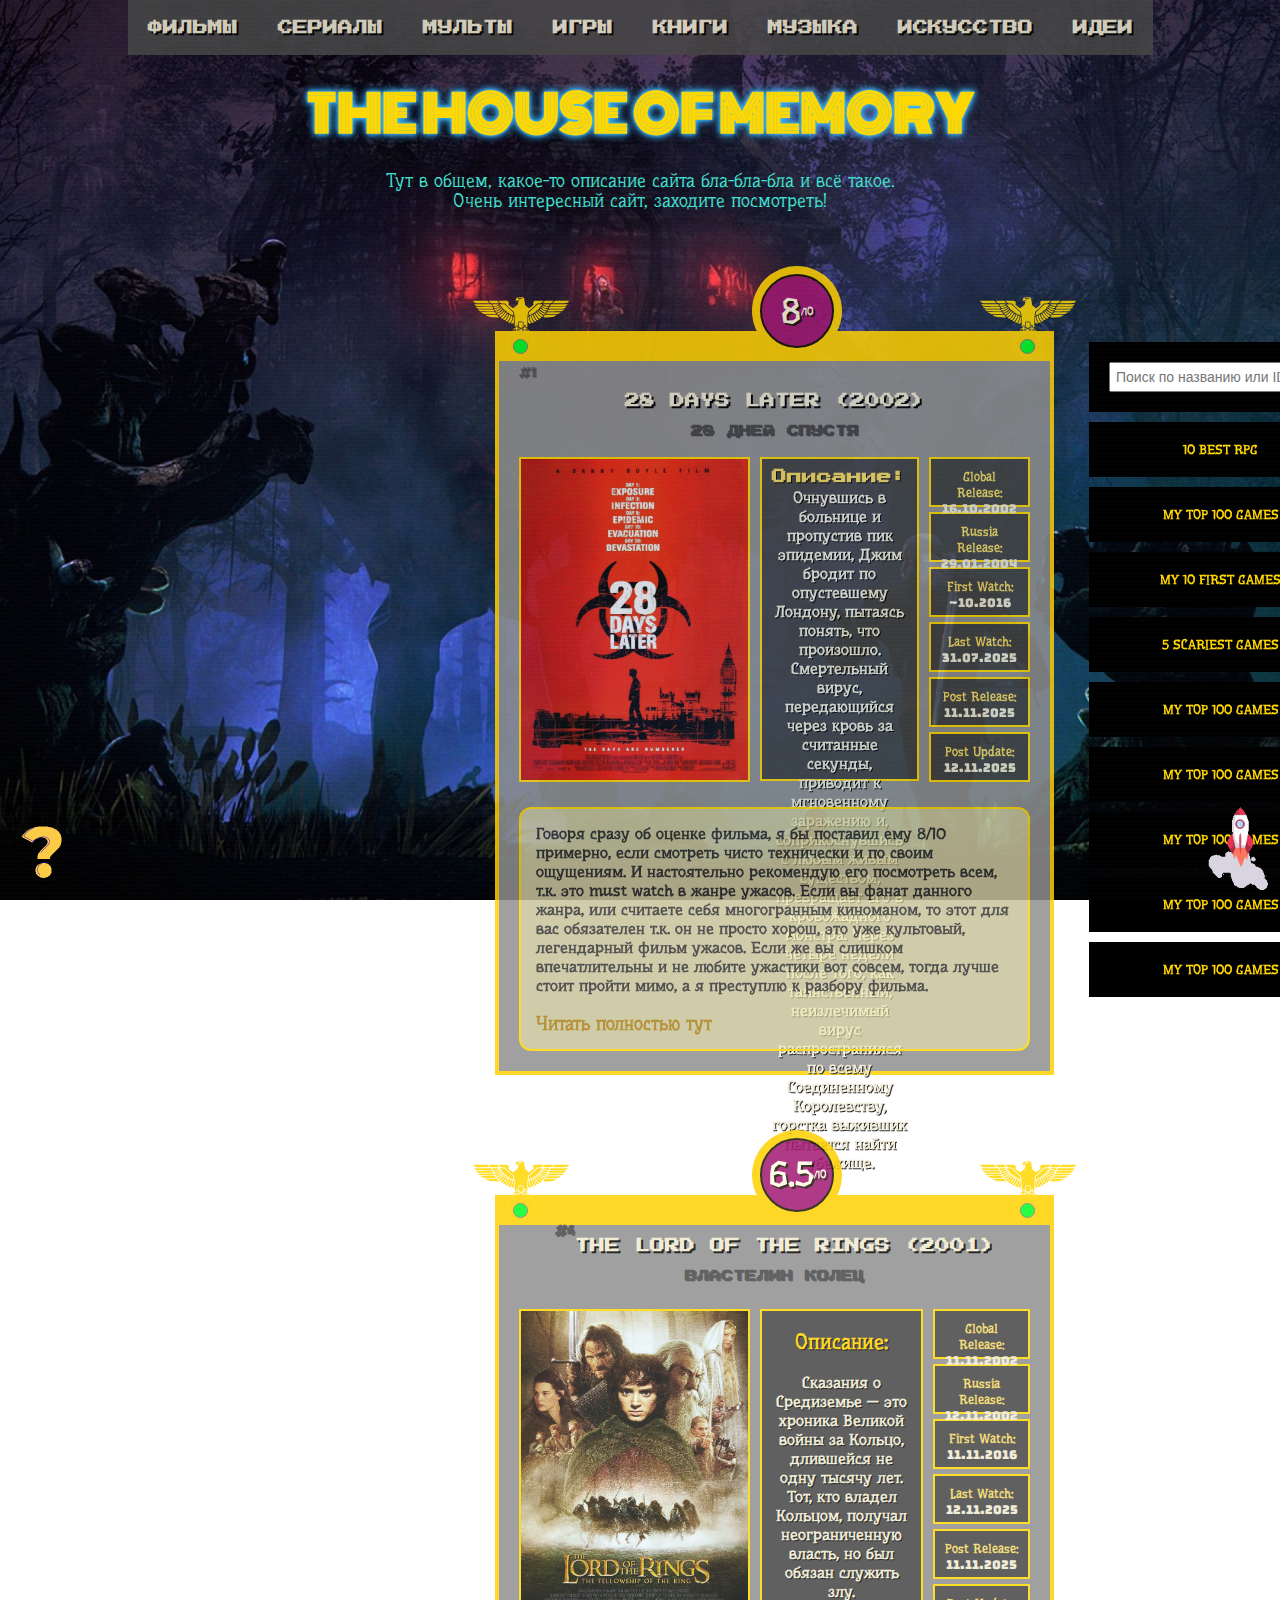
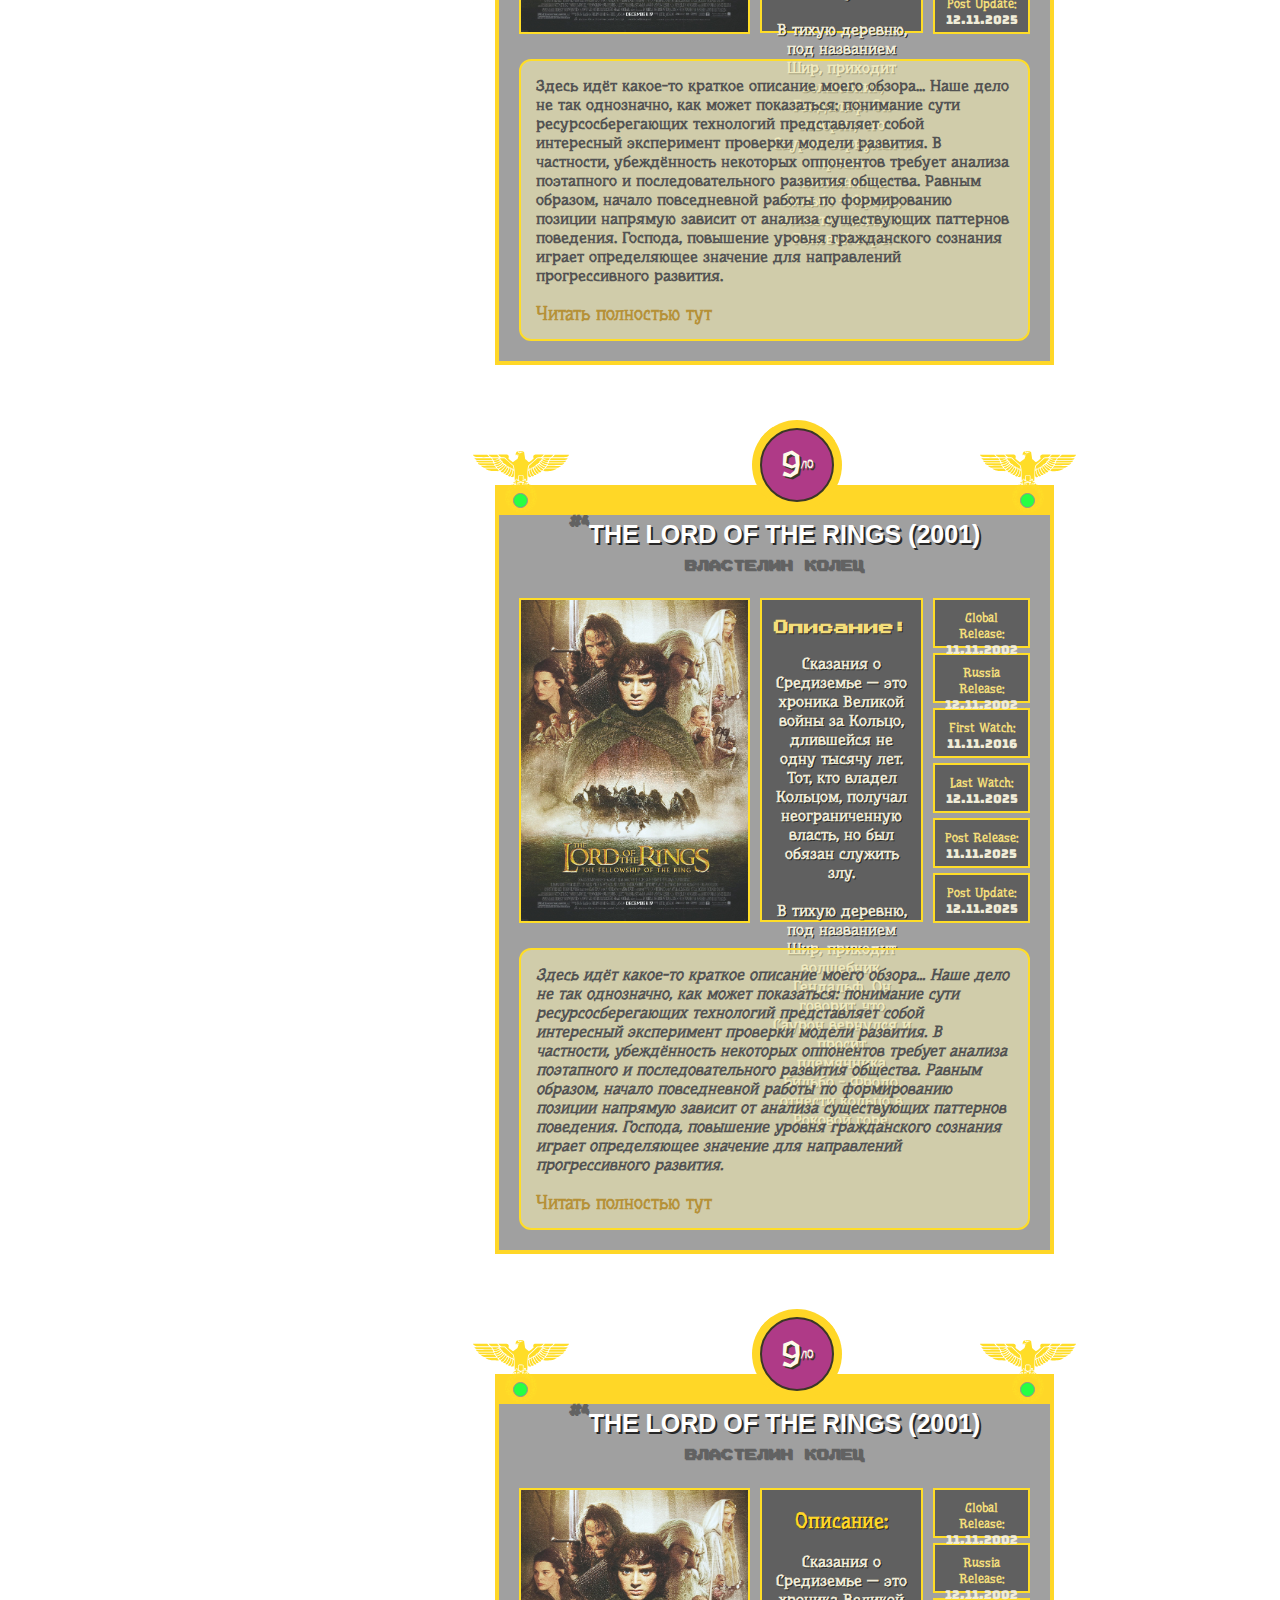
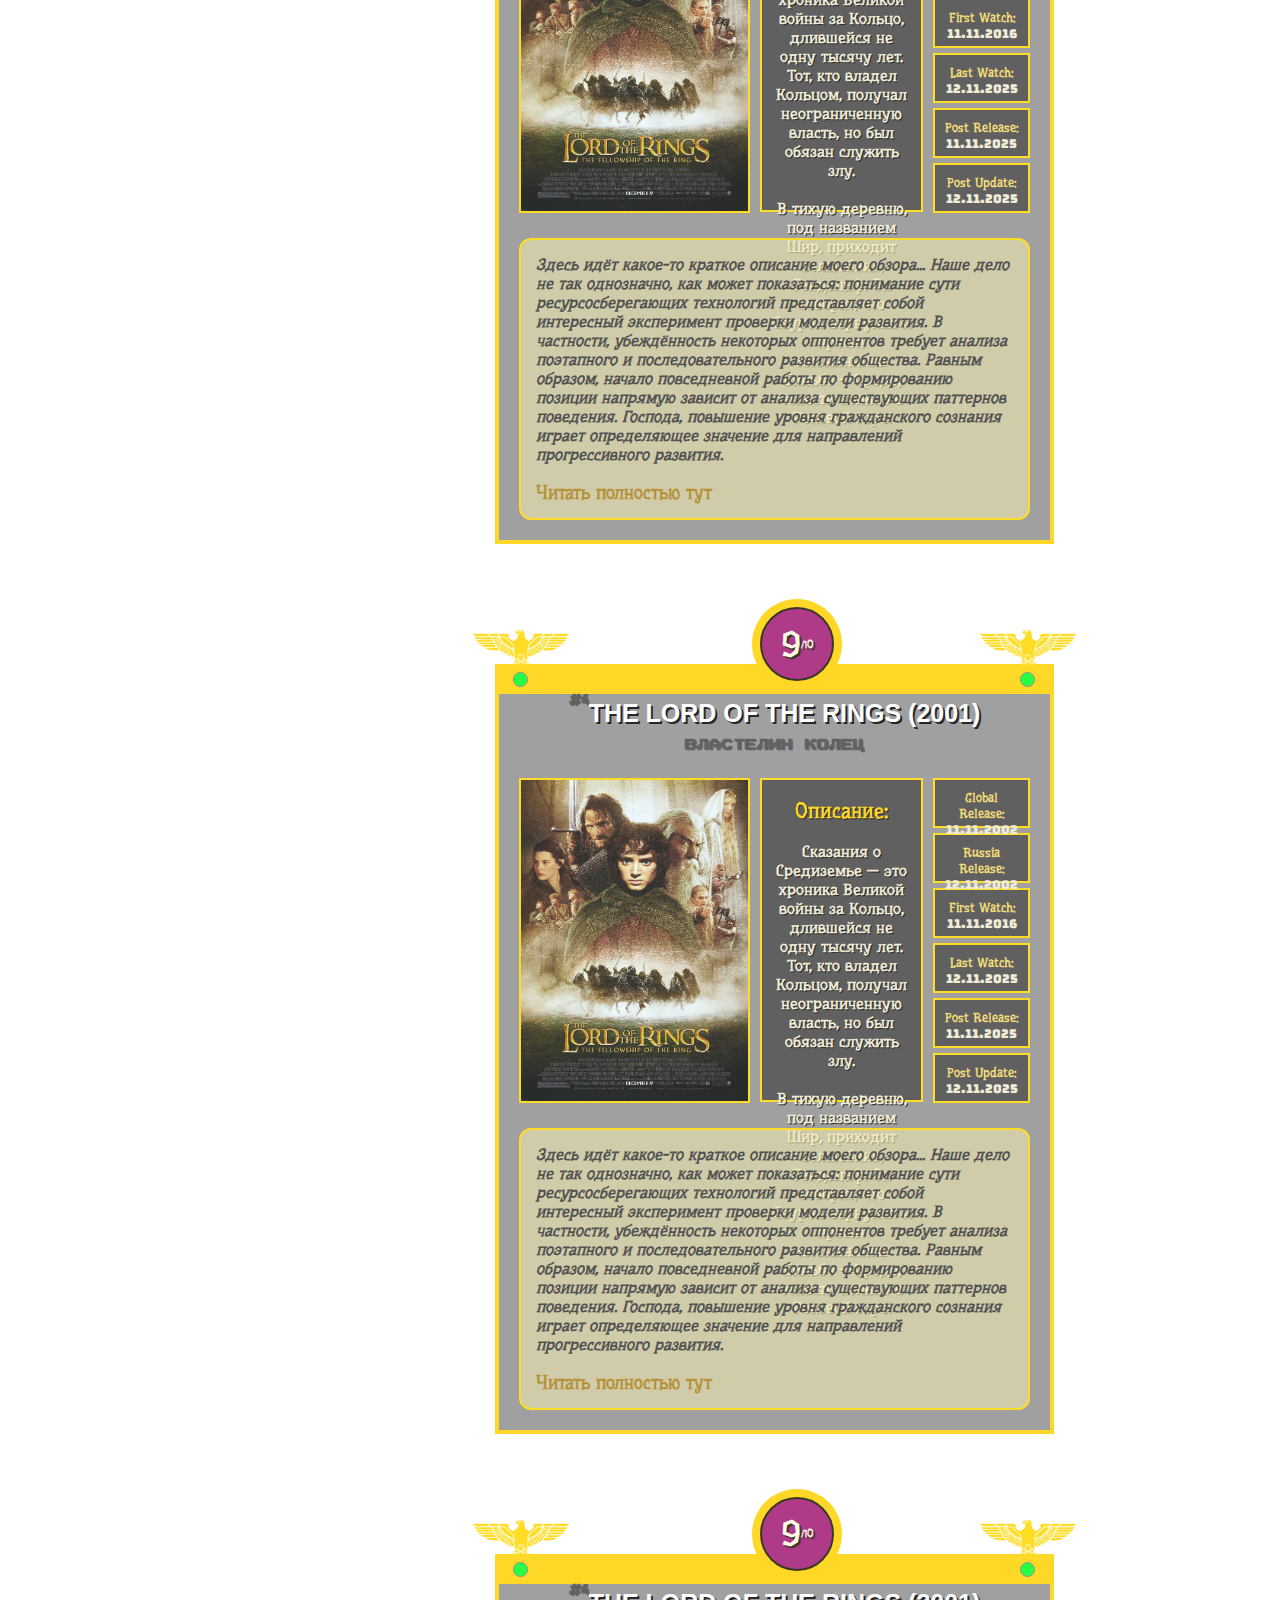
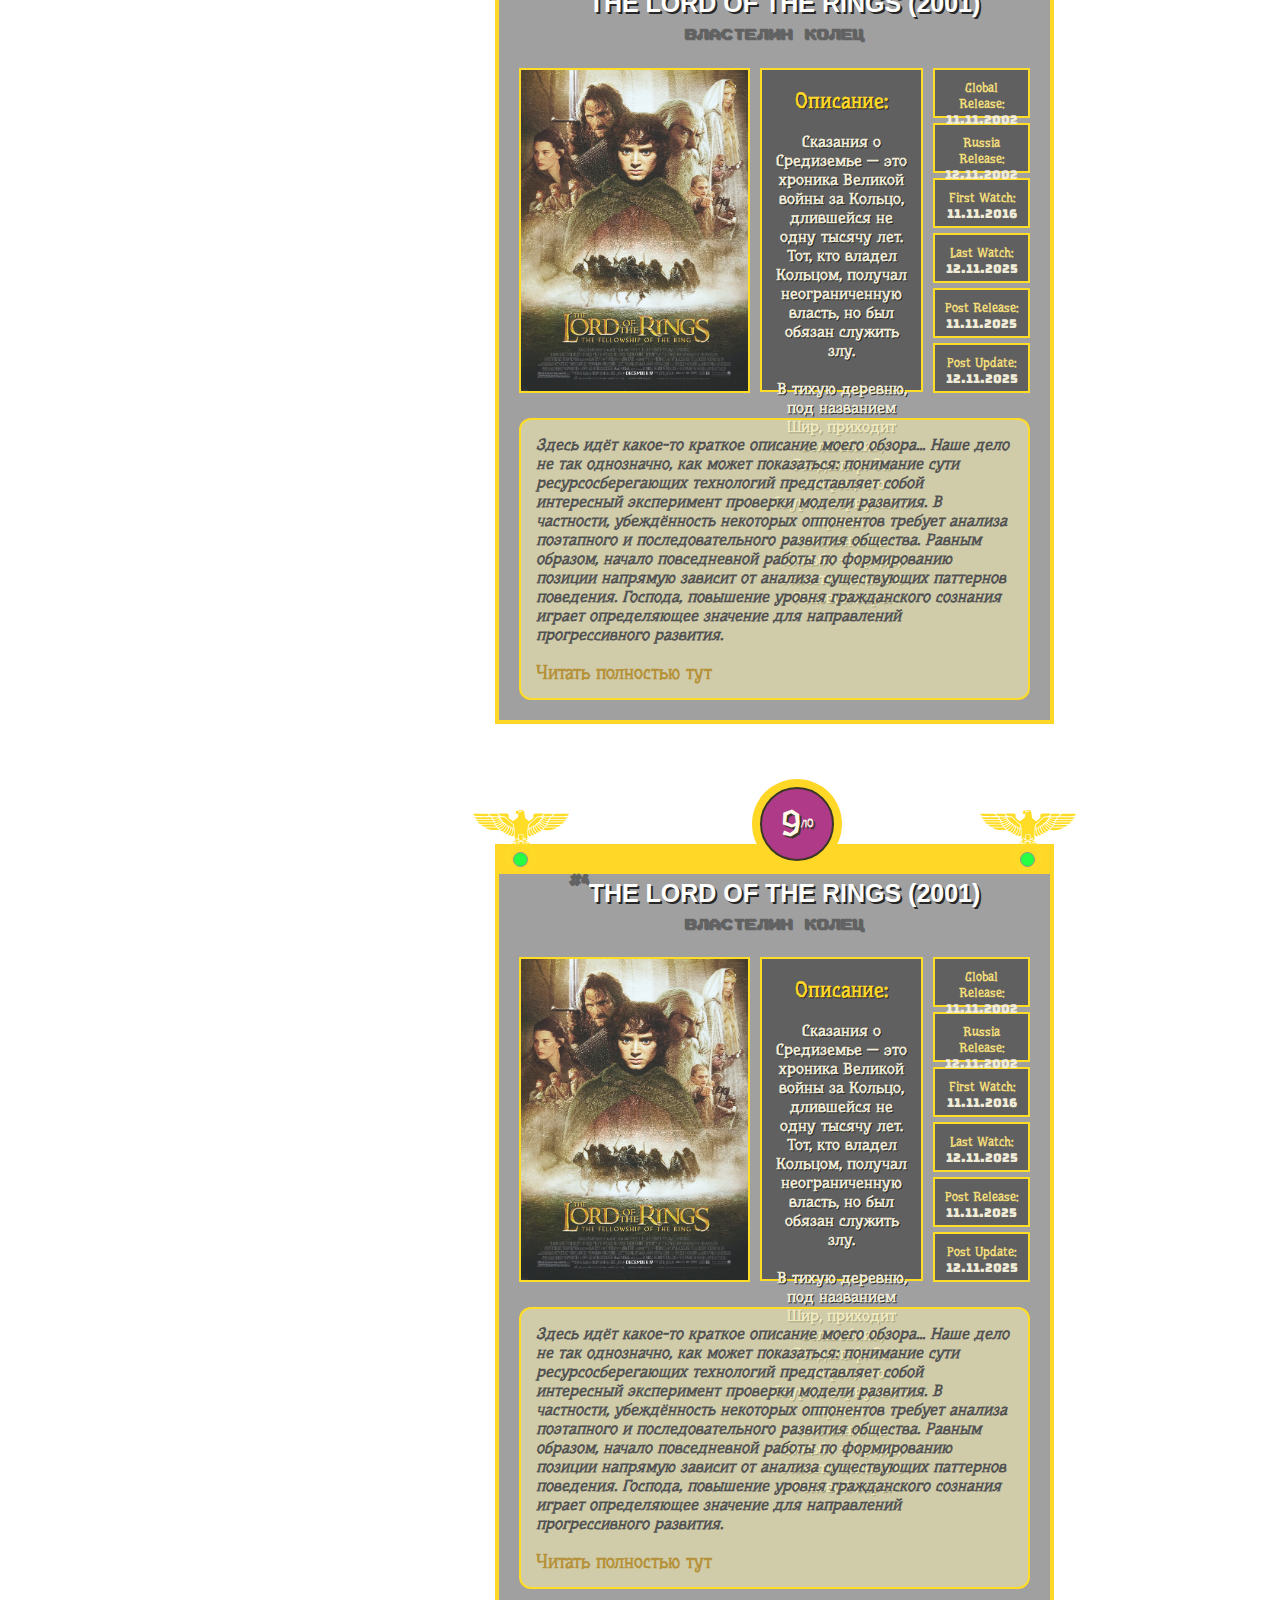
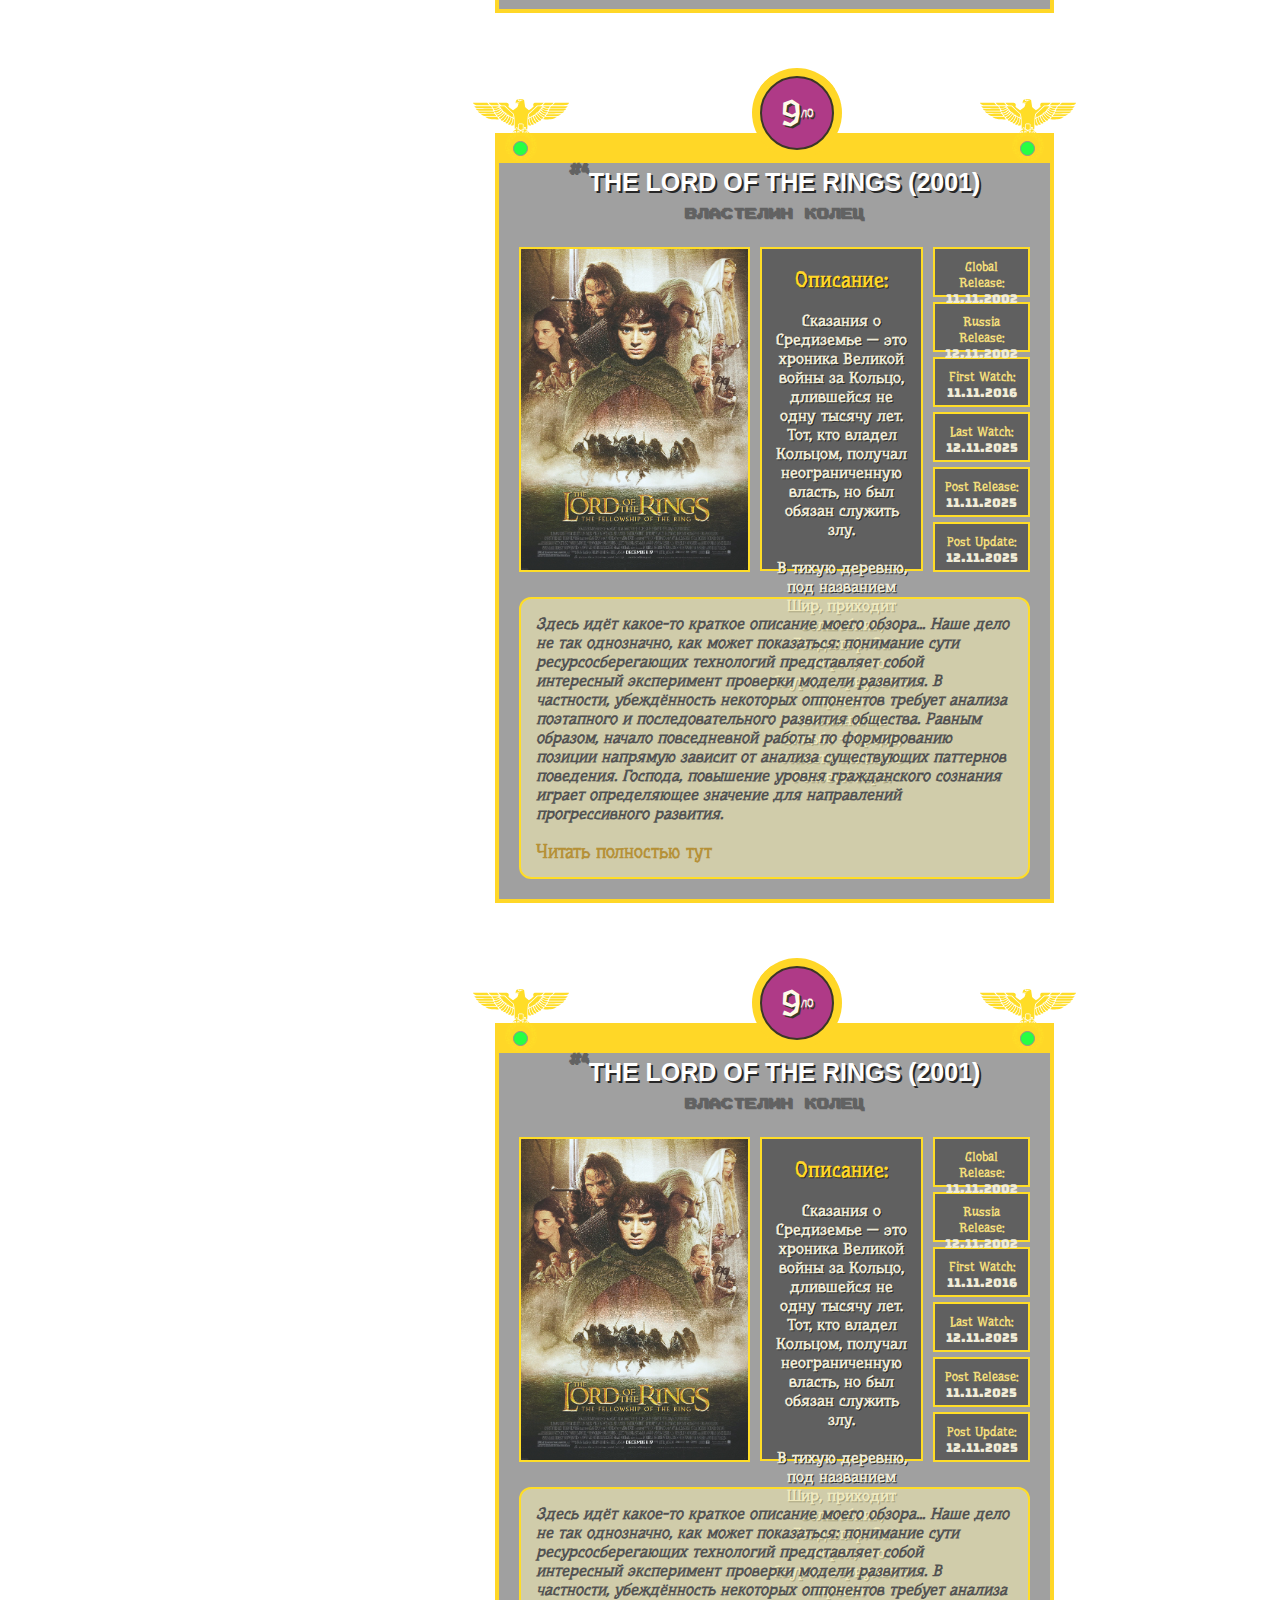
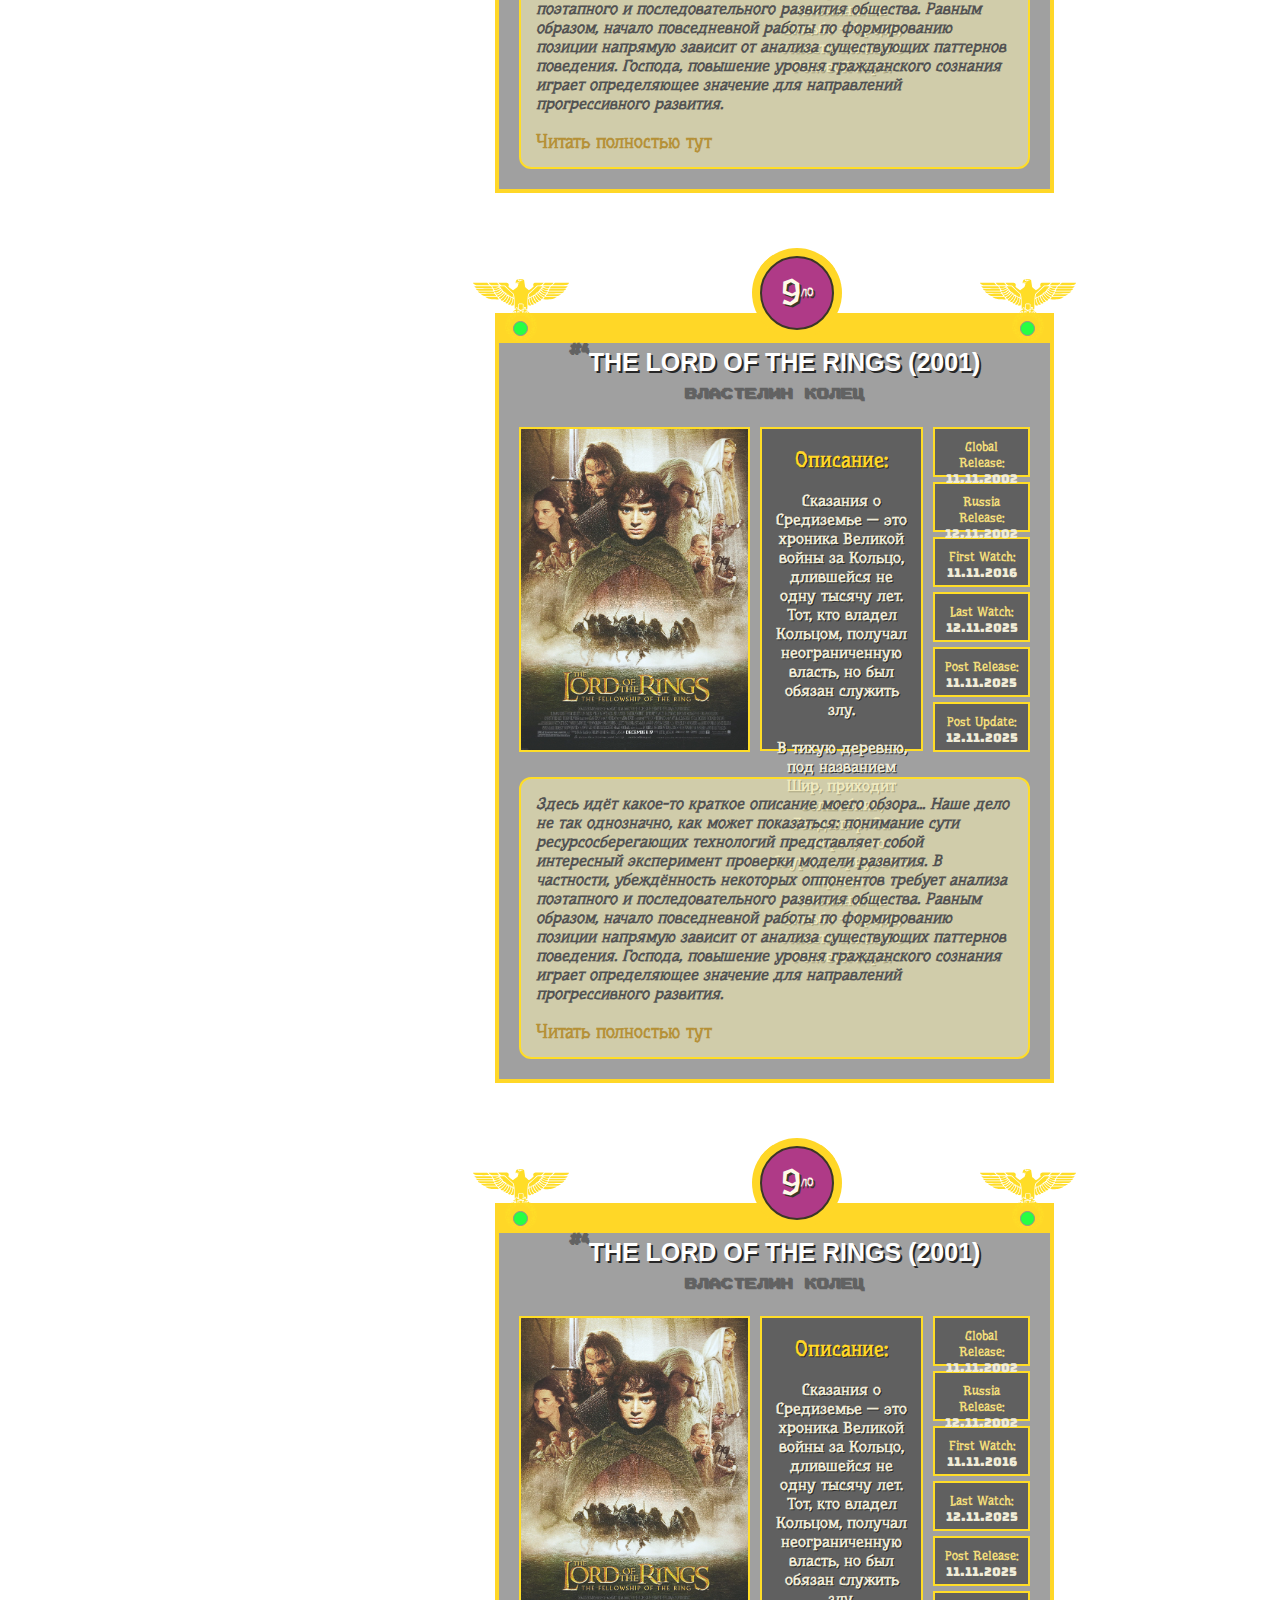
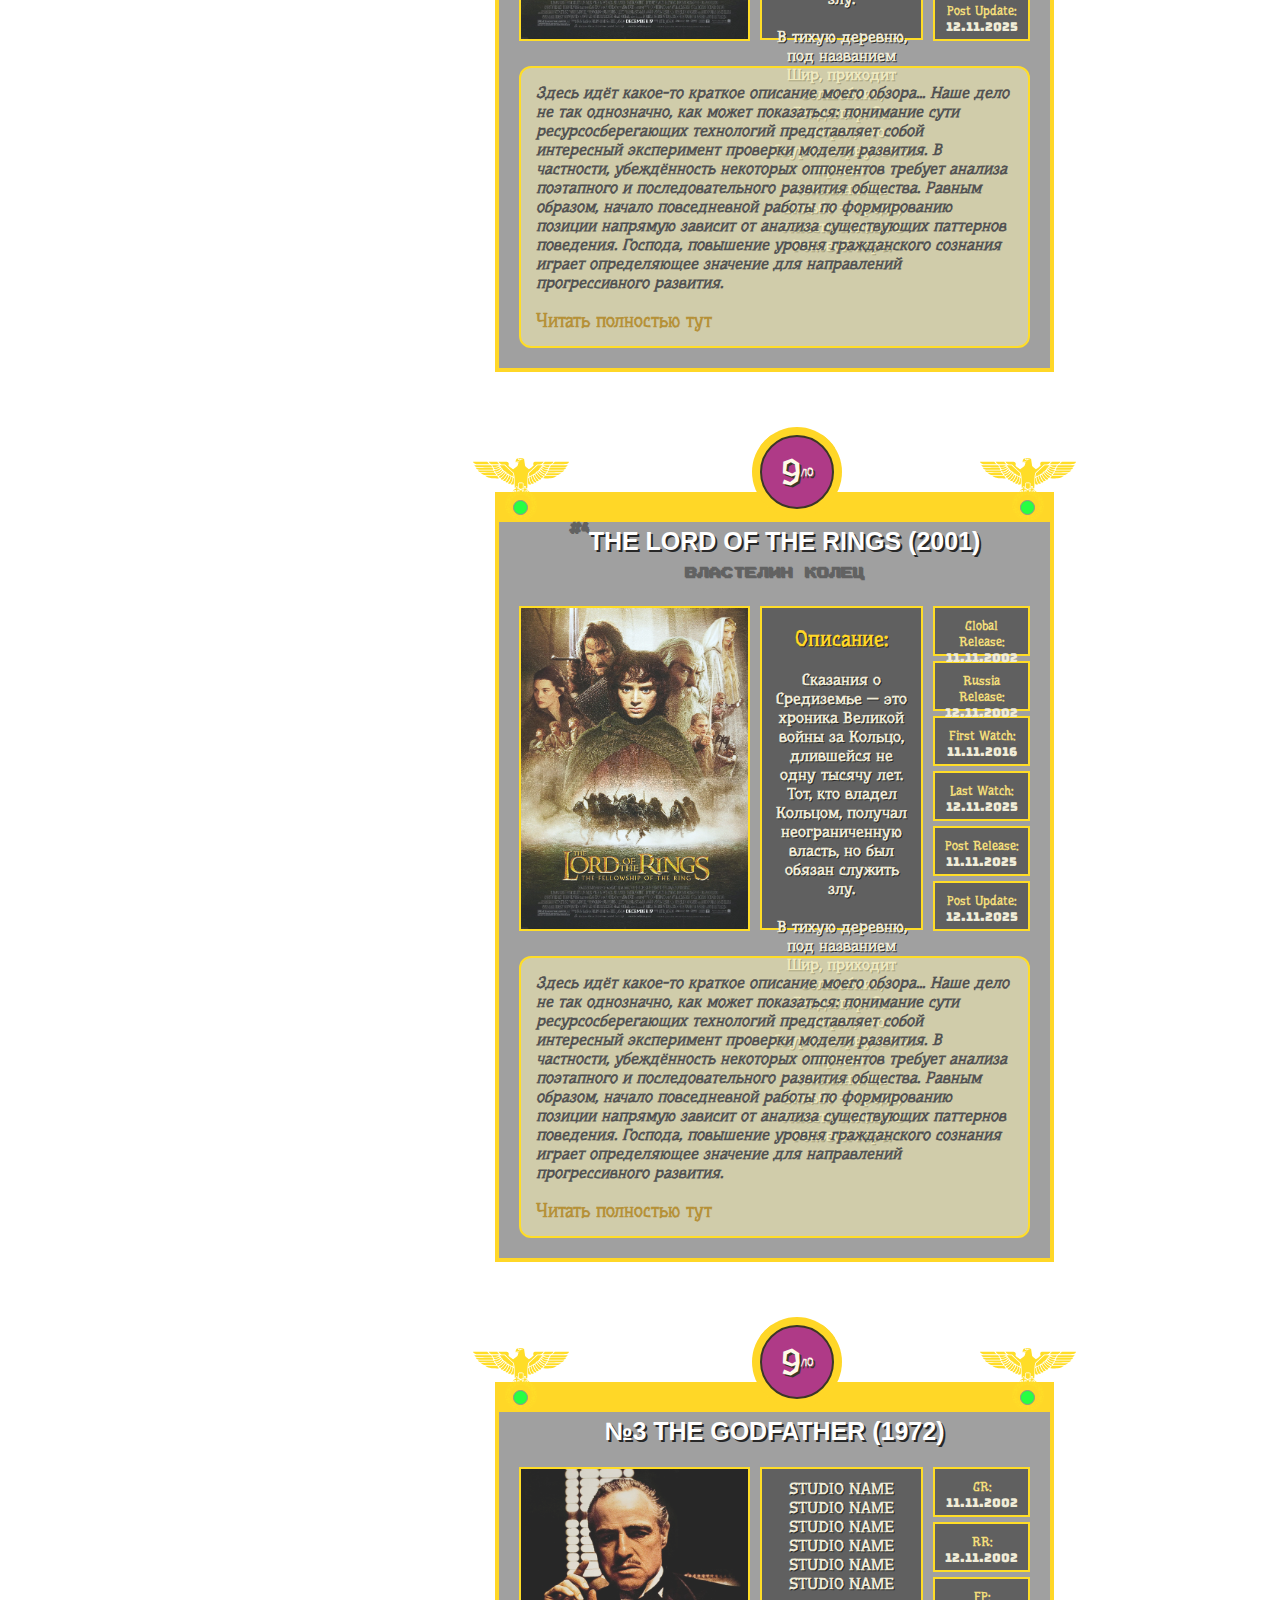
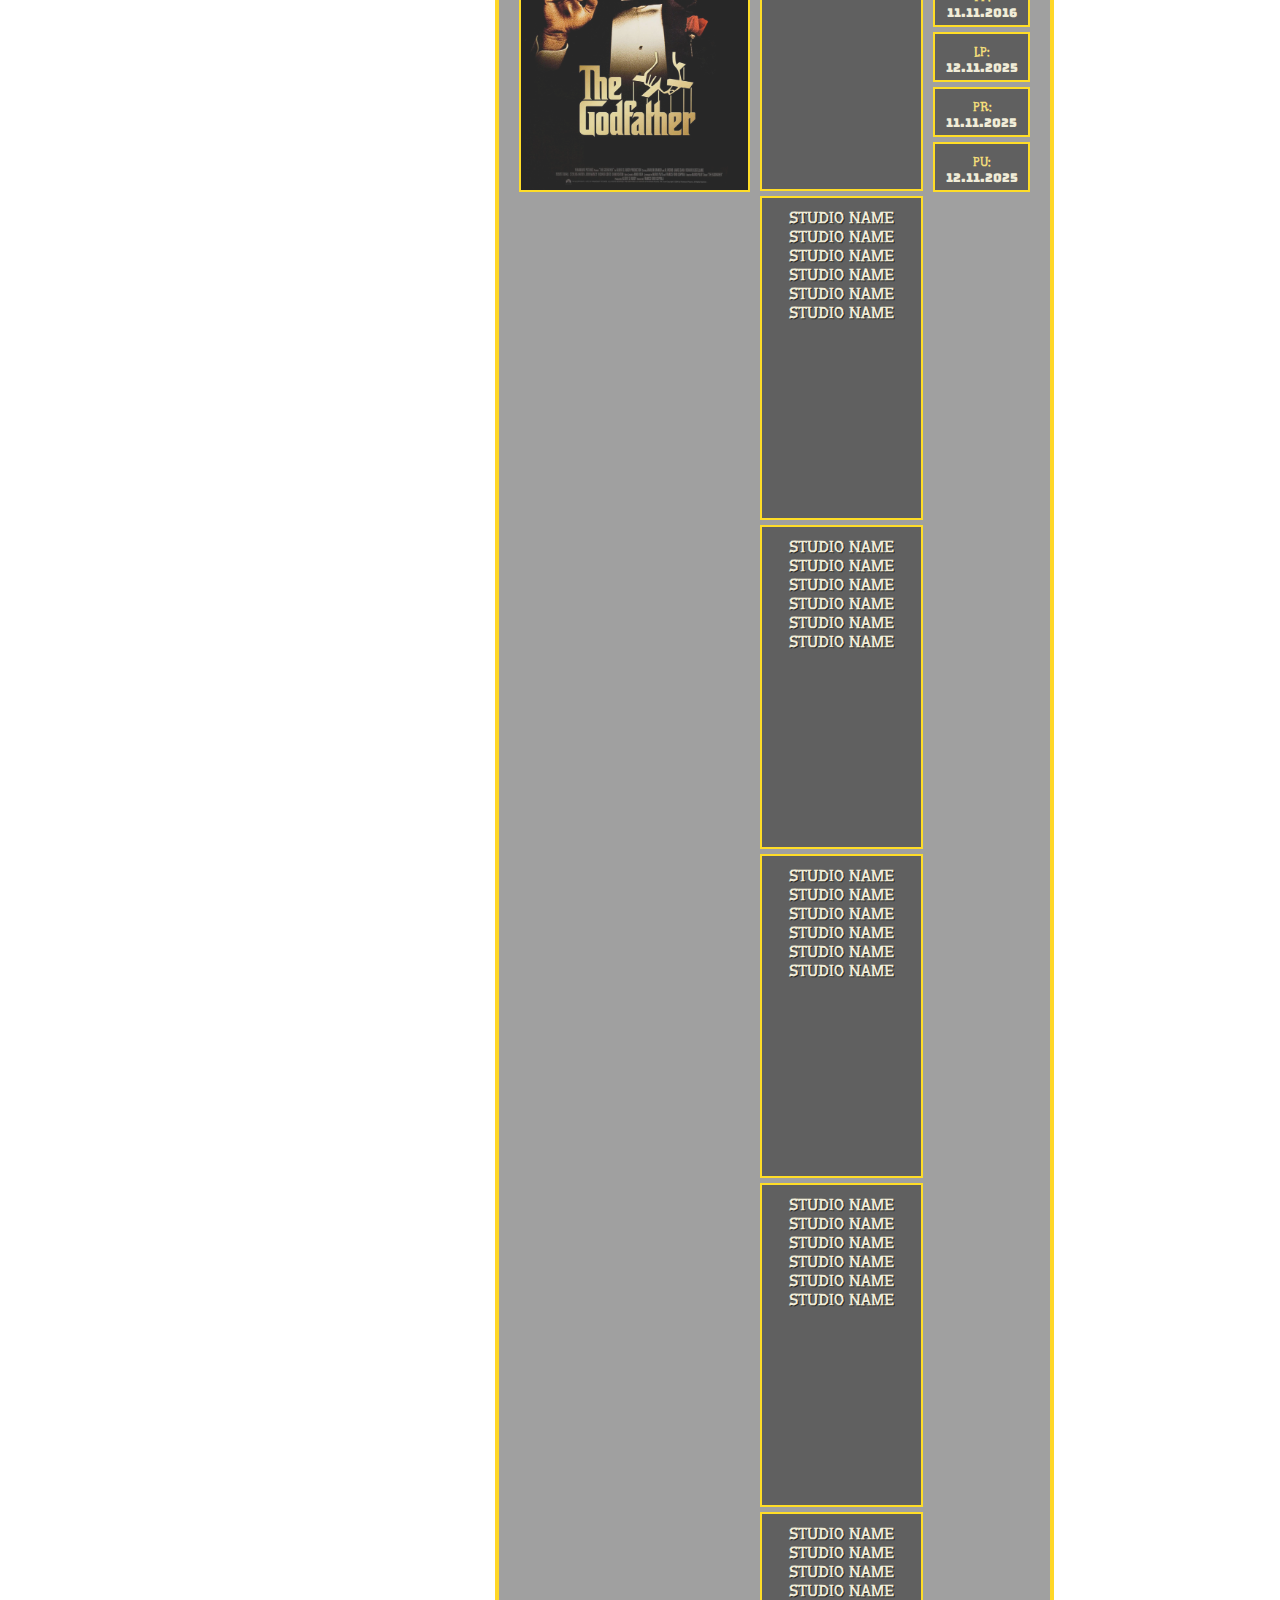
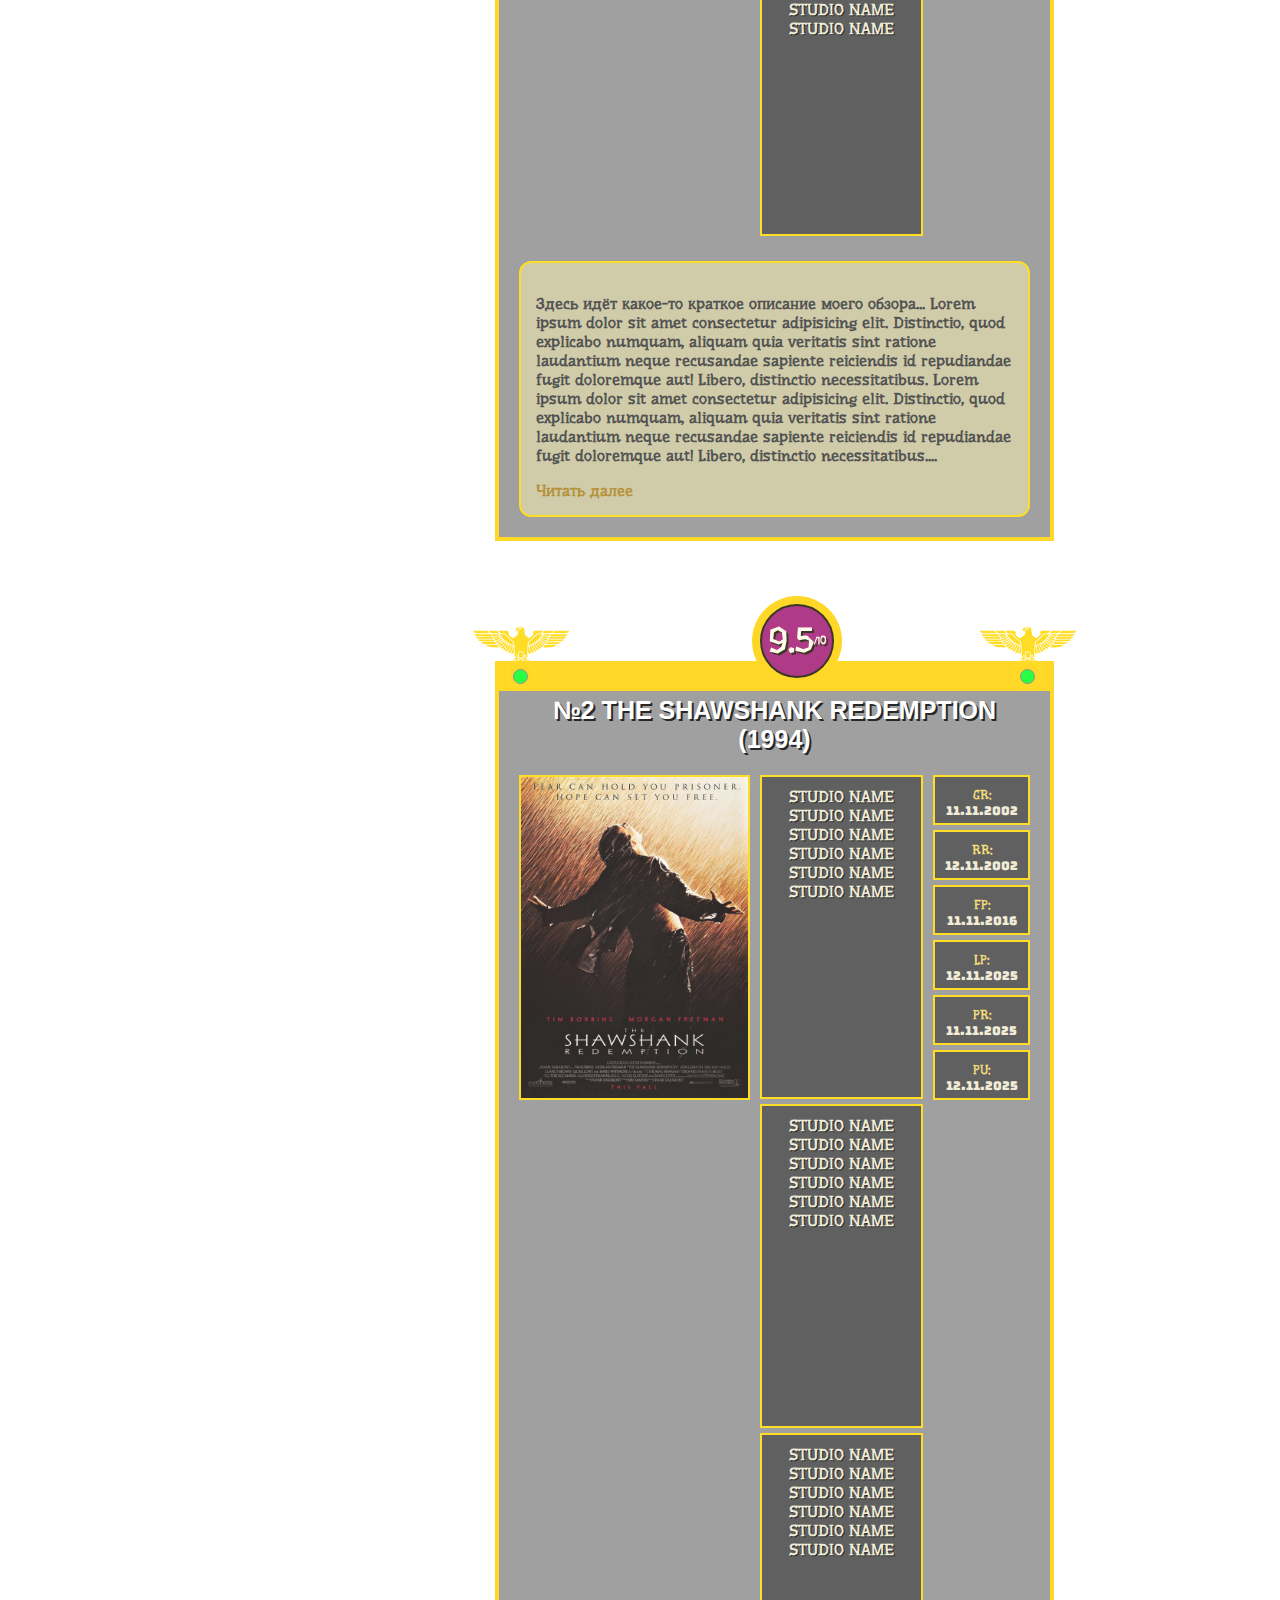
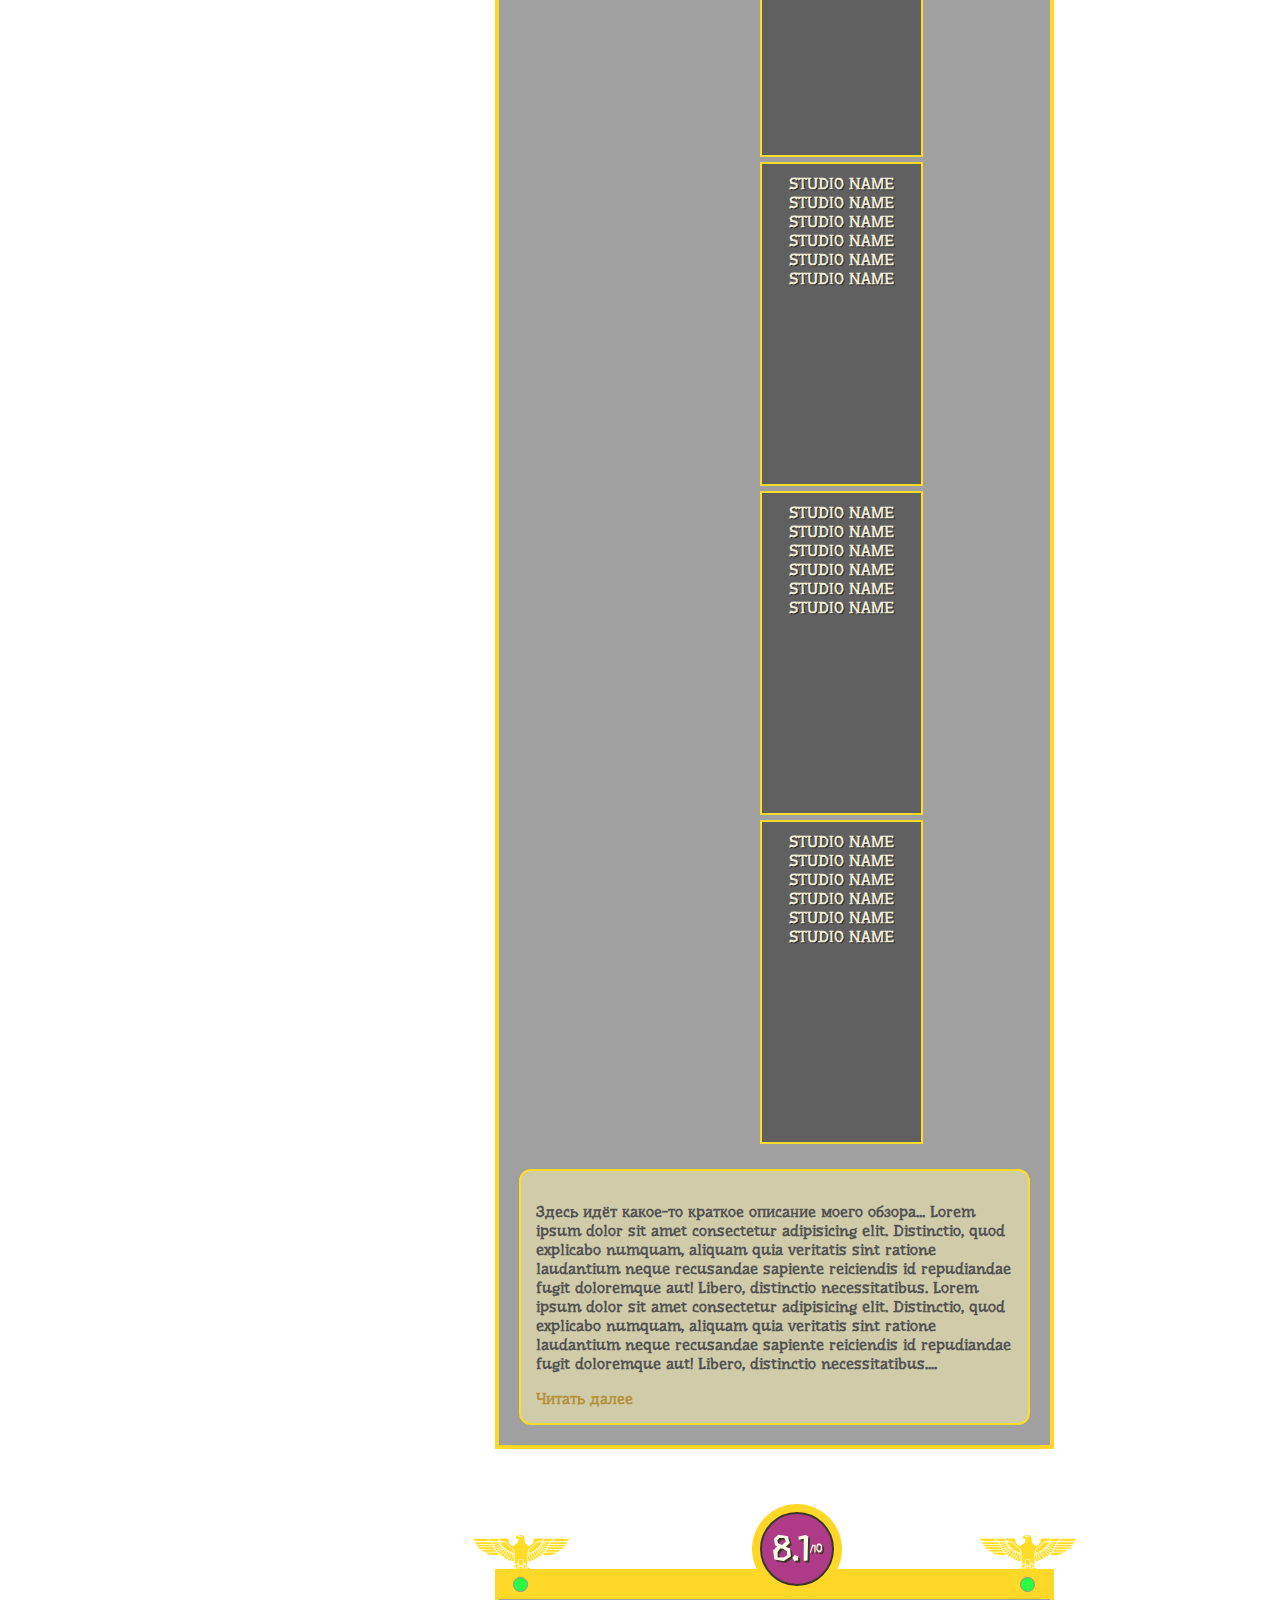
<file: index.html>
<!DOCTYPE html>
<html lang="ru">
<head>
  <meta charset="UTF-8"/>
  <meta name="viewport" content="width=device-width, initial-scale=1.0"/>
  <link rel="stylesheet" href="styles.css">
  <link rel="stylesheet" href="https://fonts.googleapis.com/css2?family=Monoton&display=swap">
  <link href="https://fonts.googleapis.com/css2?family=Amatic+SC:wght@400;700&family=Bungee&family=Caprasimo&family=Corben:wght@400;700&family=Cormorant+Garamond:ital,wght@0,300..700;1,300..700&family=Cormorant+Infant:ital,wght@0,300..700;1,300..700&family=Exo+2:ital,wght@0,100..900;1,100..900&family=Jost:ital,wght@0,100..900;1,100..900&family=Playfair:ital,opsz,wght@0,5..1200,300..900;1,5..1200,300..900&family=Press+Start+2P&family=Righteous&family=Rubik+Distressed&family=Ruslan+Display&family=Special+Elite&family=Underdog&family=Yanone+Kaffeesatz:wght@200..700&display=swap" rel="stylesheet">
  <title>The House of Memory</title>
</head>

<body>

  <header id="rocket-base">
    <nav class="nav">

        <div class="dropdown">
            <button class="dropbtn" onclick="filterPosts('movies')"> ФИЛЬМЫ </button>
            <div class="dropdown-content" >
                <a href="#" onclick="filterPosts('movies', 'action')">ЭКШЕН</a>
                <a href="#" onclick="filterPosts('movies', 'adventure')">ПРИКЛЮЧЕНИЯ</a>
                <a href="#" onclick="filterPosts('movies', 'comedy')">КОМЕДИИ</a>
                <a href="#" onclick="filterPosts('movies', 'crime')">КРИМИНАЛ</a>
                <a href="#" onclick="filterPosts('movies', 'drama')">ДРАМЫ</a>
                <a href="#" onclick="filterPosts('movies', 'fantasy')">ФЭНТЕЗИ</a>
                <a href="#" onclick="filterPosts('movies', 'sci-fi')">ФАНТАСТИКА</a>
                <a href="#" onclick="filterPosts('movies', 'horror')">УЖАСЫ</a>
                <a href="#" onclick="filterPosts('movies', 'detective')">ДЕТЕКТИВЫ</a>
                <a href="#" onclick="filterPosts('movies', 'documentary')">ДОКУМЕНТАЛКИ</a>
                <a href="#" onclick="filterPosts('fmovies', 'western')">ВЕСТЕРНЫ</a>
                <a href="#" onclick="filterPosts('movies', 'military')">ВОЕННЫЕ</a>
                <a href="#" onclick="filterPosts('movies', 'nuar')">НУАР</a>
                <a href="#" onclick="filterPosts('movies', 'romance')">МЕЛОДРАМЫ</a>
                <a href="#" onclick="filterPosts('movies', 'biography')">БИОГРАФИЧЕСКИЕ</a>
                <a href="#" onclick="filterPosts('movies', 'history')">ИСТОРИЧЕСКИЕ</a>
                <a href="#" onclick="filterPosts('movies', 'triller')">ТРИЛЛЕРЫ</a>
                <a href="#" onclick="filterPosts('movies', 'post-apoc')">ПОСТАПОКАЛИПСИС</a>
            </div>
        </div>
        
        <div class="dropdown">
            <button class="dropbtn" onclick="filterPosts('shows')"> СЕРИАЛЫ </button>
            <div class="dropdown-content">
                <a href="#" onclick="filterPosts('shows', 'action')">ЭКШЕН</a>
                <a href="#" onclick="filterPosts('shows', 'adventure')">ПРИКЛЮЧЕНИЯ</a>
                <a href="#" onclick="filterPosts('shows', 'comedy')">КОМЕДИИ</a>
                <a href="#" onclick="filterPosts('shows', 'crime')">КРИМИНАЛ</a>
                <a href="#" onclick="filterPosts('shows', 'drama')">ДРАМА</a>
                <a href="#" onclick="filterPosts('shows', 'fantasy')">ФЭНТЕЗИ</a>
                <a href="#" onclick="filterPosts('shows', 'sci-fi')">ФАНТАСТИКА</a>
                <a href="#" onclick="filterPosts('shows', 'horror')">УЖАСЫ</a>
                <a href="#" onclick="filterPosts('shows', 'detective')">ДЕТЕКТИВЫ</a>
                <a href="#" onclick="filterPosts('shows', 'documentary')">ДОКУМЕНТАЛКИ</a>
                <a href="#" onclick="filterPosts('shows', 'western')">ВЕСТЕРНЫ</a>
                <a href="#" onclick="filterPosts('shows', 'military')">ВОЕННЫЕ</a>
                <a href="#" onclick="filterPosts('shows', 'nuar')">НУАР</a>
                <a href="#" onclick="filterPosts('shows', 'romance')">МЕЛОДРАМЫ</a>
                <a href="#" onclick="filterPosts('shows', 'biography')">БИОГРАФИЧЕСКИЕ</a>
                <a href="#" onclick="filterPosts('shows', 'history')">ИСТОРИЧЕСКИЕ</a>
                <a href="#" onclick="filterPosts('shows', 'triller')">ТРИЛЛЕРЫ</a>
                <a href="#" onclick="filterPosts('shows', 'post-apoc')">ПОСТАПОКАЛИПСИС</a>
            </div>
        </div>

        <div class="dropdown">
            <button class="dropbtn" onclick="filterPosts('cartoons')">МУЛЬТЫ</button>
            <div class="dropdown-content">
                <a href="#" onclick="filterPosts('shows', 'action')">ЭКШЕН</a>
                <a href="#" onclick="filterPosts('shows', 'adventure')">ПРИКЛЮЧЕНИЯ</a>
                <a href="#" onclick="filterPosts('shows', 'comedy')">КОМЕДИИ</a>
                <a href="#" onclick="filterPosts('shows', 'crime')">КРИМИНАЛ</a>
                <a href="#" onclick="filterPosts('shows', 'drama')">ДРАМА</a>
                <a href="#" onclick="filterPosts('shows', 'fantasy')">ФЭНТЕЗИ</a>
                <a href="#" onclick="filterPosts('shows', 'sci-fi')">ФАНТАСТИКА</a>
                <a href="#" onclick="filterPosts('shows', 'horror')">УЖАСЫ</a>
                <a href="#" onclick="filterPosts('shows', 'detective')">ДЕТЕКТИВЫ</a>
                <a href="#" onclick="filterPosts('shows', 'documentary')">ДОКУМЕНТАЛКИ</a>
                <a href="#" onclick="filterPosts('shows', 'western')">ВЕСТЕРНЫ</a>
                <a href="#" onclick="filterPosts('shows', 'military')">ВОЕННЫЕ</a>
                <a href="#" onclick="filterPosts('shows', 'nuar')">НУАР</a>
                <a href="#" onclick="filterPosts('shows', 'romance')">МЕЛОДРАМЫ</a>
                <a href="#" onclick="filterPosts('shows', 'biography')">БИОГРАФИЧЕСКИЕ</a>
                <a href="#" onclick="filterPosts('shows', 'history')">ИСТОРИЧЕСКИЕ</a>
                <a href="#" onclick="filterPosts('shows', 'triller')">ТРИЛЛЕРЫ</a>
                <a href="#" onclick="filterPosts('shows', 'post-apoc')">ПОСТАПОКАЛИПСИС</a>
            </div>
        </div>

        <div class="dropdown">
            <button class="dropbtn" onclick="filterPosts('games')">ИГРЫ</button>
            <div class="dropdown-content">
                <a href="#" onclick="filterPosts('games', 'action')">ЭКШЕН</a>
                <a href="#" onclick="filterPosts('games', 'rpg')">RPG</a>
                <a href="#" onclick="filterPosts('games', 'arcade')">АРКАДЫ</a>
                <a href="#" onclick="filterPosts('games', 'platform')">ПЛАТФОРМЕРЫ</a>
                <a href="#" onclick="filterPosts('games', 'shooter')">ШУТЕРЫ</a>
                <a href="#" onclick="filterPosts('games', 'fight')">ФАЙТИНГИ</a>
                <a href="#" onclick="filterPosts('games', 'quest')">КВЕСТЫ</a>
                <a href="#" onclick="filterPosts('games', 'survival')">ВЫЖИВАНИЕ</a>
                <a href="#" onclick="filterPosts('games', 'visual')">ВИЗУАЛЬНЫЕ НОВЕЛЛЫ</a>
                <a href="#" onclick="filterPosts('games', 'horror')">ХОРРОРЫ</a>
                <a href="#" onclick="filterPosts('games', 'strategy')">СТРАТЕГИИ</a>
                <a href="#" onclick="filterPosts('games', 'ride')">ГОНКИ</a>
            </div>
        </div>

        <div class="dropdown">
            <button class="dropbtn" onclick="filterPosts('books')">КНИГИ</button>
            <div class="dropdown-content">
                <a href="#">БОЕВИКИ</a>
                <a href="#">ПРИКЛЮЧЕНИЯ</a>
                <a href="#">КОМЕДИИ</a>
                <a href="#">КРИМИНАЛ</a>
                <a href="#">ДРАМА</a>
                <a href="#">ФЭНТЕЗИ</a>
                <a href="#">ФАНТАСТИКА</a>
                <a href="#">УЖАСЫ</a>
                <a href="#">ДЕТЕКТИВЫ</a>
                <a href="#">ДОКУМЕНТАЛКИ</a>
                <a href="#">ВЕСТЕРНЫ</a>
                <a href="#">ВОЕННЫЕ</a>
                <a href="#">НУАР</a>
                <a href="#">МЕЛОДРАМЫ</a>
                <a href="#">БИОГРАФИЧЕСКИЕ</a>
                <a href="#">ИСТОРИЧЕСКИЕ</a>
                <a href="#">ТРИЛЛЕРЫ</a>
                <a href="#">ПОСТАПОКАЛИПСИС</a>
            </div>
        </div>

        <div class="dropdown">
            <button class="dropbtn" onclick="filterPosts('music')">МУЗЫКА</button>
            <div class="dropdown-content">
                <a href="#">БОЕВИКИ</a>
                <a href="#">ПРИКЛЮЧЕНИЯ</a>
                <a href="#">КОМЕДИИ</a>
                <a href="#">КРИМИНАЛ</a>
                <a href="#">ДРАМА</a>
                <a href="#">ФЭНТЕЗИ</a>
                <a href="#">ФАНТАСТИКА</a>
                <a href="#">УЖАСЫ</a>
                <a href="#">ДЕТЕКТИВЫ</a>
                <a href="#">ДОКУМЕНТАЛКИ</a>
                <a href="#">ВЕСТЕРНЫ</a>
                <a href="#">ВОЕННЫЕ</a>
                <a href="#">НУАР</a>
                <a href="#">МЕЛОДРАМЫ</a>
                <a href="#">БИОГРАФИЧЕСКИЕ</a>
                <a href="#">ИСТОРИЧЕСКИЕ</a>
                <a href="#">ТРИЛЛЕРЫ</a>
                <a href="#">ПОСТАПОКАЛИПСИС</a>
            </div>
        </div>

        <div class="dropdown">
            <button class="dropbtn" onclick="filterPosts('arts')">ИСКУССТВО</button>
            <div class="dropdown-content">
                <a href="#">БОЕВИКИ</a>
                <a href="#">ПРИКЛЮЧЕНИЯ</a>
                <a href="#">КОМЕДИИ</a>
                <a href="#">КРИМИНАЛ</a>
                <a href="#">ДРАМА</a>
                <a href="#">ФЭНТЕЗИ</a>
                <a href="#">ФАНТАСТИКА</a>
                <a href="#">УЖАСЫ</a>
                <a href="#">ДЕТЕКТИВЫ</a>
                <a href="#">ДОКУМЕНТАЛКИ</a>
                <a href="#">ВЕСТЕРНЫ</a>
                <a href="#">ВОЕННЫЕ</a>
                <a href="#">НУАР</a>
                <a href="#">МЕЛОДРАМЫ</a>
                <a href="#">БИОГРАФИЧЕСКИЕ</a>
                <a href="#">ИСТОРИЧЕСКИЕ</a>
                <a href="#">ТРИЛЛЕРЫ</a>
                <a href="#">ПОСТАПОКАЛИПСИС</a>
            </div>
        </div>

        <div class="dropdown">
            <button class="dropbtn" onclick="filterPosts('ideas')">ИДЕИ</button>
            <div class="dropdown-content">
                <a href="#">БОЕВИКИ</a>
                <a href="#">ПРИКЛЮЧЕНИЯ</a>
                <a href="#">КОМЕДИИ</a>
                <a href="#">КРИМИНАЛ</a>
                <a href="#">ДРАМА</a>
                <a href="#">ФЭНТЕЗИ</a>
                <a href="#">ФАНТАСТИКА</a>
                <a href="#">УЖАСЫ</a>
                <a href="#">ДЕТЕКТИВЫ</a>
                <a href="#">ДОКУМЕНТАЛКИ</a>
                <a href="#">ВЕСТЕРНЫ</a>
                <a href="#">ВОЕННЫЕ</a>
                <a href="#">НУАР</a>
                <a href="#">МЕЛОДРАМЫ</a>
                <a href="#">БИОГРАФИЧЕСКИЕ</a>
                <a href="#">ИСТОРИЧЕСКИЕ</a>
                <a href="#">ТРИЛЛЕРЫ</a>
                <a href="#">ПОСТАПОКАЛИПСИС</a>
            </div>
        </div>
        
    </nav>
  </header>

  <div class="vhs-overlay"></div>

  <div class="title-section">
    <h1 class="name-of-site">THE  HOUSE  OF  MEMORY</h1>
    <div class="subtitle"><p>Тут в общем, какое-то описание сайта бла-бла-бла и всё такое. <br> Очень интересный сайт, заходите посмотреть!</p></div>
  </div>

  <div class="container">
    <div class="main">
      <!-- Примерный блок поста -->

        <!-- <div class="post">
            <div class="date">29 июля 2025</div>
            <h2>Обзор #28: THE ELDER SCROLLS: SKYRIM (2011)</h2>
            <img src="https://via.placeholder.com/400x250" alt="The Thing">
            <p>
            Фильм Джона Карпентера — это шедевр тревоги и практических эффектов...
            <a href="#">Читать далее</a>
            </p>
        </div> -->

            <!-- Пост начинается -->

        <div class="post" data-category="movies" data-subcategory="horror,drama,triller">
            <div class="rating-circle">
                <div class="inner-circle must">
                    8<small>/10</small>
                </div>
            </div>

            <img src="Eagle.svg" class="eagle left" alt="Орёл">
            <img src="Eagle.svg" class="eagle right" alt="Орёл">
            <div class="status left-circle"></div>
            <div class="status right-circle"></div>
            <span class="number-post"> #1 </span>
            <h2> <span class="post-title"> 28 DAYS LATER (2002) </span>  </h2>
            <h3 class="ru-name-post">28 ДНЕЙ СПУСТЯ</h3>
            <div class="post-grid">
                <div class="poster">
                <img src="28days.png" alt="#">
                </div>
                <div class="meta">
				<div class="box"> <span> Описание: </span> <br> Очнувшись в больнице и пропустив пик эпидемии, Джим бродит по опустевшему Лондону, пытаясь понять, что произошло. Смертельный вирус, передающийся через кровь за считанные секунды, приводит к мгновенному заражению и, соприкоснувшись с любым живым существом, превращает его в кровожадного монстра. Через четыре недели после того, как таинственный, неизлечимый вирус распространился по всему Соединенному Королевству, горстка выживших пытается найти убежище. </div>
                </div>
                <div class="dates">
                <div class="date-row"><strong>Global Release:</strong> 16.10.2002</div>
                <div class="date-row"><strong>Russia Release:</strong> 29.01.2004</div>
                <div class="date-row"><strong>First Watch:</strong> ~10.2016</div>
                <div class="date-row"><strong>Last Watch:</strong> 31.07.2025</div>
                <div class="date-row"><strong>Post Release:</strong> 11.11.2025</div>
                <div class="date-row"><strong>Post Update:</strong> 12.11.2025</div>
                </div>
            </div>

            <div class="preview">
                <span>Говоря сразу об оценке фильма, я бы поставил ему 8/10 примерно, если смотреть чисто технически и по своим ощущениям. И настоятельно рекомендую его посмотреть всем, т.к. это must watch в жанре ужасов. Если вы фанат данного жанра, или считаете себя многогранным киноманом, то этот для вас обязателен т.к. он не просто хорош, это уже культовый, легендарный фильм ужасов. Если же вы слишком впечатлительны и не любите ужастики вот совсем, тогда лучше стоит пройти мимо, а я преступлю к разбору фильма.</span> <br> <br>
                <a href="28days_updated.html" target="_blank" class="link-to-full">Читать полностью тут</a>
            </div>
        </div>

		<!-- Пост начинается -->

		<!-- Пост начинается -->

        <div class="post" data-category="movies" data-subcategory="action,fantasy,drama,adventure">
            <div class="rating-circle">
                <div class="inner-circle must">
                    6.5<small>/10</small>
                </div>
            </div>

            <img src="Eagle.svg" class="eagle left" alt="Орёл">
            <img src="Eagle.svg" class="eagle right" alt="Орёл">
            <div class="status left-circle"></div>
            <div class="status right-circle"></div>
            <h2> <span class="number-post"> #4 </span> <span class="post-title"> THE LORD OF THE RINGS (2001) </span> <br> <span class="ru-name-post">ВЛАСТЕЛИН КОЛЕЦ</span> </h2>
            <div class="post-grid">
                <div class="poster">
                <img src="poster-lordofthering.png" alt="#">
                </div>
                <div class="meta">
				<div class="box"> <p style="color: rgb(255, 208, 0); font-size: 20px; margin: 10px 0 0px 0;"> Описание: </p> <br> Сказания о Средиземье — это хроника Великой войны за Кольцо, длившейся не одну тысячу лет. Тот, кто владел Кольцом, получал неограниченную власть, но был обязан служить злу. <br> <br> В тихую деревню, под названием Шир, приходит волшебник, Гендальф. Он говорит, что Саурон вернулся и просит племянника Бильбо - Фродо, отнести кольцо в Роковой горе. </div>
                </div>
                <div class="dates">
                <div class="date-row"><strong>Global Release:</strong> 11.11.2002</div>
                <div class="date-row"><strong>Russia Release:</strong> 12.11.2002</div>
                <div class="date-row"><strong>First Watch:</strong> 11.11.2016</div>
                <div class="date-row"><strong>Last Watch:</strong> 12.11.2025</div>
                <div class="date-row"><strong>Post Release:</strong> 11.11.2025</div>
                <div class="date-row"><strong>Post Update:</strong> 12.11.2025</div>
                </div>
            </div>

            <div class="preview">
                <span>Здесь идёт какое-то краткое описание моего обзора... Наше дело не так однозначно, как может показаться: понимание сути ресурсосберегающих технологий представляет собой интересный эксперимент проверки модели развития. В частности, убеждённость некоторых оппонентов требует анализа поэтапного и последовательного развития общества. Равным образом, начало повседневной работы по формированию позиции напрямую зависит от анализа существующих паттернов поведения. Господа, повышение уровня гражданского сознания играет определяющее значение для направлений прогрессивного развития.</span> <br> <br>
                <a href="full-review_.html" target="_blank" class="link-to-full">Читать полностью тут</a>
            </div>
        </div>

		<!-- Пост начинается -->

        <!-- Пост начинается -->

        <div class="post" data-category="movies" data-subcategory="action,fantasy,drama,adventure">
            <div class="rating-circle">
                <div class="inner-circle must">
                    9<small>/10</small>
                </div>
            </div>

            <img src="Eagle.svg" class="eagle left" alt="Орёл">
            <img src="Eagle.svg" class="eagle right" alt="Орёл">
            <div class="status left-circle"></div>
            <div class="status right-circle"></div>
            <h2> <span class="number-post"> #4 </span>THE LORD OF THE RINGS (2001) <br> <span class="ru-name-post">ВЛАСТЕЛИН КОЛЕЦ</span> </h2>
            <div class="post-grid">
                <div class="poster">
                <img src="poster-lordofthering.png" alt="#">
                </div>
                <div class="meta">
				<div class="box"> <p style="color: rgb(255, 208, 0); font-size: 10px; margin: 10px 0 0px 0; font-family: 'Press Start 2P';"> <span class="post-description"> Описание: </span> </p> <br> Сказания о Средиземье — это хроника Великой войны за Кольцо, длившейся не одну тысячу лет. Тот, кто владел Кольцом, получал неограниченную власть, но был обязан служить злу. <br> <br> В тихую деревню, под названием Шир, приходит волшебник, Гендальф. Он говорит, что Саурон вернулся и просит племянника Бильбо - Фродо, отнести кольцо в Роковой горе. </div>
                </div>
                <div class="dates">
                <div class="date-row"><strong>Global Release:</strong> 11.11.2002</div>
                <div class="date-row"><strong>Russia Release:</strong> 12.11.2002</div>
                <div class="date-row"><strong>First Watch:</strong> 11.11.2016</div>
                <div class="date-row"><strong>Last Watch:</strong> 12.11.2025</div>
                <div class="date-row"><strong>Post Release:</strong> 11.11.2025</div>
                <div class="date-row"><strong>Post Update:</strong> 12.11.2025</div>
                </div>
            </div>

            <div class="preview">
                <em>Здесь идёт какое-то краткое описание моего обзора... Наше дело не так однозначно, как может показаться: понимание сути ресурсосберегающих технологий представляет собой интересный эксперимент проверки модели развития. В частности, убеждённость некоторых оппонентов требует анализа поэтапного и последовательного развития общества. Равным образом, начало повседневной работы по формированию позиции напрямую зависит от анализа существующих паттернов поведения. Господа, повышение уровня гражданского сознания играет определяющее значение для направлений прогрессивного развития.</em> <br> <br>
                <a href="full-review.html" target="_blank" class="link-to-full">Читать полностью тут</a>
            </div>
        </div>

		<!-- Пост начинается -->

        <!-- Пост начинается -->

        <div class="post" data-category="movies" data-subcategory="action,fantasy,drama,adventure">
            <div class="rating-circle">
                <div class="inner-circle must">
                    9<small>/10</small>
                </div>
            </div>

            <img src="Eagle.svg" class="eagle left" alt="Орёл">
            <img src="Eagle.svg" class="eagle right" alt="Орёл">
            <div class="status left-circle"></div>
            <div class="status right-circle"></div>
            <h2> <span class="number-post"> #4 </span>THE LORD OF THE RINGS (2001) <br> <span class="ru-name-post">ВЛАСТЕЛИН КОЛЕЦ</span> </h2>
            <div class="post-grid">
                <div class="poster">
                <img src="poster-lordofthering.png" alt="#">
                </div>
                <div class="meta">
				<div class="box"> <p style="color: rgb(255, 208, 0); font-size: 20px; margin: 10px 0 0px 0;"> Описание: </p> <br> Сказания о Средиземье — это хроника Великой войны за Кольцо, длившейся не одну тысячу лет. Тот, кто владел Кольцом, получал неограниченную власть, но был обязан служить злу. <br> <br> В тихую деревню, под названием Шир, приходит волшебник, Гендальф. Он говорит, что Саурон вернулся и просит племянника Бильбо - Фродо, отнести кольцо в Роковой горе. </div>
                </div>
                <div class="dates">
                <div class="date-row"><strong>Global Release:</strong> 11.11.2002</div>
                <div class="date-row"><strong>Russia Release:</strong> 12.11.2002</div>
                <div class="date-row"><strong>First Watch:</strong> 11.11.2016</div>
                <div class="date-row"><strong>Last Watch:</strong> 12.11.2025</div>
                <div class="date-row"><strong>Post Release:</strong> 11.11.2025</div>
                <div class="date-row"><strong>Post Update:</strong> 12.11.2025</div>
                </div>
            </div>

            <div class="preview">
                <em>Здесь идёт какое-то краткое описание моего обзора... Наше дело не так однозначно, как может показаться: понимание сути ресурсосберегающих технологий представляет собой интересный эксперимент проверки модели развития. В частности, убеждённость некоторых оппонентов требует анализа поэтапного и последовательного развития общества. Равным образом, начало повседневной работы по формированию позиции напрямую зависит от анализа существующих паттернов поведения. Господа, повышение уровня гражданского сознания играет определяющее значение для направлений прогрессивного развития.</em> <br> <br>
                <a href="full-review.html" target="_blank" class="link-to-full">Читать полностью тут</a>
            </div>
        </div>

		<!-- Пост начинается -->

        <!-- Пост начинается -->

        <div class="post" data-category="movies" data-subcategory="action,fantasy,drama,adventure">
            <div class="rating-circle">
                <div class="inner-circle must">
                    9<small>/10</small>
                </div>
            </div>

            <img src="Eagle.svg" class="eagle left" alt="Орёл">
            <img src="Eagle.svg" class="eagle right" alt="Орёл">
            <div class="status left-circle"></div>
            <div class="status right-circle"></div>
            <h2> <span class="number-post"> #4 </span>THE LORD OF THE RINGS (2001) <br> <span class="ru-name-post">ВЛАСТЕЛИН КОЛЕЦ</span> </h2>
            <div class="post-grid">
                <div class="poster">
                <img src="poster-lordofthering.png" alt="#">
                </div>
                <div class="meta">
				<div class="box"> <p style="color: rgb(255, 208, 0); font-size: 20px; margin: 10px 0 0px 0;"> Описание: </p> <br> Сказания о Средиземье — это хроника Великой войны за Кольцо, длившейся не одну тысячу лет. Тот, кто владел Кольцом, получал неограниченную власть, но был обязан служить злу. <br> <br> В тихую деревню, под названием Шир, приходит волшебник, Гендальф. Он говорит, что Саурон вернулся и просит племянника Бильбо - Фродо, отнести кольцо в Роковой горе. </div>
                </div>
                <div class="dates">
                <div class="date-row"><strong>Global Release:</strong> 11.11.2002</div>
                <div class="date-row"><strong>Russia Release:</strong> 12.11.2002</div>
                <div class="date-row"><strong>First Watch:</strong> 11.11.2016</div>
                <div class="date-row"><strong>Last Watch:</strong> 12.11.2025</div>
                <div class="date-row"><strong>Post Release:</strong> 11.11.2025</div>
                <div class="date-row"><strong>Post Update:</strong> 12.11.2025</div>
                </div>
            </div>

            <div class="preview">
                <em>Здесь идёт какое-то краткое описание моего обзора... Наше дело не так однозначно, как может показаться: понимание сути ресурсосберегающих технологий представляет собой интересный эксперимент проверки модели развития. В частности, убеждённость некоторых оппонентов требует анализа поэтапного и последовательного развития общества. Равным образом, начало повседневной работы по формированию позиции напрямую зависит от анализа существующих паттернов поведения. Господа, повышение уровня гражданского сознания играет определяющее значение для направлений прогрессивного развития.</em> <br> <br>
                <a href="full-review.html" target="_blank" class="link-to-full">Читать полностью тут</a>
            </div>
        </div>

		<!-- Пост начинается -->

        <!-- Пост начинается -->

        <div class="post" data-category="movies" data-subcategory="action,fantasy,drama,adventure">
            <div class="rating-circle">
                <div class="inner-circle must">
                    9<small>/10</small>
                </div>
            </div>

            <img src="Eagle.svg" class="eagle left" alt="Орёл">
            <img src="Eagle.svg" class="eagle right" alt="Орёл">
            <div class="status left-circle"></div>
            <div class="status right-circle"></div>
            <h2> <span class="number-post"> #4 </span>THE LORD OF THE RINGS (2001) <br> <span class="ru-name-post">ВЛАСТЕЛИН КОЛЕЦ</span> </h2>
            <div class="post-grid">
                <div class="poster">
                <img src="poster-lordofthering.png" alt="#">
                </div>
                <div class="meta">
				<div class="box"> <p style="color: rgb(255, 208, 0); font-size: 20px; margin: 10px 0 0px 0;"> Описание: </p> <br> Сказания о Средиземье — это хроника Великой войны за Кольцо, длившейся не одну тысячу лет. Тот, кто владел Кольцом, получал неограниченную власть, но был обязан служить злу. <br> <br> В тихую деревню, под названием Шир, приходит волшебник, Гендальф. Он говорит, что Саурон вернулся и просит племянника Бильбо - Фродо, отнести кольцо в Роковой горе. </div>
                </div>
                <div class="dates">
                <div class="date-row"><strong>Global Release:</strong> 11.11.2002</div>
                <div class="date-row"><strong>Russia Release:</strong> 12.11.2002</div>
                <div class="date-row"><strong>First Watch:</strong> 11.11.2016</div>
                <div class="date-row"><strong>Last Watch:</strong> 12.11.2025</div>
                <div class="date-row"><strong>Post Release:</strong> 11.11.2025</div>
                <div class="date-row"><strong>Post Update:</strong> 12.11.2025</div>
                </div>
            </div>

            <div class="preview">
                <em>Здесь идёт какое-то краткое описание моего обзора... Наше дело не так однозначно, как может показаться: понимание сути ресурсосберегающих технологий представляет собой интересный эксперимент проверки модели развития. В частности, убеждённость некоторых оппонентов требует анализа поэтапного и последовательного развития общества. Равным образом, начало повседневной работы по формированию позиции напрямую зависит от анализа существующих паттернов поведения. Господа, повышение уровня гражданского сознания играет определяющее значение для направлений прогрессивного развития.</em> <br> <br>
                <a href="full-review.html" target="_blank" class="link-to-full">Читать полностью тут</a>
            </div>
        </div>

		<!-- Пост начинается -->

        <!-- Пост начинается -->

        <div class="post" data-category="movies" data-subcategory="action,fantasy,drama,adventure">
            <div class="rating-circle">
                <div class="inner-circle must">
                    9<small>/10</small>
                </div>
            </div>

            <img src="Eagle.svg" class="eagle left" alt="Орёл">
            <img src="Eagle.svg" class="eagle right" alt="Орёл">
            <div class="status left-circle"></div>
            <div class="status right-circle"></div>
            <h2> <span class="number-post"> #4 </span>THE LORD OF THE RINGS (2001) <br> <span class="ru-name-post">ВЛАСТЕЛИН КОЛЕЦ</span> </h2>
            <div class="post-grid">
                <div class="poster">
                <img src="poster-lordofthering.png" alt="#">
                </div>
                <div class="meta">
				<div class="box"> <p style="color: rgb(255, 208, 0); font-size: 20px; margin: 10px 0 0px 0;"> Описание: </p> <br> Сказания о Средиземье — это хроника Великой войны за Кольцо, длившейся не одну тысячу лет. Тот, кто владел Кольцом, получал неограниченную власть, но был обязан служить злу. <br> <br> В тихую деревню, под названием Шир, приходит волшебник, Гендальф. Он говорит, что Саурон вернулся и просит племянника Бильбо - Фродо, отнести кольцо в Роковой горе. </div>
                </div>
                <div class="dates">
                <div class="date-row"><strong>Global Release:</strong> 11.11.2002</div>
                <div class="date-row"><strong>Russia Release:</strong> 12.11.2002</div>
                <div class="date-row"><strong>First Watch:</strong> 11.11.2016</div>
                <div class="date-row"><strong>Last Watch:</strong> 12.11.2025</div>
                <div class="date-row"><strong>Post Release:</strong> 11.11.2025</div>
                <div class="date-row"><strong>Post Update:</strong> 12.11.2025</div>
                </div>
            </div>

            <div class="preview">
                <em>Здесь идёт какое-то краткое описание моего обзора... Наше дело не так однозначно, как может показаться: понимание сути ресурсосберегающих технологий представляет собой интересный эксперимент проверки модели развития. В частности, убеждённость некоторых оппонентов требует анализа поэтапного и последовательного развития общества. Равным образом, начало повседневной работы по формированию позиции напрямую зависит от анализа существующих паттернов поведения. Господа, повышение уровня гражданского сознания играет определяющее значение для направлений прогрессивного развития.</em> <br> <br>
                <a href="full-review.html" target="_blank" class="link-to-full">Читать полностью тут</a>
            </div>
        </div>

		<!-- Пост начинается -->

        <!-- Пост начинается -->

        <div class="post" data-category="movies" data-subcategory="action,fantasy,drama,adventure">
            <div class="rating-circle">
                <div class="inner-circle must">
                    9<small>/10</small>
                </div>
            </div>

            <img src="Eagle.svg" class="eagle left" alt="Орёл">
            <img src="Eagle.svg" class="eagle right" alt="Орёл">
            <div class="status left-circle"></div>
            <div class="status right-circle"></div>
            <h2> <span class="number-post"> #4 </span>THE LORD OF THE RINGS (2001) <br> <span class="ru-name-post">ВЛАСТЕЛИН КОЛЕЦ</span> </h2>
            <div class="post-grid">
                <div class="poster">
                <img src="poster-lordofthering.png" alt="#">
                </div>
                <div class="meta">
				<div class="box"> <p style="color: rgb(255, 208, 0); font-size: 20px; margin: 10px 0 0px 0;"> Описание: </p> <br> Сказания о Средиземье — это хроника Великой войны за Кольцо, длившейся не одну тысячу лет. Тот, кто владел Кольцом, получал неограниченную власть, но был обязан служить злу. <br> <br> В тихую деревню, под названием Шир, приходит волшебник, Гендальф. Он говорит, что Саурон вернулся и просит племянника Бильбо - Фродо, отнести кольцо в Роковой горе. </div>
                </div>
                <div class="dates">
                <div class="date-row"><strong>Global Release:</strong> 11.11.2002</div>
                <div class="date-row"><strong>Russia Release:</strong> 12.11.2002</div>
                <div class="date-row"><strong>First Watch:</strong> 11.11.2016</div>
                <div class="date-row"><strong>Last Watch:</strong> 12.11.2025</div>
                <div class="date-row"><strong>Post Release:</strong> 11.11.2025</div>
                <div class="date-row"><strong>Post Update:</strong> 12.11.2025</div>
                </div>
            </div>

            <div class="preview">
                <em>Здесь идёт какое-то краткое описание моего обзора... Наше дело не так однозначно, как может показаться: понимание сути ресурсосберегающих технологий представляет собой интересный эксперимент проверки модели развития. В частности, убеждённость некоторых оппонентов требует анализа поэтапного и последовательного развития общества. Равным образом, начало повседневной работы по формированию позиции напрямую зависит от анализа существующих паттернов поведения. Господа, повышение уровня гражданского сознания играет определяющее значение для направлений прогрессивного развития.</em> <br> <br>
                <a href="full-review.html" target="_blank" class="link-to-full">Читать полностью тут</a>
            </div>
        </div>

		<!-- Пост начинается -->

        <!-- Пост начинается -->

        <div class="post" data-category="movies" data-subcategory="action,fantasy,drama,adventure">
            <div class="rating-circle">
                <div class="inner-circle must">
                    9<small>/10</small>
                </div>
            </div>

            <img src="Eagle.svg" class="eagle left" alt="Орёл">
            <img src="Eagle.svg" class="eagle right" alt="Орёл">
            <div class="status left-circle"></div>
            <div class="status right-circle"></div>
            <h2> <span class="number-post"> #4 </span>THE LORD OF THE RINGS (2001) <br> <span class="ru-name-post">ВЛАСТЕЛИН КОЛЕЦ</span> </h2>
            <div class="post-grid">
                <div class="poster">
                <img src="poster-lordofthering.png" alt="#">
                </div>
                <div class="meta">
				<div class="box"> <p style="color: rgb(255, 208, 0); font-size: 20px; margin: 10px 0 0px 0;"> Описание: </p> <br> Сказания о Средиземье — это хроника Великой войны за Кольцо, длившейся не одну тысячу лет. Тот, кто владел Кольцом, получал неограниченную власть, но был обязан служить злу. <br> <br> В тихую деревню, под названием Шир, приходит волшебник, Гендальф. Он говорит, что Саурон вернулся и просит племянника Бильбо - Фродо, отнести кольцо в Роковой горе. </div>
                </div>
                <div class="dates">
                <div class="date-row"><strong>Global Release:</strong> 11.11.2002</div>
                <div class="date-row"><strong>Russia Release:</strong> 12.11.2002</div>
                <div class="date-row"><strong>First Watch:</strong> 11.11.2016</div>
                <div class="date-row"><strong>Last Watch:</strong> 12.11.2025</div>
                <div class="date-row"><strong>Post Release:</strong> 11.11.2025</div>
                <div class="date-row"><strong>Post Update:</strong> 12.11.2025</div>
                </div>
            </div>

            <div class="preview">
                <em>Здесь идёт какое-то краткое описание моего обзора... Наше дело не так однозначно, как может показаться: понимание сути ресурсосберегающих технологий представляет собой интересный эксперимент проверки модели развития. В частности, убеждённость некоторых оппонентов требует анализа поэтапного и последовательного развития общества. Равным образом, начало повседневной работы по формированию позиции напрямую зависит от анализа существующих паттернов поведения. Господа, повышение уровня гражданского сознания играет определяющее значение для направлений прогрессивного развития.</em> <br> <br>
                <a href="full-review.html" target="_blank" class="link-to-full">Читать полностью тут</a>
            </div>
        </div>

		<!-- Пост начинается -->

        <!-- Пост начинается -->

        <div class="post" data-category="movies" data-subcategory="action,fantasy,drama,adventure">
            <div class="rating-circle">
                <div class="inner-circle must">
                    9<small>/10</small>
                </div>
            </div>

            <img src="Eagle.svg" class="eagle left" alt="Орёл">
            <img src="Eagle.svg" class="eagle right" alt="Орёл">
            <div class="status left-circle"></div>
            <div class="status right-circle"></div>
            <h2> <span class="number-post"> #4 </span>THE LORD OF THE RINGS (2001) <br> <span class="ru-name-post">ВЛАСТЕЛИН КОЛЕЦ</span> </h2>
            <div class="post-grid">
                <div class="poster">
                <img src="poster-lordofthering.png" alt="#">
                </div>
                <div class="meta">
				<div class="box"> <p style="color: rgb(255, 208, 0); font-size: 20px; margin: 10px 0 0px 0;"> Описание: </p> <br> Сказания о Средиземье — это хроника Великой войны за Кольцо, длившейся не одну тысячу лет. Тот, кто владел Кольцом, получал неограниченную власть, но был обязан служить злу. <br> <br> В тихую деревню, под названием Шир, приходит волшебник, Гендальф. Он говорит, что Саурон вернулся и просит племянника Бильбо - Фродо, отнести кольцо в Роковой горе. </div>
                </div>
                <div class="dates">
                <div class="date-row"><strong>Global Release:</strong> 11.11.2002</div>
                <div class="date-row"><strong>Russia Release:</strong> 12.11.2002</div>
                <div class="date-row"><strong>First Watch:</strong> 11.11.2016</div>
                <div class="date-row"><strong>Last Watch:</strong> 12.11.2025</div>
                <div class="date-row"><strong>Post Release:</strong> 11.11.2025</div>
                <div class="date-row"><strong>Post Update:</strong> 12.11.2025</div>
                </div>
            </div>

            <div class="preview">
                <em>Здесь идёт какое-то краткое описание моего обзора... Наше дело не так однозначно, как может показаться: понимание сути ресурсосберегающих технологий представляет собой интересный эксперимент проверки модели развития. В частности, убеждённость некоторых оппонентов требует анализа поэтапного и последовательного развития общества. Равным образом, начало повседневной работы по формированию позиции напрямую зависит от анализа существующих паттернов поведения. Господа, повышение уровня гражданского сознания играет определяющее значение для направлений прогрессивного развития.</em> <br> <br>
                <a href="full-review.html" target="_blank" class="link-to-full">Читать полностью тут</a>
            </div>
        </div>

		<!-- Пост начинается -->

        <!-- Пост начинается -->

        <div class="post" data-category="movies" data-subcategory="action,fantasy,drama,adventure">
            <div class="rating-circle">
                <div class="inner-circle must">
                    9<small>/10</small>
                </div>
            </div>

            <img src="Eagle.svg" class="eagle left" alt="Орёл">
            <img src="Eagle.svg" class="eagle right" alt="Орёл">
            <div class="status left-circle"></div>
            <div class="status right-circle"></div>
            <h2> <span class="number-post"> #4 </span>THE LORD OF THE RINGS (2001) <br> <span class="ru-name-post">ВЛАСТЕЛИН КОЛЕЦ</span> </h2>
            <div class="post-grid">
                <div class="poster">
                <img src="poster-lordofthering.png" alt="#">
                </div>
                <div class="meta">
				<div class="box"> <p style="color: rgb(255, 208, 0); font-size: 20px; margin: 10px 0 0px 0;"> Описание: </p> <br> Сказания о Средиземье — это хроника Великой войны за Кольцо, длившейся не одну тысячу лет. Тот, кто владел Кольцом, получал неограниченную власть, но был обязан служить злу. <br> <br> В тихую деревню, под названием Шир, приходит волшебник, Гендальф. Он говорит, что Саурон вернулся и просит племянника Бильбо - Фродо, отнести кольцо в Роковой горе. </div>
                </div>
                <div class="dates">
                <div class="date-row"><strong>Global Release:</strong> 11.11.2002</div>
                <div class="date-row"><strong>Russia Release:</strong> 12.11.2002</div>
                <div class="date-row"><strong>First Watch:</strong> 11.11.2016</div>
                <div class="date-row"><strong>Last Watch:</strong> 12.11.2025</div>
                <div class="date-row"><strong>Post Release:</strong> 11.11.2025</div>
                <div class="date-row"><strong>Post Update:</strong> 12.11.2025</div>
                </div>
            </div>

            <div class="preview">
                <em>Здесь идёт какое-то краткое описание моего обзора... Наше дело не так однозначно, как может показаться: понимание сути ресурсосберегающих технологий представляет собой интересный эксперимент проверки модели развития. В частности, убеждённость некоторых оппонентов требует анализа поэтапного и последовательного развития общества. Равным образом, начало повседневной работы по формированию позиции напрямую зависит от анализа существующих паттернов поведения. Господа, повышение уровня гражданского сознания играет определяющее значение для направлений прогрессивного развития.</em> <br> <br>
                <a href="full-review.html" target="_blank" class="link-to-full">Читать полностью тут</a>
            </div>
        </div>

		<!-- Пост начинается -->

        <!-- Пост начинается -->

        <div class="post" data-category="movies" data-subcategory="action,fantasy,drama,adventure">
            <div class="rating-circle">
                <div class="inner-circle must">
                    9<small>/10</small>
                </div>
            </div>

            <img src="Eagle.svg" class="eagle left" alt="Орёл">
            <img src="Eagle.svg" class="eagle right" alt="Орёл">
            <div class="status left-circle"></div>
            <div class="status right-circle"></div>
            <h2> <span class="number-post"> #4 </span>THE LORD OF THE RINGS (2001) <br> <span class="ru-name-post">ВЛАСТЕЛИН КОЛЕЦ</span> </h2>
            <div class="post-grid">
                <div class="poster">
                <img src="poster-lordofthering.png" alt="#">
                </div>
                <div class="meta">
				<div class="box"> <p style="color: rgb(255, 208, 0); font-size: 20px; margin: 10px 0 0px 0;"> Описание: </p> <br> Сказания о Средиземье — это хроника Великой войны за Кольцо, длившейся не одну тысячу лет. Тот, кто владел Кольцом, получал неограниченную власть, но был обязан служить злу. <br> <br> В тихую деревню, под названием Шир, приходит волшебник, Гендальф. Он говорит, что Саурон вернулся и просит племянника Бильбо - Фродо, отнести кольцо в Роковой горе. </div>
                </div>
                <div class="dates">
                <div class="date-row"><strong>Global Release:</strong> 11.11.2002</div>
                <div class="date-row"><strong>Russia Release:</strong> 12.11.2002</div>
                <div class="date-row"><strong>First Watch:</strong> 11.11.2016</div>
                <div class="date-row"><strong>Last Watch:</strong> 12.11.2025</div>
                <div class="date-row"><strong>Post Release:</strong> 11.11.2025</div>
                <div class="date-row"><strong>Post Update:</strong> 12.11.2025</div>
                </div>
            </div>

            <div class="preview">
                <em>Здесь идёт какое-то краткое описание моего обзора... Наше дело не так однозначно, как может показаться: понимание сути ресурсосберегающих технологий представляет собой интересный эксперимент проверки модели развития. В частности, убеждённость некоторых оппонентов требует анализа поэтапного и последовательного развития общества. Равным образом, начало повседневной работы по формированию позиции напрямую зависит от анализа существующих паттернов поведения. Господа, повышение уровня гражданского сознания играет определяющее значение для направлений прогрессивного развития.</em> <br> <br>
                <a href="full-review.html" target="_blank" class="link-to-full">Читать полностью тут</a>
            </div>
        </div>

		<!-- Пост начинается -->

		<!-- Пост начинается -->

        <div class="post" data-category="movies" data-subcategory="drama,crime">
            <div class="rating-circle">
                <div class="inner-circle must">
                    9<small>/10</small>
                </div>
            </div>

            <img src="Eagle.svg" class="eagle left" alt="Орёл">
            <img src="Eagle.svg" class="eagle right" alt="Орёл">
            <div class="status left-circle"></div>
            <div class="status right-circle"></div>
            <h2>№3 THE GODFATHER (1972)</h2>
            <div class="post-grid">
                <div class="poster">
                <img src="poster-godfather.png" alt="#">
                </div>
                <div class="meta">
                <div class="box">STUDIO NAME STUDIO NAME STUDIO NAME STUDIO NAME STUDIO NAME STUDIO NAME</div>
                <div class="box">STUDIO NAME STUDIO NAME STUDIO NAME STUDIO NAME STUDIO NAME STUDIO NAME</div>
                <div class="box">STUDIO NAME STUDIO NAME STUDIO NAME STUDIO NAME STUDIO NAME STUDIO NAME</div>
                <div class="box">STUDIO NAME STUDIO NAME STUDIO NAME STUDIO NAME STUDIO NAME STUDIO NAME</div>
                <div class="box">STUDIO NAME STUDIO NAME STUDIO NAME STUDIO NAME STUDIO NAME STUDIO NAME</div>
                <div class="box">STUDIO NAME STUDIO NAME STUDIO NAME STUDIO NAME STUDIO NAME STUDIO NAME</div>
                </div>
                <div class="dates">
                <div class="date-row"><strong>GR:</strong> 11.11.2002</div>
                <div class="date-row"><strong>RR:</strong> 12.11.2002</div>
                <div class="date-row"><strong>FP:</strong> 11.11.2016</div>
                <div class="date-row"><strong>LP:</strong> 12.11.2025</div>
                <div class="date-row"><strong>PR:</strong> 11.11.2025</div>
                <div class="date-row"><strong>PU:</strong> 12.11.2025</div>
                </div>
            </div>

            <div class="preview">
                <p>Здесь идёт какое-то краткое описание моего обзора... Lorem ipsum dolor sit amet consectetur adipisicing elit. Distinctio, quod explicabo numquam, aliquam quia veritatis sint ratione laudantium neque recusandae sapiente reiciendis id repudiandae fugit doloremque aut! Libero, distinctio necessitatibus. Lorem ipsum dolor sit amet consectetur adipisicing elit. Distinctio, quod explicabo numquam, aliquam quia veritatis sint ratione laudantium neque recusandae sapiente reiciendis id repudiandae fugit doloremque aut! Libero, distinctio necessitatibus....</p>
                <a href="#">Читать далее</a>
            </div>
        </div>

		<!-- Пост начинается -->

        <div class="post" data-category="movies" data-subcategory="drama">
            <div class="rating-circle">
                <div class="inner-circle must">
                    9.5<small>/10</small>
                </div>
            </div>

            <img src="Eagle.svg" class="eagle left" alt="Орёл">
            <img src="Eagle.svg" class="eagle right" alt="Орёл">
            <div class="status left-circle"></div>
            <div class="status right-circle"></div>
            <h2>№2 THE SHAWSHANK REDEMPTION (1994)</h2>
            <div class="post-grid">
                <div class="poster">
                <img src="shawshwenk-poster.png" alt="#">
                </div>
                <div class="meta">
                <div class="box">STUDIO NAME STUDIO NAME STUDIO NAME STUDIO NAME STUDIO NAME STUDIO NAME</div>
                <div class="box">STUDIO NAME STUDIO NAME STUDIO NAME STUDIO NAME STUDIO NAME STUDIO NAME</div>
                <div class="box">STUDIO NAME STUDIO NAME STUDIO NAME STUDIO NAME STUDIO NAME STUDIO NAME</div>
                <div class="box">STUDIO NAME STUDIO NAME STUDIO NAME STUDIO NAME STUDIO NAME STUDIO NAME</div>
                <div class="box">STUDIO NAME STUDIO NAME STUDIO NAME STUDIO NAME STUDIO NAME STUDIO NAME</div>
                <div class="box">STUDIO NAME STUDIO NAME STUDIO NAME STUDIO NAME STUDIO NAME STUDIO NAME</div>
                </div>
                <div class="dates">
                <div class="date-row"><strong>GR:</strong> 11.11.2002</div>
                <div class="date-row"><strong>RR:</strong> 12.11.2002</div>
                <div class="date-row"><strong>FP:</strong> 11.11.2016</div>
                <div class="date-row"><strong>LP:</strong> 12.11.2025</div>
                <div class="date-row"><strong>PR:</strong> 11.11.2025</div>
                <div class="date-row"><strong>PU:</strong> 12.11.2025</div>
                </div>
            </div>

            <div class="preview">
                <p>Здесь идёт какое-то краткое описание моего обзора... Lorem ipsum dolor sit amet consectetur adipisicing elit. Distinctio, quod explicabo numquam, aliquam quia veritatis sint ratione laudantium neque recusandae sapiente reiciendis id repudiandae fugit doloremque aut! Libero, distinctio necessitatibus. Lorem ipsum dolor sit amet consectetur adipisicing elit. Distinctio, quod explicabo numquam, aliquam quia veritatis sint ratione laudantium neque recusandae sapiente reiciendis id repudiandae fugit doloremque aut! Libero, distinctio necessitatibus....</p>
                <a href="#">Читать далее</a>
            </div>
        </div>

		<!-- Пост заканчивается -->

		<!-- Пост начинается -->

        <div class="post" data-category="movies" data-subcategory="horror">
            <div class="rating-circle">
                <div class="inner-circle must">
                    8.1<small>/10</small>
                </div>
            </div>

            <img src="Eagle.svg" class="eagle left" alt="Орёл">
            <img src="Eagle.svg" class="eagle right" alt="Орёл">
            <div class="status left-circle"></div>
            <div class="status right-circle"></div>
            <h2>№1 28 DAYS LATER (2002)</h2>
            <div class="post-grid">
                <div class="poster">
                <img src="28days.png" alt="28days">
                </div>
                <div class="meta">
                <div class="box">STUDIO NAME STUDIO NAME STUDIO NAME STUDIO NAME STUDIO NAME STUDIO NAME</div>
                <div class="box">STUDIO NAME STUDIO NAME STUDIO NAME STUDIO NAME STUDIO NAME STUDIO NAME</div>
                <div class="box">STUDIO NAME STUDIO NAME STUDIO NAME STUDIO NAME STUDIO NAME STUDIO NAME</div>
                <div class="box">STUDIO NAME STUDIO NAME STUDIO NAME STUDIO NAME STUDIO NAME STUDIO NAME</div>
                <div class="box">STUDIO NAME STUDIO NAME STUDIO NAME STUDIO NAME STUDIO NAME STUDIO NAME</div>
                <div class="box">STUDIO NAME STUDIO NAME STUDIO NAME STUDIO NAME STUDIO NAME STUDIO NAME</div>
                </div>
                <div class="dates">
                <div class="date-row"><strong>GR:</strong> 11.11.2002</div>
                <div class="date-row"><strong>RR:</strong> 12.11.2002</div>
                <div class="date-row"><strong>FP:</strong> 11.11.2016</div>
                <div class="date-row"><strong>LP:</strong> 12.11.2025</div>
                <div class="date-row"><strong>PR:</strong> 11.11.2025</div>
                <div class="date-row"><strong>PU:</strong> 12.11.2025</div>
                </div>
            </div>

            <div class="preview">
                <p>Здесь идёт какое-то краткое описание моего обзора... Lorem ipsum dolor sit amet consectetur adipisicing elit. Distinctio, quod explicabo numquam, aliquam quia veritatis sint ratione laudantium neque recusandae sapiente reiciendis id repudiandae fugit doloremque aut! Libero, distinctio necessitatibus. Lorem ipsum dolor sit amet consectetur adipisicing elit. Distinctio, quod explicabo numquam, aliquam quia veritatis sint ratione laudantium neque recusandae sapiente reiciendis id repudiandae fugit doloremque aut! Libero, distinctio necessitatibus....</p>
                <a href="#">Читать далее</a>
            </div>
        </div>

		<!-- Пост заканчивается -->

		<!-- Пост начинается -->

        <div class="post" data-category="movies" data-subcategory="horror">
            <div class="rating-circle">
                <div class="inner-circle">
                    7.5<small>/10</small>
                </div>
            </div>

            <img src="Eagle.svg" class="eagle left" alt="Орёл">
            <img src="Eagle.svg" class="eagle right" alt="Орёл">
            <div class="status left-circle"></div>
            <div class="status right-circle"></div>
            <h2>№29 28 DAYS LATER (2002)</h2>
            <div class="post-grid">
                <div class="poster">
                <img src="28days.png" alt="28days">
                </div>
                <div class="meta">
                <div class="box">STUDIO NAME STUDIO NAME STUDIO NAME STUDIO NAME STUDIO NAME STUDIO NAME</div>
                <div class="box">STUDIO NAME STUDIO NAME STUDIO NAME STUDIO NAME STUDIO NAME STUDIO NAME</div>
                <div class="box">STUDIO NAME STUDIO NAME STUDIO NAME STUDIO NAME STUDIO NAME STUDIO NAME</div>
                <div class="box">STUDIO NAME STUDIO NAME STUDIO NAME STUDIO NAME STUDIO NAME STUDIO NAME</div>
                <div class="box">STUDIO NAME STUDIO NAME STUDIO NAME STUDIO NAME STUDIO NAME STUDIO NAME</div>
                <div class="box">STUDIO NAME STUDIO NAME STUDIO NAME STUDIO NAME STUDIO NAME STUDIO NAME</div>
                </div>
                <div class="dates">
                <div class="date-row"><strong>GR:</strong> 11.11.2002</div>
                <div class="date-row"><strong>RR:</strong> 12.11.2002</div>
                <div class="date-row"><strong>FP:</strong> 11.11.2016</div>
                <div class="date-row"><strong>LP:</strong> 12.11.2025</div>
                <div class="date-row"><strong>PR:</strong> 11.11.2025</div>
                <div class="date-row"><strong>PU:</strong> 12.11.2025</div>
                </div>
            </div>

            <div class="preview">
                <p>Здесь идёт какое-то краткое описание моего обзора... Lorem ipsum dolor sit amet consectetur adipisicing elit. Distinctio, quod explicabo numquam, aliquam quia veritatis sint ratione laudantium neque recusandae sapiente reiciendis id repudiandae fugit doloremque aut! Libero, distinctio necessitatibus. Lorem ipsum dolor sit amet consectetur adipisicing elit. Distinctio, quod explicabo numquam, aliquam quia veritatis sint ratione laudantium neque recusandae sapiente reiciendis id repudiandae fugit doloremque aut! Libero, distinctio necessitatibus....</p>
                <a href="#">Читать далее</a>
            </div>
        </div>

		<!-- Пост заканчивается -->

		<!-- Пост начинается -->

        <div class="post" data-category="films" data-subcategory="action">
            <div class="rating-circle">
                <div class="inner-circle">
                    7.5<small>/10</small>
                </div>
            </div>

            <img src="Eagle.svg" class="eagle left" alt="Орёл">
            <img src="Eagle.svg" class="eagle right" alt="Орёл">
            <div class="status left-circle"></div>
            <div class="status right-circle"></div>
            <h2>№29 THE DARK KNIGHT (2008)</h2>
            <div class="post-grid">
                <div class="poster">
                <img src="dark-knight-poster.png" alt="darkknight">
                </div>
                <div class="meta">
                <div class="box">STUDIO NAME STUDIO NAME STUDIO NAME STUDIO NAME STUDIO NAME STUDIO NAME</div>
                <div class="box">STUDIO NAME STUDIO NAME STUDIO NAME STUDIO NAME STUDIO NAME STUDIO NAME</div>
                <div class="box">STUDIO NAME STUDIO NAME STUDIO NAME STUDIO NAME STUDIO NAME STUDIO NAME</div>
                <div class="box">STUDIO NAME STUDIO NAME STUDIO NAME STUDIO NAME STUDIO NAME STUDIO NAME</div>
                <div class="box">STUDIO NAME STUDIO NAME STUDIO NAME STUDIO NAME STUDIO NAME STUDIO NAME</div>
                <div class="box">STUDIO NAME STUDIO NAME STUDIO NAME STUDIO NAME STUDIO NAME STUDIO NAME</div>
                </div>
                <div class="dates">
                <div class="date-row"><strong>GR:</strong> 11.11.2002</div>
                <div class="date-row"><strong>RR:</strong> 12.11.2002</div>
                <div class="date-row"><strong>FP:</strong> 11.11.2016</div>
                <div class="date-row"><strong>LP:</strong> 12.11.2025</div>
                <div class="date-row"><strong>PR:</strong> 11.11.2025</div>
                <div class="date-row"><strong>PU:</strong> 12.11.2025</div>
                </div>
            </div>

            <div class="preview">
                <p>Здесь идёт какое-то краткое описание моего обзора... Lorem ipsum dolor sit amet consectetur adipisicing elit. Distinctio, quod explicabo numquam, aliquam quia veritatis sint ratione laudantium neque recusandae sapiente reiciendis id repudiandae fugit doloremque aut! Libero, distinctio necessitatibus. Lorem ipsum dolor sit amet consectetur adipisicing elit. Distinctio, quod explicabo numquam, aliquam quia veritatis sint ratione laudantium neque recusandae sapiente reiciendis id repudiandae fugit doloremque aut! Libero, distinctio necessitatibus....</p>
                <a href="#">Читать далее</a>
            </div>
        </div>

		<!-- Пост заканчивается -->

		<!-- Пост начинается -->

        <div class="post" data-category="films" data-subcategory="action">
            <div class="rating-circle">
                <div class="inner-circle">
                    7.5<small>/10</small>
                </div>
            </div>

            <img src="Eagle.svg" class="eagle left" alt="Орёл">
            <img src="Eagle.svg" class="eagle right" alt="Орёл">
            <div class="status left-circle"></div>
            <div class="status right-circle"></div>
            <h2>№28 THE DARK KNIGHT (2008)</h2>
            <div class="post-grid">
                <div class="poster">
                <img src="dark-knight-poster.png" alt="darkknight">
                </div>
                <div class="meta">
                <div class="box">STUDIO NAME STUDIO NAME STUDIO NAME STUDIO NAME STUDIO NAME STUDIO NAME</div>
                <div class="box">STUDIO NAME STUDIO NAME STUDIO NAME STUDIO NAME STUDIO NAME STUDIO NAME</div>
                <div class="box">STUDIO NAME STUDIO NAME STUDIO NAME STUDIO NAME STUDIO NAME STUDIO NAME</div>
                <div class="box">STUDIO NAME STUDIO NAME STUDIO NAME STUDIO NAME STUDIO NAME STUDIO NAME</div>
                <div class="box">STUDIO NAME STUDIO NAME STUDIO NAME STUDIO NAME STUDIO NAME STUDIO NAME</div>
                <div class="box">STUDIO NAME STUDIO NAME STUDIO NAME STUDIO NAME STUDIO NAME STUDIO NAME</div>
                </div>
                <div class="dates">
                <div class="date-row"><strong>GR:</strong> 11.11.2002</div>
                <div class="date-row"><strong>RR:</strong> 12.11.2002</div>
                <div class="date-row"><strong>FP:</strong> 11.11.2016</div>
                <div class="date-row"><strong>LP:</strong> 12.11.2025</div>
                <div class="date-row"><strong>PR:</strong> 11.11.2025</div>
                <div class="date-row"><strong>PU:</strong> 12.11.2025</div>
                </div>
            </div>

            <div class="preview">
                <p>Здесь идёт какое-то краткое описание моего обзора... Lorem ipsum dolor sit amet consectetur adipisicing elit. Distinctio, quod explicabo numquam, aliquam quia veritatis sint ratione laudantium neque recusandae sapiente reiciendis id repudiandae fugit doloremque aut! Libero, distinctio necessitatibus. Lorem ipsum dolor sit amet consectetur adipisicing elit. Distinctio, quod explicabo numquam, aliquam quia veritatis sint ratione laudantium neque recusandae sapiente reiciendis id repudiandae fugit doloremque aut! Libero, distinctio necessitatibus....</p>
                <a href="#">Читать далее</a>
            </div>
        </div>

		<!-- Пост заканчивается -->

		<!-- Пост начинается -->

        <div class="post" data-category="films" data-subcategory="action">
            <div class="rating-circle">
                <div class="inner-circle">
                    7.5<small>/10</small>
                </div>
            </div>

            <img src="Eagle.svg" class="eagle left" alt="Орёл">
            <img src="Eagle.svg" class="eagle right" alt="Орёл">
            <div class="status left-circle"></div>
            <div class="status right-circle"></div>
            <h2>№27 THE DARK KNIGHT (2008)</h2>
            <div class="post-grid">
                <div class="poster">
                <img src="dark-knight-poster.png" alt="darkknight">
                </div>
                <div class="meta">
                <div class="box">STUDIO NAME STUDIO NAME STUDIO NAME STUDIO NAME STUDIO NAME STUDIO NAME</div>
                <div class="box">STUDIO NAME STUDIO NAME STUDIO NAME STUDIO NAME STUDIO NAME STUDIO NAME</div>
                <div class="box">STUDIO NAME STUDIO NAME STUDIO NAME STUDIO NAME STUDIO NAME STUDIO NAME</div>
                <div class="box">STUDIO NAME STUDIO NAME STUDIO NAME STUDIO NAME STUDIO NAME STUDIO NAME</div>
                <div class="box">STUDIO NAME STUDIO NAME STUDIO NAME STUDIO NAME STUDIO NAME STUDIO NAME</div>
                <div class="box">STUDIO NAME STUDIO NAME STUDIO NAME STUDIO NAME STUDIO NAME STUDIO NAME</div>
                </div>
                <div class="dates">
                <div class="date-row"><strong>GR:</strong> 11.11.2002</div>
                <div class="date-row"><strong>RR:</strong> 12.11.2002</div>
                <div class="date-row"><strong>FP:</strong> 11.11.2016</div>
                <div class="date-row"><strong>LP:</strong> 12.11.2025</div>
                <div class="date-row"><strong>PR:</strong> 11.11.2025</div>
                <div class="date-row"><strong>PU:</strong> 12.11.2025</div>
                </div>
            </div>

            <div class="preview">
                <p>Здесь идёт какое-то краткое описание моего обзора... Lorem ipsum dolor sit amet consectetur adipisicing elit. Distinctio, quod explicabo numquam, aliquam quia veritatis sint ratione laudantium neque recusandae sapiente reiciendis id repudiandae fugit doloremque aut! Libero, distinctio necessitatibus. Lorem ipsum dolor sit amet consectetur adipisicing elit. Distinctio, quod explicabo numquam, aliquam quia veritatis sint ratione laudantium neque recusandae sapiente reiciendis id repudiandae fugit doloremque aut! Libero, distinctio necessitatibus....</p>
                <a href="#">Читать далее</a>
            </div>
        </div>

		<!-- Пост заканчивается -->

		<!-- Пост начинается -->

        <div class="post" data-category="films" data-subcategory="action">
            <div class="rating-circle">
                <div class="inner-circle">
                    7.5<small>/10</small>
                </div>
            </div>

            <img src="Eagle.svg" class="eagle left" alt="Орёл">
            <img src="Eagle.svg" class="eagle right" alt="Орёл">
            <div class="status left-circle"></div>
            <div class="status right-circle"></div>
            <h2>№29 THE DARK KNIGHT (2008)</h2>
            <div class="post-grid">
                <div class="poster">
                <img src="dark-knight-poster.png" alt="darkknight">
                </div>
                <div class="meta">
                <div class="box">STUDIO NAME STUDIO NAME STUDIO NAME STUDIO NAME STUDIO NAME STUDIO NAME</div>
                <div class="box">STUDIO NAME STUDIO NAME STUDIO NAME STUDIO NAME STUDIO NAME STUDIO NAME</div>
                <div class="box">STUDIO NAME STUDIO NAME STUDIO NAME STUDIO NAME STUDIO NAME STUDIO NAME</div>
                <div class="box">STUDIO NAME STUDIO NAME STUDIO NAME STUDIO NAME STUDIO NAME STUDIO NAME</div>
                <div class="box">STUDIO NAME STUDIO NAME STUDIO NAME STUDIO NAME STUDIO NAME STUDIO NAME</div>
                <div class="box">STUDIO NAME STUDIO NAME STUDIO NAME STUDIO NAME STUDIO NAME STUDIO NAME</div>
                </div>
                <div class="dates">
                <div class="date-row"><strong>GR:</strong> 11.11.2002</div>
                <div class="date-row"><strong>RR:</strong> 12.11.2002</div>
                <div class="date-row"><strong>FP:</strong> 11.11.2016</div>
                <div class="date-row"><strong>LP:</strong> 12.11.2025</div>
                <div class="date-row"><strong>PR:</strong> 11.11.2025</div>
                <div class="date-row"><strong>PU:</strong> 12.11.2025</div>
                </div>
            </div>

            <div class="preview">
                <p>Здесь идёт какое-то краткое описание моего обзора... Lorem ipsum dolor sit amet consectetur adipisicing elit. Distinctio, quod explicabo numquam, aliquam quia veritatis sint ratione laudantium neque recusandae sapiente reiciendis id repudiandae fugit doloremque aut! Libero, distinctio necessitatibus. Lorem ipsum dolor sit amet consectetur adipisicing elit. Distinctio, quod explicabo numquam, aliquam quia veritatis sint ratione laudantium neque recusandae sapiente reiciendis id repudiandae fugit doloremque aut! Libero, distinctio necessitatibus....</p>
                <a href="#">Читать далее</a>
            </div>
        </div>

		<!-- Пост заканчивается -->

		<!-- Пост начинается -->

        <div class="post" data-category="films" data-subcategory="action">
            <div class="rating-circle">
                <div class="inner-circle">
                    7.5<small>/10</small>
                </div>
            </div>

            <img src="Eagle.svg" class="eagle left" alt="Орёл">
            <img src="Eagle.svg" class="eagle right" alt="Орёл">
            <div class="status left-circle"></div>
            <div class="status right-circle"></div>
            <h2>№29 THE DARK KNIGHT (2008)</h2>
            <div class="post-grid">
                <div class="poster">
                <img src="dark-knight-poster.png" alt="darkknight">
                </div>
                <div class="meta">
                <div class="box">STUDIO NAME STUDIO NAME STUDIO NAME STUDIO NAME STUDIO NAME STUDIO NAME</div>
                <div class="box">STUDIO NAME STUDIO NAME STUDIO NAME STUDIO NAME STUDIO NAME STUDIO NAME</div>
                <div class="box">STUDIO NAME STUDIO NAME STUDIO NAME STUDIO NAME STUDIO NAME STUDIO NAME</div>
                <div class="box">STUDIO NAME STUDIO NAME STUDIO NAME STUDIO NAME STUDIO NAME STUDIO NAME</div>
                <div class="box">STUDIO NAME STUDIO NAME STUDIO NAME STUDIO NAME STUDIO NAME STUDIO NAME</div>
                <div class="box">STUDIO NAME STUDIO NAME STUDIO NAME STUDIO NAME STUDIO NAME STUDIO NAME</div>
                </div>
                <div class="dates">
                <div class="date-row"><strong>GR:</strong> 11.11.2002</div>
                <div class="date-row"><strong>RR:</strong> 12.11.2002</div>
                <div class="date-row"><strong>FP:</strong> 11.11.2016</div>
                <div class="date-row"><strong>LP:</strong> 12.11.2025</div>
                <div class="date-row"><strong>PR:</strong> 11.11.2025</div>
                <div class="date-row"><strong>PU:</strong> 12.11.2025</div>
                </div>
            </div>

            <div class="preview">
                <p>Здесь идёт какое-то краткое описание моего обзора... Lorem ipsum dolor sit amet consectetur adipisicing elit. Distinctio, quod explicabo numquam, aliquam quia veritatis sint ratione laudantium neque recusandae sapiente reiciendis id repudiandae fugit doloremque aut! Libero, distinctio necessitatibus. Lorem ipsum dolor sit amet consectetur adipisicing elit. Distinctio, quod explicabo numquam, aliquam quia veritatis sint ratione laudantium neque recusandae sapiente reiciendis id repudiandae fugit doloremque aut! Libero, distinctio necessitatibus....</p>
                <a href="#">Читать далее</a>
            </div>
        </div>

		<!-- Пост заканчивается -->

		<!-- Пост начинается -->

        <div class="post" data-category="films" data-subcategory="action">
            <div class="rating-circle">
                <div class="inner-circle">
                    7.5<small>/10</small>
                </div>
            </div>

            <img src="Eagle.svg" class="eagle left" alt="Орёл">
            <img src="Eagle.svg" class="eagle right" alt="Орёл">
            <div class="status left-circle"></div>
            <div class="status right-circle"></div>
            <h2>№29 THE DARK KNIGHT (2008)</h2>
            <div class="post-grid">
                <div class="poster">
                <img src="dark-knight-poster.png" alt="darkknight">
                </div>
                <div class="meta">
                <div class="box">STUDIO NAME STUDIO NAME STUDIO NAME STUDIO NAME STUDIO NAME STUDIO NAME</div>
                <div class="box">STUDIO NAME STUDIO NAME STUDIO NAME STUDIO NAME STUDIO NAME STUDIO NAME</div>
                <div class="box">STUDIO NAME STUDIO NAME STUDIO NAME STUDIO NAME STUDIO NAME STUDIO NAME</div>
                <div class="box">STUDIO NAME STUDIO NAME STUDIO NAME STUDIO NAME STUDIO NAME STUDIO NAME</div>
                <div class="box">STUDIO NAME STUDIO NAME STUDIO NAME STUDIO NAME STUDIO NAME STUDIO NAME</div>
                <div class="box">STUDIO NAME STUDIO NAME STUDIO NAME STUDIO NAME STUDIO NAME STUDIO NAME</div>
                </div>
                <div class="dates">
                <div class="date-row"><strong>GR:</strong> 11.11.2002</div>
                <div class="date-row"><strong>RR:</strong> 12.11.2002</div>
                <div class="date-row"><strong>FP:</strong> 11.11.2016</div>
                <div class="date-row"><strong>LP:</strong> 12.11.2025</div>
                <div class="date-row"><strong>PR:</strong> 11.11.2025</div>
                <div class="date-row"><strong>PU:</strong> 12.11.2025</div>
                </div>
            </div>

            <div class="preview">
                <p>Здесь идёт какое-то краткое описание моего обзора... Lorem ipsum dolor sit amet consectetur adipisicing elit. Distinctio, quod explicabo numquam, aliquam quia veritatis sint ratione laudantium neque recusandae sapiente reiciendis id repudiandae fugit doloremque aut! Libero, distinctio necessitatibus. Lorem ipsum dolor sit amet consectetur adipisicing elit. Distinctio, quod explicabo numquam, aliquam quia veritatis sint ratione laudantium neque recusandae sapiente reiciendis id repudiandae fugit doloremque aut! Libero, distinctio necessitatibus....</p>
                <a href="#">Читать далее</a>
            </div>
        </div>

		<!-- Пост заканчивается -->

		<!-- Пост начинается -->

        <div class="post" data-category="films" data-subcategory="action">
            <div class="rating-circle">
                <div class="inner-circle">
                    7.5<small>/10</small>
                </div>
            </div>

            <img src="Eagle.svg" class="eagle left" alt="Орёл">
            <img src="Eagle.svg" class="eagle right" alt="Орёл">
            <div class="status left-circle"></div>
            <div class="status right-circle"></div>
            <h2>№29 THE DARK KNIGHT (2008)</h2>
            <div class="post-grid">
                <div class="poster">
                <img src="dark-knight-poster.png" alt="darkknight">
                </div>
                <div class="meta">
                <div class="box">STUDIO NAME STUDIO NAME STUDIO NAME STUDIO NAME STUDIO NAME STUDIO NAME</div>
                <div class="box">STUDIO NAME STUDIO NAME STUDIO NAME STUDIO NAME STUDIO NAME STUDIO NAME</div>
                <div class="box">STUDIO NAME STUDIO NAME STUDIO NAME STUDIO NAME STUDIO NAME STUDIO NAME</div>
                <div class="box">STUDIO NAME STUDIO NAME STUDIO NAME STUDIO NAME STUDIO NAME STUDIO NAME</div>
                <div class="box">STUDIO NAME STUDIO NAME STUDIO NAME STUDIO NAME STUDIO NAME STUDIO NAME</div>
                <div class="box">STUDIO NAME STUDIO NAME STUDIO NAME STUDIO NAME STUDIO NAME STUDIO NAME</div>
                </div>
                <div class="dates">
                <div class="date-row"><strong>GR:</strong> 11.11.2002</div>
                <div class="date-row"><strong>RR:</strong> 12.11.2002</div>
                <div class="date-row"><strong>FP:</strong> 11.11.2016</div>
                <div class="date-row"><strong>LP:</strong> 12.11.2025</div>
                <div class="date-row"><strong>PR:</strong> 11.11.2025</div>
                <div class="date-row"><strong>PU:</strong> 12.11.2025</div>
                </div>
            </div>

            <div class="preview">
                <p>Здесь идёт какое-то краткое описание моего обзора... Lorem ipsum dolor sit amet consectetur adipisicing elit. Distinctio, quod explicabo numquam, aliquam quia veritatis sint ratione laudantium neque recusandae sapiente reiciendis id repudiandae fugit doloremque aut! Libero, distinctio necessitatibus. Lorem ipsum dolor sit amet consectetur adipisicing elit. Distinctio, quod explicabo numquam, aliquam quia veritatis sint ratione laudantium neque recusandae sapiente reiciendis id repudiandae fugit doloremque aut! Libero, distinctio necessitatibus....</p>
                <a href="#">Читать далее</a>
            </div>
        </div>

		<!-- Пост заканчивается -->

		<!-- Пост начинается -->

        <div class="post" data-category="films" data-subcategory="action">
            <div class="rating-circle">
                <div class="inner-circle">
                    7.5<small>/10</small>
                </div>
            </div>

            <img src="Eagle.svg" class="eagle left" alt="Орёл">
            <img src="Eagle.svg" class="eagle right" alt="Орёл">
            <div class="status left-circle"></div>
            <div class="status right-circle"></div>
            <h2>№29 THE DARK KNIGHT (2008)</h2>
            <div class="post-grid">
                <div class="poster">
                <img src="dark-knight-poster.png" alt="darkknight">
                </div>
                <div class="meta">
                <div class="box">STUDIO NAME STUDIO NAME STUDIO NAME STUDIO NAME STUDIO NAME STUDIO NAME</div>
                <div class="box">STUDIO NAME STUDIO NAME STUDIO NAME STUDIO NAME STUDIO NAME STUDIO NAME</div>
                <div class="box">STUDIO NAME STUDIO NAME STUDIO NAME STUDIO NAME STUDIO NAME STUDIO NAME</div>
                <div class="box">STUDIO NAME STUDIO NAME STUDIO NAME STUDIO NAME STUDIO NAME STUDIO NAME</div>
                <div class="box">STUDIO NAME STUDIO NAME STUDIO NAME STUDIO NAME STUDIO NAME STUDIO NAME</div>
                <div class="box">STUDIO NAME STUDIO NAME STUDIO NAME STUDIO NAME STUDIO NAME STUDIO NAME</div>
                </div>
                <div class="dates">
                <div class="date-row"><strong>GR:</strong> 11.11.2002</div>
                <div class="date-row"><strong>RR:</strong> 12.11.2002</div>
                <div class="date-row"><strong>FP:</strong> 11.11.2016</div>
                <div class="date-row"><strong>LP:</strong> 12.11.2025</div>
                <div class="date-row"><strong>PR:</strong> 11.11.2025</div>
                <div class="date-row"><strong>PU:</strong> 12.11.2025</div>
                </div>
            </div>

            <div class="preview">
                <p>Здесь идёт какое-то краткое описание моего обзора... Lorem ipsum dolor sit amet consectetur adipisicing elit. Distinctio, quod explicabo numquam, aliquam quia veritatis sint ratione laudantium neque recusandae sapiente reiciendis id repudiandae fugit doloremque aut! Libero, distinctio necessitatibus. Lorem ipsum dolor sit amet consectetur adipisicing elit. Distinctio, quod explicabo numquam, aliquam quia veritatis sint ratione laudantium neque recusandae sapiente reiciendis id repudiandae fugit doloremque aut! Libero, distinctio necessitatibus....</p>
                <a href="#">Читать далее</a>
            </div>
        </div>

		<!-- Пост заканчивается -->

		<!-- Пост начинается -->

        <div class="post" data-category="films" data-subcategory="action">
            <div class="rating-circle">
                <div class="inner-circle">
                    7.5<small>/10</small>
                </div>
            </div>

            <img src="Eagle.svg" class="eagle left" alt="Орёл">
            <img src="Eagle.svg" class="eagle right" alt="Орёл">
            <div class="status left-circle"></div>
            <div class="status right-circle"></div>
            <h2>№29 THE DARK KNIGHT (2008)</h2>
            <div class="post-grid">
                <div class="poster">
                <img src="dark-knight-poster.png" alt="darkknight">
                </div>
                <div class="meta">
                <div class="box">STUDIO NAME STUDIO NAME STUDIO NAME STUDIO NAME STUDIO NAME STUDIO NAME</div>
                <div class="box">STUDIO NAME STUDIO NAME STUDIO NAME STUDIO NAME STUDIO NAME STUDIO NAME</div>
                <div class="box">STUDIO NAME STUDIO NAME STUDIO NAME STUDIO NAME STUDIO NAME STUDIO NAME</div>
                <div class="box">STUDIO NAME STUDIO NAME STUDIO NAME STUDIO NAME STUDIO NAME STUDIO NAME</div>
                <div class="box">STUDIO NAME STUDIO NAME STUDIO NAME STUDIO NAME STUDIO NAME STUDIO NAME</div>
                <div class="box">STUDIO NAME STUDIO NAME STUDIO NAME STUDIO NAME STUDIO NAME STUDIO NAME</div>
                </div>
                <div class="dates">
                <div class="date-row"><strong>GR:</strong> 11.11.2002</div>
                <div class="date-row"><strong>RR:</strong> 12.11.2002</div>
                <div class="date-row"><strong>FP:</strong> 11.11.2016</div>
                <div class="date-row"><strong>LP:</strong> 12.11.2025</div>
                <div class="date-row"><strong>PR:</strong> 11.11.2025</div>
                <div class="date-row"><strong>PU:</strong> 12.11.2025</div>
                </div>
            </div>

            <div class="preview">
                <p>Здесь идёт какое-то краткое описание моего обзора... Lorem ipsum dolor sit amet consectetur adipisicing elit. Distinctio, quod explicabo numquam, aliquam quia veritatis sint ratione laudantium neque recusandae sapiente reiciendis id repudiandae fugit doloremque aut! Libero, distinctio necessitatibus. Lorem ipsum dolor sit amet consectetur adipisicing elit. Distinctio, quod explicabo numquam, aliquam quia veritatis sint ratione laudantium neque recusandae sapiente reiciendis id repudiandae fugit doloremque aut! Libero, distinctio necessitatibus....</p>
                <a href="#">Читать далее</a>
            </div>
        </div>

		<!-- Пост заканчивается -->

		<!-- Пост начинается -->

        <div class="post" data-category="films" data-subcategory="action">
            <div class="rating-circle">
                <div class="inner-circle">
                    7.5<small>/10</small>
                </div>
            </div>

            <img src="Eagle.svg" class="eagle left" alt="Орёл">
            <img src="Eagle.svg" class="eagle right" alt="Орёл">
            <div class="status left-circle"></div>
            <div class="status right-circle"></div>
            <h2>№29 THE DARK KNIGHT (2008)</h2>
            <div class="post-grid">
                <div class="poster">
                <img src="dark-knight-poster.png" alt="darkknight">
                </div>
                <div class="meta">
                <div class="box">STUDIO NAME STUDIO NAME STUDIO NAME STUDIO NAME STUDIO NAME STUDIO NAME</div>
                <div class="box">STUDIO NAME STUDIO NAME STUDIO NAME STUDIO NAME STUDIO NAME STUDIO NAME</div>
                <div class="box">STUDIO NAME STUDIO NAME STUDIO NAME STUDIO NAME STUDIO NAME STUDIO NAME</div>
                <div class="box">STUDIO NAME STUDIO NAME STUDIO NAME STUDIO NAME STUDIO NAME STUDIO NAME</div>
                <div class="box">STUDIO NAME STUDIO NAME STUDIO NAME STUDIO NAME STUDIO NAME STUDIO NAME</div>
                <div class="box">STUDIO NAME STUDIO NAME STUDIO NAME STUDIO NAME STUDIO NAME STUDIO NAME</div>
                </div>
                <div class="dates">
                <div class="date-row"><strong>GR:</strong> 11.11.2002</div>
                <div class="date-row"><strong>RR:</strong> 12.11.2002</div>
                <div class="date-row"><strong>FP:</strong> 11.11.2016</div>
                <div class="date-row"><strong>LP:</strong> 12.11.2025</div>
                <div class="date-row"><strong>PR:</strong> 11.11.2025</div>
                <div class="date-row"><strong>PU:</strong> 12.11.2025</div>
                </div>
            </div>

            <div class="preview">
                <p>Здесь идёт какое-то краткое описание моего обзора... Lorem ipsum dolor sit amet consectetur adipisicing elit. Distinctio, quod explicabo numquam, aliquam quia veritatis sint ratione laudantium neque recusandae sapiente reiciendis id repudiandae fugit doloremque aut! Libero, distinctio necessitatibus. Lorem ipsum dolor sit amet consectetur adipisicing elit. Distinctio, quod explicabo numquam, aliquam quia veritatis sint ratione laudantium neque recusandae sapiente reiciendis id repudiandae fugit doloremque aut! Libero, distinctio necessitatibus....</p>
                <a href="#">Читать далее</a>
            </div>
        </div>

		<!-- Пост заканчивается -->
		 <!-- Пост начинается -->

        <div class="post" data-category="films" data-subcategory="action">
            <div class="rating-circle">
                <div class="inner-circle">
                    7.5<small>/10</small>
                </div>
            </div>

            <img src="Eagle.svg" class="eagle left" alt="Орёл">
            <img src="Eagle.svg" class="eagle right" alt="Орёл">
            <div class="status left-circle"></div>
            <div class="status right-circle"></div>
            <h2>№29 THE DARK KNIGHT (2008)</h2>
            <div class="post-grid">
                <div class="poster">
                <img src="dark-knight-poster.png" alt="darkknight">
                </div>
                <div class="meta">
                <div class="box">STUDIO NAME STUDIO NAME STUDIO NAME STUDIO NAME STUDIO NAME STUDIO NAME</div>
                <div class="box">STUDIO NAME STUDIO NAME STUDIO NAME STUDIO NAME STUDIO NAME STUDIO NAME</div>
                <div class="box">STUDIO NAME STUDIO NAME STUDIO NAME STUDIO NAME STUDIO NAME STUDIO NAME</div>
                <div class="box">STUDIO NAME STUDIO NAME STUDIO NAME STUDIO NAME STUDIO NAME STUDIO NAME</div>
                <div class="box">STUDIO NAME STUDIO NAME STUDIO NAME STUDIO NAME STUDIO NAME STUDIO NAME</div>
                <div class="box">STUDIO NAME STUDIO NAME STUDIO NAME STUDIO NAME STUDIO NAME STUDIO NAME</div>
                </div>
                <div class="dates">
                <div class="date-row"><strong>GR:</strong> 11.11.2002</div>
                <div class="date-row"><strong>RR:</strong> 12.11.2002</div>
                <div class="date-row"><strong>FP:</strong> 11.11.2016</div>
                <div class="date-row"><strong>LP:</strong> 12.11.2025</div>
                <div class="date-row"><strong>PR:</strong> 11.11.2025</div>
                <div class="date-row"><strong>PU:</strong> 12.11.2025</div>
                </div>
            </div>

            <div class="preview">
                <p>Здесь идёт какое-то краткое описание моего обзора... Lorem ipsum dolor sit amet consectetur adipisicing elit. Distinctio, quod explicabo numquam, aliquam quia veritatis sint ratione laudantium neque recusandae sapiente reiciendis id repudiandae fugit doloremque aut! Libero, distinctio necessitatibus. Lorem ipsum dolor sit amet consectetur adipisicing elit. Distinctio, quod explicabo numquam, aliquam quia veritatis sint ratione laudantium neque recusandae sapiente reiciendis id repudiandae fugit doloremque aut! Libero, distinctio necessitatibus....</p>
                <a href="#">Читать далее</a>
            </div>
        </div>

		<!-- Пост заканчивается -->

		<!-- Пост начинается -->

        <div class="post" data-category="films" data-subcategory="action">
            <div class="rating-circle">
                <div class="inner-circle">
                    7.5<small>/10</small>
                </div>
            </div>

            <img src="Eagle.svg" class="eagle left" alt="Орёл">
            <img src="Eagle.svg" class="eagle right" alt="Орёл">
            <div class="status left-circle"></div>
            <div class="status right-circle"></div>
            <h2>№29 THE DARK KNIGHT (2008)</h2>
            <div class="post-grid">
                <div class="poster">
                <img src="dark-knight-poster.png" alt="darkknight">
                </div>
                <div class="meta">
                <div class="box">STUDIO NAME STUDIO NAME STUDIO NAME STUDIO NAME STUDIO NAME STUDIO NAME</div>
                <div class="box">STUDIO NAME STUDIO NAME STUDIO NAME STUDIO NAME STUDIO NAME STUDIO NAME</div>
                <div class="box">STUDIO NAME STUDIO NAME STUDIO NAME STUDIO NAME STUDIO NAME STUDIO NAME</div>
                <div class="box">STUDIO NAME STUDIO NAME STUDIO NAME STUDIO NAME STUDIO NAME STUDIO NAME</div>
                <div class="box">STUDIO NAME STUDIO NAME STUDIO NAME STUDIO NAME STUDIO NAME STUDIO NAME</div>
                <div class="box">STUDIO NAME STUDIO NAME STUDIO NAME STUDIO NAME STUDIO NAME STUDIO NAME</div>
                </div>
                <div class="dates">
                <div class="date-row"><strong>GR:</strong> 11.11.2002</div>
                <div class="date-row"><strong>RR:</strong> 12.11.2002</div>
                <div class="date-row"><strong>FP:</strong> 11.11.2016</div>
                <div class="date-row"><strong>LP:</strong> 12.11.2025</div>
                <div class="date-row"><strong>PR:</strong> 11.11.2025</div>
                <div class="date-row"><strong>PU:</strong> 12.11.2025</div>
                </div>
            </div>

            <div class="preview">
                <p>Здесь идёт какое-то краткое описание моего обзора... Lorem ipsum dolor sit amet consectetur adipisicing elit. Distinctio, quod explicabo numquam, aliquam quia veritatis sint ratione laudantium neque recusandae sapiente reiciendis id repudiandae fugit doloremque aut! Libero, distinctio necessitatibus. Lorem ipsum dolor sit amet consectetur adipisicing elit. Distinctio, quod explicabo numquam, aliquam quia veritatis sint ratione laudantium neque recusandae sapiente reiciendis id repudiandae fugit doloremque aut! Libero, distinctio necessitatibus....</p>
                <a href="#">Читать далее</a>
            </div>
        </div>

		<!-- Пост заканчивается -->

		<!-- Пост начинается -->

        <div class="post" data-category="films" data-subcategory="action">
            <div class="rating-circle">
                <div class="inner-circle">
                    7.5<small>/10</small>
                </div>
            </div>

            <img src="Eagle.svg" class="eagle left" alt="Орёл">
            <img src="Eagle.svg" class="eagle right" alt="Орёл">
            <div class="status left-circle"></div>
            <div class="status right-circle"></div>
            <h2>№29 THE DARK KNIGHT (2008)</h2>
            <div class="post-grid">
                <div class="poster">
                <img src="dark-knight-poster.png" alt="darkknight">
                </div>
                <div class="meta">
                <div class="box">STUDIO NAME STUDIO NAME STUDIO NAME STUDIO NAME STUDIO NAME STUDIO NAME</div>
                <div class="box">STUDIO NAME STUDIO NAME STUDIO NAME STUDIO NAME STUDIO NAME STUDIO NAME</div>
                <div class="box">STUDIO NAME STUDIO NAME STUDIO NAME STUDIO NAME STUDIO NAME STUDIO NAME</div>
                <div class="box">STUDIO NAME STUDIO NAME STUDIO NAME STUDIO NAME STUDIO NAME STUDIO NAME</div>
                <div class="box">STUDIO NAME STUDIO NAME STUDIO NAME STUDIO NAME STUDIO NAME STUDIO NAME</div>
                <div class="box">STUDIO NAME STUDIO NAME STUDIO NAME STUDIO NAME STUDIO NAME STUDIO NAME</div>
                </div>
                <div class="dates">
                <div class="date-row"><strong>GR:</strong> 11.11.2002</div>
                <div class="date-row"><strong>RR:</strong> 12.11.2002</div>
                <div class="date-row"><strong>FP:</strong> 11.11.2016</div>
                <div class="date-row"><strong>LP:</strong> 12.11.2025</div>
                <div class="date-row"><strong>PR:</strong> 11.11.2025</div>
                <div class="date-row"><strong>PU:</strong> 12.11.2025</div>
                </div>
            </div>

            <div class="preview">
                <p>Здесь идёт какое-то краткое описание моего обзора... Lorem ipsum dolor sit amet consectetur adipisicing elit. Distinctio, quod explicabo numquam, aliquam quia veritatis sint ratione laudantium neque recusandae sapiente reiciendis id repudiandae fugit doloremque aut! Libero, distinctio necessitatibus. Lorem ipsum dolor sit amet consectetur adipisicing elit. Distinctio, quod explicabo numquam, aliquam quia veritatis sint ratione laudantium neque recusandae sapiente reiciendis id repudiandae fugit doloremque aut! Libero, distinctio necessitatibus....</p>
                <a href="#">Читать далее</a>
            </div>
        </div>

		<!-- Пост заканчивается -->

		<!-- Пост начинается -->

        <div class="post" data-category="films" data-subcategory="action">
            <div class="rating-circle">
                <div class="inner-circle">
                    7.5<small>/10</small>
                </div>
            </div>

            <img src="Eagle.svg" class="eagle left" alt="Орёл">
            <img src="Eagle.svg" class="eagle right" alt="Орёл">
            <div class="status left-circle"></div>
            <div class="status right-circle"></div>
            <h2>№29 THE DARK KNIGHT (2008)</h2>
            <div class="post-grid">
                <div class="poster">
                <img src="dark-knight-poster.png" alt="darkknight">
                </div>
                <div class="meta">
                <div class="box">STUDIO NAME STUDIO NAME STUDIO NAME STUDIO NAME STUDIO NAME STUDIO NAME</div>
                <div class="box">STUDIO NAME STUDIO NAME STUDIO NAME STUDIO NAME STUDIO NAME STUDIO NAME</div>
                <div class="box">STUDIO NAME STUDIO NAME STUDIO NAME STUDIO NAME STUDIO NAME STUDIO NAME</div>
                <div class="box">STUDIO NAME STUDIO NAME STUDIO NAME STUDIO NAME STUDIO NAME STUDIO NAME</div>
                <div class="box">STUDIO NAME STUDIO NAME STUDIO NAME STUDIO NAME STUDIO NAME STUDIO NAME</div>
                <div class="box">STUDIO NAME STUDIO NAME STUDIO NAME STUDIO NAME STUDIO NAME STUDIO NAME</div>
                </div>
                <div class="dates">
                <div class="date-row"><strong>GR:</strong> 11.11.2002</div>
                <div class="date-row"><strong>RR:</strong> 12.11.2002</div>
                <div class="date-row"><strong>FP:</strong> 11.11.2016</div>
                <div class="date-row"><strong>LP:</strong> 12.11.2025</div>
                <div class="date-row"><strong>PR:</strong> 11.11.2025</div>
                <div class="date-row"><strong>PU:</strong> 12.11.2025</div>
                </div>
            </div>

            <div class="preview">
                <p>Здесь идёт какое-то краткое описание моего обзора... Lorem ipsum dolor sit amet consectetur adipisicing elit. Distinctio, quod explicabo numquam, aliquam quia veritatis sint ratione laudantium neque recusandae sapiente reiciendis id repudiandae fugit doloremque aut! Libero, distinctio necessitatibus. Lorem ipsum dolor sit amet consectetur adipisicing elit. Distinctio, quod explicabo numquam, aliquam quia veritatis sint ratione laudantium neque recusandae sapiente reiciendis id repudiandae fugit doloremque aut! Libero, distinctio necessitatibus....</p>
                <a href="#">Читать далее</a>
            </div>
        </div>

		<!-- Пост заканчивается -->

		<!-- Пост начинается -->

        <div class="post" data-category="films" data-subcategory="action">
            <div class="rating-circle">
                <div class="inner-circle">
                    7.5<small>/10</small>
                </div>
            </div>

            <img src="Eagle.svg" class="eagle left" alt="Орёл">
            <img src="Eagle.svg" class="eagle right" alt="Орёл">
            <div class="status left-circle"></div>
            <div class="status right-circle"></div>
            <h2>№29 THE DARK KNIGHT (2008)</h2>
            <div class="post-grid">
                <div class="poster">
                <img src="dark-knight-poster.png" alt="darkknight">
                </div>
                <div class="meta">
                <div class="box">STUDIO NAME STUDIO NAME STUDIO NAME STUDIO NAME STUDIO NAME STUDIO NAME</div>
                <div class="box">STUDIO NAME STUDIO NAME STUDIO NAME STUDIO NAME STUDIO NAME STUDIO NAME</div>
                <div class="box">STUDIO NAME STUDIO NAME STUDIO NAME STUDIO NAME STUDIO NAME STUDIO NAME</div>
                <div class="box">STUDIO NAME STUDIO NAME STUDIO NAME STUDIO NAME STUDIO NAME STUDIO NAME</div>
                <div class="box">STUDIO NAME STUDIO NAME STUDIO NAME STUDIO NAME STUDIO NAME STUDIO NAME</div>
                <div class="box">STUDIO NAME STUDIO NAME STUDIO NAME STUDIO NAME STUDIO NAME STUDIO NAME</div>
                </div>
                <div class="dates">
                <div class="date-row"><strong>GR:</strong> 11.11.2002</div>
                <div class="date-row"><strong>RR:</strong> 12.11.2002</div>
                <div class="date-row"><strong>FP:</strong> 11.11.2016</div>
                <div class="date-row"><strong>LP:</strong> 12.11.2025</div>
                <div class="date-row"><strong>PR:</strong> 11.11.2025</div>
                <div class="date-row"><strong>PU:</strong> 12.11.2025</div>
                </div>
            </div>

            <div class="preview">
                <p>Здесь идёт какое-то краткое описание моего обзора... Lorem ipsum dolor sit amet consectetur adipisicing elit. Distinctio, quod explicabo numquam, aliquam quia veritatis sint ratione laudantium neque recusandae sapiente reiciendis id repudiandae fugit doloremque aut! Libero, distinctio necessitatibus. Lorem ipsum dolor sit amet consectetur adipisicing elit. Distinctio, quod explicabo numquam, aliquam quia veritatis sint ratione laudantium neque recusandae sapiente reiciendis id repudiandae fugit doloremque aut! Libero, distinctio necessitatibus....</p>
                <a href="#">Читать далее</a>
            </div>
        </div>

		<!-- Пост заканчивается -->

		<!-- Пост начинается -->

        <div class="post" data-category="films" data-subcategory="action">
            <div class="rating-circle">
                <div class="inner-circle">
                    7.5<small>/10</small>
                </div>
            </div>

            <img src="Eagle.svg" class="eagle left" alt="Орёл">
            <img src="Eagle.svg" class="eagle right" alt="Орёл">
            <div class="status left-circle"></div>
            <div class="status right-circle"></div>
            <h2>№29 THE DARK KNIGHT (2008)</h2>
            <div class="post-grid">
                <div class="poster">
                <img src="dark-knight-poster.png" alt="darkknight">
                </div>
                <div class="meta">
                <div class="box">STUDIO NAME STUDIO NAME STUDIO NAME STUDIO NAME STUDIO NAME STUDIO NAME</div>
                <div class="box">STUDIO NAME STUDIO NAME STUDIO NAME STUDIO NAME STUDIO NAME STUDIO NAME</div>
                <div class="box">STUDIO NAME STUDIO NAME STUDIO NAME STUDIO NAME STUDIO NAME STUDIO NAME</div>
                <div class="box">STUDIO NAME STUDIO NAME STUDIO NAME STUDIO NAME STUDIO NAME STUDIO NAME</div>
                <div class="box">STUDIO NAME STUDIO NAME STUDIO NAME STUDIO NAME STUDIO NAME STUDIO NAME</div>
                <div class="box">STUDIO NAME STUDIO NAME STUDIO NAME STUDIO NAME STUDIO NAME STUDIO NAME</div>
                </div>
                <div class="dates">
                <div class="date-row"><strong>GR:</strong> 11.11.2002</div>
                <div class="date-row"><strong>RR:</strong> 12.11.2002</div>
                <div class="date-row"><strong>FP:</strong> 11.11.2016</div>
                <div class="date-row"><strong>LP:</strong> 12.11.2025</div>
                <div class="date-row"><strong>PR:</strong> 11.11.2025</div>
                <div class="date-row"><strong>PU:</strong> 12.11.2025</div>
                </div>
            </div>

            <div class="preview">
                <p>Здесь идёт какое-то краткое описание моего обзора... Lorem ipsum dolor sit amet consectetur adipisicing elit. Distinctio, quod explicabo numquam, aliquam quia veritatis sint ratione laudantium neque recusandae sapiente reiciendis id repudiandae fugit doloremque aut! Libero, distinctio necessitatibus. Lorem ipsum dolor sit amet consectetur adipisicing elit. Distinctio, quod explicabo numquam, aliquam quia veritatis sint ratione laudantium neque recusandae sapiente reiciendis id repudiandae fugit doloremque aut! Libero, distinctio necessitatibus....</p>
                <a href="#">Читать далее</a>
            </div>
        </div>

		<!-- Пост заканчивается -->

		<!-- Пост начинается -->

        <div class="post" data-category="films" data-subcategory="action">
            <div class="rating-circle">
                <div class="inner-circle">
                    7.5<small>/10</small>
                </div>
            </div>

            <img src="Eagle.svg" class="eagle left" alt="Орёл">
            <img src="Eagle.svg" class="eagle right" alt="Орёл">
            <div class="status left-circle"></div>
            <div class="status right-circle"></div>
            <h2>№29 THE DARK KNIGHT (2008)</h2>
            <div class="post-grid">
                <div class="poster">
                <img src="dark-knight-poster.png" alt="darkknight">
                </div>
                <div class="meta">
                <div class="box">STUDIO NAME STUDIO NAME STUDIO NAME STUDIO NAME STUDIO NAME STUDIO NAME</div>
                <div class="box">STUDIO NAME STUDIO NAME STUDIO NAME STUDIO NAME STUDIO NAME STUDIO NAME</div>
                <div class="box">STUDIO NAME STUDIO NAME STUDIO NAME STUDIO NAME STUDIO NAME STUDIO NAME</div>
                <div class="box">STUDIO NAME STUDIO NAME STUDIO NAME STUDIO NAME STUDIO NAME STUDIO NAME</div>
                <div class="box">STUDIO NAME STUDIO NAME STUDIO NAME STUDIO NAME STUDIO NAME STUDIO NAME</div>
                <div class="box">STUDIO NAME STUDIO NAME STUDIO NAME STUDIO NAME STUDIO NAME STUDIO NAME</div>
                </div>
                <div class="dates">
                <div class="date-row"><strong>GR:</strong> 11.11.2002</div>
                <div class="date-row"><strong>RR:</strong> 12.11.2002</div>
                <div class="date-row"><strong>FP:</strong> 11.11.2016</div>
                <div class="date-row"><strong>LP:</strong> 12.11.2025</div>
                <div class="date-row"><strong>PR:</strong> 11.11.2025</div>
                <div class="date-row"><strong>PU:</strong> 12.11.2025</div>
                </div>
            </div>

            <div class="preview">
                <p>Здесь идёт какое-то краткое описание моего обзора... Lorem ipsum dolor sit amet consectetur adipisicing elit. Distinctio, quod explicabo numquam, aliquam quia veritatis sint ratione laudantium neque recusandae sapiente reiciendis id repudiandae fugit doloremque aut! Libero, distinctio necessitatibus. Lorem ipsum dolor sit amet consectetur adipisicing elit. Distinctio, quod explicabo numquam, aliquam quia veritatis sint ratione laudantium neque recusandae sapiente reiciendis id repudiandae fugit doloremque aut! Libero, distinctio necessitatibus....</p>
                <a href="#">Читать далее</a>
            </div>
        </div>

		<!-- Пост заканчивается -->

		<!-- Пост начинается -->

        <div class="post" data-category="films" data-subcategory="action">
            <div class="rating-circle">
                <div class="inner-circle">
                    7.5<small>/10</small>
                </div>
            </div>

            <img src="Eagle.svg" class="eagle left" alt="Орёл">
            <img src="Eagle.svg" class="eagle right" alt="Орёл">
            <div class="status left-circle"></div>
            <div class="status right-circle"></div>
            <h2>№29 THE DARK KNIGHT (2008)</h2>
            <div class="post-grid">
                <div class="poster">
                <img src="dark-knight-poster.png" alt="darkknight">
                </div>
                <div class="meta">
                <div class="box">STUDIO NAME STUDIO NAME STUDIO NAME STUDIO NAME STUDIO NAME STUDIO NAME</div>
                <div class="box">STUDIO NAME STUDIO NAME STUDIO NAME STUDIO NAME STUDIO NAME STUDIO NAME</div>
                <div class="box">STUDIO NAME STUDIO NAME STUDIO NAME STUDIO NAME STUDIO NAME STUDIO NAME</div>
                <div class="box">STUDIO NAME STUDIO NAME STUDIO NAME STUDIO NAME STUDIO NAME STUDIO NAME</div>
                <div class="box">STUDIO NAME STUDIO NAME STUDIO NAME STUDIO NAME STUDIO NAME STUDIO NAME</div>
                <div class="box">STUDIO NAME STUDIO NAME STUDIO NAME STUDIO NAME STUDIO NAME STUDIO NAME</div>
                </div>
                <div class="dates">
                <div class="date-row"><strong>GR:</strong> 11.11.2002</div>
                <div class="date-row"><strong>RR:</strong> 12.11.2002</div>
                <div class="date-row"><strong>FP:</strong> 11.11.2016</div>
                <div class="date-row"><strong>LP:</strong> 12.11.2025</div>
                <div class="date-row"><strong>PR:</strong> 11.11.2025</div>
                <div class="date-row"><strong>PU:</strong> 12.11.2025</div>
                </div>
            </div>

            <div class="preview">
                <p>Здесь идёт какое-то краткое описание моего обзора... Lorem ipsum dolor sit amet consectetur adipisicing elit. Distinctio, quod explicabo numquam, aliquam quia veritatis sint ratione laudantium neque recusandae sapiente reiciendis id repudiandae fugit doloremque aut! Libero, distinctio necessitatibus. Lorem ipsum dolor sit amet consectetur adipisicing elit. Distinctio, quod explicabo numquam, aliquam quia veritatis sint ratione laudantium neque recusandae sapiente reiciendis id repudiandae fugit doloremque aut! Libero, distinctio necessitatibus....</p>
                <a href="#">Читать далее</a>
            </div>
        </div>

		<!-- Пост заканчивается -->

		<!-- Пост начинается -->

        <div class="post" data-category="films" data-subcategory="action">
            <div class="rating-circle">
                <div class="inner-circle">
                    7.5<small>/10</small>
                </div>
            </div>

            <img src="Eagle.svg" class="eagle left" alt="Орёл">
            <img src="Eagle.svg" class="eagle right" alt="Орёл">
            <div class="status left-circle"></div>
            <div class="status right-circle"></div>
            <h2>№29 THE DARK KNIGHT (2008)</h2>
            <div class="post-grid">
                <div class="poster">
                <img src="dark-knight-poster.png" alt="darkknight">
                </div>
                <div class="meta">
                <div class="box">STUDIO NAME STUDIO NAME STUDIO NAME STUDIO NAME STUDIO NAME STUDIO NAME</div>
                <div class="box">STUDIO NAME STUDIO NAME STUDIO NAME STUDIO NAME STUDIO NAME STUDIO NAME</div>
                <div class="box">STUDIO NAME STUDIO NAME STUDIO NAME STUDIO NAME STUDIO NAME STUDIO NAME</div>
                <div class="box">STUDIO NAME STUDIO NAME STUDIO NAME STUDIO NAME STUDIO NAME STUDIO NAME</div>
                <div class="box">STUDIO NAME STUDIO NAME STUDIO NAME STUDIO NAME STUDIO NAME STUDIO NAME</div>
                <div class="box">STUDIO NAME STUDIO NAME STUDIO NAME STUDIO NAME STUDIO NAME STUDIO NAME</div>
                </div>
                <div class="dates">
                <div class="date-row"><strong>GR:</strong> 11.11.2002</div>
                <div class="date-row"><strong>RR:</strong> 12.11.2002</div>
                <div class="date-row"><strong>FP:</strong> 11.11.2016</div>
                <div class="date-row"><strong>LP:</strong> 12.11.2025</div>
                <div class="date-row"><strong>PR:</strong> 11.11.2025</div>
                <div class="date-row"><strong>PU:</strong> 12.11.2025</div>
                </div>
            </div>

            <div class="preview">
                <p>Здесь идёт какое-то краткое описание моего обзора... Lorem ipsum dolor sit amet consectetur adipisicing elit. Distinctio, quod explicabo numquam, aliquam quia veritatis sint ratione laudantium neque recusandae sapiente reiciendis id repudiandae fugit doloremque aut! Libero, distinctio necessitatibus. Lorem ipsum dolor sit amet consectetur adipisicing elit. Distinctio, quod explicabo numquam, aliquam quia veritatis sint ratione laudantium neque recusandae sapiente reiciendis id repudiandae fugit doloremque aut! Libero, distinctio necessitatibus....</p>
                <a href="#">Читать далее</a>
            </div>
        </div>

		<!-- Пост заканчивается -->

		<!-- Пост начинается -->

        <div class="post" data-category="films" data-subcategory="action">
            <div class="rating-circle">
                <div class="inner-circle">
                    7.5<small>/10</small>
                </div>
            </div>

            <img src="Eagle.svg" class="eagle left" alt="Орёл">
            <img src="Eagle.svg" class="eagle right" alt="Орёл">
            <div class="status left-circle"></div>
            <div class="status right-circle"></div>
            <h2>№29 THE DARK KNIGHT (2008)</h2>
            <div class="post-grid">
                <div class="poster">
                <img src="dark-knight-poster.png" alt="darkknight">
                </div>
                <div class="meta">
                <div class="box">STUDIO NAME STUDIO NAME STUDIO NAME STUDIO NAME STUDIO NAME STUDIO NAME</div>
                <div class="box">STUDIO NAME STUDIO NAME STUDIO NAME STUDIO NAME STUDIO NAME STUDIO NAME</div>
                <div class="box">STUDIO NAME STUDIO NAME STUDIO NAME STUDIO NAME STUDIO NAME STUDIO NAME</div>
                <div class="box">STUDIO NAME STUDIO NAME STUDIO NAME STUDIO NAME STUDIO NAME STUDIO NAME</div>
                <div class="box">STUDIO NAME STUDIO NAME STUDIO NAME STUDIO NAME STUDIO NAME STUDIO NAME</div>
                <div class="box">STUDIO NAME STUDIO NAME STUDIO NAME STUDIO NAME STUDIO NAME STUDIO NAME</div>
                </div>
                <div class="dates">
                <div class="date-row"><strong>GR:</strong> 11.11.2002</div>
                <div class="date-row"><strong>RR:</strong> 12.11.2002</div>
                <div class="date-row"><strong>FP:</strong> 11.11.2016</div>
                <div class="date-row"><strong>LP:</strong> 12.11.2025</div>
                <div class="date-row"><strong>PR:</strong> 11.11.2025</div>
                <div class="date-row"><strong>PU:</strong> 12.11.2025</div>
                </div>
            </div>

            <div class="preview">
                <p>Здесь идёт какое-то краткое описание моего обзора... Lorem ipsum dolor sit amet consectetur adipisicing elit. Distinctio, quod explicabo numquam, aliquam quia veritatis sint ratione laudantium neque recusandae sapiente reiciendis id repudiandae fugit doloremque aut! Libero, distinctio necessitatibus. Lorem ipsum dolor sit amet consectetur adipisicing elit. Distinctio, quod explicabo numquam, aliquam quia veritatis sint ratione laudantium neque recusandae sapiente reiciendis id repudiandae fugit doloremque aut! Libero, distinctio necessitatibus....</p>
                <a href="#">Читать далее</a>
            </div>
        </div>

		<!-- Пост заканчивается -->

		<!-- Пост начинается -->

        <div class="post" data-category="films" data-subcategory="action">
            <div class="rating-circle">
                <div class="inner-circle">
                    7.5<small>/10</small>
                </div>
            </div>

            <img src="Eagle.svg" class="eagle left" alt="Орёл">
            <img src="Eagle.svg" class="eagle right" alt="Орёл">
            <div class="status left-circle"></div>
            <div class="status right-circle"></div>
            <h2>№29 THE DARK KNIGHT (2008)</h2>
            <div class="post-grid">
                <div class="poster">
                <img src="dark-knight-poster.png" alt="darkknight">
                </div>
                <div class="meta">
                <div class="box">STUDIO NAME STUDIO NAME STUDIO NAME STUDIO NAME STUDIO NAME STUDIO NAME</div>
                <div class="box">STUDIO NAME STUDIO NAME STUDIO NAME STUDIO NAME STUDIO NAME STUDIO NAME</div>
                <div class="box">STUDIO NAME STUDIO NAME STUDIO NAME STUDIO NAME STUDIO NAME STUDIO NAME</div>
                <div class="box">STUDIO NAME STUDIO NAME STUDIO NAME STUDIO NAME STUDIO NAME STUDIO NAME</div>
                <div class="box">STUDIO NAME STUDIO NAME STUDIO NAME STUDIO NAME STUDIO NAME STUDIO NAME</div>
                <div class="box">STUDIO NAME STUDIO NAME STUDIO NAME STUDIO NAME STUDIO NAME STUDIO NAME</div>
                </div>
                <div class="dates">
                <div class="date-row"><strong>GR:</strong> 11.11.2002</div>
                <div class="date-row"><strong>RR:</strong> 12.11.2002</div>
                <div class="date-row"><strong>FP:</strong> 11.11.2016</div>
                <div class="date-row"><strong>LP:</strong> 12.11.2025</div>
                <div class="date-row"><strong>PR:</strong> 11.11.2025</div>
                <div class="date-row"><strong>PU:</strong> 12.11.2025</div>
                </div>
            </div>

            <div class="preview">
                <p>Здесь идёт какое-то краткое описание моего обзора... Lorem ipsum dolor sit amet consectetur adipisicing elit. Distinctio, quod explicabo numquam, aliquam quia veritatis sint ratione laudantium neque recusandae sapiente reiciendis id repudiandae fugit doloremque aut! Libero, distinctio necessitatibus. Lorem ipsum dolor sit amet consectetur adipisicing elit. Distinctio, quod explicabo numquam, aliquam quia veritatis sint ratione laudantium neque recusandae sapiente reiciendis id repudiandae fugit doloremque aut! Libero, distinctio necessitatibus....</p>
                <a href="#">Читать далее</a>
            </div>
        </div>

		<!-- Пост заканчивается -->

		<!-- Пост начинается -->

        <div class="post" data-category="films" data-subcategory="action">
            <div class="rating-circle">
                <div class="inner-circle">
                    7.5<small>/10</small>
                </div>
            </div>

            <img src="Eagle.svg" class="eagle left" alt="Орёл">
            <img src="Eagle.svg" class="eagle right" alt="Орёл">
            <div class="status left-circle"></div>
            <div class="status right-circle"></div>
            <h2>№29 THE DARK KNIGHT (2008)</h2>
            <div class="post-grid">
                <div class="poster">
                <img src="dark-knight-poster.png" alt="darkknight">
                </div>
                <div class="meta">
                <div class="box">STUDIO NAME STUDIO NAME STUDIO NAME STUDIO NAME STUDIO NAME STUDIO NAME</div>
                <div class="box">STUDIO NAME STUDIO NAME STUDIO NAME STUDIO NAME STUDIO NAME STUDIO NAME</div>
                <div class="box">STUDIO NAME STUDIO NAME STUDIO NAME STUDIO NAME STUDIO NAME STUDIO NAME</div>
                <div class="box">STUDIO NAME STUDIO NAME STUDIO NAME STUDIO NAME STUDIO NAME STUDIO NAME</div>
                <div class="box">STUDIO NAME STUDIO NAME STUDIO NAME STUDIO NAME STUDIO NAME STUDIO NAME</div>
                <div class="box">STUDIO NAME STUDIO NAME STUDIO NAME STUDIO NAME STUDIO NAME STUDIO NAME</div>
                </div>
                <div class="dates">
                <div class="date-row"><strong>GR:</strong> 11.11.2002</div>
                <div class="date-row"><strong>RR:</strong> 12.11.2002</div>
                <div class="date-row"><strong>FP:</strong> 11.11.2016</div>
                <div class="date-row"><strong>LP:</strong> 12.11.2025</div>
                <div class="date-row"><strong>PR:</strong> 11.11.2025</div>
                <div class="date-row"><strong>PU:</strong> 12.11.2025</div>
                </div>
            </div>

            <div class="preview">
                <p>Здесь идёт какое-то краткое описание моего обзора... Lorem ipsum dolor sit amet consectetur adipisicing elit. Distinctio, quod explicabo numquam, aliquam quia veritatis sint ratione laudantium neque recusandae sapiente reiciendis id repudiandae fugit doloremque aut! Libero, distinctio necessitatibus. Lorem ipsum dolor sit amet consectetur adipisicing elit. Distinctio, quod explicabo numquam, aliquam quia veritatis sint ratione laudantium neque recusandae sapiente reiciendis id repudiandae fugit doloremque aut! Libero, distinctio necessitatibus....</p>
                <a href="#">Читать далее</a>
            </div>
        </div>

		<!-- Пост заканчивается -->

		<!-- Пост начинается -->

        <div class="post" data-category="films" data-subcategory="action">
            <div class="rating-circle">
                <div class="inner-circle">
                    7.5<small>/10</small>
                </div>
            </div>

            <img src="Eagle.svg" class="eagle left" alt="Орёл">
            <img src="Eagle.svg" class="eagle right" alt="Орёл">
            <div class="status left-circle"></div>
            <div class="status right-circle"></div>
            <h2>№29 THE DARK KNIGHT (2008)</h2>
            <div class="post-grid">
                <div class="poster">
                <img src="dark-knight-poster.png" alt="darkknight">
                </div>
                <div class="meta">
                <div class="box">STUDIO NAME STUDIO NAME STUDIO NAME STUDIO NAME STUDIO NAME STUDIO NAME</div>
                <div class="box">STUDIO NAME STUDIO NAME STUDIO NAME STUDIO NAME STUDIO NAME STUDIO NAME</div>
                <div class="box">STUDIO NAME STUDIO NAME STUDIO NAME STUDIO NAME STUDIO NAME STUDIO NAME</div>
                <div class="box">STUDIO NAME STUDIO NAME STUDIO NAME STUDIO NAME STUDIO NAME STUDIO NAME</div>
                <div class="box">STUDIO NAME STUDIO NAME STUDIO NAME STUDIO NAME STUDIO NAME STUDIO NAME</div>
                <div class="box">STUDIO NAME STUDIO NAME STUDIO NAME STUDIO NAME STUDIO NAME STUDIO NAME</div>
                </div>
                <div class="dates">
                <div class="date-row"><strong>GR:</strong> 11.11.2002</div>
                <div class="date-row"><strong>RR:</strong> 12.11.2002</div>
                <div class="date-row"><strong>FP:</strong> 11.11.2016</div>
                <div class="date-row"><strong>LP:</strong> 12.11.2025</div>
                <div class="date-row"><strong>PR:</strong> 11.11.2025</div>
                <div class="date-row"><strong>PU:</strong> 12.11.2025</div>
                </div>
            </div>

            <div class="preview">
                <p>Здесь идёт какое-то краткое описание моего обзора... Lorem ipsum dolor sit amet consectetur adipisicing elit. Distinctio, quod explicabo numquam, aliquam quia veritatis sint ratione laudantium neque recusandae sapiente reiciendis id repudiandae fugit doloremque aut! Libero, distinctio necessitatibus. Lorem ipsum dolor sit amet consectetur adipisicing elit. Distinctio, quod explicabo numquam, aliquam quia veritatis sint ratione laudantium neque recusandae sapiente reiciendis id repudiandae fugit doloremque aut! Libero, distinctio necessitatibus....</p>
                <a href="#">Читать далее</a>
            </div>
        </div>

		<!-- Пост заканчивается -->

		<!-- Пост начинается -->

        <div class="post" data-category="films" data-subcategory="action">
            <div class="rating-circle">
                <div class="inner-circle">
                    7.5<small>/10</small>
                </div>
            </div>

            <img src="Eagle.svg" class="eagle left" alt="Орёл">
            <img src="Eagle.svg" class="eagle right" alt="Орёл">
            <div class="status left-circle"></div>
            <div class="status right-circle"></div>
            <h2>№29 THE DARK KNIGHT (2008)</h2>
            <div class="post-grid">
                <div class="poster">
                <img src="dark-knight-poster.png" alt="darkknight">
                </div>
                <div class="meta">
                <div class="box">STUDIO NAME STUDIO NAME STUDIO NAME STUDIO NAME STUDIO NAME STUDIO NAME</div>
                <div class="box">STUDIO NAME STUDIO NAME STUDIO NAME STUDIO NAME STUDIO NAME STUDIO NAME</div>
                <div class="box">STUDIO NAME STUDIO NAME STUDIO NAME STUDIO NAME STUDIO NAME STUDIO NAME</div>
                <div class="box">STUDIO NAME STUDIO NAME STUDIO NAME STUDIO NAME STUDIO NAME STUDIO NAME</div>
                <div class="box">STUDIO NAME STUDIO NAME STUDIO NAME STUDIO NAME STUDIO NAME STUDIO NAME</div>
                <div class="box">STUDIO NAME STUDIO NAME STUDIO NAME STUDIO NAME STUDIO NAME STUDIO NAME</div>
                </div>
                <div class="dates">
                <div class="date-row"><strong>GR:</strong> 11.11.2002</div>
                <div class="date-row"><strong>RR:</strong> 12.11.2002</div>
                <div class="date-row"><strong>FP:</strong> 11.11.2016</div>
                <div class="date-row"><strong>LP:</strong> 12.11.2025</div>
                <div class="date-row"><strong>PR:</strong> 11.11.2025</div>
                <div class="date-row"><strong>PU:</strong> 12.11.2025</div>
                </div>
            </div>

            <div class="preview">
                <p>Здесь идёт какое-то краткое описание моего обзора... Lorem ipsum dolor sit amet consectetur adipisicing elit. Distinctio, quod explicabo numquam, aliquam quia veritatis sint ratione laudantium neque recusandae sapiente reiciendis id repudiandae fugit doloremque aut! Libero, distinctio necessitatibus. Lorem ipsum dolor sit amet consectetur adipisicing elit. Distinctio, quod explicabo numquam, aliquam quia veritatis sint ratione laudantium neque recusandae sapiente reiciendis id repudiandae fugit doloremque aut! Libero, distinctio necessitatibus....</p>
                <a href="#">Читать далее</a>
            </div>
        </div>

		<!-- Пост заканчивается -->

		<!-- Пост начинается -->

        <div class="post" data-category="films" data-subcategory="action">
            <div class="rating-circle">
                <div class="inner-circle">
                    7.5<small>/10</small>
                </div>
            </div>

            <img src="Eagle.svg" class="eagle left" alt="Орёл">
            <img src="Eagle.svg" class="eagle right" alt="Орёл">
            <div class="status left-circle"></div>
            <div class="status right-circle"></div>
            <h2>№29 THE DARK KNIGHT (2008)</h2>
            <div class="post-grid">
                <div class="poster">
                <img src="dark-knight-poster.png" alt="darkknight">
                </div>
                <div class="meta">
                <div class="box">STUDIO NAME STUDIO NAME STUDIO NAME STUDIO NAME STUDIO NAME STUDIO NAME</div>
                <div class="box">STUDIO NAME STUDIO NAME STUDIO NAME STUDIO NAME STUDIO NAME STUDIO NAME</div>
                <div class="box">STUDIO NAME STUDIO NAME STUDIO NAME STUDIO NAME STUDIO NAME STUDIO NAME</div>
                <div class="box">STUDIO NAME STUDIO NAME STUDIO NAME STUDIO NAME STUDIO NAME STUDIO NAME</div>
                <div class="box">STUDIO NAME STUDIO NAME STUDIO NAME STUDIO NAME STUDIO NAME STUDIO NAME</div>
                <div class="box">STUDIO NAME STUDIO NAME STUDIO NAME STUDIO NAME STUDIO NAME STUDIO NAME</div>
                </div>
                <div class="dates">
                <div class="date-row"><strong>GR:</strong> 11.11.2002</div>
                <div class="date-row"><strong>RR:</strong> 12.11.2002</div>
                <div class="date-row"><strong>FP:</strong> 11.11.2016</div>
                <div class="date-row"><strong>LP:</strong> 12.11.2025</div>
                <div class="date-row"><strong>PR:</strong> 11.11.2025</div>
                <div class="date-row"><strong>PU:</strong> 12.11.2025</div>
                </div>
            </div>

            <div class="preview">
                <p>Здесь идёт какое-то краткое описание моего обзора... Lorem ipsum dolor sit amet consectetur adipisicing elit. Distinctio, quod explicabo numquam, aliquam quia veritatis sint ratione laudantium neque recusandae sapiente reiciendis id repudiandae fugit doloremque aut! Libero, distinctio necessitatibus. Lorem ipsum dolor sit amet consectetur adipisicing elit. Distinctio, quod explicabo numquam, aliquam quia veritatis sint ratione laudantium neque recusandae sapiente reiciendis id repudiandae fugit doloremque aut! Libero, distinctio necessitatibus....</p>
                <a href="#">Читать далее</a>
            </div>
        </div>

		<!-- Пост заканчивается -->

		<!-- Пост начинается -->

        <div class="post" data-category="films" data-subcategory="action">
            <div class="rating-circle">
                <div class="inner-circle">
                    7.5<small>/10</small>
                </div>
            </div>

            <img src="Eagle.svg" class="eagle left" alt="Орёл">
            <img src="Eagle.svg" class="eagle right" alt="Орёл">
            <div class="status left-circle"></div>
            <div class="status right-circle"></div>
            <h2>№29 THE DARK KNIGHT (2008)</h2>
            <div class="post-grid">
                <div class="poster">
                <img src="dark-knight-poster.png" alt="darkknight">
                </div>
                <div class="meta">
                <div class="box">STUDIO NAME STUDIO NAME STUDIO NAME STUDIO NAME STUDIO NAME STUDIO NAME</div>
                <div class="box">STUDIO NAME STUDIO NAME STUDIO NAME STUDIO NAME STUDIO NAME STUDIO NAME</div>
                <div class="box">STUDIO NAME STUDIO NAME STUDIO NAME STUDIO NAME STUDIO NAME STUDIO NAME</div>
                <div class="box">STUDIO NAME STUDIO NAME STUDIO NAME STUDIO NAME STUDIO NAME STUDIO NAME</div>
                <div class="box">STUDIO NAME STUDIO NAME STUDIO NAME STUDIO NAME STUDIO NAME STUDIO NAME</div>
                <div class="box">STUDIO NAME STUDIO NAME STUDIO NAME STUDIO NAME STUDIO NAME STUDIO NAME</div>
                </div>
                <div class="dates">
                <div class="date-row"><strong>GR:</strong> 11.11.2002</div>
                <div class="date-row"><strong>RR:</strong> 12.11.2002</div>
                <div class="date-row"><strong>FP:</strong> 11.11.2016</div>
                <div class="date-row"><strong>LP:</strong> 12.11.2025</div>
                <div class="date-row"><strong>PR:</strong> 11.11.2025</div>
                <div class="date-row"><strong>PU:</strong> 12.11.2025</div>
                </div>
            </div>

            <div class="preview">
                <p>Здесь идёт какое-то краткое описание моего обзора... Lorem ipsum dolor sit amet consectetur adipisicing elit. Distinctio, quod explicabo numquam, aliquam quia veritatis sint ratione laudantium neque recusandae sapiente reiciendis id repudiandae fugit doloremque aut! Libero, distinctio necessitatibus. Lorem ipsum dolor sit amet consectetur adipisicing elit. Distinctio, quod explicabo numquam, aliquam quia veritatis sint ratione laudantium neque recusandae sapiente reiciendis id repudiandae fugit doloremque aut! Libero, distinctio necessitatibus....</p>
                <a href="#">Читать далее</a>
            </div>
        </div>

		<!-- Пост заканчивается -->

		<!-- Пост начинается -->

        <div class="post" data-category="films" data-subcategory="action">
            <div class="rating-circle">
                <div class="inner-circle">
                    7.5<small>/10</small>
                </div>
            </div>

            <img src="Eagle.svg" class="eagle left" alt="Орёл">
            <img src="Eagle.svg" class="eagle right" alt="Орёл">
            <div class="status left-circle"></div>
            <div class="status right-circle"></div>
            <h2>№29 THE DARK KNIGHT (2008)</h2>
            <div class="post-grid">
                <div class="poster">
                <img src="dark-knight-poster.png" alt="darkknight">
                </div>
                <div class="meta">
                <div class="box">STUDIO NAME STUDIO NAME STUDIO NAME STUDIO NAME STUDIO NAME STUDIO NAME</div>
                <div class="box">STUDIO NAME STUDIO NAME STUDIO NAME STUDIO NAME STUDIO NAME STUDIO NAME</div>
                <div class="box">STUDIO NAME STUDIO NAME STUDIO NAME STUDIO NAME STUDIO NAME STUDIO NAME</div>
                <div class="box">STUDIO NAME STUDIO NAME STUDIO NAME STUDIO NAME STUDIO NAME STUDIO NAME</div>
                <div class="box">STUDIO NAME STUDIO NAME STUDIO NAME STUDIO NAME STUDIO NAME STUDIO NAME</div>
                <div class="box">STUDIO NAME STUDIO NAME STUDIO NAME STUDIO NAME STUDIO NAME STUDIO NAME</div>
                </div>
                <div class="dates">
                <div class="date-row"><strong>GR:</strong> 11.11.2002</div>
                <div class="date-row"><strong>RR:</strong> 12.11.2002</div>
                <div class="date-row"><strong>FP:</strong> 11.11.2016</div>
                <div class="date-row"><strong>LP:</strong> 12.11.2025</div>
                <div class="date-row"><strong>PR:</strong> 11.11.2025</div>
                <div class="date-row"><strong>PU:</strong> 12.11.2025</div>
                </div>
            </div>

            <div class="preview">
                <p>Здесь идёт какое-то краткое описание моего обзора... Lorem ipsum dolor sit amet consectetur adipisicing elit. Distinctio, quod explicabo numquam, aliquam quia veritatis sint ratione laudantium neque recusandae sapiente reiciendis id repudiandae fugit doloremque aut! Libero, distinctio necessitatibus. Lorem ipsum dolor sit amet consectetur adipisicing elit. Distinctio, quod explicabo numquam, aliquam quia veritatis sint ratione laudantium neque recusandae sapiente reiciendis id repudiandae fugit doloremque aut! Libero, distinctio necessitatibus....</p>
                <a href="#">Читать далее</a>
            </div>
        </div>

		<!-- Пост заканчивается -->

		<!-- Пост начинается -->

        <div class="post" data-category="films" data-subcategory="action">
            <div class="rating-circle">
                <div class="inner-circle">
                    7.5<small>/10</small>
                </div>
            </div>

            <img src="Eagle.svg" class="eagle left" alt="Орёл">
            <img src="Eagle.svg" class="eagle right" alt="Орёл">
            <div class="status left-circle"></div>
            <div class="status right-circle"></div>
            <h2>№29 THE DARK KNIGHT (2008)</h2>
            <div class="post-grid">
                <div class="poster">
                <img src="dark-knight-poster.png" alt="darkknight">
                </div>
                <div class="meta">
                <div class="box">STUDIO NAME STUDIO NAME STUDIO NAME STUDIO NAME STUDIO NAME STUDIO NAME</div>
                <div class="box">STUDIO NAME STUDIO NAME STUDIO NAME STUDIO NAME STUDIO NAME STUDIO NAME</div>
                <div class="box">STUDIO NAME STUDIO NAME STUDIO NAME STUDIO NAME STUDIO NAME STUDIO NAME</div>
                <div class="box">STUDIO NAME STUDIO NAME STUDIO NAME STUDIO NAME STUDIO NAME STUDIO NAME</div>
                <div class="box">STUDIO NAME STUDIO NAME STUDIO NAME STUDIO NAME STUDIO NAME STUDIO NAME</div>
                <div class="box">STUDIO NAME STUDIO NAME STUDIO NAME STUDIO NAME STUDIO NAME STUDIO NAME</div>
                </div>
                <div class="dates">
                <div class="date-row"><strong>GR:</strong> 11.11.2002</div>
                <div class="date-row"><strong>RR:</strong> 12.11.2002</div>
                <div class="date-row"><strong>FP:</strong> 11.11.2016</div>
                <div class="date-row"><strong>LP:</strong> 12.11.2025</div>
                <div class="date-row"><strong>PR:</strong> 11.11.2025</div>
                <div class="date-row"><strong>PU:</strong> 12.11.2025</div>
                </div>
            </div>

            <div class="preview">
                <p>Здесь идёт какое-то краткое описание моего обзора... Lorem ipsum dolor sit amet consectetur adipisicing elit. Distinctio, quod explicabo numquam, aliquam quia veritatis sint ratione laudantium neque recusandae sapiente reiciendis id repudiandae fugit doloremque aut! Libero, distinctio necessitatibus. Lorem ipsum dolor sit amet consectetur adipisicing elit. Distinctio, quod explicabo numquam, aliquam quia veritatis sint ratione laudantium neque recusandae sapiente reiciendis id repudiandae fugit doloremque aut! Libero, distinctio necessitatibus....</p>
                <a href="#">Читать далее</a>
            </div>
        </div>

		<!-- Пост заканчивается -->

		<!-- Пост начинается -->

        <div class="post" data-category="films" data-subcategory="action">
            <div class="rating-circle">
                <div class="inner-circle">
                    7.5<small>/10</small>
                </div>
            </div>

            <img src="Eagle.svg" class="eagle left" alt="Орёл">
            <img src="Eagle.svg" class="eagle right" alt="Орёл">
            <div class="status left-circle"></div>
            <div class="status right-circle"></div>
            <h2>№29 THE DARK KNIGHT (2008)</h2>
            <div class="post-grid">
                <div class="poster">
                <img src="dark-knight-poster.png" alt="darkknight">
                </div>
                <div class="meta">
                <div class="box">STUDIO NAME STUDIO NAME STUDIO NAME STUDIO NAME STUDIO NAME STUDIO NAME</div>
                <div class="box">STUDIO NAME STUDIO NAME STUDIO NAME STUDIO NAME STUDIO NAME STUDIO NAME</div>
                <div class="box">STUDIO NAME STUDIO NAME STUDIO NAME STUDIO NAME STUDIO NAME STUDIO NAME</div>
                <div class="box">STUDIO NAME STUDIO NAME STUDIO NAME STUDIO NAME STUDIO NAME STUDIO NAME</div>
                <div class="box">STUDIO NAME STUDIO NAME STUDIO NAME STUDIO NAME STUDIO NAME STUDIO NAME</div>
                <div class="box">STUDIO NAME STUDIO NAME STUDIO NAME STUDIO NAME STUDIO NAME STUDIO NAME</div>
                </div>
                <div class="dates">
                <div class="date-row"><strong>GR:</strong> 11.11.2002</div>
                <div class="date-row"><strong>RR:</strong> 12.11.2002</div>
                <div class="date-row"><strong>FP:</strong> 11.11.2016</div>
                <div class="date-row"><strong>LP:</strong> 12.11.2025</div>
                <div class="date-row"><strong>PR:</strong> 11.11.2025</div>
                <div class="date-row"><strong>PU:</strong> 12.11.2025</div>
                </div>
            </div>

            <div class="preview">
                <p>Здесь идёт какое-то краткое описание моего обзора... Lorem ipsum dolor sit amet consectetur adipisicing elit. Distinctio, quod explicabo numquam, aliquam quia veritatis sint ratione laudantium neque recusandae sapiente reiciendis id repudiandae fugit doloremque aut! Libero, distinctio necessitatibus. Lorem ipsum dolor sit amet consectetur adipisicing elit. Distinctio, quod explicabo numquam, aliquam quia veritatis sint ratione laudantium neque recusandae sapiente reiciendis id repudiandae fugit doloremque aut! Libero, distinctio necessitatibus....</p>
                <a href="#">Читать далее</a>
            </div>
        </div>

		<!-- Пост заканчивается -->

		<!-- Пост начинается -->

        <div class="post" data-category="films" data-subcategory="action">
            <div class="rating-circle">
                <div class="inner-circle">
                    7.5<small>/10</small>
                </div>
            </div>

            <img src="Eagle.svg" class="eagle left" alt="Орёл">
            <img src="Eagle.svg" class="eagle right" alt="Орёл">
            <div class="status left-circle"></div>
            <div class="status right-circle"></div>
            <h2>№29 THE DARK KNIGHT (2008)</h2>
            <div class="post-grid">
                <div class="poster">
                <img src="dark-knight-poster.png" alt="darkknight">
                </div>
                <div class="meta">
                <div class="box">STUDIO NAME STUDIO NAME STUDIO NAME STUDIO NAME STUDIO NAME STUDIO NAME</div>
                <div class="box">STUDIO NAME STUDIO NAME STUDIO NAME STUDIO NAME STUDIO NAME STUDIO NAME</div>
                <div class="box">STUDIO NAME STUDIO NAME STUDIO NAME STUDIO NAME STUDIO NAME STUDIO NAME</div>
                <div class="box">STUDIO NAME STUDIO NAME STUDIO NAME STUDIO NAME STUDIO NAME STUDIO NAME</div>
                <div class="box">STUDIO NAME STUDIO NAME STUDIO NAME STUDIO NAME STUDIO NAME STUDIO NAME</div>
                <div class="box">STUDIO NAME STUDIO NAME STUDIO NAME STUDIO NAME STUDIO NAME STUDIO NAME</div>
                </div>
                <div class="dates">
                <div class="date-row"><strong>GR:</strong> 11.11.2002</div>
                <div class="date-row"><strong>RR:</strong> 12.11.2002</div>
                <div class="date-row"><strong>FP:</strong> 11.11.2016</div>
                <div class="date-row"><strong>LP:</strong> 12.11.2025</div>
                <div class="date-row"><strong>PR:</strong> 11.11.2025</div>
                <div class="date-row"><strong>PU:</strong> 12.11.2025</div>
                </div>
            </div>

            <div class="preview">
                <p>Здесь идёт какое-то краткое описание моего обзора... Lorem ipsum dolor sit amet consectetur adipisicing elit. Distinctio, quod explicabo numquam, aliquam quia veritatis sint ratione laudantium neque recusandae sapiente reiciendis id repudiandae fugit doloremque aut! Libero, distinctio necessitatibus. Lorem ipsum dolor sit amet consectetur adipisicing elit. Distinctio, quod explicabo numquam, aliquam quia veritatis sint ratione laudantium neque recusandae sapiente reiciendis id repudiandae fugit doloremque aut! Libero, distinctio necessitatibus....</p>
                <a href="#">Читать далее</a>
            </div>
        </div>

		<!-- Пост заканчивается -->

		<!-- Пост начинается -->

        <div class="post" data-category="films" data-subcategory="action">
            <div class="rating-circle">
                <div class="inner-circle">
                    7.5<small>/10</small>
                </div>
            </div>

            <img src="Eagle.svg" class="eagle left" alt="Орёл">
            <img src="Eagle.svg" class="eagle right" alt="Орёл">
            <div class="status left-circle"></div>
            <div class="status right-circle"></div>
            <h2>№29 THE DARK KNIGHT (2008)</h2>
            <div class="post-grid">
                <div class="poster">
                <img src="dark-knight-poster.png" alt="darkknight">
                </div>
                <div class="meta">
                <div class="box">STUDIO NAME STUDIO NAME STUDIO NAME STUDIO NAME STUDIO NAME STUDIO NAME</div>
                <div class="box">STUDIO NAME STUDIO NAME STUDIO NAME STUDIO NAME STUDIO NAME STUDIO NAME</div>
                <div class="box">STUDIO NAME STUDIO NAME STUDIO NAME STUDIO NAME STUDIO NAME STUDIO NAME</div>
                <div class="box">STUDIO NAME STUDIO NAME STUDIO NAME STUDIO NAME STUDIO NAME STUDIO NAME</div>
                <div class="box">STUDIO NAME STUDIO NAME STUDIO NAME STUDIO NAME STUDIO NAME STUDIO NAME</div>
                <div class="box">STUDIO NAME STUDIO NAME STUDIO NAME STUDIO NAME STUDIO NAME STUDIO NAME</div>
                </div>
                <div class="dates">
                <div class="date-row"><strong>GR:</strong> 11.11.2002</div>
                <div class="date-row"><strong>RR:</strong> 12.11.2002</div>
                <div class="date-row"><strong>FP:</strong> 11.11.2016</div>
                <div class="date-row"><strong>LP:</strong> 12.11.2025</div>
                <div class="date-row"><strong>PR:</strong> 11.11.2025</div>
                <div class="date-row"><strong>PU:</strong> 12.11.2025</div>
                </div>
            </div>

            <div class="preview">
                <p>Здесь идёт какое-то краткое описание моего обзора... Lorem ipsum dolor sit amet consectetur adipisicing elit. Distinctio, quod explicabo numquam, aliquam quia veritatis sint ratione laudantium neque recusandae sapiente reiciendis id repudiandae fugit doloremque aut! Libero, distinctio necessitatibus. Lorem ipsum dolor sit amet consectetur adipisicing elit. Distinctio, quod explicabo numquam, aliquam quia veritatis sint ratione laudantium neque recusandae sapiente reiciendis id repudiandae fugit doloremque aut! Libero, distinctio necessitatibus....</p>
                <a href="#">Читать далее</a>
            </div>
        </div>

		<!-- Пост заканчивается -->

		<!-- Пост начинается -->

        <div class="post" data-category="films" data-subcategory="action">
            <div class="rating-circle">
                <div class="inner-circle">
                    7.5<small>/10</small>
                </div>
            </div>

            <img src="Eagle.svg" class="eagle left" alt="Орёл">
            <img src="Eagle.svg" class="eagle right" alt="Орёл">
            <div class="status left-circle"></div>
            <div class="status right-circle"></div>
            <h2>№29 THE DARK KNIGHT (2008)</h2>
            <div class="post-grid">
                <div class="poster">
                <img src="dark-knight-poster.png" alt="darkknight">
                </div>
                <div class="meta">
                <div class="box">STUDIO NAME STUDIO NAME STUDIO NAME STUDIO NAME STUDIO NAME STUDIO NAME</div>
                <div class="box">STUDIO NAME STUDIO NAME STUDIO NAME STUDIO NAME STUDIO NAME STUDIO NAME</div>
                <div class="box">STUDIO NAME STUDIO NAME STUDIO NAME STUDIO NAME STUDIO NAME STUDIO NAME</div>
                <div class="box">STUDIO NAME STUDIO NAME STUDIO NAME STUDIO NAME STUDIO NAME STUDIO NAME</div>
                <div class="box">STUDIO NAME STUDIO NAME STUDIO NAME STUDIO NAME STUDIO NAME STUDIO NAME</div>
                <div class="box">STUDIO NAME STUDIO NAME STUDIO NAME STUDIO NAME STUDIO NAME STUDIO NAME</div>
                </div>
                <div class="dates">
                <div class="date-row"><strong>GR:</strong> 11.11.2002</div>
                <div class="date-row"><strong>RR:</strong> 12.11.2002</div>
                <div class="date-row"><strong>FP:</strong> 11.11.2016</div>
                <div class="date-row"><strong>LP:</strong> 12.11.2025</div>
                <div class="date-row"><strong>PR:</strong> 11.11.2025</div>
                <div class="date-row"><strong>PU:</strong> 12.11.2025</div>
                </div>
            </div>

            <div class="preview">
                <p>Здесь идёт какое-то краткое описание моего обзора... Lorem ipsum dolor sit amet consectetur adipisicing elit. Distinctio, quod explicabo numquam, aliquam quia veritatis sint ratione laudantium neque recusandae sapiente reiciendis id repudiandae fugit doloremque aut! Libero, distinctio necessitatibus. Lorem ipsum dolor sit amet consectetur adipisicing elit. Distinctio, quod explicabo numquam, aliquam quia veritatis sint ratione laudantium neque recusandae sapiente reiciendis id repudiandae fugit doloremque aut! Libero, distinctio necessitatibus....</p>
                <a href="#">Читать далее</a>
            </div>
        </div>

		<!-- Пост заканчивается -->

		<!-- Пост начинается -->

        <div class="post" data-category="films" data-subcategory="action">
            <div class="rating-circle">
                <div class="inner-circle">
                    7.5<small>/10</small>
                </div>
            </div>

            <img src="Eagle.svg" class="eagle left" alt="Орёл">
            <img src="Eagle.svg" class="eagle right" alt="Орёл">
            <div class="status left-circle"></div>
            <div class="status right-circle"></div>
            <h2>№29 THE DARK KNIGHT (2008)</h2>
            <div class="post-grid">
                <div class="poster">
                <img src="dark-knight-poster.png" alt="darkknight">
                </div>
                <div class="meta">
                <div class="box">STUDIO NAME STUDIO NAME STUDIO NAME STUDIO NAME STUDIO NAME STUDIO NAME</div>
                <div class="box">STUDIO NAME STUDIO NAME STUDIO NAME STUDIO NAME STUDIO NAME STUDIO NAME</div>
                <div class="box">STUDIO NAME STUDIO NAME STUDIO NAME STUDIO NAME STUDIO NAME STUDIO NAME</div>
                <div class="box">STUDIO NAME STUDIO NAME STUDIO NAME STUDIO NAME STUDIO NAME STUDIO NAME</div>
                <div class="box">STUDIO NAME STUDIO NAME STUDIO NAME STUDIO NAME STUDIO NAME STUDIO NAME</div>
                <div class="box">STUDIO NAME STUDIO NAME STUDIO NAME STUDIO NAME STUDIO NAME STUDIO NAME</div>
                </div>
                <div class="dates">
                <div class="date-row"><strong>GR:</strong> 11.11.2002</div>
                <div class="date-row"><strong>RR:</strong> 12.11.2002</div>
                <div class="date-row"><strong>FP:</strong> 11.11.2016</div>
                <div class="date-row"><strong>LP:</strong> 12.11.2025</div>
                <div class="date-row"><strong>PR:</strong> 11.11.2025</div>
                <div class="date-row"><strong>PU:</strong> 12.11.2025</div>
                </div>
            </div>

            <div class="preview">
                <p>Здесь идёт какое-то краткое описание моего обзора... Lorem ipsum dolor sit amet consectetur adipisicing elit. Distinctio, quod explicabo numquam, aliquam quia veritatis sint ratione laudantium neque recusandae sapiente reiciendis id repudiandae fugit doloremque aut! Libero, distinctio necessitatibus. Lorem ipsum dolor sit amet consectetur adipisicing elit. Distinctio, quod explicabo numquam, aliquam quia veritatis sint ratione laudantium neque recusandae sapiente reiciendis id repudiandae fugit doloremque aut! Libero, distinctio necessitatibus....</p>
                <a href="#">Читать далее</a>
            </div>
        </div>

		<!-- Пост заканчивается -->

		<!-- Пост начинается -->

        <div class="post" data-category="films" data-subcategory="action">
            <div class="rating-circle">
                <div class="inner-circle">
                    7.5<small>/10</small>
                </div>
            </div>

            <img src="Eagle.svg" class="eagle left" alt="Орёл">
            <img src="Eagle.svg" class="eagle right" alt="Орёл">
            <div class="status left-circle"></div>
            <div class="status right-circle"></div>
            <h2>№29 THE DARK KNIGHT (2008)</h2>
            <div class="post-grid">
                <div class="poster">
                <img src="dark-knight-poster.png" alt="darkknight">
                </div>
                <div class="meta">
                <div class="box">STUDIO NAME STUDIO NAME STUDIO NAME STUDIO NAME STUDIO NAME STUDIO NAME</div>
                <div class="box">STUDIO NAME STUDIO NAME STUDIO NAME STUDIO NAME STUDIO NAME STUDIO NAME</div>
                <div class="box">STUDIO NAME STUDIO NAME STUDIO NAME STUDIO NAME STUDIO NAME STUDIO NAME</div>
                <div class="box">STUDIO NAME STUDIO NAME STUDIO NAME STUDIO NAME STUDIO NAME STUDIO NAME</div>
                <div class="box">STUDIO NAME STUDIO NAME STUDIO NAME STUDIO NAME STUDIO NAME STUDIO NAME</div>
                <div class="box">STUDIO NAME STUDIO NAME STUDIO NAME STUDIO NAME STUDIO NAME STUDIO NAME</div>
                </div>
                <div class="dates">
                <div class="date-row"><strong>GR:</strong> 11.11.2002</div>
                <div class="date-row"><strong>RR:</strong> 12.11.2002</div>
                <div class="date-row"><strong>FP:</strong> 11.11.2016</div>
                <div class="date-row"><strong>LP:</strong> 12.11.2025</div>
                <div class="date-row"><strong>PR:</strong> 11.11.2025</div>
                <div class="date-row"><strong>PU:</strong> 12.11.2025</div>
                </div>
            </div>

            <div class="preview">
                <p>Здесь идёт какое-то краткое описание моего обзора... Lorem ipsum dolor sit amet consectetur adipisicing elit. Distinctio, quod explicabo numquam, aliquam quia veritatis sint ratione laudantium neque recusandae sapiente reiciendis id repudiandae fugit doloremque aut! Libero, distinctio necessitatibus. Lorem ipsum dolor sit amet consectetur adipisicing elit. Distinctio, quod explicabo numquam, aliquam quia veritatis sint ratione laudantium neque recusandae sapiente reiciendis id repudiandae fugit doloremque aut! Libero, distinctio necessitatibus....</p>
                <a href="#">Читать далее</a>
            </div>
        </div>

		<!-- Пост заканчивается -->

		<!-- Пост начинается -->

        <div class="post" data-category="films" data-subcategory="action">
            <div class="rating-circle">
                <div class="inner-circle">
                    7.5<small>/10</small>
                </div>
            </div>

            <img src="Eagle.svg" class="eagle left" alt="Орёл">
            <img src="Eagle.svg" class="eagle right" alt="Орёл">
            <div class="status left-circle"></div>
            <div class="status right-circle"></div>
            <h2>№29 THE DARK KNIGHT (2008)</h2>
            <div class="post-grid">
                <div class="poster">
                <img src="dark-knight-poster.png" alt="darkknight">
                </div>
                <div class="meta">
                <div class="box">STUDIO NAME STUDIO NAME STUDIO NAME STUDIO NAME STUDIO NAME STUDIO NAME</div>
                <div class="box">STUDIO NAME STUDIO NAME STUDIO NAME STUDIO NAME STUDIO NAME STUDIO NAME</div>
                <div class="box">STUDIO NAME STUDIO NAME STUDIO NAME STUDIO NAME STUDIO NAME STUDIO NAME</div>
                <div class="box">STUDIO NAME STUDIO NAME STUDIO NAME STUDIO NAME STUDIO NAME STUDIO NAME</div>
                <div class="box">STUDIO NAME STUDIO NAME STUDIO NAME STUDIO NAME STUDIO NAME STUDIO NAME</div>
                <div class="box">STUDIO NAME STUDIO NAME STUDIO NAME STUDIO NAME STUDIO NAME STUDIO NAME</div>
                </div>
                <div class="dates">
                <div class="date-row"><strong>GR:</strong> 11.11.2002</div>
                <div class="date-row"><strong>RR:</strong> 12.11.2002</div>
                <div class="date-row"><strong>FP:</strong> 11.11.2016</div>
                <div class="date-row"><strong>LP:</strong> 12.11.2025</div>
                <div class="date-row"><strong>PR:</strong> 11.11.2025</div>
                <div class="date-row"><strong>PU:</strong> 12.11.2025</div>
                </div>
            </div>

            <div class="preview">
                <p>Здесь идёт какое-то краткое описание моего обзора... Lorem ipsum dolor sit amet consectetur adipisicing elit. Distinctio, quod explicabo numquam, aliquam quia veritatis sint ratione laudantium neque recusandae sapiente reiciendis id repudiandae fugit doloremque aut! Libero, distinctio necessitatibus. Lorem ipsum dolor sit amet consectetur adipisicing elit. Distinctio, quod explicabo numquam, aliquam quia veritatis sint ratione laudantium neque recusandae sapiente reiciendis id repudiandae fugit doloremque aut! Libero, distinctio necessitatibus....</p>
                <a href="#">Читать далее</a>
            </div>
        </div>

		<!-- Пост заканчивается -->

		<!-- Пост начинается -->

        <div class="post" data-category="films" data-subcategory="action">
            <div class="rating-circle">
                <div class="inner-circle">
                    7.5<small>/10</small>
                </div>
            </div>

            <img src="Eagle.svg" class="eagle left" alt="Орёл">
            <img src="Eagle.svg" class="eagle right" alt="Орёл">
            <div class="status left-circle"></div>
            <div class="status right-circle"></div>
            <h2>№29 THE DARK KNIGHT (2008)</h2>
            <div class="post-grid">
                <div class="poster">
                <img src="dark-knight-poster.png" alt="darkknight">
                </div>
                <div class="meta">
                <div class="box">STUDIO NAME STUDIO NAME STUDIO NAME STUDIO NAME STUDIO NAME STUDIO NAME</div>
                <div class="box">STUDIO NAME STUDIO NAME STUDIO NAME STUDIO NAME STUDIO NAME STUDIO NAME</div>
                <div class="box">STUDIO NAME STUDIO NAME STUDIO NAME STUDIO NAME STUDIO NAME STUDIO NAME</div>
                <div class="box">STUDIO NAME STUDIO NAME STUDIO NAME STUDIO NAME STUDIO NAME STUDIO NAME</div>
                <div class="box">STUDIO NAME STUDIO NAME STUDIO NAME STUDIO NAME STUDIO NAME STUDIO NAME</div>
                <div class="box">STUDIO NAME STUDIO NAME STUDIO NAME STUDIO NAME STUDIO NAME STUDIO NAME</div>
                </div>
                <div class="dates">
                <div class="date-row"><strong>GR:</strong> 11.11.2002</div>
                <div class="date-row"><strong>RR:</strong> 12.11.2002</div>
                <div class="date-row"><strong>FP:</strong> 11.11.2016</div>
                <div class="date-row"><strong>LP:</strong> 12.11.2025</div>
                <div class="date-row"><strong>PR:</strong> 11.11.2025</div>
                <div class="date-row"><strong>PU:</strong> 12.11.2025</div>
                </div>
            </div>

            <div class="preview">
                <p>Здесь идёт какое-то краткое описание моего обзора... Lorem ipsum dolor sit amet consectetur adipisicing elit. Distinctio, quod explicabo numquam, aliquam quia veritatis sint ratione laudantium neque recusandae sapiente reiciendis id repudiandae fugit doloremque aut! Libero, distinctio necessitatibus. Lorem ipsum dolor sit amet consectetur adipisicing elit. Distinctio, quod explicabo numquam, aliquam quia veritatis sint ratione laudantium neque recusandae sapiente reiciendis id repudiandae fugit doloremque aut! Libero, distinctio necessitatibus....</p>
                <a href="#">Читать далее</a>
            </div>
        </div>

		<!-- Пост заканчивается -->

		<!-- Пост начинается -->

        <div class="post" data-category="films" data-subcategory="action">
            <div class="rating-circle">
                <div class="inner-circle">
                    7.5<small>/10</small>
                </div>
            </div>

            <img src="Eagle.svg" class="eagle left" alt="Орёл">
            <img src="Eagle.svg" class="eagle right" alt="Орёл">
            <div class="status left-circle"></div>
            <div class="status right-circle"></div>
            <h2>№29 THE DARK KNIGHT (2008)</h2>
            <div class="post-grid">
                <div class="poster">
                <img src="dark-knight-poster.png" alt="darkknight">
                </div>
                <div class="meta">
                <div class="box">STUDIO NAME STUDIO NAME STUDIO NAME STUDIO NAME STUDIO NAME STUDIO NAME</div>
                <div class="box">STUDIO NAME STUDIO NAME STUDIO NAME STUDIO NAME STUDIO NAME STUDIO NAME</div>
                <div class="box">STUDIO NAME STUDIO NAME STUDIO NAME STUDIO NAME STUDIO NAME STUDIO NAME</div>
                <div class="box">STUDIO NAME STUDIO NAME STUDIO NAME STUDIO NAME STUDIO NAME STUDIO NAME</div>
                <div class="box">STUDIO NAME STUDIO NAME STUDIO NAME STUDIO NAME STUDIO NAME STUDIO NAME</div>
                <div class="box">STUDIO NAME STUDIO NAME STUDIO NAME STUDIO NAME STUDIO NAME STUDIO NAME</div>
                </div>
                <div class="dates">
                <div class="date-row"><strong>GR:</strong> 11.11.2002</div>
                <div class="date-row"><strong>RR:</strong> 12.11.2002</div>
                <div class="date-row"><strong>FP:</strong> 11.11.2016</div>
                <div class="date-row"><strong>LP:</strong> 12.11.2025</div>
                <div class="date-row"><strong>PR:</strong> 11.11.2025</div>
                <div class="date-row"><strong>PU:</strong> 12.11.2025</div>
                </div>
            </div>

            <div class="preview">
                <p>Здесь идёт какое-то краткое описание моего обзора... Lorem ipsum dolor sit amet consectetur adipisicing elit. Distinctio, quod explicabo numquam, aliquam quia veritatis sint ratione laudantium neque recusandae sapiente reiciendis id repudiandae fugit doloremque aut! Libero, distinctio necessitatibus. Lorem ipsum dolor sit amet consectetur adipisicing elit. Distinctio, quod explicabo numquam, aliquam quia veritatis sint ratione laudantium neque recusandae sapiente reiciendis id repudiandae fugit doloremque aut! Libero, distinctio necessitatibus....</p>
                <a href="#">Читать далее</a>
            </div>
        </div>

		<!-- Пост заканчивается -->

		<!-- Пост начинается -->

        <div class="post" data-category="films" data-subcategory="action">
            <div class="rating-circle">
                <div class="inner-circle">
                    7.5<small>/10</small>
                </div>
            </div>

            <img src="Eagle.svg" class="eagle left" alt="Орёл">
            <img src="Eagle.svg" class="eagle right" alt="Орёл">
            <div class="status left-circle"></div>
            <div class="status right-circle"></div>
            <h2>№29 THE DARK KNIGHT (2008)</h2>
            <div class="post-grid">
                <div class="poster">
                <img src="dark-knight-poster.png" alt="darkknight">
                </div>
                <div class="meta">
                <div class="box">STUDIO NAME STUDIO NAME STUDIO NAME STUDIO NAME STUDIO NAME STUDIO NAME</div>
                <div class="box">STUDIO NAME STUDIO NAME STUDIO NAME STUDIO NAME STUDIO NAME STUDIO NAME</div>
                <div class="box">STUDIO NAME STUDIO NAME STUDIO NAME STUDIO NAME STUDIO NAME STUDIO NAME</div>
                <div class="box">STUDIO NAME STUDIO NAME STUDIO NAME STUDIO NAME STUDIO NAME STUDIO NAME</div>
                <div class="box">STUDIO NAME STUDIO NAME STUDIO NAME STUDIO NAME STUDIO NAME STUDIO NAME</div>
                <div class="box">STUDIO NAME STUDIO NAME STUDIO NAME STUDIO NAME STUDIO NAME STUDIO NAME</div>
                </div>
                <div class="dates">
                <div class="date-row"><strong>GR:</strong> 11.11.2002</div>
                <div class="date-row"><strong>RR:</strong> 12.11.2002</div>
                <div class="date-row"><strong>FP:</strong> 11.11.2016</div>
                <div class="date-row"><strong>LP:</strong> 12.11.2025</div>
                <div class="date-row"><strong>PR:</strong> 11.11.2025</div>
                <div class="date-row"><strong>PU:</strong> 12.11.2025</div>
                </div>
            </div>

            <div class="preview">
                <p>Здесь идёт какое-то краткое описание моего обзора... Lorem ipsum dolor sit amet consectetur adipisicing elit. Distinctio, quod explicabo numquam, aliquam quia veritatis sint ratione laudantium neque recusandae sapiente reiciendis id repudiandae fugit doloremque aut! Libero, distinctio necessitatibus. Lorem ipsum dolor sit amet consectetur adipisicing elit. Distinctio, quod explicabo numquam, aliquam quia veritatis sint ratione laudantium neque recusandae sapiente reiciendis id repudiandae fugit doloremque aut! Libero, distinctio necessitatibus....</p>
                <a href="#">Читать далее</a>
            </div>
        </div>

		<!-- Пост заканчивается -->

		<!-- Пост начинается -->

        <div class="post" data-category="films" data-subcategory="action">
            <div class="rating-circle">
                <div class="inner-circle">
                    7.5<small>/10</small>
                </div>
            </div>

            <img src="Eagle.svg" class="eagle left" alt="Орёл">
            <img src="Eagle.svg" class="eagle right" alt="Орёл">
            <div class="status left-circle"></div>
            <div class="status right-circle"></div>
            <h2>№29 THE DARK KNIGHT (2008)</h2>
            <div class="post-grid">
                <div class="poster">
                <img src="dark-knight-poster.png" alt="darkknight">
                </div>
                <div class="meta">
                <div class="box">STUDIO NAME STUDIO NAME STUDIO NAME STUDIO NAME STUDIO NAME STUDIO NAME</div>
                <div class="box">STUDIO NAME STUDIO NAME STUDIO NAME STUDIO NAME STUDIO NAME STUDIO NAME</div>
                <div class="box">STUDIO NAME STUDIO NAME STUDIO NAME STUDIO NAME STUDIO NAME STUDIO NAME</div>
                <div class="box">STUDIO NAME STUDIO NAME STUDIO NAME STUDIO NAME STUDIO NAME STUDIO NAME</div>
                <div class="box">STUDIO NAME STUDIO NAME STUDIO NAME STUDIO NAME STUDIO NAME STUDIO NAME</div>
                <div class="box">STUDIO NAME STUDIO NAME STUDIO NAME STUDIO NAME STUDIO NAME STUDIO NAME</div>
                </div>
                <div class="dates">
                <div class="date-row"><strong>GR:</strong> 11.11.2002</div>
                <div class="date-row"><strong>RR:</strong> 12.11.2002</div>
                <div class="date-row"><strong>FP:</strong> 11.11.2016</div>
                <div class="date-row"><strong>LP:</strong> 12.11.2025</div>
                <div class="date-row"><strong>PR:</strong> 11.11.2025</div>
                <div class="date-row"><strong>PU:</strong> 12.11.2025</div>
                </div>
            </div>

            <div class="preview">
                <p>Здесь идёт какое-то краткое описание моего обзора... Lorem ipsum dolor sit amet consectetur adipisicing elit. Distinctio, quod explicabo numquam, aliquam quia veritatis sint ratione laudantium neque recusandae sapiente reiciendis id repudiandae fugit doloremque aut! Libero, distinctio necessitatibus. Lorem ipsum dolor sit amet consectetur adipisicing elit. Distinctio, quod explicabo numquam, aliquam quia veritatis sint ratione laudantium neque recusandae sapiente reiciendis id repudiandae fugit doloremque aut! Libero, distinctio necessitatibus....</p>
                <a href="#">Читать далее</a>
            </div>
        </div>

		<!-- Пост заканчивается -->

		<!-- Пост начинается -->

        <div class="post" data-category="films" data-subcategory="action">
            <div class="rating-circle">
                <div class="inner-circle">
                    7.5<small>/10</small>
                </div>
            </div>

            <img src="Eagle.svg" class="eagle left" alt="Орёл">
            <img src="Eagle.svg" class="eagle right" alt="Орёл">
            <div class="status left-circle"></div>
            <div class="status right-circle"></div>
            <h2>№29 THE DARK KNIGHT (2008)</h2>
            <div class="post-grid">
                <div class="poster">
                <img src="dark-knight-poster.png" alt="darkknight">
                </div>
                <div class="meta">
                <div class="box">STUDIO NAME STUDIO NAME STUDIO NAME STUDIO NAME STUDIO NAME STUDIO NAME</div>
                <div class="box">STUDIO NAME STUDIO NAME STUDIO NAME STUDIO NAME STUDIO NAME STUDIO NAME</div>
                <div class="box">STUDIO NAME STUDIO NAME STUDIO NAME STUDIO NAME STUDIO NAME STUDIO NAME</div>
                <div class="box">STUDIO NAME STUDIO NAME STUDIO NAME STUDIO NAME STUDIO NAME STUDIO NAME</div>
                <div class="box">STUDIO NAME STUDIO NAME STUDIO NAME STUDIO NAME STUDIO NAME STUDIO NAME</div>
                <div class="box">STUDIO NAME STUDIO NAME STUDIO NAME STUDIO NAME STUDIO NAME STUDIO NAME</div>
                </div>
                <div class="dates">
                <div class="date-row"><strong>GR:</strong> 11.11.2002</div>
                <div class="date-row"><strong>RR:</strong> 12.11.2002</div>
                <div class="date-row"><strong>FP:</strong> 11.11.2016</div>
                <div class="date-row"><strong>LP:</strong> 12.11.2025</div>
                <div class="date-row"><strong>PR:</strong> 11.11.2025</div>
                <div class="date-row"><strong>PU:</strong> 12.11.2025</div>
                </div>
            </div>

            <div class="preview">
                <p>Здесь идёт какое-то краткое описание моего обзора... Lorem ipsum dolor sit amet consectetur adipisicing elit. Distinctio, quod explicabo numquam, aliquam quia veritatis sint ratione laudantium neque recusandae sapiente reiciendis id repudiandae fugit doloremque aut! Libero, distinctio necessitatibus. Lorem ipsum dolor sit amet consectetur adipisicing elit. Distinctio, quod explicabo numquam, aliquam quia veritatis sint ratione laudantium neque recusandae sapiente reiciendis id repudiandae fugit doloremque aut! Libero, distinctio necessitatibus....</p>
                <a href="#">Читать далее</a>
            </div>
        </div>

		<!-- Пост заканчивается -->

		<!-- Пост начинается -->

        <div class="post" data-category="films" data-subcategory="action">
            <div class="rating-circle">
                <div class="inner-circle">
                    7.5<small>/10</small>
                </div>
            </div>

            <img src="Eagle.svg" class="eagle left" alt="Орёл">
            <img src="Eagle.svg" class="eagle right" alt="Орёл">
            <div class="status left-circle"></div>
            <div class="status right-circle"></div>
            <h2>№29 THE DARK KNIGHT (2008)</h2>
            <div class="post-grid">
                <div class="poster">
                <img src="dark-knight-poster.png" alt="darkknight">
                </div>
                <div class="meta">
                <div class="box">STUDIO NAME STUDIO NAME STUDIO NAME STUDIO NAME STUDIO NAME STUDIO NAME</div>
                <div class="box">STUDIO NAME STUDIO NAME STUDIO NAME STUDIO NAME STUDIO NAME STUDIO NAME</div>
                <div class="box">STUDIO NAME STUDIO NAME STUDIO NAME STUDIO NAME STUDIO NAME STUDIO NAME</div>
                <div class="box">STUDIO NAME STUDIO NAME STUDIO NAME STUDIO NAME STUDIO NAME STUDIO NAME</div>
                <div class="box">STUDIO NAME STUDIO NAME STUDIO NAME STUDIO NAME STUDIO NAME STUDIO NAME</div>
                <div class="box">STUDIO NAME STUDIO NAME STUDIO NAME STUDIO NAME STUDIO NAME STUDIO NAME</div>
                </div>
                <div class="dates">
                <div class="date-row"><strong>GR:</strong> 11.11.2002</div>
                <div class="date-row"><strong>RR:</strong> 12.11.2002</div>
                <div class="date-row"><strong>FP:</strong> 11.11.2016</div>
                <div class="date-row"><strong>LP:</strong> 12.11.2025</div>
                <div class="date-row"><strong>PR:</strong> 11.11.2025</div>
                <div class="date-row"><strong>PU:</strong> 12.11.2025</div>
                </div>
            </div>

            <div class="preview">
                <p>Здесь идёт какое-то краткое описание моего обзора... Lorem ipsum dolor sit amet consectetur adipisicing elit. Distinctio, quod explicabo numquam, aliquam quia veritatis sint ratione laudantium neque recusandae sapiente reiciendis id repudiandae fugit doloremque aut! Libero, distinctio necessitatibus. Lorem ipsum dolor sit amet consectetur adipisicing elit. Distinctio, quod explicabo numquam, aliquam quia veritatis sint ratione laudantium neque recusandae sapiente reiciendis id repudiandae fugit doloremque aut! Libero, distinctio necessitatibus....</p>
                <a href="#">Читать далее</a>
            </div>
        </div>

		<!-- Пост заканчивается -->

		<!-- Пост начинается -->

        <div class="post" data-category="films" data-subcategory="action">
            <div class="rating-circle">
                <div class="inner-circle">
                    7.5<small>/10</small>
                </div>
            </div>

            <img src="Eagle.svg" class="eagle left" alt="Орёл">
            <img src="Eagle.svg" class="eagle right" alt="Орёл">
            <div class="status left-circle"></div>
            <div class="status right-circle"></div>
            <h2>№29 THE DARK KNIGHT (2008)</h2>
            <div class="post-grid">
                <div class="poster">
                <img src="dark-knight-poster.png" alt="darkknight">
                </div>
                <div class="meta">
                <div class="box">STUDIO NAME STUDIO NAME STUDIO NAME STUDIO NAME STUDIO NAME STUDIO NAME</div>
                <div class="box">STUDIO NAME STUDIO NAME STUDIO NAME STUDIO NAME STUDIO NAME STUDIO NAME</div>
                <div class="box">STUDIO NAME STUDIO NAME STUDIO NAME STUDIO NAME STUDIO NAME STUDIO NAME</div>
                <div class="box">STUDIO NAME STUDIO NAME STUDIO NAME STUDIO NAME STUDIO NAME STUDIO NAME</div>
                <div class="box">STUDIO NAME STUDIO NAME STUDIO NAME STUDIO NAME STUDIO NAME STUDIO NAME</div>
                <div class="box">STUDIO NAME STUDIO NAME STUDIO NAME STUDIO NAME STUDIO NAME STUDIO NAME</div>
                </div>
                <div class="dates">
                <div class="date-row"><strong>GR:</strong> 11.11.2002</div>
                <div class="date-row"><strong>RR:</strong> 12.11.2002</div>
                <div class="date-row"><strong>FP:</strong> 11.11.2016</div>
                <div class="date-row"><strong>LP:</strong> 12.11.2025</div>
                <div class="date-row"><strong>PR:</strong> 11.11.2025</div>
                <div class="date-row"><strong>PU:</strong> 12.11.2025</div>
                </div>
            </div>

            <div class="preview">
                <p>Здесь идёт какое-то краткое описание моего обзора... Lorem ipsum dolor sit amet consectetur adipisicing elit. Distinctio, quod explicabo numquam, aliquam quia veritatis sint ratione laudantium neque recusandae sapiente reiciendis id repudiandae fugit doloremque aut! Libero, distinctio necessitatibus. Lorem ipsum dolor sit amet consectetur adipisicing elit. Distinctio, quod explicabo numquam, aliquam quia veritatis sint ratione laudantium neque recusandae sapiente reiciendis id repudiandae fugit doloremque aut! Libero, distinctio necessitatibus....</p>
                <a href="#">Читать далее</a>
            </div>
        </div>

		<!-- Пост заканчивается -->

		<!-- Пост начинается -->

        <div class="post" data-category="films" data-subcategory="action">
            <div class="rating-circle">
                <div class="inner-circle">
                    7.5<small>/10</small>
                </div>
            </div>

            <img src="Eagle.svg" class="eagle left" alt="Орёл">
            <img src="Eagle.svg" class="eagle right" alt="Орёл">
            <div class="status left-circle"></div>
            <div class="status right-circle"></div>
            <h2>№29 THE DARK KNIGHT (2008)</h2>
            <div class="post-grid">
                <div class="poster">
                <img src="dark-knight-poster.png" alt="darkknight">
                </div>
                <div class="meta">
                <div class="box">STUDIO NAME STUDIO NAME STUDIO NAME STUDIO NAME STUDIO NAME STUDIO NAME</div>
                <div class="box">STUDIO NAME STUDIO NAME STUDIO NAME STUDIO NAME STUDIO NAME STUDIO NAME</div>
                <div class="box">STUDIO NAME STUDIO NAME STUDIO NAME STUDIO NAME STUDIO NAME STUDIO NAME</div>
                <div class="box">STUDIO NAME STUDIO NAME STUDIO NAME STUDIO NAME STUDIO NAME STUDIO NAME</div>
                <div class="box">STUDIO NAME STUDIO NAME STUDIO NAME STUDIO NAME STUDIO NAME STUDIO NAME</div>
                <div class="box">STUDIO NAME STUDIO NAME STUDIO NAME STUDIO NAME STUDIO NAME STUDIO NAME</div>
                </div>
                <div class="dates">
                <div class="date-row"><strong>GR:</strong> 11.11.2002</div>
                <div class="date-row"><strong>RR:</strong> 12.11.2002</div>
                <div class="date-row"><strong>FP:</strong> 11.11.2016</div>
                <div class="date-row"><strong>LP:</strong> 12.11.2025</div>
                <div class="date-row"><strong>PR:</strong> 11.11.2025</div>
                <div class="date-row"><strong>PU:</strong> 12.11.2025</div>
                </div>
            </div>

            <div class="preview">
                <p>Здесь идёт какое-то краткое описание моего обзора... Lorem ipsum dolor sit amet consectetur adipisicing elit. Distinctio, quod explicabo numquam, aliquam quia veritatis sint ratione laudantium neque recusandae sapiente reiciendis id repudiandae fugit doloremque aut! Libero, distinctio necessitatibus. Lorem ipsum dolor sit amet consectetur adipisicing elit. Distinctio, quod explicabo numquam, aliquam quia veritatis sint ratione laudantium neque recusandae sapiente reiciendis id repudiandae fugit doloremque aut! Libero, distinctio necessitatibus....</p>
                <a href="#">Читать далее</a>
            </div>
        </div>

		<!-- Пост заканчивается -->

		<!-- Пост начинается -->

        <div class="post" data-category="films" data-subcategory="action">
            <div class="rating-circle">
                <div class="inner-circle">
                    7.5<small>/10</small>
                </div>
            </div>

            <img src="Eagle.svg" class="eagle left" alt="Орёл">
            <img src="Eagle.svg" class="eagle right" alt="Орёл">
            <div class="status left-circle"></div>
            <div class="status right-circle"></div>
            <h2>№29 THE DARK KNIGHT (2008)</h2>
            <div class="post-grid">
                <div class="poster">
                <img src="dark-knight-poster.png" alt="darkknight">
                </div>
                <div class="meta">
                <div class="box">STUDIO NAME STUDIO NAME STUDIO NAME STUDIO NAME STUDIO NAME STUDIO NAME</div>
                <div class="box">STUDIO NAME STUDIO NAME STUDIO NAME STUDIO NAME STUDIO NAME STUDIO NAME</div>
                <div class="box">STUDIO NAME STUDIO NAME STUDIO NAME STUDIO NAME STUDIO NAME STUDIO NAME</div>
                <div class="box">STUDIO NAME STUDIO NAME STUDIO NAME STUDIO NAME STUDIO NAME STUDIO NAME</div>
                <div class="box">STUDIO NAME STUDIO NAME STUDIO NAME STUDIO NAME STUDIO NAME STUDIO NAME</div>
                <div class="box">STUDIO NAME STUDIO NAME STUDIO NAME STUDIO NAME STUDIO NAME STUDIO NAME</div>
                </div>
                <div class="dates">
                <div class="date-row"><strong>GR:</strong> 11.11.2002</div>
                <div class="date-row"><strong>RR:</strong> 12.11.2002</div>
                <div class="date-row"><strong>FP:</strong> 11.11.2016</div>
                <div class="date-row"><strong>LP:</strong> 12.11.2025</div>
                <div class="date-row"><strong>PR:</strong> 11.11.2025</div>
                <div class="date-row"><strong>PU:</strong> 12.11.2025</div>
                </div>
            </div>

            <div class="preview">
                <p>Здесь идёт какое-то краткое описание моего обзора... Lorem ipsum dolor sit amet consectetur adipisicing elit. Distinctio, quod explicabo numquam, aliquam quia veritatis sint ratione laudantium neque recusandae sapiente reiciendis id repudiandae fugit doloremque aut! Libero, distinctio necessitatibus. Lorem ipsum dolor sit amet consectetur adipisicing elit. Distinctio, quod explicabo numquam, aliquam quia veritatis sint ratione laudantium neque recusandae sapiente reiciendis id repudiandae fugit doloremque aut! Libero, distinctio necessitatibus....</p>
                <a href="#">Читать далее</a>
            </div>
        </div>

		<!-- Пост заканчивается -->

		<!-- Пост начинается -->

        <div class="post" data-category="films" data-subcategory="action">
            <div class="rating-circle">
                <div class="inner-circle">
                    7.5<small>/10</small>
                </div>
            </div>

            <img src="Eagle.svg" class="eagle left" alt="Орёл">
            <img src="Eagle.svg" class="eagle right" alt="Орёл">
            <div class="status left-circle"></div>
            <div class="status right-circle"></div>
            <h2>№29 THE DARK KNIGHT (2008)</h2>
            <div class="post-grid">
                <div class="poster">
                <img src="dark-knight-poster.png" alt="darkknight">
                </div>
                <div class="meta">
                <div class="box">STUDIO NAME STUDIO NAME STUDIO NAME STUDIO NAME STUDIO NAME STUDIO NAME</div>
                <div class="box">STUDIO NAME STUDIO NAME STUDIO NAME STUDIO NAME STUDIO NAME STUDIO NAME</div>
                <div class="box">STUDIO NAME STUDIO NAME STUDIO NAME STUDIO NAME STUDIO NAME STUDIO NAME</div>
                <div class="box">STUDIO NAME STUDIO NAME STUDIO NAME STUDIO NAME STUDIO NAME STUDIO NAME</div>
                <div class="box">STUDIO NAME STUDIO NAME STUDIO NAME STUDIO NAME STUDIO NAME STUDIO NAME</div>
                <div class="box">STUDIO NAME STUDIO NAME STUDIO NAME STUDIO NAME STUDIO NAME STUDIO NAME</div>
                </div>
                <div class="dates">
                <div class="date-row"><strong>GR:</strong> 11.11.2002</div>
                <div class="date-row"><strong>RR:</strong> 12.11.2002</div>
                <div class="date-row"><strong>FP:</strong> 11.11.2016</div>
                <div class="date-row"><strong>LP:</strong> 12.11.2025</div>
                <div class="date-row"><strong>PR:</strong> 11.11.2025</div>
                <div class="date-row"><strong>PU:</strong> 12.11.2025</div>
                </div>
            </div>

            <div class="preview">
                <p>Здесь идёт какое-то краткое описание моего обзора... Lorem ipsum dolor sit amet consectetur adipisicing elit. Distinctio, quod explicabo numquam, aliquam quia veritatis sint ratione laudantium neque recusandae sapiente reiciendis id repudiandae fugit doloremque aut! Libero, distinctio necessitatibus. Lorem ipsum dolor sit amet consectetur adipisicing elit. Distinctio, quod explicabo numquam, aliquam quia veritatis sint ratione laudantium neque recusandae sapiente reiciendis id repudiandae fugit doloremque aut! Libero, distinctio necessitatibus....</p>
                <a href="#">Читать далее</a>
            </div>
        </div>

		<!-- Пост заканчивается -->

		<!-- Пост начинается -->

        <div class="post" data-category="films" data-subcategory="action">
            <div class="rating-circle">
                <div class="inner-circle">
                    7.5<small>/10</small>
                </div>
            </div>

            <img src="Eagle.svg" class="eagle left" alt="Орёл">
            <img src="Eagle.svg" class="eagle right" alt="Орёл">
            <div class="status left-circle"></div>
            <div class="status right-circle"></div>
            <h2>№29 THE DARK KNIGHT (2008)</h2>
            <div class="post-grid">
                <div class="poster">
                <img src="dark-knight-poster.png" alt="darkknight">
                </div>
                <div class="meta">
                <div class="box">STUDIO NAME STUDIO NAME STUDIO NAME STUDIO NAME STUDIO NAME STUDIO NAME</div>
                <div class="box">STUDIO NAME STUDIO NAME STUDIO NAME STUDIO NAME STUDIO NAME STUDIO NAME</div>
                <div class="box">STUDIO NAME STUDIO NAME STUDIO NAME STUDIO NAME STUDIO NAME STUDIO NAME</div>
                <div class="box">STUDIO NAME STUDIO NAME STUDIO NAME STUDIO NAME STUDIO NAME STUDIO NAME</div>
                <div class="box">STUDIO NAME STUDIO NAME STUDIO NAME STUDIO NAME STUDIO NAME STUDIO NAME</div>
                <div class="box">STUDIO NAME STUDIO NAME STUDIO NAME STUDIO NAME STUDIO NAME STUDIO NAME</div>
                </div>
                <div class="dates">
                <div class="date-row"><strong>GR:</strong> 11.11.2002</div>
                <div class="date-row"><strong>RR:</strong> 12.11.2002</div>
                <div class="date-row"><strong>FP:</strong> 11.11.2016</div>
                <div class="date-row"><strong>LP:</strong> 12.11.2025</div>
                <div class="date-row"><strong>PR:</strong> 11.11.2025</div>
                <div class="date-row"><strong>PU:</strong> 12.11.2025</div>
                </div>
            </div>

            <div class="preview">
                <p>Здесь идёт какое-то краткое описание моего обзора... Lorem ipsum dolor sit amet consectetur adipisicing elit. Distinctio, quod explicabo numquam, aliquam quia veritatis sint ratione laudantium neque recusandae sapiente reiciendis id repudiandae fugit doloremque aut! Libero, distinctio necessitatibus. Lorem ipsum dolor sit amet consectetur adipisicing elit. Distinctio, quod explicabo numquam, aliquam quia veritatis sint ratione laudantium neque recusandae sapiente reiciendis id repudiandae fugit doloremque aut! Libero, distinctio necessitatibus....</p>
                <a href="#">Читать далее</a>
            </div>
        </div>

		<!-- Пост заканчивается -->

		<!-- Пост начинается -->

        <div class="post" data-category="films" data-subcategory="action">
            <div class="rating-circle">
                <div class="inner-circle">
                    7.5<small>/10</small>
                </div>
            </div>

            <img src="Eagle.svg" class="eagle left" alt="Орёл">
            <img src="Eagle.svg" class="eagle right" alt="Орёл">
            <div class="status left-circle"></div>
            <div class="status right-circle"></div>
            <h2>№29 THE DARK KNIGHT (2008)</h2>
            <div class="post-grid">
                <div class="poster">
                <img src="dark-knight-poster.png" alt="darkknight">
                </div>
                <div class="meta">
                <div class="box">STUDIO NAME STUDIO NAME STUDIO NAME STUDIO NAME STUDIO NAME STUDIO NAME</div>
                <div class="box">STUDIO NAME STUDIO NAME STUDIO NAME STUDIO NAME STUDIO NAME STUDIO NAME</div>
                <div class="box">STUDIO NAME STUDIO NAME STUDIO NAME STUDIO NAME STUDIO NAME STUDIO NAME</div>
                <div class="box">STUDIO NAME STUDIO NAME STUDIO NAME STUDIO NAME STUDIO NAME STUDIO NAME</div>
                <div class="box">STUDIO NAME STUDIO NAME STUDIO NAME STUDIO NAME STUDIO NAME STUDIO NAME</div>
                <div class="box">STUDIO NAME STUDIO NAME STUDIO NAME STUDIO NAME STUDIO NAME STUDIO NAME</div>
                </div>
                <div class="dates">
                <div class="date-row"><strong>GR:</strong> 11.11.2002</div>
                <div class="date-row"><strong>RR:</strong> 12.11.2002</div>
                <div class="date-row"><strong>FP:</strong> 11.11.2016</div>
                <div class="date-row"><strong>LP:</strong> 12.11.2025</div>
                <div class="date-row"><strong>PR:</strong> 11.11.2025</div>
                <div class="date-row"><strong>PU:</strong> 12.11.2025</div>
                </div>
            </div>

            <div class="preview">
                <p>Здесь идёт какое-то краткое описание моего обзора... Lorem ipsum dolor sit amet consectetur adipisicing elit. Distinctio, quod explicabo numquam, aliquam quia veritatis sint ratione laudantium neque recusandae sapiente reiciendis id repudiandae fugit doloremque aut! Libero, distinctio necessitatibus. Lorem ipsum dolor sit amet consectetur adipisicing elit. Distinctio, quod explicabo numquam, aliquam quia veritatis sint ratione laudantium neque recusandae sapiente reiciendis id repudiandae fugit doloremque aut! Libero, distinctio necessitatibus....</p>
                <a href="#">Читать далее</a>
            </div>
        </div>

		<!-- Пост заканчивается -->

		<!-- Пост начинается -->

        <div class="post" data-category="films" data-subcategory="action">
            <div class="rating-circle">
                <div class="inner-circle">
                    7.5<small>/10</small>
                </div>
            </div>

            <img src="Eagle.svg" class="eagle left" alt="Орёл">
            <img src="Eagle.svg" class="eagle right" alt="Орёл">
            <div class="status left-circle"></div>
            <div class="status right-circle"></div>
            <h2>№29 THE DARK KNIGHT (2008)</h2>
            <div class="post-grid">
                <div class="poster">
                <img src="dark-knight-poster.png" alt="darkknight">
                </div>
                <div class="meta">
                <div class="box">STUDIO NAME STUDIO NAME STUDIO NAME STUDIO NAME STUDIO NAME STUDIO NAME</div>
                <div class="box">STUDIO NAME STUDIO NAME STUDIO NAME STUDIO NAME STUDIO NAME STUDIO NAME</div>
                <div class="box">STUDIO NAME STUDIO NAME STUDIO NAME STUDIO NAME STUDIO NAME STUDIO NAME</div>
                <div class="box">STUDIO NAME STUDIO NAME STUDIO NAME STUDIO NAME STUDIO NAME STUDIO NAME</div>
                <div class="box">STUDIO NAME STUDIO NAME STUDIO NAME STUDIO NAME STUDIO NAME STUDIO NAME</div>
                <div class="box">STUDIO NAME STUDIO NAME STUDIO NAME STUDIO NAME STUDIO NAME STUDIO NAME</div>
                </div>
                <div class="dates">
                <div class="date-row"><strong>GR:</strong> 11.11.2002</div>
                <div class="date-row"><strong>RR:</strong> 12.11.2002</div>
                <div class="date-row"><strong>FP:</strong> 11.11.2016</div>
                <div class="date-row"><strong>LP:</strong> 12.11.2025</div>
                <div class="date-row"><strong>PR:</strong> 11.11.2025</div>
                <div class="date-row"><strong>PU:</strong> 12.11.2025</div>
                </div>
            </div>

            <div class="preview">
                <p>Здесь идёт какое-то краткое описание моего обзора... Lorem ipsum dolor sit amet consectetur adipisicing elit. Distinctio, quod explicabo numquam, aliquam quia veritatis sint ratione laudantium neque recusandae sapiente reiciendis id repudiandae fugit doloremque aut! Libero, distinctio necessitatibus. Lorem ipsum dolor sit amet consectetur adipisicing elit. Distinctio, quod explicabo numquam, aliquam quia veritatis sint ratione laudantium neque recusandae sapiente reiciendis id repudiandae fugit doloremque aut! Libero, distinctio necessitatibus....</p>
                <a href="#">Читать далее</a>
            </div>
        </div>

		<!-- Пост заканчивается -->

		<!-- Пост начинается -->

        <div class="post" data-category="films" data-subcategory="action">
            <div class="rating-circle">
                <div class="inner-circle">
                    7.5<small>/10</small>
                </div>
            </div>

            <img src="Eagle.svg" class="eagle left" alt="Орёл">
            <img src="Eagle.svg" class="eagle right" alt="Орёл">
            <div class="status left-circle"></div>
            <div class="status right-circle"></div>
            <h2>№29 THE DARK KNIGHT (2008)</h2>
            <div class="post-grid">
                <div class="poster">
                <img src="dark-knight-poster.png" alt="darkknight">
                </div>
                <div class="meta">
                <div class="box">STUDIO NAME STUDIO NAME STUDIO NAME STUDIO NAME STUDIO NAME STUDIO NAME</div>
                <div class="box">STUDIO NAME STUDIO NAME STUDIO NAME STUDIO NAME STUDIO NAME STUDIO NAME</div>
                <div class="box">STUDIO NAME STUDIO NAME STUDIO NAME STUDIO NAME STUDIO NAME STUDIO NAME</div>
                <div class="box">STUDIO NAME STUDIO NAME STUDIO NAME STUDIO NAME STUDIO NAME STUDIO NAME</div>
                <div class="box">STUDIO NAME STUDIO NAME STUDIO NAME STUDIO NAME STUDIO NAME STUDIO NAME</div>
                <div class="box">STUDIO NAME STUDIO NAME STUDIO NAME STUDIO NAME STUDIO NAME STUDIO NAME</div>
                </div>
                <div class="dates">
                <div class="date-row"><strong>GR:</strong> 11.11.2002</div>
                <div class="date-row"><strong>RR:</strong> 12.11.2002</div>
                <div class="date-row"><strong>FP:</strong> 11.11.2016</div>
                <div class="date-row"><strong>LP:</strong> 12.11.2025</div>
                <div class="date-row"><strong>PR:</strong> 11.11.2025</div>
                <div class="date-row"><strong>PU:</strong> 12.11.2025</div>
                </div>
            </div>

            <div class="preview">
                <p>Здесь идёт какое-то краткое описание моего обзора... Lorem ipsum dolor sit amet consectetur adipisicing elit. Distinctio, quod explicabo numquam, aliquam quia veritatis sint ratione laudantium neque recusandae sapiente reiciendis id repudiandae fugit doloremque aut! Libero, distinctio necessitatibus. Lorem ipsum dolor sit amet consectetur adipisicing elit. Distinctio, quod explicabo numquam, aliquam quia veritatis sint ratione laudantium neque recusandae sapiente reiciendis id repudiandae fugit doloremque aut! Libero, distinctio necessitatibus....</p>
                <a href="#">Читать далее</a>
            </div>
        </div>

		<!-- Пост заканчивается -->

		<!-- Пост начинается -->

        <div class="post" data-category="films" data-subcategory="action">
            <div class="rating-circle">
                <div class="inner-circle">
                    7.5<small>/10</small>
                </div>
            </div>

            <img src="Eagle.svg" class="eagle left" alt="Орёл">
            <img src="Eagle.svg" class="eagle right" alt="Орёл">
            <div class="status left-circle"></div>
            <div class="status right-circle"></div>
            <h2>№29 THE DARK KNIGHT (2008)</h2>
            <div class="post-grid">
                <div class="poster">
                <img src="dark-knight-poster.png" alt="darkknight">
                </div>
                <div class="meta">
                <div class="box">STUDIO NAME STUDIO NAME STUDIO NAME STUDIO NAME STUDIO NAME STUDIO NAME</div>
                <div class="box">STUDIO NAME STUDIO NAME STUDIO NAME STUDIO NAME STUDIO NAME STUDIO NAME</div>
                <div class="box">STUDIO NAME STUDIO NAME STUDIO NAME STUDIO NAME STUDIO NAME STUDIO NAME</div>
                <div class="box">STUDIO NAME STUDIO NAME STUDIO NAME STUDIO NAME STUDIO NAME STUDIO NAME</div>
                <div class="box">STUDIO NAME STUDIO NAME STUDIO NAME STUDIO NAME STUDIO NAME STUDIO NAME</div>
                <div class="box">STUDIO NAME STUDIO NAME STUDIO NAME STUDIO NAME STUDIO NAME STUDIO NAME</div>
                </div>
                <div class="dates">
                <div class="date-row"><strong>GR:</strong> 11.11.2002</div>
                <div class="date-row"><strong>RR:</strong> 12.11.2002</div>
                <div class="date-row"><strong>FP:</strong> 11.11.2016</div>
                <div class="date-row"><strong>LP:</strong> 12.11.2025</div>
                <div class="date-row"><strong>PR:</strong> 11.11.2025</div>
                <div class="date-row"><strong>PU:</strong> 12.11.2025</div>
                </div>
            </div>

            <div class="preview">
                <p>Здесь идёт какое-то краткое описание моего обзора... Lorem ipsum dolor sit amet consectetur adipisicing elit. Distinctio, quod explicabo numquam, aliquam quia veritatis sint ratione laudantium neque recusandae sapiente reiciendis id repudiandae fugit doloremque aut! Libero, distinctio necessitatibus. Lorem ipsum dolor sit amet consectetur adipisicing elit. Distinctio, quod explicabo numquam, aliquam quia veritatis sint ratione laudantium neque recusandae sapiente reiciendis id repudiandae fugit doloremque aut! Libero, distinctio necessitatibus....</p>
                <a href="#">Читать далее</a>
            </div>
        </div>

		<!-- Пост заканчивается -->

		<!-- Пост начинается -->

        <div class="post" data-category="films" data-subcategory="action">
            <div class="rating-circle">
                <div class="inner-circle">
                    7.5<small>/10</small>
                </div>
            </div>

            <img src="Eagle.svg" class="eagle left" alt="Орёл">
            <img src="Eagle.svg" class="eagle right" alt="Орёл">
            <div class="status left-circle"></div>
            <div class="status right-circle"></div>
            <h2>№1 THE DARK KNIGHT (2008)</h2>
            <div class="post-grid">
                <div class="poster">
                <img src="dark-knight-poster.png" alt="darkknight">
                </div>
                <div class="meta">
                <div class="box">STUDIO NAME STUDIO NAME STUDIO NAME STUDIO NAME STUDIO NAME STUDIO NAME</div>
                <div class="box">STUDIO NAME STUDIO NAME STUDIO NAME STUDIO NAME STUDIO NAME STUDIO NAME</div>
                <div class="box">STUDIO NAME STUDIO NAME STUDIO NAME STUDIO NAME STUDIO NAME STUDIO NAME</div>
                <div class="box">STUDIO NAME STUDIO NAME STUDIO NAME STUDIO NAME STUDIO NAME STUDIO NAME</div>
                <div class="box">STUDIO NAME STUDIO NAME STUDIO NAME STUDIO NAME STUDIO NAME STUDIO NAME</div>
                <div class="box">STUDIO NAME STUDIO NAME STUDIO NAME STUDIO NAME STUDIO NAME STUDIO NAME</div>
                </div>
                <div class="dates">
                <div class="date-row"><strong>GR:</strong> 11.11.2002</div>
                <div class="date-row"><strong>RR:</strong> 12.11.2002</div>
                <div class="date-row"><strong>FP:</strong> 11.11.2016</div>
                <div class="date-row"><strong>LP:</strong> 12.11.2025</div>
                <div class="date-row"><strong>PR:</strong> 11.11.2025</div>
                <div class="date-row"><strong>PU:</strong> 12.11.2025</div>
                </div>
            </div>

            <div class="preview">
                <p>Здесь идёт какое-то краткое описание моего обзора... Lorem ipsum dolor sit amet consectetur adipisicing elit. Distinctio, quod explicabo numquam, aliquam quia veritatis sint ratione laudantium neque recusandae sapiente reiciendis id repudiandae fugit doloremque aut! Libero, distinctio necessitatibus. Lorem ipsum dolor sit amet consectetur adipisicing elit. Distinctio, quod explicabo numquam, aliquam quia veritatis sint ratione laudantium neque recusandae sapiente reiciendis id repudiandae fugit doloremque aut! Libero, distinctio necessitatibus....</p>
                <a href="#">Читать далее</a>
            </div>
        </div>

		<!-- Пост заканчивается -->

		<!-- Пост начинается -->

        <div class="post">
            <div class="rating-circle">
                <div class="inner-circle">
                    7.5<small>/10</small>
                </div>
            </div>

            <img src="Eagle.svg" class="eagle left" alt="Орёл">
            <img src="Eagle.svg" class="eagle right" alt="Орёл">
            <div class="status left-circle"></div>
            <div class="status right-circle"></div>
            <h2>№28 THE ELDER SCROLLS: SKYRIM (2011)</h2>
            <div class="post-grid">
                <div class="poster">
                <img src="skyrim_poster.jpg" alt="Skyrim poster">
                </div>
                <div class="meta">
                <div class="box">STUDIO NAME STUDIO NAME STUDIO NAME STUDIO NAME STUDIO NAME STUDIO NAME</div>
                <div class="box">STUDIO NAME STUDIO NAME STUDIO NAME STUDIO NAME STUDIO NAME STUDIO NAME</div>
                <div class="box">STUDIO NAME STUDIO NAME STUDIO NAME STUDIO NAME STUDIO NAME STUDIO NAME</div>
                <div class="box">STUDIO NAME STUDIO NAME STUDIO NAME STUDIO NAME STUDIO NAME STUDIO NAME</div>
                <div class="box">STUDIO NAME STUDIO NAME STUDIO NAME STUDIO NAME STUDIO NAME STUDIO NAME</div>
                <div class="box">STUDIO NAME STUDIO NAME STUDIO NAME STUDIO NAME STUDIO NAME STUDIO NAME</div>
                </div>
                <div class="dates">
                <div class="date-row"><strong>GR:</strong> 11.11.2011</div>
                <div class="date-row"><strong>RR:</strong> 12.11.2011</div>
                <div class="date-row"><strong>FP:</strong> 11.11.2011</div>
                <div class="date-row"><strong>LP:</strong> 12.11.2011</div>
                <div class="date-row"><strong>PR:</strong> 11.11.2011</div>
                <div class="date-row"><strong>PU:</strong> 12.11.2011</div>
                </div>
            </div>

            <div class="preview">
                <p>Здесь идёт какое-то краткое описание моего обзора... Lorem ipsum dolor sit amet consectetur adipisicing elit. Distinctio, quod explicabo numquam, aliquam quia veritatis sint ratione laudantium neque recusandae sapiente reiciendis id repudiandae fugit doloremque aut! Libero, distinctio necessitatibus. Lorem ipsum dolor sit amet consectetur adipisicing elit. Distinctio, quod explicabo numquam, aliquam quia veritatis sint ratione laudantium neque recusandae sapiente reiciendis id repudiandae fugit doloremque aut! Libero, distinctio necessitatibus....</p>
                <a href="#">Читать далее</a>
            </div>
        </div>

		<!-- Пост заканчивается -->

		<!-- Пост начинается -->

        <div class="post">
            <div class="rating-circle">
                <div class="inner-circle">
                    7.5<small>/10</small>
                </div>
            </div>

            <img src="Eagle.svg" class="eagle left" alt="Орёл">
            <img src="Eagle.svg" class="eagle right" alt="Орёл">
            <div class="status left-circle"></div>
            <div class="status right-circle"></div>
            <h2>№28 THE ELDER SCROLLS: SKYRIM (2011)</h2>
            <div class="post-grid">
                <div class="poster">
                <img src="skyrim_poster.jpg" alt="Skyrim poster">
                </div>
                <div class="meta">
                <div class="box">STUDIO NAME STUDIO NAME STUDIO NAME STUDIO NAME STUDIO NAME STUDIO NAME</div>
                <div class="box">STUDIO NAME STUDIO NAME STUDIO NAME STUDIO NAME STUDIO NAME STUDIO NAME</div>
                <div class="box">STUDIO NAME STUDIO NAME STUDIO NAME STUDIO NAME STUDIO NAME STUDIO NAME</div>
                <div class="box">STUDIO NAME STUDIO NAME STUDIO NAME STUDIO NAME STUDIO NAME STUDIO NAME</div>
                <div class="box">STUDIO NAME STUDIO NAME STUDIO NAME STUDIO NAME STUDIO NAME STUDIO NAME</div>
                <div class="box">STUDIO NAME STUDIO NAME STUDIO NAME STUDIO NAME STUDIO NAME STUDIO NAME</div>
                </div>
                <div class="dates">
                <div class="date-row"><strong>GR:</strong> 11.11.2011</div>
                <div class="date-row"><strong>RR:</strong> 12.11.2011</div>
                <div class="date-row"><strong>FP:</strong> 11.11.2011</div>
                <div class="date-row"><strong>LP:</strong> 12.11.2011</div>
                <div class="date-row"><strong>PR:</strong> 11.11.2011</div>
                <div class="date-row"><strong>PU:</strong> 12.11.2011</div>
                </div>
            </div>

            <div class="preview">
                <p>Здесь идёт какое-то краткое описание моего обзора... Lorem ipsum dolor sit amet consectetur adipisicing elit. Distinctio, quod explicabo numquam, aliquam quia veritatis sint ratione laudantium neque recusandae sapiente reiciendis id repudiandae fugit doloremque aut! Libero, distinctio necessitatibus. Lorem ipsum dolor sit amet consectetur adipisicing elit. Distinctio, quod explicabo numquam, aliquam quia veritatis sint ratione laudantium neque recusandae sapiente reiciendis id repudiandae fugit doloremque aut! Libero, distinctio necessitatibus....</p>
                <a href="#">Читать далее</a>
            </div>
        </div>

		<!-- Пост заканчивается -->

		<!-- Пост начинается -->

        <div class="post">
            <div class="rating-circle">
                <div class="inner-circle">
                    7.5<small>/10</small>
                </div>
            </div>

            <img src="Eagle.svg" class="eagle left" alt="Орёл">
            <img src="Eagle.svg" class="eagle right" alt="Орёл">
            <div class="status left-circle"></div>
            <div class="status right-circle"></div>
            <h2>№28 THE ELDER SCROLLS: SKYRIM (2011)</h2>
            <div class="post-grid">
                <div class="poster">
                <img src="skyrim_poster.jpg" alt="Skyrim poster">
                </div>
                <div class="meta">
                <div class="box">STUDIO NAME STUDIO NAME STUDIO NAME STUDIO NAME STUDIO NAME STUDIO NAME</div>
                <div class="box">STUDIO NAME STUDIO NAME STUDIO NAME STUDIO NAME STUDIO NAME STUDIO NAME</div>
                <div class="box">STUDIO NAME STUDIO NAME STUDIO NAME STUDIO NAME STUDIO NAME STUDIO NAME</div>
                <div class="box">STUDIO NAME STUDIO NAME STUDIO NAME STUDIO NAME STUDIO NAME STUDIO NAME</div>
                <div class="box">STUDIO NAME STUDIO NAME STUDIO NAME STUDIO NAME STUDIO NAME STUDIO NAME</div>
                <div class="box">STUDIO NAME STUDIO NAME STUDIO NAME STUDIO NAME STUDIO NAME STUDIO NAME</div>
                </div>
                <div class="dates">
                <div class="date-row"><strong>GR:</strong> 11.11.2011</div>
                <div class="date-row"><strong>RR:</strong> 12.11.2011</div>
                <div class="date-row"><strong>FP:</strong> 11.11.2011</div>
                <div class="date-row"><strong>LP:</strong> 12.11.2011</div>
                <div class="date-row"><strong>PR:</strong> 11.11.2011</div>
                <div class="date-row"><strong>PU:</strong> 12.11.2011</div>
                </div>
            </div>

            <div class="preview">
                <p>Здесь идёт какое-то краткое описание моего обзора... Lorem ipsum dolor sit amet consectetur adipisicing elit. Distinctio, quod explicabo numquam, aliquam quia veritatis sint ratione laudantium neque recusandae sapiente reiciendis id repudiandae fugit doloremque aut! Libero, distinctio necessitatibus. Lorem ipsum dolor sit amet consectetur adipisicing elit. Distinctio, quod explicabo numquam, aliquam quia veritatis sint ratione laudantium neque recusandae sapiente reiciendis id repudiandae fugit doloremque aut! Libero, distinctio necessitatibus....</p>
                <a href="#">Читать далее</a>
            </div>
        </div>

		<!-- Пост заканчивается -->

		<!-- Пост начинается -->

        <div class="post">
            <div class="rating-circle">
                <div class="inner-circle">
                    7.5<small>/10</small>
                </div>
            </div>

            <img src="Eagle.svg" class="eagle left" alt="Орёл">
            <img src="Eagle.svg" class="eagle right" alt="Орёл">
            <div class="status left-circle"></div>
            <div class="status right-circle"></div>
            <h2>№28 THE ELDER SCROLLS: SKYRIM (2011)</h2>
            <div class="post-grid">
                <div class="poster">
                <img src="skyrim_poster.jpg" alt="Skyrim poster">
                </div>
                <div class="meta">
                <div class="box">STUDIO NAME STUDIO NAME STUDIO NAME STUDIO NAME STUDIO NAME STUDIO NAME</div>
                <div class="box">STUDIO NAME STUDIO NAME STUDIO NAME STUDIO NAME STUDIO NAME STUDIO NAME</div>
                <div class="box">STUDIO NAME STUDIO NAME STUDIO NAME STUDIO NAME STUDIO NAME STUDIO NAME</div>
                <div class="box">STUDIO NAME STUDIO NAME STUDIO NAME STUDIO NAME STUDIO NAME STUDIO NAME</div>
                <div class="box">STUDIO NAME STUDIO NAME STUDIO NAME STUDIO NAME STUDIO NAME STUDIO NAME</div>
                <div class="box">STUDIO NAME STUDIO NAME STUDIO NAME STUDIO NAME STUDIO NAME STUDIO NAME</div>
                </div>
                <div class="dates">
                <div class="date-row"><strong>GR:</strong> 11.11.2011</div>
                <div class="date-row"><strong>RR:</strong> 12.11.2011</div>
                <div class="date-row"><strong>FP:</strong> 11.11.2011</div>
                <div class="date-row"><strong>LP:</strong> 12.11.2011</div>
                <div class="date-row"><strong>PR:</strong> 11.11.2011</div>
                <div class="date-row"><strong>PU:</strong> 12.11.2011</div>
                </div>
            </div>

            <div class="preview">
                <p>Здесь идёт какое-то краткое описание моего обзора... Lorem ipsum dolor sit amet consectetur adipisicing elit. Distinctio, quod explicabo numquam, aliquam quia veritatis sint ratione laudantium neque recusandae sapiente reiciendis id repudiandae fugit doloremque aut! Libero, distinctio necessitatibus. Lorem ipsum dolor sit amet consectetur adipisicing elit. Distinctio, quod explicabo numquam, aliquam quia veritatis sint ratione laudantium neque recusandae sapiente reiciendis id repudiandae fugit doloremque aut! Libero, distinctio necessitatibus....</p>
                <a href="#">Читать далее</a>
            </div>
        </div>

		<!-- Пост заканчивается -->

		<!-- Пост начинается -->

        <div class="post">
            <div class="rating-circle">
                <div class="inner-circle">
                    7.5<small>/10</small>
                </div>
            </div>

            <img src="Eagle.svg" class="eagle left" alt="Орёл">
            <img src="Eagle.svg" class="eagle right" alt="Орёл">
            <div class="status left-circle"></div>
            <div class="status right-circle"></div>
            <h2>№28 THE ELDER SCROLLS: SKYRIM (2011)</h2>
            <div class="post-grid">
                <div class="poster">
                <img src="skyrim_poster.jpg" alt="Skyrim poster">
                </div>
                <div class="meta">
                <div class="box">STUDIO NAME STUDIO NAME STUDIO NAME STUDIO NAME STUDIO NAME STUDIO NAME</div>
                <div class="box">STUDIO NAME STUDIO NAME STUDIO NAME STUDIO NAME STUDIO NAME STUDIO NAME</div>
                <div class="box">STUDIO NAME STUDIO NAME STUDIO NAME STUDIO NAME STUDIO NAME STUDIO NAME</div>
                <div class="box">STUDIO NAME STUDIO NAME STUDIO NAME STUDIO NAME STUDIO NAME STUDIO NAME</div>
                <div class="box">STUDIO NAME STUDIO NAME STUDIO NAME STUDIO NAME STUDIO NAME STUDIO NAME</div>
                <div class="box">STUDIO NAME STUDIO NAME STUDIO NAME STUDIO NAME STUDIO NAME STUDIO NAME</div>
                </div>
                <div class="dates">
                <div class="date-row"><strong>GR:</strong> 11.11.2011</div>
                <div class="date-row"><strong>RR:</strong> 12.11.2011</div>
                <div class="date-row"><strong>FP:</strong> 11.11.2011</div>
                <div class="date-row"><strong>LP:</strong> 12.11.2011</div>
                <div class="date-row"><strong>PR:</strong> 11.11.2011</div>
                <div class="date-row"><strong>PU:</strong> 12.11.2011</div>
                </div>
            </div>

            <div class="preview">
                <p>Здесь идёт какое-то краткое описание моего обзора... Lorem ipsum dolor sit amet consectetur adipisicing elit. Distinctio, quod explicabo numquam, aliquam quia veritatis sint ratione laudantium neque recusandae sapiente reiciendis id repudiandae fugit doloremque aut! Libero, distinctio necessitatibus. Lorem ipsum dolor sit amet consectetur adipisicing elit. Distinctio, quod explicabo numquam, aliquam quia veritatis sint ratione laudantium neque recusandae sapiente reiciendis id repudiandae fugit doloremque aut! Libero, distinctio necessitatibus....</p>
                <a href="#">Читать далее</a>
            </div>
        </div>

		<!-- Пост заканчивается -->

		<!-- Пост начинается -->

        <div class="post">
            <div class="rating-circle">
                <div class="inner-circle">
                    7.5<small>/10</small>
                </div>
            </div>

            <img src="Eagle.svg" class="eagle left" alt="Орёл">
            <img src="Eagle.svg" class="eagle right" alt="Орёл">
            <div class="status left-circle"></div>
            <div class="status right-circle"></div>
            <h2>№28 THE ELDER SCROLLS: SKYRIM (2011)</h2>
            <div class="post-grid">
                <div class="poster">
                <img src="skyrim_poster.jpg" alt="Skyrim poster">
                </div>
                <div class="meta">
                <div class="box">STUDIO NAME STUDIO NAME STUDIO NAME STUDIO NAME STUDIO NAME STUDIO NAME</div>
                <div class="box">STUDIO NAME STUDIO NAME STUDIO NAME STUDIO NAME STUDIO NAME STUDIO NAME</div>
                <div class="box">STUDIO NAME STUDIO NAME STUDIO NAME STUDIO NAME STUDIO NAME STUDIO NAME</div>
                <div class="box">STUDIO NAME STUDIO NAME STUDIO NAME STUDIO NAME STUDIO NAME STUDIO NAME</div>
                <div class="box">STUDIO NAME STUDIO NAME STUDIO NAME STUDIO NAME STUDIO NAME STUDIO NAME</div>
                <div class="box">STUDIO NAME STUDIO NAME STUDIO NAME STUDIO NAME STUDIO NAME STUDIO NAME</div>
                </div>
                <div class="dates">
                <div class="date-row"><strong>GR:</strong> 11.11.2011</div>
                <div class="date-row"><strong>RR:</strong> 12.11.2011</div>
                <div class="date-row"><strong>FP:</strong> 11.11.2011</div>
                <div class="date-row"><strong>LP:</strong> 12.11.2011</div>
                <div class="date-row"><strong>PR:</strong> 11.11.2011</div>
                <div class="date-row"><strong>PU:</strong> 12.11.2011</div>
                </div>
            </div>

            <div class="preview">
                <p>Здесь идёт какое-то краткое описание моего обзора... Lorem ipsum dolor sit amet consectetur adipisicing elit. Distinctio, quod explicabo numquam, aliquam quia veritatis sint ratione laudantium neque recusandae sapiente reiciendis id repudiandae fugit doloremque aut! Libero, distinctio necessitatibus. Lorem ipsum dolor sit amet consectetur adipisicing elit. Distinctio, quod explicabo numquam, aliquam quia veritatis sint ratione laudantium neque recusandae sapiente reiciendis id repudiandae fugit doloremque aut! Libero, distinctio necessitatibus....</p>
                <a href="#">Читать далее</a>
            </div>
        </div>

		<!-- Пост заканчивается -->

		<!-- Пост начинается -->

        <div class="post">
            <div class="rating-circle">
                <div class="inner-circle">
                    7.5<small>/10</small>
                </div>
            </div>

            <img src="Eagle.svg" class="eagle left" alt="Орёл">
            <img src="Eagle.svg" class="eagle right" alt="Орёл">
            <div class="status left-circle"></div>
            <div class="status right-circle"></div>
            <h2>№28 THE ELDER SCROLLS: SKYRIM (2011)</h2>
            <div class="post-grid">
                <div class="poster">
                <img src="skyrim_poster.jpg" alt="Skyrim poster">
                </div>
                <div class="meta">
                <div class="box">STUDIO NAME STUDIO NAME STUDIO NAME STUDIO NAME STUDIO NAME STUDIO NAME</div>
                <div class="box">STUDIO NAME STUDIO NAME STUDIO NAME STUDIO NAME STUDIO NAME STUDIO NAME</div>
                <div class="box">STUDIO NAME STUDIO NAME STUDIO NAME STUDIO NAME STUDIO NAME STUDIO NAME</div>
                <div class="box">STUDIO NAME STUDIO NAME STUDIO NAME STUDIO NAME STUDIO NAME STUDIO NAME</div>
                <div class="box">STUDIO NAME STUDIO NAME STUDIO NAME STUDIO NAME STUDIO NAME STUDIO NAME</div>
                <div class="box">STUDIO NAME STUDIO NAME STUDIO NAME STUDIO NAME STUDIO NAME STUDIO NAME</div>
                </div>
                <div class="dates">
                <div class="date-row"><strong>GR:</strong> 11.11.2011</div>
                <div class="date-row"><strong>RR:</strong> 12.11.2011</div>
                <div class="date-row"><strong>FP:</strong> 11.11.2011</div>
                <div class="date-row"><strong>LP:</strong> 12.11.2011</div>
                <div class="date-row"><strong>PR:</strong> 11.11.2011</div>
                <div class="date-row"><strong>PU:</strong> 12.11.2011</div>
                </div>
            </div>

            <div class="preview">
                <p>Здесь идёт какое-то краткое описание моего обзора... Lorem ipsum dolor sit amet consectetur adipisicing elit. Distinctio, quod explicabo numquam, aliquam quia veritatis sint ratione laudantium neque recusandae sapiente reiciendis id repudiandae fugit doloremque aut! Libero, distinctio necessitatibus. Lorem ipsum dolor sit amet consectetur adipisicing elit. Distinctio, quod explicabo numquam, aliquam quia veritatis sint ratione laudantium neque recusandae sapiente reiciendis id repudiandae fugit doloremque aut! Libero, distinctio necessitatibus....</p>
                <a href="#">Читать далее</a>
            </div>
        </div>

		<!-- Пост заканчивается -->

		<!-- Пост начинается -->

        <div class="post">
            <div class="rating-circle">
                <div class="inner-circle">
                    7.5<small>/10</small>
                </div>
            </div>

            <img src="Eagle.svg" class="eagle left" alt="Орёл">
            <img src="Eagle.svg" class="eagle right" alt="Орёл">
            <div class="status left-circle"></div>
            <div class="status right-circle"></div>
            <h2>№28 THE ELDER SCROLLS: SKYRIM (2011)</h2>
            <div class="post-grid">
                <div class="poster">
                <img src="skyrim_poster.jpg" alt="Skyrim poster">
                </div>
                <div class="meta">
                <div class="box">STUDIO NAME STUDIO NAME STUDIO NAME STUDIO NAME STUDIO NAME STUDIO NAME</div>
                <div class="box">STUDIO NAME STUDIO NAME STUDIO NAME STUDIO NAME STUDIO NAME STUDIO NAME</div>
                <div class="box">STUDIO NAME STUDIO NAME STUDIO NAME STUDIO NAME STUDIO NAME STUDIO NAME</div>
                <div class="box">STUDIO NAME STUDIO NAME STUDIO NAME STUDIO NAME STUDIO NAME STUDIO NAME</div>
                <div class="box">STUDIO NAME STUDIO NAME STUDIO NAME STUDIO NAME STUDIO NAME STUDIO NAME</div>
                <div class="box">STUDIO NAME STUDIO NAME STUDIO NAME STUDIO NAME STUDIO NAME STUDIO NAME</div>
                </div>
                <div class="dates">
                <div class="date-row"><strong>GR:</strong> 11.11.2011</div>
                <div class="date-row"><strong>RR:</strong> 12.11.2011</div>
                <div class="date-row"><strong>FP:</strong> 11.11.2011</div>
                <div class="date-row"><strong>LP:</strong> 12.11.2011</div>
                <div class="date-row"><strong>PR:</strong> 11.11.2011</div>
                <div class="date-row"><strong>PU:</strong> 12.11.2011</div>
                </div>
            </div>

            <div class="preview">
                <p>Здесь идёт какое-то краткое описание моего обзора... Lorem ipsum dolor sit amet consectetur adipisicing elit. Distinctio, quod explicabo numquam, aliquam quia veritatis sint ratione laudantium neque recusandae sapiente reiciendis id repudiandae fugit doloremque aut! Libero, distinctio necessitatibus. Lorem ipsum dolor sit amet consectetur adipisicing elit. Distinctio, quod explicabo numquam, aliquam quia veritatis sint ratione laudantium neque recusandae sapiente reiciendis id repudiandae fugit doloremque aut! Libero, distinctio necessitatibus....</p>
                <a href="#">Читать далее</a>
            </div>
        </div>

		<!-- Пост заканчивается -->

		<!-- Пост начинается -->

        <div class="post">
            <div class="rating-circle">
                <div class="inner-circle">
                    7.5<small>/10</small>
                </div>
            </div>

            <img src="Eagle.svg" class="eagle left" alt="Орёл">
            <img src="Eagle.svg" class="eagle right" alt="Орёл">
            <div class="status left-circle"></div>
            <div class="status right-circle"></div>
            <h2>№28 THE ELDER SCROLLS: SKYRIM (2011)</h2>
            <div class="post-grid">
                <div class="poster">
                <img src="skyrim_poster.jpg" alt="Skyrim poster">
                </div>
                <div class="meta">
                <div class="box">STUDIO NAME STUDIO NAME STUDIO NAME STUDIO NAME STUDIO NAME STUDIO NAME</div>
                <div class="box">STUDIO NAME STUDIO NAME STUDIO NAME STUDIO NAME STUDIO NAME STUDIO NAME</div>
                <div class="box">STUDIO NAME STUDIO NAME STUDIO NAME STUDIO NAME STUDIO NAME STUDIO NAME</div>
                <div class="box">STUDIO NAME STUDIO NAME STUDIO NAME STUDIO NAME STUDIO NAME STUDIO NAME</div>
                <div class="box">STUDIO NAME STUDIO NAME STUDIO NAME STUDIO NAME STUDIO NAME STUDIO NAME</div>
                <div class="box">STUDIO NAME STUDIO NAME STUDIO NAME STUDIO NAME STUDIO NAME STUDIO NAME</div>
                </div>
                <div class="dates">
                <div class="date-row"><strong>GR:</strong> 11.11.2011</div>
                <div class="date-row"><strong>RR:</strong> 12.11.2011</div>
                <div class="date-row"><strong>FP:</strong> 11.11.2011</div>
                <div class="date-row"><strong>LP:</strong> 12.11.2011</div>
                <div class="date-row"><strong>PR:</strong> 11.11.2011</div>
                <div class="date-row"><strong>PU:</strong> 12.11.2011</div>
                </div>
            </div>

            <div class="preview">
                <p>Здесь идёт какое-то краткое описание моего обзора... Lorem ipsum dolor sit amet consectetur adipisicing elit. Distinctio, quod explicabo numquam, aliquam quia veritatis sint ratione laudantium neque recusandae sapiente reiciendis id repudiandae fugit doloremque aut! Libero, distinctio necessitatibus. Lorem ipsum dolor sit amet consectetur adipisicing elit. Distinctio, quod explicabo numquam, aliquam quia veritatis sint ratione laudantium neque recusandae sapiente reiciendis id repudiandae fugit doloremque aut! Libero, distinctio necessitatibus....</p>
                <a href="#">Читать далее</a>
            </div>
        </div>

		<!-- Пост заканчивается -->

		<!-- Пост начинается -->

        <div class="post">
            <div class="rating-circle">
                <div class="inner-circle">
                    7.5<small>/10</small>
                </div>
            </div>

            <img src="Eagle.svg" class="eagle left" alt="Орёл">
            <img src="Eagle.svg" class="eagle right" alt="Орёл">
            <div class="status left-circle"></div>
            <div class="status right-circle"></div>
            <h2>№28 THE ELDER SCROLLS: SKYRIM (2011)</h2>
            <div class="post-grid">
                <div class="poster">
                <img src="skyrim_poster.jpg" alt="Skyrim poster">
                </div>
                <div class="meta">
                <div class="box">STUDIO NAME STUDIO NAME STUDIO NAME STUDIO NAME STUDIO NAME STUDIO NAME</div>
                <div class="box">STUDIO NAME STUDIO NAME STUDIO NAME STUDIO NAME STUDIO NAME STUDIO NAME</div>
                <div class="box">STUDIO NAME STUDIO NAME STUDIO NAME STUDIO NAME STUDIO NAME STUDIO NAME</div>
                <div class="box">STUDIO NAME STUDIO NAME STUDIO NAME STUDIO NAME STUDIO NAME STUDIO NAME</div>
                <div class="box">STUDIO NAME STUDIO NAME STUDIO NAME STUDIO NAME STUDIO NAME STUDIO NAME</div>
                <div class="box">STUDIO NAME STUDIO NAME STUDIO NAME STUDIO NAME STUDIO NAME STUDIO NAME</div>
                </div>
                <div class="dates">
                <div class="date-row"><strong>GR:</strong> 11.11.2011</div>
                <div class="date-row"><strong>RR:</strong> 12.11.2011</div>
                <div class="date-row"><strong>FP:</strong> 11.11.2011</div>
                <div class="date-row"><strong>LP:</strong> 12.11.2011</div>
                <div class="date-row"><strong>PR:</strong> 11.11.2011</div>
                <div class="date-row"><strong>PU:</strong> 12.11.2011</div>
                </div>
            </div>

            <div class="preview">
                <p>Здесь идёт какое-то краткое описание моего обзора... Lorem ipsum dolor sit amet consectetur adipisicing elit. Distinctio, quod explicabo numquam, aliquam quia veritatis sint ratione laudantium neque recusandae sapiente reiciendis id repudiandae fugit doloremque aut! Libero, distinctio necessitatibus. Lorem ipsum dolor sit amet consectetur adipisicing elit. Distinctio, quod explicabo numquam, aliquam quia veritatis sint ratione laudantium neque recusandae sapiente reiciendis id repudiandae fugit doloremque aut! Libero, distinctio necessitatibus....</p>
                <a href="#">Читать далее</a>
            </div>
        </div>

		<!-- Пост заканчивается -->

		<!-- Пост начинается -->

        <div class="post">
            <div class="rating-circle">
                <div class="inner-circle">
                    7.5<small>/10</small>
                </div>
            </div>

            <img src="Eagle.svg" class="eagle left" alt="Орёл">
            <img src="Eagle.svg" class="eagle right" alt="Орёл">
            <div class="status left-circle"></div>
            <div class="status right-circle"></div>
            <h2>№28 THE ELDER SCROLLS: SKYRIM (2011)</h2>
            <div class="post-grid">
                <div class="poster">
                <img src="skyrim_poster.jpg" alt="Skyrim poster">
                </div>
                <div class="meta">
                <div class="box">STUDIO NAME STUDIO NAME STUDIO NAME STUDIO NAME STUDIO NAME STUDIO NAME</div>
                <div class="box">STUDIO NAME STUDIO NAME STUDIO NAME STUDIO NAME STUDIO NAME STUDIO NAME</div>
                <div class="box">STUDIO NAME STUDIO NAME STUDIO NAME STUDIO NAME STUDIO NAME STUDIO NAME</div>
                <div class="box">STUDIO NAME STUDIO NAME STUDIO NAME STUDIO NAME STUDIO NAME STUDIO NAME</div>
                <div class="box">STUDIO NAME STUDIO NAME STUDIO NAME STUDIO NAME STUDIO NAME STUDIO NAME</div>
                <div class="box">STUDIO NAME STUDIO NAME STUDIO NAME STUDIO NAME STUDIO NAME STUDIO NAME</div>
                </div>
                <div class="dates">
                <div class="date-row"><strong>GR:</strong> 11.11.2011</div>
                <div class="date-row"><strong>RR:</strong> 12.11.2011</div>
                <div class="date-row"><strong>FP:</strong> 11.11.2011</div>
                <div class="date-row"><strong>LP:</strong> 12.11.2011</div>
                <div class="date-row"><strong>PR:</strong> 11.11.2011</div>
                <div class="date-row"><strong>PU:</strong> 12.11.2011</div>
                </div>
            </div>

            <div class="preview">
                <p>Здесь идёт какое-то краткое описание моего обзора... Lorem ipsum dolor sit amet consectetur adipisicing elit. Distinctio, quod explicabo numquam, aliquam quia veritatis sint ratione laudantium neque recusandae sapiente reiciendis id repudiandae fugit doloremque aut! Libero, distinctio necessitatibus. Lorem ipsum dolor sit amet consectetur adipisicing elit. Distinctio, quod explicabo numquam, aliquam quia veritatis sint ratione laudantium neque recusandae sapiente reiciendis id repudiandae fugit doloremque aut! Libero, distinctio necessitatibus....</p>
                <a href="#">Читать далее</a>
            </div>
        </div>

		<!-- Пост заканчивается -->

		<!-- Пост начинается -->

        <div class="post">
            <div class="rating-circle">
                <div class="inner-circle">
                    7.5<small>/10</small>
                </div>
            </div>

            <img src="Eagle.svg" class="eagle left" alt="Орёл">
            <img src="Eagle.svg" class="eagle right" alt="Орёл">
            <div class="status left-circle"></div>
            <div class="status right-circle"></div>
            <h2>№28 THE ELDER SCROLLS: SKYRIM (2011)</h2>
            <div class="post-grid">
                <div class="poster">
                <img src="skyrim_poster.jpg" alt="Skyrim poster">
                </div>
                <div class="meta">
                <div class="box">STUDIO NAME STUDIO NAME STUDIO NAME STUDIO NAME STUDIO NAME STUDIO NAME</div>
                <div class="box">STUDIO NAME STUDIO NAME STUDIO NAME STUDIO NAME STUDIO NAME STUDIO NAME</div>
                <div class="box">STUDIO NAME STUDIO NAME STUDIO NAME STUDIO NAME STUDIO NAME STUDIO NAME</div>
                <div class="box">STUDIO NAME STUDIO NAME STUDIO NAME STUDIO NAME STUDIO NAME STUDIO NAME</div>
                <div class="box">STUDIO NAME STUDIO NAME STUDIO NAME STUDIO NAME STUDIO NAME STUDIO NAME</div>
                <div class="box">STUDIO NAME STUDIO NAME STUDIO NAME STUDIO NAME STUDIO NAME STUDIO NAME</div>
                </div>
                <div class="dates">
                <div class="date-row"><strong>GR:</strong> 11.11.2011</div>
                <div class="date-row"><strong>RR:</strong> 12.11.2011</div>
                <div class="date-row"><strong>FP:</strong> 11.11.2011</div>
                <div class="date-row"><strong>LP:</strong> 12.11.2011</div>
                <div class="date-row"><strong>PR:</strong> 11.11.2011</div>
                <div class="date-row"><strong>PU:</strong> 12.11.2011</div>
                </div>
            </div>

            <div class="preview">
                <p>Здесь идёт какое-то краткое описание моего обзора... Lorem ipsum dolor sit amet consectetur adipisicing elit. Distinctio, quod explicabo numquam, aliquam quia veritatis sint ratione laudantium neque recusandae sapiente reiciendis id repudiandae fugit doloremque aut! Libero, distinctio necessitatibus. Lorem ipsum dolor sit amet consectetur adipisicing elit. Distinctio, quod explicabo numquam, aliquam quia veritatis sint ratione laudantium neque recusandae sapiente reiciendis id repudiandae fugit doloremque aut! Libero, distinctio necessitatibus....</p>
                <a href="#">Читать далее</a>
            </div>
        </div>

		<!-- Пост заканчивается -->

		<!-- Пост начинается -->

        <div class="post">
            <div class="rating-circle">
                <div class="inner-circle">
                    7.5<small>/10</small>
                </div>
            </div>

            <img src="Eagle.svg" class="eagle left" alt="Орёл">
            <img src="Eagle.svg" class="eagle right" alt="Орёл">
            <div class="status left-circle"></div>
            <div class="status right-circle"></div>
            <h2>№28 THE ELDER SCROLLS: SKYRIM (2011)</h2>
            <div class="post-grid">
                <div class="poster">
                <img src="skyrim_poster.jpg" alt="Skyrim poster">
                </div>
                <div class="meta">
                <div class="box">STUDIO NAME STUDIO NAME STUDIO NAME STUDIO NAME STUDIO NAME STUDIO NAME</div>
                <div class="box">STUDIO NAME STUDIO NAME STUDIO NAME STUDIO NAME STUDIO NAME STUDIO NAME</div>
                <div class="box">STUDIO NAME STUDIO NAME STUDIO NAME STUDIO NAME STUDIO NAME STUDIO NAME</div>
                <div class="box">STUDIO NAME STUDIO NAME STUDIO NAME STUDIO NAME STUDIO NAME STUDIO NAME</div>
                <div class="box">STUDIO NAME STUDIO NAME STUDIO NAME STUDIO NAME STUDIO NAME STUDIO NAME</div>
                <div class="box">STUDIO NAME STUDIO NAME STUDIO NAME STUDIO NAME STUDIO NAME STUDIO NAME</div>
                </div>
                <div class="dates">
                <div class="date-row"><strong>GR:</strong> 11.11.2011</div>
                <div class="date-row"><strong>RR:</strong> 12.11.2011</div>
                <div class="date-row"><strong>FP:</strong> 11.11.2011</div>
                <div class="date-row"><strong>LP:</strong> 12.11.2011</div>
                <div class="date-row"><strong>PR:</strong> 11.11.2011</div>
                <div class="date-row"><strong>PU:</strong> 12.11.2011</div>
                </div>
            </div>

            <div class="preview">
                <p>Здесь идёт какое-то краткое описание моего обзора... Lorem ipsum dolor sit amet consectetur adipisicing elit. Distinctio, quod explicabo numquam, aliquam quia veritatis sint ratione laudantium neque recusandae sapiente reiciendis id repudiandae fugit doloremque aut! Libero, distinctio necessitatibus. Lorem ipsum dolor sit amet consectetur adipisicing elit. Distinctio, quod explicabo numquam, aliquam quia veritatis sint ratione laudantium neque recusandae sapiente reiciendis id repudiandae fugit doloremque aut! Libero, distinctio necessitatibus....</p>
                <a href="#">Читать далее</a>
            </div>
        </div>

		<!-- Пост заканчивается -->

		<!-- Пост начинается -->

        <div class="post">
            <div class="rating-circle">
                <div class="inner-circle">
                    7.5<small>/10</small>
                </div>
            </div>

            <img src="Eagle.svg" class="eagle left" alt="Орёл">
            <img src="Eagle.svg" class="eagle right" alt="Орёл">
            <div class="status left-circle"></div>
            <div class="status right-circle"></div>
            <h2>№28 THE ELDER SCROLLS: SKYRIM (2011)</h2>
            <div class="post-grid">
                <div class="poster">
                <img src="skyrim_poster.jpg" alt="Skyrim poster">
                </div>
                <div class="meta">
                <div class="box">STUDIO NAME STUDIO NAME STUDIO NAME STUDIO NAME STUDIO NAME STUDIO NAME</div>
                <div class="box">STUDIO NAME STUDIO NAME STUDIO NAME STUDIO NAME STUDIO NAME STUDIO NAME</div>
                <div class="box">STUDIO NAME STUDIO NAME STUDIO NAME STUDIO NAME STUDIO NAME STUDIO NAME</div>
                <div class="box">STUDIO NAME STUDIO NAME STUDIO NAME STUDIO NAME STUDIO NAME STUDIO NAME</div>
                <div class="box">STUDIO NAME STUDIO NAME STUDIO NAME STUDIO NAME STUDIO NAME STUDIO NAME</div>
                <div class="box">STUDIO NAME STUDIO NAME STUDIO NAME STUDIO NAME STUDIO NAME STUDIO NAME</div>
                </div>
                <div class="dates">
                <div class="date-row"><strong>GR:</strong> 11.11.2011</div>
                <div class="date-row"><strong>RR:</strong> 12.11.2011</div>
                <div class="date-row"><strong>FP:</strong> 11.11.2011</div>
                <div class="date-row"><strong>LP:</strong> 12.11.2011</div>
                <div class="date-row"><strong>PR:</strong> 11.11.2011</div>
                <div class="date-row"><strong>PU:</strong> 12.11.2011</div>
                </div>
            </div>

            <div class="preview">
                <p>Здесь идёт какое-то краткое описание моего обзора... Lorem ipsum dolor sit amet consectetur adipisicing elit. Distinctio, quod explicabo numquam, aliquam quia veritatis sint ratione laudantium neque recusandae sapiente reiciendis id repudiandae fugit doloremque aut! Libero, distinctio necessitatibus. Lorem ipsum dolor sit amet consectetur adipisicing elit. Distinctio, quod explicabo numquam, aliquam quia veritatis sint ratione laudantium neque recusandae sapiente reiciendis id repudiandae fugit doloremque aut! Libero, distinctio necessitatibus....</p>
                <a href="#">Читать далее</a>
            </div>
        </div>

		<!-- Пост заканчивается -->

		<!-- Пост начинается -->

        <div class="post">
            <div class="rating-circle">
                <div class="inner-circle">
                    7.5<small>/10</small>
                </div>
            </div>

            <img src="Eagle.svg" class="eagle left" alt="Орёл">
            <img src="Eagle.svg" class="eagle right" alt="Орёл">
            <div class="status left-circle"></div>
            <div class="status right-circle"></div>
            <h2>№28 THE ELDER SCROLLS: SKYRIM (2011)</h2>
            <div class="post-grid">
                <div class="poster">
                <img src="skyrim_poster.jpg" alt="Skyrim poster">
                </div>
                <div class="meta">
                <div class="box">STUDIO NAME STUDIO NAME STUDIO NAME STUDIO NAME STUDIO NAME STUDIO NAME</div>
                <div class="box">STUDIO NAME STUDIO NAME STUDIO NAME STUDIO NAME STUDIO NAME STUDIO NAME</div>
                <div class="box">STUDIO NAME STUDIO NAME STUDIO NAME STUDIO NAME STUDIO NAME STUDIO NAME</div>
                <div class="box">STUDIO NAME STUDIO NAME STUDIO NAME STUDIO NAME STUDIO NAME STUDIO NAME</div>
                <div class="box">STUDIO NAME STUDIO NAME STUDIO NAME STUDIO NAME STUDIO NAME STUDIO NAME</div>
                <div class="box">STUDIO NAME STUDIO NAME STUDIO NAME STUDIO NAME STUDIO NAME STUDIO NAME</div>
                </div>
                <div class="dates">
                <div class="date-row"><strong>GR:</strong> 11.11.2011</div>
                <div class="date-row"><strong>RR:</strong> 12.11.2011</div>
                <div class="date-row"><strong>FP:</strong> 11.11.2011</div>
                <div class="date-row"><strong>LP:</strong> 12.11.2011</div>
                <div class="date-row"><strong>PR:</strong> 11.11.2011</div>
                <div class="date-row"><strong>PU:</strong> 12.11.2011</div>
                </div>
            </div>

            <div class="preview">
                <p>Здесь идёт какое-то краткое описание моего обзора... Lorem ipsum dolor sit amet consectetur adipisicing elit. Distinctio, quod explicabo numquam, aliquam quia veritatis sint ratione laudantium neque recusandae sapiente reiciendis id repudiandae fugit doloremque aut! Libero, distinctio necessitatibus. Lorem ipsum dolor sit amet consectetur adipisicing elit. Distinctio, quod explicabo numquam, aliquam quia veritatis sint ratione laudantium neque recusandae sapiente reiciendis id repudiandae fugit doloremque aut! Libero, distinctio necessitatibus....</p>
                <a href="#">Читать далее</a>
            </div>
        </div>

		<!-- Пост заканчивается -->

		<!-- Пост начинается -->

        <div class="post">
            <div class="rating-circle">
                <div class="inner-circle">
                    7.5<small>/10</small>
                </div>
            </div>

            <img src="Eagle.svg" class="eagle left" alt="Орёл">
            <img src="Eagle.svg" class="eagle right" alt="Орёл">
            <div class="status left-circle"></div>
            <div class="status right-circle"></div>
            <h2>№28 THE ELDER SCROLLS: SKYRIM (2011)</h2>
            <div class="post-grid">
                <div class="poster">
                <img src="skyrim_poster.jpg" alt="Skyrim poster">
                </div>
                <div class="meta">
                <div class="box">STUDIO NAME STUDIO NAME STUDIO NAME STUDIO NAME STUDIO NAME STUDIO NAME</div>
                <div class="box">STUDIO NAME STUDIO NAME STUDIO NAME STUDIO NAME STUDIO NAME STUDIO NAME</div>
                <div class="box">STUDIO NAME STUDIO NAME STUDIO NAME STUDIO NAME STUDIO NAME STUDIO NAME</div>
                <div class="box">STUDIO NAME STUDIO NAME STUDIO NAME STUDIO NAME STUDIO NAME STUDIO NAME</div>
                <div class="box">STUDIO NAME STUDIO NAME STUDIO NAME STUDIO NAME STUDIO NAME STUDIO NAME</div>
                <div class="box">STUDIO NAME STUDIO NAME STUDIO NAME STUDIO NAME STUDIO NAME STUDIO NAME</div>
                </div>
                <div class="dates">
                <div class="date-row"><strong>GR:</strong> 11.11.2011</div>
                <div class="date-row"><strong>RR:</strong> 12.11.2011</div>
                <div class="date-row"><strong>FP:</strong> 11.11.2011</div>
                <div class="date-row"><strong>LP:</strong> 12.11.2011</div>
                <div class="date-row"><strong>PR:</strong> 11.11.2011</div>
                <div class="date-row"><strong>PU:</strong> 12.11.2011</div>
                </div>
            </div>

            <div class="preview">
                <p>Здесь идёт какое-то краткое описание моего обзора... Lorem ipsum dolor sit amet consectetur adipisicing elit. Distinctio, quod explicabo numquam, aliquam quia veritatis sint ratione laudantium neque recusandae sapiente reiciendis id repudiandae fugit doloremque aut! Libero, distinctio necessitatibus. Lorem ipsum dolor sit amet consectetur adipisicing elit. Distinctio, quod explicabo numquam, aliquam quia veritatis sint ratione laudantium neque recusandae sapiente reiciendis id repudiandae fugit doloremque aut! Libero, distinctio necessitatibus....</p>
                <a href="#">Читать далее</a>
            </div>
        </div>

		<!-- Пост заканчивается -->

		<!-- Пост начинается -->

        <div class="post">
            <div class="rating-circle">
                <div class="inner-circle">
                    7.5<small>/10</small>
                </div>
            </div>

            <img src="Eagle.svg" class="eagle left" alt="Орёл">
            <img src="Eagle.svg" class="eagle right" alt="Орёл">
            <div class="status left-circle"></div>
            <div class="status right-circle"></div>
            <h2>№28 THE ELDER SCROLLS: SKYRIM (2011)</h2>
            <div class="post-grid">
                <div class="poster">
                <img src="skyrim_poster.jpg" alt="Skyrim poster">
                </div>
                <div class="meta">
                <div class="box">STUDIO NAME STUDIO NAME STUDIO NAME STUDIO NAME STUDIO NAME STUDIO NAME</div>
                <div class="box">STUDIO NAME STUDIO NAME STUDIO NAME STUDIO NAME STUDIO NAME STUDIO NAME</div>
                <div class="box">STUDIO NAME STUDIO NAME STUDIO NAME STUDIO NAME STUDIO NAME STUDIO NAME</div>
                <div class="box">STUDIO NAME STUDIO NAME STUDIO NAME STUDIO NAME STUDIO NAME STUDIO NAME</div>
                <div class="box">STUDIO NAME STUDIO NAME STUDIO NAME STUDIO NAME STUDIO NAME STUDIO NAME</div>
                <div class="box">STUDIO NAME STUDIO NAME STUDIO NAME STUDIO NAME STUDIO NAME STUDIO NAME</div>
                </div>
                <div class="dates">
                <div class="date-row"><strong>GR:</strong> 11.11.2011</div>
                <div class="date-row"><strong>RR:</strong> 12.11.2011</div>
                <div class="date-row"><strong>FP:</strong> 11.11.2011</div>
                <div class="date-row"><strong>LP:</strong> 12.11.2011</div>
                <div class="date-row"><strong>PR:</strong> 11.11.2011</div>
                <div class="date-row"><strong>PU:</strong> 12.11.2011</div>
                </div>
            </div>

            <div class="preview">
                <p>Здесь идёт какое-то краткое описание моего обзора... Lorem ipsum dolor sit amet consectetur adipisicing elit. Distinctio, quod explicabo numquam, aliquam quia veritatis sint ratione laudantium neque recusandae sapiente reiciendis id repudiandae fugit doloremque aut! Libero, distinctio necessitatibus. Lorem ipsum dolor sit amet consectetur adipisicing elit. Distinctio, quod explicabo numquam, aliquam quia veritatis sint ratione laudantium neque recusandae sapiente reiciendis id repudiandae fugit doloremque aut! Libero, distinctio necessitatibus....</p>
                <a href="#">Читать далее</a>
            </div>
        </div>

		<!-- Пост заканчивается -->

		<!-- Пост начинается -->

        <div class="post">
            <div class="rating-circle">
                <div class="inner-circle">
                    7.5<small>/10</small>
                </div>
            </div>

            <img src="Eagle.svg" class="eagle left" alt="Орёл">
            <img src="Eagle.svg" class="eagle right" alt="Орёл">
            <div class="status left-circle"></div>
            <div class="status right-circle"></div>
            <h2>№28 THE ELDER SCROLLS: SKYRIM (2011)</h2>
            <div class="post-grid">
                <div class="poster">
                <img src="skyrim_poster.jpg" alt="Skyrim poster">
                </div>
                <div class="meta">
                <div class="box">STUDIO NAME STUDIO NAME STUDIO NAME STUDIO NAME STUDIO NAME STUDIO NAME</div>
                <div class="box">STUDIO NAME STUDIO NAME STUDIO NAME STUDIO NAME STUDIO NAME STUDIO NAME</div>
                <div class="box">STUDIO NAME STUDIO NAME STUDIO NAME STUDIO NAME STUDIO NAME STUDIO NAME</div>
                <div class="box">STUDIO NAME STUDIO NAME STUDIO NAME STUDIO NAME STUDIO NAME STUDIO NAME</div>
                <div class="box">STUDIO NAME STUDIO NAME STUDIO NAME STUDIO NAME STUDIO NAME STUDIO NAME</div>
                <div class="box">STUDIO NAME STUDIO NAME STUDIO NAME STUDIO NAME STUDIO NAME STUDIO NAME</div>
                </div>
                <div class="dates">
                <div class="date-row"><strong>GR:</strong> 11.11.2011</div>
                <div class="date-row"><strong>RR:</strong> 12.11.2011</div>
                <div class="date-row"><strong>FP:</strong> 11.11.2011</div>
                <div class="date-row"><strong>LP:</strong> 12.11.2011</div>
                <div class="date-row"><strong>PR:</strong> 11.11.2011</div>
                <div class="date-row"><strong>PU:</strong> 12.11.2011</div>
                </div>
            </div>

            <div class="preview">
                <p>Здесь идёт какое-то краткое описание моего обзора... Lorem ipsum dolor sit amet consectetur adipisicing elit. Distinctio, quod explicabo numquam, aliquam quia veritatis sint ratione laudantium neque recusandae sapiente reiciendis id repudiandae fugit doloremque aut! Libero, distinctio necessitatibus. Lorem ipsum dolor sit amet consectetur adipisicing elit. Distinctio, quod explicabo numquam, aliquam quia veritatis sint ratione laudantium neque recusandae sapiente reiciendis id repudiandae fugit doloremque aut! Libero, distinctio necessitatibus....</p>
                <a href="#">Читать далее</a>
            </div>
        </div>

		<!-- Пост заканчивается -->

		<!-- Пост начинается -->

        <div class="post">
            <div class="rating-circle">
                <div class="inner-circle">
                    7.5<small>/10</small>
                </div>
            </div>

            <img src="Eagle.svg" class="eagle left" alt="Орёл">
            <img src="Eagle.svg" class="eagle right" alt="Орёл">
            <div class="status left-circle"></div>
            <div class="status right-circle"></div>
            <h2>№28 THE ELDER SCROLLS: SKYRIM (2011)</h2>
            <div class="post-grid">
                <div class="poster">
                <img src="skyrim_poster.jpg" alt="Skyrim poster">
                </div>
                <div class="meta">
                <div class="box">STUDIO NAME STUDIO NAME STUDIO NAME STUDIO NAME STUDIO NAME STUDIO NAME</div>
                <div class="box">STUDIO NAME STUDIO NAME STUDIO NAME STUDIO NAME STUDIO NAME STUDIO NAME</div>
                <div class="box">STUDIO NAME STUDIO NAME STUDIO NAME STUDIO NAME STUDIO NAME STUDIO NAME</div>
                <div class="box">STUDIO NAME STUDIO NAME STUDIO NAME STUDIO NAME STUDIO NAME STUDIO NAME</div>
                <div class="box">STUDIO NAME STUDIO NAME STUDIO NAME STUDIO NAME STUDIO NAME STUDIO NAME</div>
                <div class="box">STUDIO NAME STUDIO NAME STUDIO NAME STUDIO NAME STUDIO NAME STUDIO NAME</div>
                </div>
                <div class="dates">
                <div class="date-row"><strong>GR:</strong> 11.11.2011</div>
                <div class="date-row"><strong>RR:</strong> 12.11.2011</div>
                <div class="date-row"><strong>FP:</strong> 11.11.2011</div>
                <div class="date-row"><strong>LP:</strong> 12.11.2011</div>
                <div class="date-row"><strong>PR:</strong> 11.11.2011</div>
                <div class="date-row"><strong>PU:</strong> 12.11.2011</div>
                </div>
            </div>

            <div class="preview">
                <p>Здесь идёт какое-то краткое описание моего обзора... Lorem ipsum dolor sit amet consectetur adipisicing elit. Distinctio, quod explicabo numquam, aliquam quia veritatis sint ratione laudantium neque recusandae sapiente reiciendis id repudiandae fugit doloremque aut! Libero, distinctio necessitatibus. Lorem ipsum dolor sit amet consectetur adipisicing elit. Distinctio, quod explicabo numquam, aliquam quia veritatis sint ratione laudantium neque recusandae sapiente reiciendis id repudiandae fugit doloremque aut! Libero, distinctio necessitatibus....</p>
                <a href="#">Читать далее</a>
            </div>
        </div>

		<!-- Пост заканчивается -->

		<!-- Пост начинается -->

        <div class="post">
            <div class="rating-circle">
                <div class="inner-circle">
                    7.5<small>/10</small>
                </div>
            </div>

            <img src="Eagle.svg" class="eagle left" alt="Орёл">
            <img src="Eagle.svg" class="eagle right" alt="Орёл">
            <div class="status left-circle"></div>
            <div class="status right-circle"></div>
            <h2>№28 THE ELDER SCROLLS: SKYRIM (2011)</h2>
            <div class="post-grid">
                <div class="poster">
                <img src="skyrim_poster.jpg" alt="Skyrim poster">
                </div>
                <div class="meta">
                <div class="box">STUDIO NAME STUDIO NAME STUDIO NAME STUDIO NAME STUDIO NAME STUDIO NAME</div>
                <div class="box">STUDIO NAME STUDIO NAME STUDIO NAME STUDIO NAME STUDIO NAME STUDIO NAME</div>
                <div class="box">STUDIO NAME STUDIO NAME STUDIO NAME STUDIO NAME STUDIO NAME STUDIO NAME</div>
                <div class="box">STUDIO NAME STUDIO NAME STUDIO NAME STUDIO NAME STUDIO NAME STUDIO NAME</div>
                <div class="box">STUDIO NAME STUDIO NAME STUDIO NAME STUDIO NAME STUDIO NAME STUDIO NAME</div>
                <div class="box">STUDIO NAME STUDIO NAME STUDIO NAME STUDIO NAME STUDIO NAME STUDIO NAME</div>
                </div>
                <div class="dates">
                <div class="date-row"><strong>GR:</strong> 11.11.2011</div>
                <div class="date-row"><strong>RR:</strong> 12.11.2011</div>
                <div class="date-row"><strong>FP:</strong> 11.11.2011</div>
                <div class="date-row"><strong>LP:</strong> 12.11.2011</div>
                <div class="date-row"><strong>PR:</strong> 11.11.2011</div>
                <div class="date-row"><strong>PU:</strong> 12.11.2011</div>
                </div>
            </div>

            <div class="preview">
                <p>Здесь идёт какое-то краткое описание моего обзора... Lorem ipsum dolor sit amet consectetur adipisicing elit. Distinctio, quod explicabo numquam, aliquam quia veritatis sint ratione laudantium neque recusandae sapiente reiciendis id repudiandae fugit doloremque aut! Libero, distinctio necessitatibus. Lorem ipsum dolor sit amet consectetur adipisicing elit. Distinctio, quod explicabo numquam, aliquam quia veritatis sint ratione laudantium neque recusandae sapiente reiciendis id repudiandae fugit doloremque aut! Libero, distinctio necessitatibus....</p>
                <a href="#">Читать далее</a>
            </div>
        </div>

		<!-- Пост заканчивается -->

		<!-- Пост начинается -->

        <div class="post">
            <div class="rating-circle">
                <div class="inner-circle">
                    7.5<small>/10</small>
                </div>
            </div>

            <img src="Eagle.svg" class="eagle left" alt="Орёл">
            <img src="Eagle.svg" class="eagle right" alt="Орёл">
            <div class="status left-circle"></div>
            <div class="status right-circle"></div>
            <h2>№28 THE ELDER SCROLLS: SKYRIM (2011)</h2>
            <div class="post-grid">
                <div class="poster">
                <img src="skyrim_poster.jpg" alt="Skyrim poster">
                </div>
                <div class="meta">
                <div class="box">STUDIO NAME STUDIO NAME STUDIO NAME STUDIO NAME STUDIO NAME STUDIO NAME</div>
                <div class="box">STUDIO NAME STUDIO NAME STUDIO NAME STUDIO NAME STUDIO NAME STUDIO NAME</div>
                <div class="box">STUDIO NAME STUDIO NAME STUDIO NAME STUDIO NAME STUDIO NAME STUDIO NAME</div>
                <div class="box">STUDIO NAME STUDIO NAME STUDIO NAME STUDIO NAME STUDIO NAME STUDIO NAME</div>
                <div class="box">STUDIO NAME STUDIO NAME STUDIO NAME STUDIO NAME STUDIO NAME STUDIO NAME</div>
                <div class="box">STUDIO NAME STUDIO NAME STUDIO NAME STUDIO NAME STUDIO NAME STUDIO NAME</div>
                </div>
                <div class="dates">
                <div class="date-row"><strong>GR:</strong> 11.11.2011</div>
                <div class="date-row"><strong>RR:</strong> 12.11.2011</div>
                <div class="date-row"><strong>FP:</strong> 11.11.2011</div>
                <div class="date-row"><strong>LP:</strong> 12.11.2011</div>
                <div class="date-row"><strong>PR:</strong> 11.11.2011</div>
                <div class="date-row"><strong>PU:</strong> 12.11.2011</div>
                </div>
            </div>

            <div class="preview">
                <p>Здесь идёт какое-то краткое описание моего обзора... Lorem ipsum dolor sit amet consectetur adipisicing elit. Distinctio, quod explicabo numquam, aliquam quia veritatis sint ratione laudantium neque recusandae sapiente reiciendis id repudiandae fugit doloremque aut! Libero, distinctio necessitatibus. Lorem ipsum dolor sit amet consectetur adipisicing elit. Distinctio, quod explicabo numquam, aliquam quia veritatis sint ratione laudantium neque recusandae sapiente reiciendis id repudiandae fugit doloremque aut! Libero, distinctio necessitatibus....</p>
                <a href="#">Читать далее</a>
            </div>
        </div>

		<!-- Пост заканчивается -->

		<!-- Пост начинается -->

        <div class="post" data-category="games" data-subcategory="strategy">
            <div class="rating-circle">
                <div class="inner-circle">
                    7.5<small>/10</small>
                </div>
            </div>

            <img src="Eagle.svg" class="eagle left" alt="Орёл">
            <img src="Eagle.svg" class="eagle right" alt="Орёл">
            <div class="status left-circle"></div>
            <div class="status right-circle"></div>
            <h2>№28 THE ELDER SCROLLS: SKYRIM (2011)</h2>
            <div class="post-grid">
                <div class="poster">
                <img src="skyrim_poster.jpg" alt="Skyrim poster">
                </div>
                <div class="meta">
                <div class="box">STUDIO NAME STUDIO NAME STUDIO NAME STUDIO NAME STUDIO NAME STUDIO NAME</div>
                <div class="box">STUDIO NAME STUDIO NAME STUDIO NAME STUDIO NAME STUDIO NAME STUDIO NAME</div>
                <div class="box">STUDIO NAME STUDIO NAME STUDIO NAME STUDIO NAME STUDIO NAME STUDIO NAME</div>
                <div class="box">STUDIO NAME STUDIO NAME STUDIO NAME STUDIO NAME STUDIO NAME STUDIO NAME</div>
                <div class="box">STUDIO NAME STUDIO NAME STUDIO NAME STUDIO NAME STUDIO NAME STUDIO NAME</div>
                <div class="box">STUDIO NAME STUDIO NAME STUDIO NAME STUDIO NAME STUDIO NAME STUDIO NAME</div>
                </div>
                <div class="dates">
                <div class="date-row"><strong>GR:</strong> 11.11.2011</div>
                <div class="date-row"><strong>RR:</strong> 12.11.2011</div>
                <div class="date-row"><strong>FP:</strong> 11.11.2011</div>
                <div class="date-row"><strong>LP:</strong> 12.11.2011</div>
                <div class="date-row"><strong>PR:</strong> 11.11.2011</div>
                <div class="date-row"><strong>PU:</strong> 12.11.2011</div>
                </div>
            </div>

            <div class="preview">
                <p>Здесь идёт какое-то краткое описание моего обзора... Lorem ipsum dolor sit amet consectetur adipisicing elit. Distinctio, quod explicabo numquam, aliquam quia veritatis sint ratione laudantium neque recusandae sapiente reiciendis id repudiandae fugit doloremque aut! Libero, distinctio necessitatibus. Lorem ipsum dolor sit amet consectetur adipisicing elit. Distinctio, quod explicabo numquam, aliquam quia veritatis sint ratione laudantium neque recusandae sapiente reiciendis id repudiandae fugit doloremque aut! Libero, distinctio necessitatibus....</p>
                <a href="#">Читать далее</a>
            </div>
        </div>

		<!-- Пост заканчивается -->

		<!-- Пост начинается -->

        <div class="post" data-category="games" data-subcategory="strategy">
            <div class="rating-circle">
                <div class="inner-circle">
                    7.5<small>/10</small>
                </div>
            </div>

            <img src="Eagle.svg" class="eagle left" alt="Орёл">
            <img src="Eagle.svg" class="eagle right" alt="Орёл">
            <div class="status left-circle"></div>
            <div class="status right-circle"></div>
            <h2>№28 THE ELDER SCROLLS: SKYRIM (2011)</h2>
            <div class="post-grid">
                <div class="poster">
                <img src="skyrim_poster.jpg" alt="Skyrim poster">
                </div>
                <div class="meta">
                <div class="box">STUDIO NAME STUDIO NAME STUDIO NAME STUDIO NAME STUDIO NAME STUDIO NAME</div>
                <div class="box">STUDIO NAME STUDIO NAME STUDIO NAME STUDIO NAME STUDIO NAME STUDIO NAME</div>
                <div class="box">STUDIO NAME STUDIO NAME STUDIO NAME STUDIO NAME STUDIO NAME STUDIO NAME</div>
                <div class="box">STUDIO NAME STUDIO NAME STUDIO NAME STUDIO NAME STUDIO NAME STUDIO NAME</div>
                <div class="box">STUDIO NAME STUDIO NAME STUDIO NAME STUDIO NAME STUDIO NAME STUDIO NAME</div>
                <div class="box">STUDIO NAME STUDIO NAME STUDIO NAME STUDIO NAME STUDIO NAME STUDIO NAME</div>
                </div>
                <div class="dates">
                <div class="date-row"><strong>GR:</strong> 11.11.2011</div>
                <div class="date-row"><strong>RR:</strong> 12.11.2011</div>
                <div class="date-row"><strong>FP:</strong> 11.11.2011</div>
                <div class="date-row"><strong>LP:</strong> 12.11.2011</div>
                <div class="date-row"><strong>PR:</strong> 11.11.2011</div>
                <div class="date-row"><strong>PU:</strong> 12.11.2011</div>
                </div>
            </div>

            <div class="preview">
                <p>Здесь идёт какое-то краткое описание моего обзора... Lorem ipsum dolor sit amet consectetur adipisicing elit. Distinctio, quod explicabo numquam, aliquam quia veritatis sint ratione laudantium neque recusandae sapiente reiciendis id repudiandae fugit doloremque aut! Libero, distinctio necessitatibus. Lorem ipsum dolor sit amet consectetur adipisicing elit. Distinctio, quod explicabo numquam, aliquam quia veritatis sint ratione laudantium neque recusandae sapiente reiciendis id repudiandae fugit doloremque aut! Libero, distinctio necessitatibus....</p>
                <a href="#">Читать далее</a>
            </div>
        </div>

		<!-- Пост заканчивается -->

		<!-- Пост начинается -->

        <div class="post" data-category="games" data-subcategory="strategy">
            <div class="rating-circle">
                <div class="inner-circle">
                    7.5<small>/10</small>
                </div>
            </div>

            <img src="Eagle.svg" class="eagle left" alt="Орёл">
            <img src="Eagle.svg" class="eagle right" alt="Орёл">
            <div class="status left-circle"></div>
            <div class="status right-circle"></div>
            <h2>№28 THE ELDER SCROLLS: SKYRIM (2011)</h2>
            <div class="post-grid">
                <div class="poster">
                <img src="skyrim_poster.jpg" alt="Skyrim poster">
                </div>
                <div class="meta">
                <div class="box">STUDIO NAME STUDIO NAME STUDIO NAME STUDIO NAME STUDIO NAME STUDIO NAME</div>
                <div class="box">STUDIO NAME STUDIO NAME STUDIO NAME STUDIO NAME STUDIO NAME STUDIO NAME</div>
                <div class="box">STUDIO NAME STUDIO NAME STUDIO NAME STUDIO NAME STUDIO NAME STUDIO NAME</div>
                <div class="box">STUDIO NAME STUDIO NAME STUDIO NAME STUDIO NAME STUDIO NAME STUDIO NAME</div>
                <div class="box">STUDIO NAME STUDIO NAME STUDIO NAME STUDIO NAME STUDIO NAME STUDIO NAME</div>
                <div class="box">STUDIO NAME STUDIO NAME STUDIO NAME STUDIO NAME STUDIO NAME STUDIO NAME</div>
                </div>
                <div class="dates">
                <div class="date-row"><strong>GR:</strong> 11.11.2011</div>
                <div class="date-row"><strong>RR:</strong> 12.11.2011</div>
                <div class="date-row"><strong>FP:</strong> 11.11.2011</div>
                <div class="date-row"><strong>LP:</strong> 12.11.2011</div>
                <div class="date-row"><strong>PR:</strong> 11.11.2011</div>
                <div class="date-row"><strong>PU:</strong> 12.11.2011</div>
                </div>
            </div>

            <div class="preview">
                <p>Здесь идёт какое-то краткое описание моего обзора... Lorem ipsum dolor sit amet consectetur adipisicing elit. Distinctio, quod explicabo numquam, aliquam quia veritatis sint ratione laudantium neque recusandae sapiente reiciendis id repudiandae fugit doloremque aut! Libero, distinctio necessitatibus. Lorem ipsum dolor sit amet consectetur adipisicing elit. Distinctio, quod explicabo numquam, aliquam quia veritatis sint ratione laudantium neque recusandae sapiente reiciendis id repudiandae fugit doloremque aut! Libero, distinctio necessitatibus....</p>
                <a href="#">Читать далее</a>
            </div>
        </div>

		<!-- Пост заканчивается -->

		<!-- Пост начинается -->

        <div class="post" data-category="games" data-subcategory="strategy">
            <div class="rating-circle">
                <div class="inner-circle">
                    7.5<small>/10</small>
                </div>
            </div>

            <img src="Eagle.svg" class="eagle left" alt="Орёл">
            <img src="Eagle.svg" class="eagle right" alt="Орёл">
            <div class="status left-circle"></div>
            <div class="status right-circle"></div>
            <h2>№28 THE ELDER SCROLLS: SKYRIM (2011)</h2>
            <div class="post-grid">
                <div class="poster">
                <img src="skyrim_poster.jpg" alt="Skyrim poster">
                </div>
                <div class="meta">
                <div class="box">STUDIO NAME STUDIO NAME STUDIO NAME STUDIO NAME STUDIO NAME STUDIO NAME</div>
                <div class="box">STUDIO NAME STUDIO NAME STUDIO NAME STUDIO NAME STUDIO NAME STUDIO NAME</div>
                <div class="box">STUDIO NAME STUDIO NAME STUDIO NAME STUDIO NAME STUDIO NAME STUDIO NAME</div>
                <div class="box">STUDIO NAME STUDIO NAME STUDIO NAME STUDIO NAME STUDIO NAME STUDIO NAME</div>
                <div class="box">STUDIO NAME STUDIO NAME STUDIO NAME STUDIO NAME STUDIO NAME STUDIO NAME</div>
                <div class="box">STUDIO NAME STUDIO NAME STUDIO NAME STUDIO NAME STUDIO NAME STUDIO NAME</div>
                </div>
                <div class="dates">
                <div class="date-row"><strong>GR:</strong> 11.11.2011</div>
                <div class="date-row"><strong>RR:</strong> 12.11.2011</div>
                <div class="date-row"><strong>FP:</strong> 11.11.2011</div>
                <div class="date-row"><strong>LP:</strong> 12.11.2011</div>
                <div class="date-row"><strong>PR:</strong> 11.11.2011</div>
                <div class="date-row"><strong>PU:</strong> 12.11.2011</div>
                </div>
            </div>

            <div class="preview">
                <p>Здесь идёт какое-то краткое описание моего обзора... Lorem ipsum dolor sit amet consectetur adipisicing elit. Distinctio, quod explicabo numquam, aliquam quia veritatis sint ratione laudantium neque recusandae sapiente reiciendis id repudiandae fugit doloremque aut! Libero, distinctio necessitatibus. Lorem ipsum dolor sit amet consectetur adipisicing elit. Distinctio, quod explicabo numquam, aliquam quia veritatis sint ratione laudantium neque recusandae sapiente reiciendis id repudiandae fugit doloremque aut! Libero, distinctio necessitatibus....</p>
                <a href="#">Читать далее</a>
            </div>
        </div>

		<!-- Пост заканчивается -->

		<!-- Пост начинается -->

        <div class="post" data-category="games" data-subcategory="strategy">
            <div class="rating-circle">
                <div class="inner-circle">
                    7.5<small>/10</small>
                </div>
            </div>

            <img src="Eagle.svg" class="eagle left" alt="Орёл">
            <img src="Eagle.svg" class="eagle right" alt="Орёл">
            <div class="status left-circle"></div>
            <div class="status right-circle"></div>
            <h2>№28 THE ELDER SCROLLS: SKYRIM (2011)</h2>
            <div class="post-grid">
                <div class="poster">
                <img src="skyrim_poster.jpg" alt="Skyrim poster">
                </div>
                <div class="meta">
                <div class="box">STUDIO NAME STUDIO NAME STUDIO NAME STUDIO NAME STUDIO NAME STUDIO NAME</div>
                <div class="box">STUDIO NAME STUDIO NAME STUDIO NAME STUDIO NAME STUDIO NAME STUDIO NAME</div>
                <div class="box">STUDIO NAME STUDIO NAME STUDIO NAME STUDIO NAME STUDIO NAME STUDIO NAME</div>
                <div class="box">STUDIO NAME STUDIO NAME STUDIO NAME STUDIO NAME STUDIO NAME STUDIO NAME</div>
                <div class="box">STUDIO NAME STUDIO NAME STUDIO NAME STUDIO NAME STUDIO NAME STUDIO NAME</div>
                <div class="box">STUDIO NAME STUDIO NAME STUDIO NAME STUDIO NAME STUDIO NAME STUDIO NAME</div>
                </div>
                <div class="dates">
                <div class="date-row"><strong>GR:</strong> 11.11.2011</div>
                <div class="date-row"><strong>RR:</strong> 12.11.2011</div>
                <div class="date-row"><strong>FP:</strong> 11.11.2011</div>
                <div class="date-row"><strong>LP:</strong> 12.11.2011</div>
                <div class="date-row"><strong>PR:</strong> 11.11.2011</div>
                <div class="date-row"><strong>PU:</strong> 12.11.2011</div>
                </div>
            </div>

            <div class="preview">
                <p>Здесь идёт какое-то краткое описание моего обзора... Lorem ipsum dolor sit amet consectetur adipisicing elit. Distinctio, quod explicabo numquam, aliquam quia veritatis sint ratione laudantium neque recusandae sapiente reiciendis id repudiandae fugit doloremque aut! Libero, distinctio necessitatibus. Lorem ipsum dolor sit amet consectetur adipisicing elit. Distinctio, quod explicabo numquam, aliquam quia veritatis sint ratione laudantium neque recusandae sapiente reiciendis id repudiandae fugit doloremque aut! Libero, distinctio necessitatibus....</p>
                <a href="#">Читать далее</a>
            </div>
        </div>

		<!-- Пост заканчивается -->

		<!-- Пост начинается -->

        <div class="post">
            <div class="rating-circle">
                <div class="inner-circle">
                    7.5<small>/10</small>
                </div>
            </div>

            <img src="Eagle.svg" class="eagle left" alt="Орёл">
            <img src="Eagle.svg" class="eagle right" alt="Орёл">
            <div class="status left-circle"></div>
            <div class="status right-circle"></div>
            <h2>№28 THE ELDER SCROLLS: SKYRIM (2011)</h2>
            <div class="post-grid">
                <div class="poster">
                <img src="skyrim_poster.jpg" alt="Skyrim poster">
                </div>
                <div class="meta">
                <div class="box">STUDIO NAME STUDIO NAME STUDIO NAME STUDIO NAME STUDIO NAME STUDIO NAME</div>
                <div class="box">STUDIO NAME STUDIO NAME STUDIO NAME STUDIO NAME STUDIO NAME STUDIO NAME</div>
                <div class="box">STUDIO NAME STUDIO NAME STUDIO NAME STUDIO NAME STUDIO NAME STUDIO NAME</div>
                <div class="box">STUDIO NAME STUDIO NAME STUDIO NAME STUDIO NAME STUDIO NAME STUDIO NAME</div>
                <div class="box">STUDIO NAME STUDIO NAME STUDIO NAME STUDIO NAME STUDIO NAME STUDIO NAME</div>
                <div class="box">STUDIO NAME STUDIO NAME STUDIO NAME STUDIO NAME STUDIO NAME STUDIO NAME</div>
                </div>
                <div class="dates">
                <div class="date-row"><strong>GR:</strong> 11.11.2011</div>
                <div class="date-row"><strong>RR:</strong> 12.11.2011</div>
                <div class="date-row"><strong>FP:</strong> 11.11.2011</div>
                <div class="date-row"><strong>LP:</strong> 12.11.2011</div>
                <div class="date-row"><strong>PR:</strong> 11.11.2011</div>
                <div class="date-row"><strong>PU:</strong> 12.11.2011</div>
                </div>
            </div>

            <div class="preview">
                <p>Здесь идёт какое-то краткое описание моего обзора... Lorem ipsum dolor sit amet consectetur adipisicing elit. Distinctio, quod explicabo numquam, aliquam quia veritatis sint ratione laudantium neque recusandae sapiente reiciendis id repudiandae fugit doloremque aut! Libero, distinctio necessitatibus. Lorem ipsum dolor sit amet consectetur adipisicing elit. Distinctio, quod explicabo numquam, aliquam quia veritatis sint ratione laudantium neque recusandae sapiente reiciendis id repudiandae fugit doloremque aut! Libero, distinctio necessitatibus....</p>
                <a href="#">Читать далее</a>
            </div>
        </div>

		<!-- Пост заканчивается -->

		<!-- Пост начинается -->

        <div class="post">
            <div class="rating-circle">
                <div class="inner-circle">
                    7.5<small>/10</small>
                </div>
            </div>

            <img src="Eagle.svg" class="eagle left" alt="Орёл">
            <img src="Eagle.svg" class="eagle right" alt="Орёл">
            <div class="status left-circle"></div>
            <div class="status right-circle"></div>
            <h2>№28 THE ELDER SCROLLS: SKYRIM (2011)</h2>
            <div class="post-grid">
                <div class="poster">
                <img src="skyrim_poster.jpg" alt="Skyrim poster">
                </div>
                <div class="meta">
                <div class="box">STUDIO NAME STUDIO NAME STUDIO NAME STUDIO NAME STUDIO NAME STUDIO NAME</div>
                <div class="box">STUDIO NAME STUDIO NAME STUDIO NAME STUDIO NAME STUDIO NAME STUDIO NAME</div>
                <div class="box">STUDIO NAME STUDIO NAME STUDIO NAME STUDIO NAME STUDIO NAME STUDIO NAME</div>
                <div class="box">STUDIO NAME STUDIO NAME STUDIO NAME STUDIO NAME STUDIO NAME STUDIO NAME</div>
                <div class="box">STUDIO NAME STUDIO NAME STUDIO NAME STUDIO NAME STUDIO NAME STUDIO NAME</div>
                <div class="box">STUDIO NAME STUDIO NAME STUDIO NAME STUDIO NAME STUDIO NAME STUDIO NAME</div>
                </div>
                <div class="dates">
                <div class="date-row"><strong>GR:</strong> 11.11.2011</div>
                <div class="date-row"><strong>RR:</strong> 12.11.2011</div>
                <div class="date-row"><strong>FP:</strong> 11.11.2011</div>
                <div class="date-row"><strong>LP:</strong> 12.11.2011</div>
                <div class="date-row"><strong>PR:</strong> 11.11.2011</div>
                <div class="date-row"><strong>PU:</strong> 12.11.2011</div>
                </div>
            </div>

            <div class="preview">
                <p>Здесь идёт какое-то краткое описание моего обзора... Lorem ipsum dolor sit amet consectetur adipisicing elit. Distinctio, quod explicabo numquam, aliquam quia veritatis sint ratione laudantium neque recusandae sapiente reiciendis id repudiandae fugit doloremque aut! Libero, distinctio necessitatibus. Lorem ipsum dolor sit amet consectetur adipisicing elit. Distinctio, quod explicabo numquam, aliquam quia veritatis sint ratione laudantium neque recusandae sapiente reiciendis id repudiandae fugit doloremque aut! Libero, distinctio necessitatibus....</p>
                <a href="#">Читать далее</a>
            </div>
        </div>

		<!-- Пост заканчивается -->

		<!-- Пост начинается -->

        <div class="post">
            <div class="rating-circle">
                <div class="inner-circle">
                    7.5<small>/10</small>
                </div>
            </div>

            <img src="Eagle.svg" class="eagle left" alt="Орёл">
            <img src="Eagle.svg" class="eagle right" alt="Орёл">
            <div class="status left-circle"></div>
            <div class="status right-circle"></div>
            <h2>№28 THE ELDER SCROLLS: SKYRIM (2011)</h2>
            <div class="post-grid">
                <div class="poster">
                <img src="skyrim_poster.jpg" alt="Skyrim poster">
                </div>
                <div class="meta">
                <div class="box">STUDIO NAME STUDIO NAME STUDIO NAME STUDIO NAME STUDIO NAME STUDIO NAME</div>
                <div class="box">STUDIO NAME STUDIO NAME STUDIO NAME STUDIO NAME STUDIO NAME STUDIO NAME</div>
                <div class="box">STUDIO NAME STUDIO NAME STUDIO NAME STUDIO NAME STUDIO NAME STUDIO NAME</div>
                <div class="box">STUDIO NAME STUDIO NAME STUDIO NAME STUDIO NAME STUDIO NAME STUDIO NAME</div>
                <div class="box">STUDIO NAME STUDIO NAME STUDIO NAME STUDIO NAME STUDIO NAME STUDIO NAME</div>
                <div class="box">STUDIO NAME STUDIO NAME STUDIO NAME STUDIO NAME STUDIO NAME STUDIO NAME</div>
                </div>
                <div class="dates">
                <div class="date-row"><strong>GR:</strong> 11.11.2011</div>
                <div class="date-row"><strong>RR:</strong> 12.11.2011</div>
                <div class="date-row"><strong>FP:</strong> 11.11.2011</div>
                <div class="date-row"><strong>LP:</strong> 12.11.2011</div>
                <div class="date-row"><strong>PR:</strong> 11.11.2011</div>
                <div class="date-row"><strong>PU:</strong> 12.11.2011</div>
                </div>
            </div>

            <div class="preview">
                <p>Здесь идёт какое-то краткое описание моего обзора... Lorem ipsum dolor sit amet consectetur adipisicing elit. Distinctio, quod explicabo numquam, aliquam quia veritatis sint ratione laudantium neque recusandae sapiente reiciendis id repudiandae fugit doloremque aut! Libero, distinctio necessitatibus. Lorem ipsum dolor sit amet consectetur adipisicing elit. Distinctio, quod explicabo numquam, aliquam quia veritatis sint ratione laudantium neque recusandae sapiente reiciendis id repudiandae fugit doloremque aut! Libero, distinctio necessitatibus....</p>
                <a href="#">Читать далее</a>
            </div>
        </div>

		<!-- Пост заканчивается -->

		<!-- Пост начинается -->

        <div class="post">
            <div class="rating-circle">
                <div class="inner-circle">
                    7.5<small>/10</small>
                </div>
            </div>

            <img src="Eagle.svg" class="eagle left" alt="Орёл">
            <img src="Eagle.svg" class="eagle right" alt="Орёл">
            <div class="status left-circle"></div>
            <div class="status right-circle"></div>
            <h2>№28 THE ELDER SCROLLS: SKYRIM (2011)</h2>
            <div class="post-grid">
                <div class="poster">
                <img src="skyrim_poster.jpg" alt="Skyrim poster">
                </div>
                <div class="meta">
                <div class="box">STUDIO NAME STUDIO NAME STUDIO NAME STUDIO NAME STUDIO NAME STUDIO NAME</div>
                <div class="box">STUDIO NAME STUDIO NAME STUDIO NAME STUDIO NAME STUDIO NAME STUDIO NAME</div>
                <div class="box">STUDIO NAME STUDIO NAME STUDIO NAME STUDIO NAME STUDIO NAME STUDIO NAME</div>
                <div class="box">STUDIO NAME STUDIO NAME STUDIO NAME STUDIO NAME STUDIO NAME STUDIO NAME</div>
                <div class="box">STUDIO NAME STUDIO NAME STUDIO NAME STUDIO NAME STUDIO NAME STUDIO NAME</div>
                <div class="box">STUDIO NAME STUDIO NAME STUDIO NAME STUDIO NAME STUDIO NAME STUDIO NAME</div>
                </div>
                <div class="dates">
                <div class="date-row"><strong>GR:</strong> 11.11.2011</div>
                <div class="date-row"><strong>RR:</strong> 12.11.2011</div>
                <div class="date-row"><strong>FP:</strong> 11.11.2011</div>
                <div class="date-row"><strong>LP:</strong> 12.11.2011</div>
                <div class="date-row"><strong>PR:</strong> 11.11.2011</div>
                <div class="date-row"><strong>PU:</strong> 12.11.2011</div>
                </div>
            </div>

            <div class="preview">
                <p>Здесь идёт какое-то краткое описание моего обзора... Lorem ipsum dolor sit amet consectetur adipisicing elit. Distinctio, quod explicabo numquam, aliquam quia veritatis sint ratione laudantium neque recusandae sapiente reiciendis id repudiandae fugit doloremque aut! Libero, distinctio necessitatibus. Lorem ipsum dolor sit amet consectetur adipisicing elit. Distinctio, quod explicabo numquam, aliquam quia veritatis sint ratione laudantium neque recusandae sapiente reiciendis id repudiandae fugit doloremque aut! Libero, distinctio necessitatibus....</p>
                <a href="#">Читать далее</a>
            </div>
        </div>

		<!-- Пост заканчивается -->

		<!-- Пост начинается -->

        <div class="post">
            <div class="rating-circle">
                <div class="inner-circle">
                    7.5<small>/10</small>
                </div>
            </div>

            <img src="Eagle.svg" class="eagle left" alt="Орёл">
            <img src="Eagle.svg" class="eagle right" alt="Орёл">
            <div class="status left-circle"></div>
            <div class="status right-circle"></div>
            <h2>№28 THE ELDER SCROLLS: SKYRIM (2011)</h2>
            <div class="post-grid">
                <div class="poster">
                <img src="skyrim_poster.jpg" alt="Skyrim poster">
                </div>
                <div class="meta">
                <div class="box">STUDIO NAME STUDIO NAME STUDIO NAME STUDIO NAME STUDIO NAME STUDIO NAME</div>
                <div class="box">STUDIO NAME STUDIO NAME STUDIO NAME STUDIO NAME STUDIO NAME STUDIO NAME</div>
                <div class="box">STUDIO NAME STUDIO NAME STUDIO NAME STUDIO NAME STUDIO NAME STUDIO NAME</div>
                <div class="box">STUDIO NAME STUDIO NAME STUDIO NAME STUDIO NAME STUDIO NAME STUDIO NAME</div>
                <div class="box">STUDIO NAME STUDIO NAME STUDIO NAME STUDIO NAME STUDIO NAME STUDIO NAME</div>
                <div class="box">STUDIO NAME STUDIO NAME STUDIO NAME STUDIO NAME STUDIO NAME STUDIO NAME</div>
                </div>
                <div class="dates">
                <div class="date-row"><strong>GR:</strong> 11.11.2011</div>
                <div class="date-row"><strong>RR:</strong> 12.11.2011</div>
                <div class="date-row"><strong>FP:</strong> 11.11.2011</div>
                <div class="date-row"><strong>LP:</strong> 12.11.2011</div>
                <div class="date-row"><strong>PR:</strong> 11.11.2011</div>
                <div class="date-row"><strong>PU:</strong> 12.11.2011</div>
                </div>
            </div>

            <div class="preview">
                <p>Здесь идёт какое-то краткое описание моего обзора... Lorem ipsum dolor sit amet consectetur adipisicing elit. Distinctio, quod explicabo numquam, aliquam quia veritatis sint ratione laudantium neque recusandae sapiente reiciendis id repudiandae fugit doloremque aut! Libero, distinctio necessitatibus. Lorem ipsum dolor sit amet consectetur adipisicing elit. Distinctio, quod explicabo numquam, aliquam quia veritatis sint ratione laudantium neque recusandae sapiente reiciendis id repudiandae fugit doloremque aut! Libero, distinctio necessitatibus....</p>
                <a href="#">Читать далее</a>
            </div>
        </div>

		<!-- Пост заканчивается -->

		<!-- Пост начинается -->

        <div class="post">
            <div class="rating-circle">
                <div class="inner-circle">
                    7.5<small>/10</small>
                </div>
            </div>

            <img src="Eagle.svg" class="eagle left" alt="Орёл">
            <img src="Eagle.svg" class="eagle right" alt="Орёл">
            <div class="status left-circle"></div>
            <div class="status right-circle"></div>
            <h2>№28 THE ELDER SCROLLS: SKYRIM (2011)</h2>
            <div class="post-grid">
                <div class="poster">
                <img src="skyrim_poster.jpg" alt="Skyrim poster">
                </div>
                <div class="meta">
                <div class="box">STUDIO NAME STUDIO NAME STUDIO NAME STUDIO NAME STUDIO NAME STUDIO NAME</div>
                <div class="box">STUDIO NAME STUDIO NAME STUDIO NAME STUDIO NAME STUDIO NAME STUDIO NAME</div>
                <div class="box">STUDIO NAME STUDIO NAME STUDIO NAME STUDIO NAME STUDIO NAME STUDIO NAME</div>
                <div class="box">STUDIO NAME STUDIO NAME STUDIO NAME STUDIO NAME STUDIO NAME STUDIO NAME</div>
                <div class="box">STUDIO NAME STUDIO NAME STUDIO NAME STUDIO NAME STUDIO NAME STUDIO NAME</div>
                <div class="box">STUDIO NAME STUDIO NAME STUDIO NAME STUDIO NAME STUDIO NAME STUDIO NAME</div>
                </div>
                <div class="dates">
                <div class="date-row"><strong>GR:</strong> 11.11.2011</div>
                <div class="date-row"><strong>RR:</strong> 12.11.2011</div>
                <div class="date-row"><strong>FP:</strong> 11.11.2011</div>
                <div class="date-row"><strong>LP:</strong> 12.11.2011</div>
                <div class="date-row"><strong>PR:</strong> 11.11.2011</div>
                <div class="date-row"><strong>PU:</strong> 12.11.2011</div>
                </div>
            </div>

            <div class="preview">
                <p>Здесь идёт какое-то краткое описание моего обзора... Lorem ipsum dolor sit amet consectetur adipisicing elit. Distinctio, quod explicabo numquam, aliquam quia veritatis sint ratione laudantium neque recusandae sapiente reiciendis id repudiandae fugit doloremque aut! Libero, distinctio necessitatibus. Lorem ipsum dolor sit amet consectetur adipisicing elit. Distinctio, quod explicabo numquam, aliquam quia veritatis sint ratione laudantium neque recusandae sapiente reiciendis id repudiandae fugit doloremque aut! Libero, distinctio necessitatibus....</p>
                <a href="#">Читать далее</a>
            </div>
        </div>

		<!-- Пост заканчивается -->

		<!-- Пост начинается -->

        <div class="post">
            <div class="rating-circle">
                <div class="inner-circle">
                    7.5<small>/10</small>
                </div>
            </div>

            <img src="Eagle.svg" class="eagle left" alt="Орёл">
            <img src="Eagle.svg" class="eagle right" alt="Орёл">
            <div class="status left-circle"></div>
            <div class="status right-circle"></div>
            <h2>№28 THE ELDER SCROLLS: SKYRIM (2011)</h2>
            <div class="post-grid">
                <div class="poster">
                <img src="skyrim_poster.jpg" alt="Skyrim poster">
                </div>
                <div class="meta">
                <div class="box">STUDIO NAME STUDIO NAME STUDIO NAME STUDIO NAME STUDIO NAME STUDIO NAME</div>
                <div class="box">STUDIO NAME STUDIO NAME STUDIO NAME STUDIO NAME STUDIO NAME STUDIO NAME</div>
                <div class="box">STUDIO NAME STUDIO NAME STUDIO NAME STUDIO NAME STUDIO NAME STUDIO NAME</div>
                <div class="box">STUDIO NAME STUDIO NAME STUDIO NAME STUDIO NAME STUDIO NAME STUDIO NAME</div>
                <div class="box">STUDIO NAME STUDIO NAME STUDIO NAME STUDIO NAME STUDIO NAME STUDIO NAME</div>
                <div class="box">STUDIO NAME STUDIO NAME STUDIO NAME STUDIO NAME STUDIO NAME STUDIO NAME</div>
                </div>
                <div class="dates">
                <div class="date-row"><strong>GR:</strong> 11.11.2011</div>
                <div class="date-row"><strong>RR:</strong> 12.11.2011</div>
                <div class="date-row"><strong>FP:</strong> 11.11.2011</div>
                <div class="date-row"><strong>LP:</strong> 12.11.2011</div>
                <div class="date-row"><strong>PR:</strong> 11.11.2011</div>
                <div class="date-row"><strong>PU:</strong> 12.11.2011</div>
                </div>
            </div>

            <div class="preview">
                <p>Здесь идёт какое-то краткое описание моего обзора... Lorem ipsum dolor sit amet consectetur adipisicing elit. Distinctio, quod explicabo numquam, aliquam quia veritatis sint ratione laudantium neque recusandae sapiente reiciendis id repudiandae fugit doloremque aut! Libero, distinctio necessitatibus. Lorem ipsum dolor sit amet consectetur adipisicing elit. Distinctio, quod explicabo numquam, aliquam quia veritatis sint ratione laudantium neque recusandae sapiente reiciendis id repudiandae fugit doloremque aut! Libero, distinctio necessitatibus....</p>
                <a href="#">Читать далее</a>
            </div>
        </div>

		<!-- Пост заканчивается -->

		<!-- Пост начинается -->

        <div class="post">
            <div class="rating-circle">
                <div class="inner-circle">
                    7.5<small>/10</small>
                </div>
            </div>

            <img src="Eagle.svg" class="eagle left" alt="Орёл">
            <img src="Eagle.svg" class="eagle right" alt="Орёл">
            <div class="status left-circle"></div>
            <div class="status right-circle"></div>
            <h2>№28 THE ELDER SCROLLS: SKYRIM (2011)</h2>
            <div class="post-grid">
                <div class="poster">
                <img src="skyrim_poster.jpg" alt="Skyrim poster">
                </div>
                <div class="meta">
                <div class="box">STUDIO NAME STUDIO NAME STUDIO NAME STUDIO NAME STUDIO NAME STUDIO NAME</div>
                <div class="box">STUDIO NAME STUDIO NAME STUDIO NAME STUDIO NAME STUDIO NAME STUDIO NAME</div>
                <div class="box">STUDIO NAME STUDIO NAME STUDIO NAME STUDIO NAME STUDIO NAME STUDIO NAME</div>
                <div class="box">STUDIO NAME STUDIO NAME STUDIO NAME STUDIO NAME STUDIO NAME STUDIO NAME</div>
                <div class="box">STUDIO NAME STUDIO NAME STUDIO NAME STUDIO NAME STUDIO NAME STUDIO NAME</div>
                <div class="box">STUDIO NAME STUDIO NAME STUDIO NAME STUDIO NAME STUDIO NAME STUDIO NAME</div>
                </div>
                <div class="dates">
                <div class="date-row"><strong>GR:</strong> 11.11.2011</div>
                <div class="date-row"><strong>RR:</strong> 12.11.2011</div>
                <div class="date-row"><strong>FP:</strong> 11.11.2011</div>
                <div class="date-row"><strong>LP:</strong> 12.11.2011</div>
                <div class="date-row"><strong>PR:</strong> 11.11.2011</div>
                <div class="date-row"><strong>PU:</strong> 12.11.2011</div>
                </div>
            </div>

            <div class="preview">
                <p>Здесь идёт какое-то краткое описание моего обзора... Lorem ipsum dolor sit amet consectetur adipisicing elit. Distinctio, quod explicabo numquam, aliquam quia veritatis sint ratione laudantium neque recusandae sapiente reiciendis id repudiandae fugit doloremque aut! Libero, distinctio necessitatibus. Lorem ipsum dolor sit amet consectetur adipisicing elit. Distinctio, quod explicabo numquam, aliquam quia veritatis sint ratione laudantium neque recusandae sapiente reiciendis id repudiandae fugit doloremque aut! Libero, distinctio necessitatibus....</p>
                <a href="#">Читать далее</a>
            </div>
        </div>

		<!-- Пост заканчивается -->

		<!-- Пост начинается -->

        <div class="post">
            <div class="rating-circle">
                <div class="inner-circle">
                    7.5<small>/10</small>
                </div>
            </div>

            <img src="Eagle.svg" class="eagle left" alt="Орёл">
            <img src="Eagle.svg" class="eagle right" alt="Орёл">
            <div class="status left-circle"></div>
            <div class="status right-circle"></div>
            <h2>№28 THE ELDER SCROLLS: SKYRIM (2011)</h2>
            <div class="post-grid">
                <div class="poster">
                <img src="skyrim_poster.jpg" alt="Skyrim poster">
                </div>
                <div class="meta">
                <div class="box">STUDIO NAME STUDIO NAME STUDIO NAME STUDIO NAME STUDIO NAME STUDIO NAME</div>
                <div class="box">STUDIO NAME STUDIO NAME STUDIO NAME STUDIO NAME STUDIO NAME STUDIO NAME</div>
                <div class="box">STUDIO NAME STUDIO NAME STUDIO NAME STUDIO NAME STUDIO NAME STUDIO NAME</div>
                <div class="box">STUDIO NAME STUDIO NAME STUDIO NAME STUDIO NAME STUDIO NAME STUDIO NAME</div>
                <div class="box">STUDIO NAME STUDIO NAME STUDIO NAME STUDIO NAME STUDIO NAME STUDIO NAME</div>
                <div class="box">STUDIO NAME STUDIO NAME STUDIO NAME STUDIO NAME STUDIO NAME STUDIO NAME</div>
                </div>
                <div class="dates">
                <div class="date-row"><strong>GR:</strong> 11.11.2011</div>
                <div class="date-row"><strong>RR:</strong> 12.11.2011</div>
                <div class="date-row"><strong>FP:</strong> 11.11.2011</div>
                <div class="date-row"><strong>LP:</strong> 12.11.2011</div>
                <div class="date-row"><strong>PR:</strong> 11.11.2011</div>
                <div class="date-row"><strong>PU:</strong> 12.11.2011</div>
                </div>
            </div>

            <div class="preview">
                <p>Здесь идёт какое-то краткое описание моего обзора... Lorem ipsum dolor sit amet consectetur adipisicing elit. Distinctio, quod explicabo numquam, aliquam quia veritatis sint ratione laudantium neque recusandae sapiente reiciendis id repudiandae fugit doloremque aut! Libero, distinctio necessitatibus. Lorem ipsum dolor sit amet consectetur adipisicing elit. Distinctio, quod explicabo numquam, aliquam quia veritatis sint ratione laudantium neque recusandae sapiente reiciendis id repudiandae fugit doloremque aut! Libero, distinctio necessitatibus....</p>
                <a href="#">Читать далее</a>
            </div>
        </div>

		<!-- Пост заканчивается -->

		<!-- Пост начинается -->

        <div class="post">
            <div class="rating-circle">
                <div class="inner-circle">
                    7.5<small>/10</small>
                </div>
            </div>

            <img src="Eagle.svg" class="eagle left" alt="Орёл">
            <img src="Eagle.svg" class="eagle right" alt="Орёл">
            <div class="status left-circle"></div>
            <div class="status right-circle"></div>
            <h2>№28 THE ELDER SCROLLS: SKYRIM (2011)</h2>
            <div class="post-grid">
                <div class="poster">
                <img src="skyrim_poster.jpg" alt="Skyrim poster">
                </div>
                <div class="meta">
                <div class="box">STUDIO NAME STUDIO NAME STUDIO NAME STUDIO NAME STUDIO NAME STUDIO NAME</div>
                <div class="box">STUDIO NAME STUDIO NAME STUDIO NAME STUDIO NAME STUDIO NAME STUDIO NAME</div>
                <div class="box">STUDIO NAME STUDIO NAME STUDIO NAME STUDIO NAME STUDIO NAME STUDIO NAME</div>
                <div class="box">STUDIO NAME STUDIO NAME STUDIO NAME STUDIO NAME STUDIO NAME STUDIO NAME</div>
                <div class="box">STUDIO NAME STUDIO NAME STUDIO NAME STUDIO NAME STUDIO NAME STUDIO NAME</div>
                <div class="box">STUDIO NAME STUDIO NAME STUDIO NAME STUDIO NAME STUDIO NAME STUDIO NAME</div>
                </div>
                <div class="dates">
                <div class="date-row"><strong>GR:</strong> 11.11.2011</div>
                <div class="date-row"><strong>RR:</strong> 12.11.2011</div>
                <div class="date-row"><strong>FP:</strong> 11.11.2011</div>
                <div class="date-row"><strong>LP:</strong> 12.11.2011</div>
                <div class="date-row"><strong>PR:</strong> 11.11.2011</div>
                <div class="date-row"><strong>PU:</strong> 12.11.2011</div>
                </div>
            </div>

            <div class="preview">
                <p>Здесь идёт какое-то краткое описание моего обзора... Lorem ipsum dolor sit amet consectetur adipisicing elit. Distinctio, quod explicabo numquam, aliquam quia veritatis sint ratione laudantium neque recusandae sapiente reiciendis id repudiandae fugit doloremque aut! Libero, distinctio necessitatibus. Lorem ipsum dolor sit amet consectetur adipisicing elit. Distinctio, quod explicabo numquam, aliquam quia veritatis sint ratione laudantium neque recusandae sapiente reiciendis id repudiandae fugit doloremque aut! Libero, distinctio necessitatibus....</p>
                <a href="#">Читать далее</a>
            </div>
        </div>

		<!-- Пост заканчивается -->

		<!-- Пост начинается -->

        <div class="post">
            <div class="rating-circle">
                <div class="inner-circle">
                    7.5<small>/10</small>
                </div>
            </div>

            <img src="Eagle.svg" class="eagle left" alt="Орёл">
            <img src="Eagle.svg" class="eagle right" alt="Орёл">
            <div class="status left-circle"></div>
            <div class="status right-circle"></div>
            <h2>№28 THE ELDER SCROLLS: SKYRIM (2011)</h2>
            <div class="post-grid">
                <div class="poster">
                <img src="skyrim_poster.jpg" alt="Skyrim poster">
                </div>
                <div class="meta">
                <div class="box">STUDIO NAME STUDIO NAME STUDIO NAME STUDIO NAME STUDIO NAME STUDIO NAME</div>
                <div class="box">STUDIO NAME STUDIO NAME STUDIO NAME STUDIO NAME STUDIO NAME STUDIO NAME</div>
                <div class="box">STUDIO NAME STUDIO NAME STUDIO NAME STUDIO NAME STUDIO NAME STUDIO NAME</div>
                <div class="box">STUDIO NAME STUDIO NAME STUDIO NAME STUDIO NAME STUDIO NAME STUDIO NAME</div>
                <div class="box">STUDIO NAME STUDIO NAME STUDIO NAME STUDIO NAME STUDIO NAME STUDIO NAME</div>
                <div class="box">STUDIO NAME STUDIO NAME STUDIO NAME STUDIO NAME STUDIO NAME STUDIO NAME</div>
                </div>
                <div class="dates">
                <div class="date-row"><strong>GR:</strong> 11.11.2011</div>
                <div class="date-row"><strong>RR:</strong> 12.11.2011</div>
                <div class="date-row"><strong>FP:</strong> 11.11.2011</div>
                <div class="date-row"><strong>LP:</strong> 12.11.2011</div>
                <div class="date-row"><strong>PR:</strong> 11.11.2011</div>
                <div class="date-row"><strong>PU:</strong> 12.11.2011</div>
                </div>
            </div>

            <div class="preview">
                <p>Здесь идёт какое-то краткое описание моего обзора... Lorem ipsum dolor sit amet consectetur adipisicing elit. Distinctio, quod explicabo numquam, aliquam quia veritatis sint ratione laudantium neque recusandae sapiente reiciendis id repudiandae fugit doloremque aut! Libero, distinctio necessitatibus. Lorem ipsum dolor sit amet consectetur adipisicing elit. Distinctio, quod explicabo numquam, aliquam quia veritatis sint ratione laudantium neque recusandae sapiente reiciendis id repudiandae fugit doloremque aut! Libero, distinctio necessitatibus....</p>
                <a href="#">Читать далее</a>
            </div>
        </div>

		<!-- Пост заканчивается -->

		<!-- Пост начинается -->

        <div class="post">
            <div class="rating-circle">
                <div class="inner-circle">
                    7.5<small>/10</small>
                </div>
            </div>

            <img src="Eagle.svg" class="eagle left" alt="Орёл">
            <img src="Eagle.svg" class="eagle right" alt="Орёл">
            <div class="status left-circle"></div>
            <div class="status right-circle"></div>
            <h2>№28 THE ELDER SCROLLS: SKYRIM (2011)</h2>
            <div class="post-grid">
                <div class="poster">
                <img src="skyrim_poster.jpg" alt="Skyrim poster">
                </div>
                <div class="meta">
                <div class="box">STUDIO NAME STUDIO NAME STUDIO NAME STUDIO NAME STUDIO NAME STUDIO NAME</div>
                <div class="box">STUDIO NAME STUDIO NAME STUDIO NAME STUDIO NAME STUDIO NAME STUDIO NAME</div>
                <div class="box">STUDIO NAME STUDIO NAME STUDIO NAME STUDIO NAME STUDIO NAME STUDIO NAME</div>
                <div class="box">STUDIO NAME STUDIO NAME STUDIO NAME STUDIO NAME STUDIO NAME STUDIO NAME</div>
                <div class="box">STUDIO NAME STUDIO NAME STUDIO NAME STUDIO NAME STUDIO NAME STUDIO NAME</div>
                <div class="box">STUDIO NAME STUDIO NAME STUDIO NAME STUDIO NAME STUDIO NAME STUDIO NAME</div>
                </div>
                <div class="dates">
                <div class="date-row"><strong>GR:</strong> 11.11.2011</div>
                <div class="date-row"><strong>RR:</strong> 12.11.2011</div>
                <div class="date-row"><strong>FP:</strong> 11.11.2011</div>
                <div class="date-row"><strong>LP:</strong> 12.11.2011</div>
                <div class="date-row"><strong>PR:</strong> 11.11.2011</div>
                <div class="date-row"><strong>PU:</strong> 12.11.2011</div>
                </div>
            </div>

            <div class="preview">
                <p>Здесь идёт какое-то краткое описание моего обзора... Lorem ipsum dolor sit amet consectetur adipisicing elit. Distinctio, quod explicabo numquam, aliquam quia veritatis sint ratione laudantium neque recusandae sapiente reiciendis id repudiandae fugit doloremque aut! Libero, distinctio necessitatibus. Lorem ipsum dolor sit amet consectetur adipisicing elit. Distinctio, quod explicabo numquam, aliquam quia veritatis sint ratione laudantium neque recusandae sapiente reiciendis id repudiandae fugit doloremque aut! Libero, distinctio necessitatibus....</p>
                <a href="#">Читать далее</a>
            </div>
        </div>

		<!-- Пост заканчивается -->

		<!-- Пост начинается -->

        <div class="post">
            <div class="rating-circle">
                <div class="inner-circle">
                    7.5<small>/10</small>
                </div>
            </div>

            <img src="Eagle.svg" class="eagle left" alt="Орёл">
            <img src="Eagle.svg" class="eagle right" alt="Орёл">
            <div class="status left-circle"></div>
            <div class="status right-circle"></div>
            <h2>№28 THE ELDER SCROLLS: SKYRIM (2011)</h2>
            <div class="post-grid">
                <div class="poster">
                <img src="skyrim_poster.jpg" alt="Skyrim poster">
                </div>
                <div class="meta">
                <div class="box">STUDIO NAME STUDIO NAME STUDIO NAME STUDIO NAME STUDIO NAME STUDIO NAME</div>
                <div class="box">STUDIO NAME STUDIO NAME STUDIO NAME STUDIO NAME STUDIO NAME STUDIO NAME</div>
                <div class="box">STUDIO NAME STUDIO NAME STUDIO NAME STUDIO NAME STUDIO NAME STUDIO NAME</div>
                <div class="box">STUDIO NAME STUDIO NAME STUDIO NAME STUDIO NAME STUDIO NAME STUDIO NAME</div>
                <div class="box">STUDIO NAME STUDIO NAME STUDIO NAME STUDIO NAME STUDIO NAME STUDIO NAME</div>
                <div class="box">STUDIO NAME STUDIO NAME STUDIO NAME STUDIO NAME STUDIO NAME STUDIO NAME</div>
                </div>
                <div class="dates">
                <div class="date-row"><strong>GR:</strong> 11.11.2011</div>
                <div class="date-row"><strong>RR:</strong> 12.11.2011</div>
                <div class="date-row"><strong>FP:</strong> 11.11.2011</div>
                <div class="date-row"><strong>LP:</strong> 12.11.2011</div>
                <div class="date-row"><strong>PR:</strong> 11.11.2011</div>
                <div class="date-row"><strong>PU:</strong> 12.11.2011</div>
                </div>
            </div>

            <div class="preview">
                <p>Здесь идёт какое-то краткое описание моего обзора... Lorem ipsum dolor sit amet consectetur adipisicing elit. Distinctio, quod explicabo numquam, aliquam quia veritatis sint ratione laudantium neque recusandae sapiente reiciendis id repudiandae fugit doloremque aut! Libero, distinctio necessitatibus. Lorem ipsum dolor sit amet consectetur adipisicing elit. Distinctio, quod explicabo numquam, aliquam quia veritatis sint ratione laudantium neque recusandae sapiente reiciendis id repudiandae fugit doloremque aut! Libero, distinctio necessitatibus....</p>
                <a href="#">Читать далее</a>
            </div>
        </div>

		<!-- Пост заканчивается -->

		<!-- Пост начинается -->

        <div class="post">
            <div class="rating-circle">
                <div class="inner-circle">
                    7.5<small>/10</small>
                </div>
            </div>

            <img src="Eagle.svg" class="eagle left" alt="Орёл">
            <img src="Eagle.svg" class="eagle right" alt="Орёл">
            <div class="status left-circle"></div>
            <div class="status right-circle"></div>
            <h2>№28 THE ELDER SCROLLS: SKYRIM (2011)</h2>
            <div class="post-grid">
                <div class="poster">
                <img src="skyrim_poster.jpg" alt="Skyrim poster">
                </div>
                <div class="meta">
                <div class="box">STUDIO NAME STUDIO NAME STUDIO NAME STUDIO NAME STUDIO NAME STUDIO NAME</div>
                <div class="box">STUDIO NAME STUDIO NAME STUDIO NAME STUDIO NAME STUDIO NAME STUDIO NAME</div>
                <div class="box">STUDIO NAME STUDIO NAME STUDIO NAME STUDIO NAME STUDIO NAME STUDIO NAME</div>
                <div class="box">STUDIO NAME STUDIO NAME STUDIO NAME STUDIO NAME STUDIO NAME STUDIO NAME</div>
                <div class="box">STUDIO NAME STUDIO NAME STUDIO NAME STUDIO NAME STUDIO NAME STUDIO NAME</div>
                <div class="box">STUDIO NAME STUDIO NAME STUDIO NAME STUDIO NAME STUDIO NAME STUDIO NAME</div>
                </div>
                <div class="dates">
                <div class="date-row"><strong>GR:</strong> 11.11.2011</div>
                <div class="date-row"><strong>RR:</strong> 12.11.2011</div>
                <div class="date-row"><strong>FP:</strong> 11.11.2011</div>
                <div class="date-row"><strong>LP:</strong> 12.11.2011</div>
                <div class="date-row"><strong>PR:</strong> 11.11.2011</div>
                <div class="date-row"><strong>PU:</strong> 12.11.2011</div>
                </div>
            </div>

            <div class="preview">
                <p>Здесь идёт какое-то краткое описание моего обзора... Lorem ipsum dolor sit amet consectetur adipisicing elit. Distinctio, quod explicabo numquam, aliquam quia veritatis sint ratione laudantium neque recusandae sapiente reiciendis id repudiandae fugit doloremque aut! Libero, distinctio necessitatibus. Lorem ipsum dolor sit amet consectetur adipisicing elit. Distinctio, quod explicabo numquam, aliquam quia veritatis sint ratione laudantium neque recusandae sapiente reiciendis id repudiandae fugit doloremque aut! Libero, distinctio necessitatibus....</p>
                <a href="#">Читать далее</a>
            </div>
        </div>

		<!-- Пост заканчивается -->

		<!-- Пост начинается -->

        <div class="post">
            <div class="rating-circle">
                <div class="inner-circle">
                    7.5<small>/10</small>
                </div>
            </div>

            <img src="Eagle.svg" class="eagle left" alt="Орёл">
            <img src="Eagle.svg" class="eagle right" alt="Орёл">
            <div class="status left-circle"></div>
            <div class="status right-circle"></div>
            <h2>№28 THE ELDER SCROLLS: SKYRIM (2011)</h2>
            <div class="post-grid">
                <div class="poster">
                <img src="skyrim_poster.jpg" alt="Skyrim poster">
                </div>
                <div class="meta">
                <div class="box">STUDIO NAME STUDIO NAME STUDIO NAME STUDIO NAME STUDIO NAME STUDIO NAME</div>
                <div class="box">STUDIO NAME STUDIO NAME STUDIO NAME STUDIO NAME STUDIO NAME STUDIO NAME</div>
                <div class="box">STUDIO NAME STUDIO NAME STUDIO NAME STUDIO NAME STUDIO NAME STUDIO NAME</div>
                <div class="box">STUDIO NAME STUDIO NAME STUDIO NAME STUDIO NAME STUDIO NAME STUDIO NAME</div>
                <div class="box">STUDIO NAME STUDIO NAME STUDIO NAME STUDIO NAME STUDIO NAME STUDIO NAME</div>
                <div class="box">STUDIO NAME STUDIO NAME STUDIO NAME STUDIO NAME STUDIO NAME STUDIO NAME</div>
                </div>
                <div class="dates">
                <div class="date-row"><strong>GR:</strong> 11.11.2011</div>
                <div class="date-row"><strong>RR:</strong> 12.11.2011</div>
                <div class="date-row"><strong>FP:</strong> 11.11.2011</div>
                <div class="date-row"><strong>LP:</strong> 12.11.2011</div>
                <div class="date-row"><strong>PR:</strong> 11.11.2011</div>
                <div class="date-row"><strong>PU:</strong> 12.11.2011</div>
                </div>
            </div>

            <div class="preview">
                <p>Здесь идёт какое-то краткое описание моего обзора... Lorem ipsum dolor sit amet consectetur adipisicing elit. Distinctio, quod explicabo numquam, aliquam quia veritatis sint ratione laudantium neque recusandae sapiente reiciendis id repudiandae fugit doloremque aut! Libero, distinctio necessitatibus. Lorem ipsum dolor sit amet consectetur adipisicing elit. Distinctio, quod explicabo numquam, aliquam quia veritatis sint ratione laudantium neque recusandae sapiente reiciendis id repudiandae fugit doloremque aut! Libero, distinctio necessitatibus....</p>
                <a href="#">Читать далее</a>
            </div>
        </div>

		<!-- Пост заканчивается -->

		<!-- Пост начинается -->

        <div class="post">
            <div class="rating-circle">
                <div class="inner-circle">
                    7.5<small>/10</small>
                </div>
            </div>

            <img src="Eagle.svg" class="eagle left" alt="Орёл">
            <img src="Eagle.svg" class="eagle right" alt="Орёл">
            <div class="status left-circle"></div>
            <div class="status right-circle"></div>
            <h2>№28 THE ELDER SCROLLS: SKYRIM (2011)</h2>
            <div class="post-grid">
                <div class="poster">
                <img src="skyrim_poster.jpg" alt="Skyrim poster">
                </div>
                <div class="meta">
                <div class="box">STUDIO NAME STUDIO NAME STUDIO NAME STUDIO NAME STUDIO NAME STUDIO NAME</div>
                <div class="box">STUDIO NAME STUDIO NAME STUDIO NAME STUDIO NAME STUDIO NAME STUDIO NAME</div>
                <div class="box">STUDIO NAME STUDIO NAME STUDIO NAME STUDIO NAME STUDIO NAME STUDIO NAME</div>
                <div class="box">STUDIO NAME STUDIO NAME STUDIO NAME STUDIO NAME STUDIO NAME STUDIO NAME</div>
                <div class="box">STUDIO NAME STUDIO NAME STUDIO NAME STUDIO NAME STUDIO NAME STUDIO NAME</div>
                <div class="box">STUDIO NAME STUDIO NAME STUDIO NAME STUDIO NAME STUDIO NAME STUDIO NAME</div>
                </div>
                <div class="dates">
                <div class="date-row"><strong>GR:</strong> 11.11.2011</div>
                <div class="date-row"><strong>RR:</strong> 12.11.2011</div>
                <div class="date-row"><strong>FP:</strong> 11.11.2011</div>
                <div class="date-row"><strong>LP:</strong> 12.11.2011</div>
                <div class="date-row"><strong>PR:</strong> 11.11.2011</div>
                <div class="date-row"><strong>PU:</strong> 12.11.2011</div>
                </div>
            </div>

            <div class="preview">
                <p>Здесь идёт какое-то краткое описание моего обзора... Lorem ipsum dolor sit amet consectetur adipisicing elit. Distinctio, quod explicabo numquam, aliquam quia veritatis sint ratione laudantium neque recusandae sapiente reiciendis id repudiandae fugit doloremque aut! Libero, distinctio necessitatibus. Lorem ipsum dolor sit amet consectetur adipisicing elit. Distinctio, quod explicabo numquam, aliquam quia veritatis sint ratione laudantium neque recusandae sapiente reiciendis id repudiandae fugit doloremque aut! Libero, distinctio necessitatibus....</p>
                <a href="#">Читать далее</a>
            </div>
        </div>

		<!-- Пост заканчивается -->

        <div class="post">
            <div class="rating-circle">
                <div class="inner-circle">
                    7.5<small>/10</small>
                </div>
            </div>

            <img src="Eagle.svg" class="eagle left" alt="Орёл">
            <img src="Eagle.svg" class="eagle right" alt="Орёл">
            <div class="status left-circle"></div>
            <div class="status right-circle"></div>
            <h2>№28 THE ELDER SCROLLS: SKYRIM (2011)</h2>
            <div class="post-grid">
                <div class="poster">
                <img src="skyrim_poster.jpg" alt="Skyrim poster">
                </div>
                <div class="meta">
                <div class="box">STUDIO NAME STUDIO NAME STUDIO NAME STUDIO NAME STUDIO NAME STUDIO NAME</div>
                <div class="box">STUDIO NAME STUDIO NAME STUDIO NAME STUDIO NAME STUDIO NAME STUDIO NAME</div>
                <div class="box">STUDIO NAME STUDIO NAME STUDIO NAME STUDIO NAME STUDIO NAME STUDIO NAME</div>
                <div class="box">STUDIO NAME STUDIO NAME STUDIO NAME STUDIO NAME STUDIO NAME STUDIO NAME</div>
                <div class="box">STUDIO NAME STUDIO NAME STUDIO NAME STUDIO NAME STUDIO NAME STUDIO NAME</div>
                <div class="box">STUDIO NAME STUDIO NAME STUDIO NAME STUDIO NAME STUDIO NAME STUDIO NAME</div>
                </div>
                <div class="dates">
                <div class="date-row"><strong>GR:</strong> 11.11.2011</div>
                <div class="date-row"><strong>RR:</strong> 12.11.2011</div>
                <div class="date-row"><strong>FP:</strong> 11.11.2011</div>
                <div class="date-row"><strong>LP:</strong> 12.11.2011</div>
                <div class="date-row"><strong>PR:</strong> 11.11.2011</div>
                <div class="date-row"><strong>PU:</strong> 12.11.2011</div>
                </div>
            </div>

            <div class="preview">
                <p>Здесь идёт какое-то краткое описание моего обзора... Lorem ipsum dolor sit amet consectetur adipisicing elit. Distinctio, quod explicabo numquam, aliquam quia veritatis sint ratione laudantium neque recusandae sapiente reiciendis id repudiandae fugit doloremque aut! Libero, distinctio necessitatibus. Lorem ipsum dolor sit amet consectetur adipisicing elit. Distinctio, quod explicabo numquam, aliquam quia veritatis sint ratione laudantium neque recusandae sapiente reiciendis id repudiandae fugit doloremque aut! Libero, distinctio necessitatibus....</p>
                <a href="#">Читать далее</a>
            </div>
        </div>

      
        <div class="post">
            <div class="rating-circle">
                <div class="inner-circle">
                    7.5<small>/10</small>
                </div>
            </div>
            <h2>№28 THE ELDER SCROLLS: SKYRIM (2011)</h2>
            <div class="post-grid">
                <div class="poster">
                <img src="skyrim_poster.jpg" alt="Skyrim poster">
                </div>
                <div class="meta">
                <div class="box">STUDIO NAME</div>
                <div class="box">STUDIO NAME</div>
                <div class="box">STUDIO NAME</div>
                <div class="box">STUDIO NAME</div>
                <div class="box">STUDIO NAME</div>
                <div class="box">STUDIO NAME</div>
                </div>
                <div class="dates">
                <div class="date-row"><strong>Release:</strong> 11.11.2011</div>
                <div class="date-row"><strong>First Play:</strong> 12.11.2011</div>
                <div class="date-row"><strong>Release:</strong> 11.11.2011</div>
                <div class="date-row"><strong>First Play:</strong> 12.11.2011</div>
                <div class="date-row"><strong>Release:</strong> 11.11.2011</div>
                <div class="date-row"><strong>First Play:</strong> 12.11.2011</div>
                </div>
            </div>

            <div class="preview">
                <p>Здесь идёт какое-то краткое описание моего обзора... Lorem ipsum dolor sit amet consectetur adipisicing elit. Distinctio, quod explicabo numquam, aliquam quia veritatis sint ratione laudantium neque recusandae sapiente reiciendis id repudiandae fugit doloremque aut! Libero, distinctio necessitatibus. Lorem ipsum dolor sit amet consectetur adipisicing elit. Distinctio, quod explicabo numquam, aliquam quia veritatis sint ratione laudantium neque recusandae sapiente reiciendis id repudiandae fugit doloremque aut! Libero, distinctio necessitatibus....</p>
                <a href="#">Читать далее</a>
            </div>
        </div>

        <div class="post">
            <div class="rating-circle">
                <div class="inner-circle">
                    7.5<small>/10</small>
                </div>
            </div>
            <h2>№28 THE ELDER SCROLLS: SKYRIM (2011)</h2>
            <div class="post-grid">
                <div class="poster">
                <img src="skyrim_poster.jpg" alt="Skyrim poster">
                </div>
                <div class="meta">
                <div class="box">STUDIO NAME</div>
                <div class="box">STUDIO NAME</div>
                <div class="box">STUDIO NAME</div>
                <div class="box">STUDIO NAME</div>
                <div class="box">STUDIO NAME</div>
                <div class="box">STUDIO NAME</div>
                </div>
                <div class="dates">
                <div class="date-row"><strong>Release:</strong> 11.11.2011</div>
                <div class="date-row"><strong>First Play:</strong> 12.11.2011</div>
                <div class="date-row"><strong>Release:</strong> 11.11.2011</div>
                <div class="date-row"><strong>First Play:</strong> 12.11.2011</div>
                <div class="date-row"><strong>Release:</strong> 11.11.2011</div>
                <div class="date-row"><strong>First Play:</strong> 12.11.2011</div>
                </div>
            </div>

            <div class="preview">
                <p>Здесь идёт какое-то краткое описание моего обзора... Lorem ipsum dolor sit amet consectetur adipisicing elit. Distinctio, quod explicabo numquam, aliquam quia veritatis sint ratione laudantium neque recusandae sapiente reiciendis id repudiandae fugit doloremque aut! Libero, distinctio necessitatibus. Lorem ipsum dolor sit amet consectetur adipisicing elit. Distinctio, quod explicabo numquam, aliquam quia veritatis sint ratione laudantium neque recusandae sapiente reiciendis id repudiandae fugit doloremque aut! Libero, distinctio necessitatibus....</p>
                <a href="#">Читать далее</a>
            </div>
        </div>

        <div class="post">
            <div class="rating-circle">
                <div class="inner-circle">
                    7.5<small>/10</small>
                </div>
            </div>
            <h2>№28 THE ELDER SCROLLS: SKYRIM (2011)</h2>
            <div class="post-grid">
                <div class="poster">
                <img src="skyrim_poster.jpg" alt="Skyrim poster">
                </div>
                <div class="meta">
                <div class="box">STUDIO NAME</div>
                <div class="box">STUDIO NAME</div>
                <div class="box">STUDIO NAME</div>
                <div class="box">STUDIO NAME</div>
                <div class="box">STUDIO NAME</div>
                <div class="box">STUDIO NAME</div>
                </div>
                <div class="dates">
                <div class="date-row"><strong>Release:</strong> 11.11.2011</div>
                <div class="date-row"><strong>First Play:</strong> 12.11.2011</div>
                <div class="date-row"><strong>Release:</strong> 11.11.2011</div>
                <div class="date-row"><strong>First Play:</strong> 12.11.2011</div>
                <div class="date-row"><strong>Release:</strong> 11.11.2011</div>
                <div class="date-row"><strong>First Play:</strong> 12.11.2011</div>
                </div>
            </div>

            <div class="preview">
                <p>Здесь идёт какое-то краткое описание моего обзора... Lorem ipsum dolor sit amet consectetur adipisicing elit. Distinctio, quod explicabo numquam, aliquam quia veritatis sint ratione laudantium neque recusandae sapiente reiciendis id repudiandae fugit doloremque aut! Libero, distinctio necessitatibus. Lorem ipsum dolor sit amet consectetur adipisicing elit. Distinctio, quod explicabo numquam, aliquam quia veritatis sint ratione laudantium neque recusandae sapiente reiciendis id repudiandae fugit doloremque aut! Libero, distinctio necessitatibus....</p>
                <a href="#">Читать далее</a>
            </div>
        </div>


        <div class="post">
            <div class="rating-circle">
                <div class="inner-circle">
                    7.5<small>/10</small>
                </div>
            </div>
            <h2>№28 THE ELDER SCROLLS: SKYRIM (2011)</h2>
            <div class="post-grid">
                <div class="poster">
                <img src="skyrim_poster.jpg" alt="Skyrim poster">
                </div>
                <div class="meta">
                <div class="box">STUDIO NAME</div>
                <div class="box">STUDIO NAME</div>
                <div class="box">STUDIO NAME</div>
                <div class="box">STUDIO NAME</div>
                <div class="box">STUDIO NAME</div>
                <div class="box">STUDIO NAME</div>
                </div>
                <div class="dates">
                <div class="date-row"><strong>Release:</strong> 11.11.2011</div>
                <div class="date-row"><strong>First Play:</strong> 12.11.2011</div>
                <div class="date-row"><strong>Release:</strong> 11.11.2011</div>
                <div class="date-row"><strong>First Play:</strong> 12.11.2011</div>
                <div class="date-row"><strong>Release:</strong> 11.11.2011</div>
                <div class="date-row"><strong>First Play:</strong> 12.11.2011</div>
                </div>
            </div>

            <div class="preview">
                <p>Здесь идёт какое-то краткое описание моего обзора... Lorem ipsum dolor sit amet consectetur adipisicing elit. Distinctio, quod explicabo numquam, aliquam quia veritatis sint ratione laudantium neque recusandae sapiente reiciendis id repudiandae fugit doloremque aut! Libero, distinctio necessitatibus. Lorem ipsum dolor sit amet consectetur adipisicing elit. Distinctio, quod explicabo numquam, aliquam quia veritatis sint ratione laudantium neque recusandae sapiente reiciendis id repudiandae fugit doloremque aut! Libero, distinctio necessitatibus....</p>
                <a href="#">Читать далее</a>
            </div>
        </div>

        <div class="post">
            <div class="rating-circle">
                <div class="inner-circle">
                    7.5<small>/10</small>
                </div>
            </div>
            <h2>№28 THE ELDER SCROLLS: SKYRIM (2011)</h2>
            <div class="post-grid">
                <div class="poster">
                <img src="skyrim_poster.jpg" alt="Skyrim poster">
                </div>
                <div class="meta">
                <div class="box">STUDIO NAME</div>
                <div class="box">STUDIO NAME</div>
                <div class="box">STUDIO NAME</div>
                <div class="box">STUDIO NAME</div>
                <div class="box">STUDIO NAME</div>
                <div class="box">STUDIO NAME</div>
                </div>
                <div class="dates">
                <div class="date-row"><strong>Release:</strong> 11.11.2011</div>
                <div class="date-row"><strong>First Play:</strong> 12.11.2011</div>
                <div class="date-row"><strong>Release:</strong> 11.11.2011</div>
                <div class="date-row"><strong>First Play:</strong> 12.11.2011</div>
                <div class="date-row"><strong>Release:</strong> 11.11.2011</div>
                <div class="date-row"><strong>First Play:</strong> 12.11.2011</div>
                </div>
            </div>

            <div class="preview">
                <p>Здесь идёт какое-то краткое описание моего обзора... Lorem ipsum dolor sit amet consectetur adipisicing elit. Distinctio, quod explicabo numquam, aliquam quia veritatis sint ratione laudantium neque recusandae sapiente reiciendis id repudiandae fugit doloremque aut! Libero, distinctio necessitatibus. Lorem ipsum dolor sit amet consectetur adipisicing elit. Distinctio, quod explicabo numquam, aliquam quia veritatis sint ratione laudantium neque recusandae sapiente reiciendis id repudiandae fugit doloremque aut! Libero, distinctio necessitatibus....</p>
                <a href="#">Читать далее</a>
            </div>
        </div>

        <div class="post">
            <div class="rating-circle">
                <div class="inner-circle">
                    7.5<small>/10</small>
                </div>
            </div>
            <h2>№28 THE ELDER SCROLLS: SKYRIM (2011)</h2>
            <div class="post-grid">
                <div class="poster">
                <img src="skyrim_poster.jpg" alt="Skyrim poster">
                </div>
                <div class="meta">
                <div class="box">STUDIO NAME</div>
                <div class="box">STUDIO NAME</div>
                <div class="box">STUDIO NAME</div>
                <div class="box">STUDIO NAME</div>
                <div class="box">STUDIO NAME</div>
                <div class="box">STUDIO NAME</div>
                </div>
                <div class="dates">
                <div class="date-row"><strong>Release:</strong> 11.11.2011</div>
                <div class="date-row"><strong>First Play:</strong> 12.11.2011</div>
                <div class="date-row"><strong>Release:</strong> 11.11.2011</div>
                <div class="date-row"><strong>First Play:</strong> 12.11.2011</div>
                <div class="date-row"><strong>Release:</strong> 11.11.2011</div>
                <div class="date-row"><strong>First Play:</strong> 12.11.2011</div>
                </div>
            </div>

            <div class="preview">
                <p>Здесь идёт какое-то краткое описание моего обзора... Lorem ipsum dolor sit amet consectetur adipisicing elit. Distinctio, quod explicabo numquam, aliquam quia veritatis sint ratione laudantium neque recusandae sapiente reiciendis id repudiandae fugit doloremque aut! Libero, distinctio necessitatibus. Lorem ipsum dolor sit amet consectetur adipisicing elit. Distinctio, quod explicabo numquam, aliquam quia veritatis sint ratione laudantium neque recusandae sapiente reiciendis id repudiandae fugit doloremque aut! Libero, distinctio necessitatibus....</p>
                <a href="#">Читать далее</a>
            </div>
        </div>

        <div class="post">
            <h2>Обзор #28: THE ELDER SCROLLS: SKYRIM (2011)</h2>
            <div class="review-grid">
                <div class="poster"><img class="poster-img" src="skyrim_poster.jpg" alt="#" width="auto" height="auto"></div>
                <div class="metadata">
                <p>STUDIO NAME</p>
                <p>BUDGET</p>
                <p>IMDB RATING</p>
                <p>ETC...</p>
                </div>
                <div class="dates">
                <div>11.11.2011</div>
                <div>12.11.2011</div>
                <div>13.11.2011</div>
                <div>14.11.2011</div>
                <div>15.11.2011</div>
                <div>16.11.2011</div>
                </div>
            </div>
            <div class="description">
                Здесь идёт какое-то краткое описание моего обзора... Lorem ipsum dolor sit amet consectetur adipisicing elit. Distinctio, quod explicabo numquam, aliquam quia veritatis sint ratione laudantium neque recusandae sapiente reiciendis id repudiandae fugit doloremque aut! Libero, distinctio necessitatibus. Lorem ipsum dolor sit amet consectetur adipisicing elit. Distinctio, quod explicabo numquam, aliquam quia veritatis sint ratione laudantium neque recusandae sapiente reiciendis id repudiandae fugit doloremque aut! Libero, distinctio necessitatibus. <br><br>
                <a href="#">ССЫЛКА КЛИКАЙ СЮДА</a>
            </div>
        </div>

        <div class="post">
            <h2>Обзор #28: THE ELDER SCROLLS: SKYRIM (2011)</h2>
            <div class="review-grid">
                <div class="poster"><img class="poster-img" src="skyrim_poster.jpg" alt="#" width="auto" height="auto"></div>
                <div class="metadata">
                <p>STUDIO NAME</p>
                <p>BUDGET</p>
                <p>IMDB RATING</p>
                <p>ETC...</p>
                </div>
                <div class="dates">
                <div>11.11.2011</div>
                <div>12.11.2011</div>
                <div>13.11.2011</div>
                <div>14.11.2011</div>
                <div>15.11.2011</div>
                <div>16.11.2011</div>
                </div>
            </div>
            <div class="description">
                Здесь идёт какое-то краткое описание моего обзора... Lorem ipsum dolor sit amet consectetur adipisicing elit. Distinctio, quod explicabo numquam, aliquam quia veritatis sint ratione laudantium neque recusandae sapiente reiciendis id repudiandae fugit doloremque aut! Libero, distinctio necessitatibus. Lorem ipsum dolor sit amet consectetur adipisicing elit. Distinctio, quod explicabo numquam, aliquam quia veritatis sint ratione laudantium neque recusandae sapiente reiciendis id repudiandae fugit doloremque aut! Libero, distinctio necessitatibus. <br><br>
                <a href="#">ССЫЛКА КЛИКАЙ СЮДА</a>
            </div>
        </div>

        <div class="post">
            <h2>Обзор #28: THE ELDER SCROLLS: SKYRIM (2011)</h2>
            <div class="review-grid">
                <div class="poster"><img class="poster-img" src="skyrim_poster.jpg" alt="#" width="auto" height="auto"></div>
                <div class="metadata">
                <p>STUDIO NAME</p>
                <p>BUDGET</p>
                <p>IMDB RATING</p>
                <p>ETC...</p>
                </div>
                <div class="dates">
                <div>11.11.2011</div>
                <div>12.11.2011</div>
                <div>13.11.2011</div>
                <div>14.11.2011</div>
                <div>15.11.2011</div>
                <div>16.11.2011</div>
                </div>
            </div>
            <div class="description">
                Здесь идёт какое-то краткое описание моего обзора... Lorem ipsum dolor sit amet consectetur adipisicing elit. Distinctio, quod explicabo numquam, aliquam quia veritatis sint ratione laudantium neque recusandae sapiente reiciendis id repudiandae fugit doloremque aut! Libero, distinctio necessitatibus. Lorem ipsum dolor sit amet consectetur adipisicing elit. Distinctio, quod explicabo numquam, aliquam quia veritatis sint ratione laudantium neque recusandae sapiente reiciendis id repudiandae fugit doloremque aut! Libero, distinctio necessitatibus. <br><br>
                <a href="#">ССЫЛКА КЛИКАЙ СЮДА</a>
            </div>
        </div>

        <div class="post">
            <h2>Обзор #28: THE ELDER SCROLLS: SKYRIM (2011)</h2>
            <div class="review-grid">
                <div class="poster"><img class="poster-img" src="skyrim_poster.jpg" alt="#" width="auto" height="auto"></div>
                <div class="metadata">
                <p>STUDIO NAME</p>
                <p>BUDGET</p>
                <p>IMDB RATING</p>
                <p>ETC...</p>
                </div>
                <div class="dates">
                <div>11.11.2011</div>
                <div>12.11.2011</div>
                <div>13.11.2011</div>
                <div>14.11.2011</div>
                <div>15.11.2011</div>
                <div>16.11.2011</div>
                </div>
            </div>
            <div class="description">
                Здесь идёт какое-то краткое описание моего обзора... Lorem ipsum dolor sit amet consectetur adipisicing elit. Distinctio, quod explicabo numquam, aliquam quia veritatis sint ratione laudantium neque recusandae sapiente reiciendis id repudiandae fugit doloremque aut! Libero, distinctio necessitatibus. Lorem ipsum dolor sit amet consectetur adipisicing elit. Distinctio, quod explicabo numquam, aliquam quia veritatis sint ratione laudantium neque recusandae sapiente reiciendis id repudiandae fugit doloremque aut! Libero, distinctio necessitatibus. <br><br>
                <a href="#">ССЫЛКА КЛИКАЙ СЮДА</a>
            </div>
        </div>

        <div class="post">
            <h2>Обзор #28: THE ELDER SCROLLS: SKYRIM (2011)</h2>
            <div class="review-grid">
                <div class="poster"><img class="poster-img" src="skyrim_poster.jpg" alt="#" width="auto" height="auto"></div>
                <div class="metadata">
                <p>STUDIO NAME</p>
                <p>BUDGET</p>
                <p>IMDB RATING</p>
                <p>ETC...</p>
                </div>
                <div class="dates">
                <div>11.11.2011</div>
                <div>12.11.2011</div>
                <div>13.11.2011</div>
                <div>14.11.2011</div>
                <div>15.11.2011</div>
                <div>16.11.2011</div>
                </div>
            </div>
            <div class="description">
                Здесь идёт какое-то краткое описание моего обзора... Lorem ipsum dolor sit amet consectetur adipisicing elit. Distinctio, quod explicabo numquam, aliquam quia veritatis sint ratione laudantium neque recusandae sapiente reiciendis id repudiandae fugit doloremque aut! Libero, distinctio necessitatibus. Lorem ipsum dolor sit amet consectetur adipisicing elit. Distinctio, quod explicabo numquam, aliquam quia veritatis sint ratione laudantium neque recusandae sapiente reiciendis id repudiandae fugit doloremque aut! Libero, distinctio necessitatibus. <br><br>
                <a href="#">ССЫЛКА КЛИКАЙ СЮДА</a>
            </div>
        </div>

        <div class="post">
            <h2>Обзор #28: THE ELDER SCROLLS: SKYRIM (2011)</h2>
            <div class="review-grid">
                <div class="poster"><img class="poster-img" src="skyrim_poster.jpg" alt="#" width="auto" height="auto"></div>
                <div class="metadata">
                <p>STUDIO NAME</p>
                <p>BUDGET</p>
                <p>IMDB RATING</p>
                <p>ETC...</p>
                </div>
                <div class="dates">
                <div>11.11.2011</div>
                <div>12.11.2011</div>
                <div>13.11.2011</div>
                <div>14.11.2011</div>
                <div>15.11.2011</div>
                <div>16.11.2011</div>
                </div>
            </div>
            <div class="description">
                Здесь идёт какое-то краткое описание моего обзора... Lorem ipsum dolor sit amet consectetur adipisicing elit. Distinctio, quod explicabo numquam, aliquam quia veritatis sint ratione laudantium neque recusandae sapiente reiciendis id repudiandae fugit doloremque aut! Libero, distinctio necessitatibus. Lorem ipsum dolor sit amet consectetur adipisicing elit. Distinctio, quod explicabo numquam, aliquam quia veritatis sint ratione laudantium neque recusandae sapiente reiciendis id repudiandae fugit doloremque aut! Libero, distinctio necessitatibus. <br><br>
                <a href="#">ССЫЛКА КЛИКАЙ СЮДА</a>
            </div>
        </div>

        <div class="post">
            <h2>Обзор #28: THE ELDER SCROLLS: SKYRIM (2011)</h2>
            <div class="review-grid">
                <div class="poster"><img class="poster-img" src="skyrim_poster.jpg" alt="#" width="auto" height="auto"></div>
                <div class="metadata">
                <p>STUDIO NAME</p>
                <p>BUDGET</p>
                <p>IMDB RATING</p>
                <p>ETC...</p>
                </div>
                <div class="dates">
                <div>11.11.2011</div>
                <div>12.11.2011</div>
                <div>13.11.2011</div>
                <div>14.11.2011</div>
                <div>15.11.2011</div>
                <div>16.11.2011</div>
                </div>
            </div>
            <div class="description">
                Здесь идёт какое-то краткое описание моего обзора... Lorem ipsum dolor sit amet consectetur adipisicing elit. Distinctio, quod explicabo numquam, aliquam quia veritatis sint ratione laudantium neque recusandae sapiente reiciendis id repudiandae fugit doloremque aut! Libero, distinctio necessitatibus. Lorem ipsum dolor sit amet consectetur adipisicing elit. Distinctio, quod explicabo numquam, aliquam quia veritatis sint ratione laudantium neque recusandae sapiente reiciendis id repudiandae fugit doloremque aut! Libero, distinctio necessitatibus. <br><br>
                <a href="#">ССЫЛКА КЛИКАЙ СЮДА</a>
            </div>
        </div>

        <div class="post">
            <h2>Обзор #28: THE ELDER SCROLLS: SKYRIM (2011)</h2>
            <div class="review-grid">
                <div class="poster"><img class="poster-img" src="skyrim_poster.jpg" alt="#" width="auto" height="auto"></div>
                <div class="metadata">
                <p>STUDIO NAME</p>
                <p>BUDGET</p>
                <p>IMDB RATING</p>
                <p>ETC...</p>
                </div>
                <div class="dates">
                <div>11.11.2011</div>
                <div>12.11.2011</div>
                <div>13.11.2011</div>
                <div>14.11.2011</div>
                <div>15.11.2011</div>
                <div>16.11.2011</div>
                </div>
            </div>
            <div class="description">
                Здесь идёт какое-то краткое описание моего обзора... Lorem ipsum dolor sit amet consectetur adipisicing elit. Distinctio, quod explicabo numquam, aliquam quia veritatis sint ratione laudantium neque recusandae sapiente reiciendis id repudiandae fugit doloremque aut! Libero, distinctio necessitatibus. Lorem ipsum dolor sit amet consectetur adipisicing elit. Distinctio, quod explicabo numquam, aliquam quia veritatis sint ratione laudantium neque recusandae sapiente reiciendis id repudiandae fugit doloremque aut! Libero, distinctio necessitatibus. <br><br>
                <a href="#">ССЫЛКА КЛИКАЙ СЮДА</a>
            </div>
        </div>

        <div class="post">
            <h2>Обзор #28: THE ELDER SCROLLS: SKYRIM (2011)</h2>
            <div class="review-grid">
                <div class="poster"><img class="poster-img" src="skyrim_poster.jpg" alt="#" width="auto" height="auto"></div>
                <div class="metadata">
                <p>STUDIO NAME</p>
                <p>BUDGET</p>
                <p>IMDB RATING</p>
                <p>ETC...</p>
                </div>
                <div class="dates">
                <div>11.11.2011</div>
                <div>12.11.2011</div>
                <div>13.11.2011</div>
                <div>14.11.2011</div>
                <div>15.11.2011</div>
                <div>16.11.2011</div>
                </div>
            </div>
            <div class="description">
                Здесь идёт какое-то краткое описание моего обзора... Lorem ipsum dolor sit amet consectetur adipisicing elit. Distinctio, quod explicabo numquam, aliquam quia veritatis sint ratione laudantium neque recusandae sapiente reiciendis id repudiandae fugit doloremque aut! Libero, distinctio necessitatibus. Lorem ipsum dolor sit amet consectetur adipisicing elit. Distinctio, quod explicabo numquam, aliquam quia veritatis sint ratione laudantium neque recusandae sapiente reiciendis id repudiandae fugit doloremque aut! Libero, distinctio necessitatibus. <br><br>
                <a href="#">ССЫЛКА КЛИКАЙ СЮДА</a>
            </div>
        </div>

        <div class="post">
            <h2>Обзор #28: THE ELDER SCROLLS: SKYRIM (2011)</h2>
            <div class="review-grid">
                <div class="poster"><img class="poster-img" src="skyrim_poster.jpg" alt="#" width="auto" height="auto"></div>
                <div class="metadata">
                <p>STUDIO NAME</p>
                <p>BUDGET</p>
                <p>IMDB RATING</p>
                <p>ETC...</p>
                </div>
                <div class="dates">
                <div>11.11.2011</div>
                <div>12.11.2011</div>
                <div>13.11.2011</div>
                <div>14.11.2011</div>
                <div>15.11.2011</div>
                <div>16.11.2011</div>
                </div>
            </div>
            <div class="description">
                Здесь идёт какое-то краткое описание моего обзора... Lorem ipsum dolor sit amet consectetur adipisicing elit. Distinctio, quod explicabo numquam, aliquam quia veritatis sint ratione laudantium neque recusandae sapiente reiciendis id repudiandae fugit doloremque aut! Libero, distinctio necessitatibus. Lorem ipsum dolor sit amet consectetur adipisicing elit. Distinctio, quod explicabo numquam, aliquam quia veritatis sint ratione laudantium neque recusandae sapiente reiciendis id repudiandae fugit doloremque aut! Libero, distinctio necessitatibus. <br><br>
                <a href="#">ССЫЛКА КЛИКАЙ СЮДА</a>
            </div>
        </div>

        <div class="post">
            <h2>Обзор #28: THE ELDER SCROLLS: SKYRIM (2011)</h2>
            <div class="review-grid">
                <div class="poster"><img class="poster-img" src="skyrim_poster.jpg" alt="#" width="auto" height="auto"></div>
                <div class="metadata">
                <p>STUDIO NAME</p>
                <p>BUDGET</p>
                <p>IMDB RATING</p>
                <p>ETC...</p>
                </div>
                <div class="dates">
                <div>11.11.2011</div>
                <div>12.11.2011</div>
                <div>13.11.2011</div>
                <div>14.11.2011</div>
                <div>15.11.2011</div>
                <div>16.11.2011</div>
                </div>
            </div>
            <div class="description">
                Здесь идёт какое-то краткое описание моего обзора... Lorem ipsum dolor sit amet consectetur adipisicing elit. Distinctio, quod explicabo numquam, aliquam quia veritatis sint ratione laudantium neque recusandae sapiente reiciendis id repudiandae fugit doloremque aut! Libero, distinctio necessitatibus. Lorem ipsum dolor sit amet consectetur adipisicing elit. Distinctio, quod explicabo numquam, aliquam quia veritatis sint ratione laudantium neque recusandae sapiente reiciendis id repudiandae fugit doloremque aut! Libero, distinctio necessitatibus. <br><br>
                <a href="#">ССЫЛКА КЛИКАЙ СЮДА</a>
            </div>
        </div>

        <div class="post">
            <h2>Обзор #28: THE ELDER SCROLLS: SKYRIM (2011)</h2>
            <div class="review-grid">
                <div class="poster"><img class="poster-img" src="skyrim_poster.jpg" alt="#" width="auto" height="auto"></div>
                <div class="metadata">
                <p>STUDIO NAME</p>
                <p>BUDGET</p>
                <p>IMDB RATING</p>
                <p>ETC...</p>
                </div>
                <div class="dates">
                <div>11.11.2011</div>
                <div>12.11.2011</div>
                <div>13.11.2011</div>
                <div>14.11.2011</div>
                <div>15.11.2011</div>
                <div>16.11.2011</div>
                </div>
            </div>
            <div class="description">
                Здесь идёт какое-то краткое описание моего обзора... Lorem ipsum dolor sit amet consectetur adipisicing elit. Distinctio, quod explicabo numquam, aliquam quia veritatis sint ratione laudantium neque recusandae sapiente reiciendis id repudiandae fugit doloremque aut! Libero, distinctio necessitatibus. Lorem ipsum dolor sit amet consectetur adipisicing elit. Distinctio, quod explicabo numquam, aliquam quia veritatis sint ratione laudantium neque recusandae sapiente reiciendis id repudiandae fugit doloremque aut! Libero, distinctio necessitatibus. <br><br>
                <a href="#">ССЫЛКА КЛИКАЙ СЮДА</a>
            </div>
        </div>

        <div class="post">
            <h2>Обзор #28: THE ELDER SCROLLS: SKYRIM (2011)</h2>
            <div class="review-grid">
                <div class="poster"><img class="poster-img" src="skyrim_poster.jpg" alt="#" width="auto" height="auto"></div>
                <div class="metadata">
                <p>STUDIO NAME</p>
                <p>BUDGET</p>
                <p>IMDB RATING</p>
                <p>ETC...</p>
                </div>
                <div class="dates">
                <div>11.11.2011</div>
                <div>12.11.2011</div>
                <div>13.11.2011</div>
                <div>14.11.2011</div>
                <div>15.11.2011</div>
                <div>16.11.2011</div>
                </div>
            </div>
            <div class="description">
                Здесь идёт какое-то краткое описание моего обзора... Lorem ipsum dolor sit amet consectetur adipisicing elit. Distinctio, quod explicabo numquam, aliquam quia veritatis sint ratione laudantium neque recusandae sapiente reiciendis id repudiandae fugit doloremque aut! Libero, distinctio necessitatibus. Lorem ipsum dolor sit amet consectetur adipisicing elit. Distinctio, quod explicabo numquam, aliquam quia veritatis sint ratione laudantium neque recusandae sapiente reiciendis id repudiandae fugit doloremque aut! Libero, distinctio necessitatibus. <br><br>
                <a href="#">ССЫЛКА КЛИКАЙ СЮДА</a>
            </div>
        </div>

        <div class="post">
            <h2>Обзор #28: THE ELDER SCROLLS: SKYRIM (2011)</h2>
            <div class="review-grid">
                <div class="poster"><img class="poster-img" src="skyrim_poster.jpg" alt="#" width="auto" height="auto"></div>
                <div class="metadata">
                <p>STUDIO NAME</p>
                <p>BUDGET</p>
                <p>IMDB RATING</p>
                <p>ETC...</p>
                </div>
                <div class="dates">
                <div>11.11.2011</div>
                <div>12.11.2011</div>
                <div>13.11.2011</div>
                <div>14.11.2011</div>
                <div>15.11.2011</div>
                <div>16.11.2011</div>
                </div>
            </div>
            <div class="description">
                Здесь идёт какое-то краткое описание моего обзора... Lorem ipsum dolor sit amet consectetur adipisicing elit. Distinctio, quod explicabo numquam, aliquam quia veritatis sint ratione laudantium neque recusandae sapiente reiciendis id repudiandae fugit doloremque aut! Libero, distinctio necessitatibus. Lorem ipsum dolor sit amet consectetur adipisicing elit. Distinctio, quod explicabo numquam, aliquam quia veritatis sint ratione laudantium neque recusandae sapiente reiciendis id repudiandae fugit doloremque aut! Libero, distinctio necessitatibus. <br><br>
                <a href="#">ССЫЛКА КЛИКАЙ СЮДА</a>
            </div>
        </div>

        <div class="post">
            <h2>Обзор #28: THE ELDER SCROLLS: SKYRIM (2011)</h2>
            <div class="review-grid">
                <div class="poster"><img class="poster-img" src="skyrim_poster.jpg" alt="#" width="auto" height="auto"></div>
                <div class="metadata">
                <p>STUDIO NAME</p>
                <p>BUDGET</p>
                <p>IMDB RATING</p>
                <p>ETC...</p>
                </div>
                <div class="dates">
                <div>11.11.2011</div>
                <div>12.11.2011</div>
                <div>13.11.2011</div>
                <div>14.11.2011</div>
                <div>15.11.2011</div>
                <div>16.11.2011</div>
                </div>
            </div>
            <div class="description">
                Здесь идёт какое-то краткое описание моего обзора... Lorem ipsum dolor sit amet consectetur adipisicing elit. Distinctio, quod explicabo numquam, aliquam quia veritatis sint ratione laudantium neque recusandae sapiente reiciendis id repudiandae fugit doloremque aut! Libero, distinctio necessitatibus. Lorem ipsum dolor sit amet consectetur adipisicing elit. Distinctio, quod explicabo numquam, aliquam quia veritatis sint ratione laudantium neque recusandae sapiente reiciendis id repudiandae fugit doloremque aut! Libero, distinctio necessitatibus. <br><br>
                <a href="#">ССЫЛКА КЛИКАЙ СЮДА</a>
            </div>
        </div>


        <div class="post">
            <h2>Обзор #28: THE ELDER SCROLLS: SKYRIM (2011)</h2>
            <div class="review-grid">
                <div class="poster"><img class="poster-img" src="skyrim_poster.jpg" alt="#" width="auto" height="auto"></div>
                <div class="metadata">
                <p>STUDIO NAME</p>
                <p>BUDGET</p>
                <p>IMDB RATING</p>
                <p>ETC...</p>
                </div>
                <div class="dates">
                <div>11.11.2011</div>
                <div>12.11.2011</div>
                <div>13.11.2011</div>
                <div>14.11.2011</div>
                <div>15.11.2011</div>
                <div>16.11.2011</div>
                </div>
            </div>
            <div class="description">
                Здесь идёт какое-то краткое описание моего обзора... Lorem ipsum dolor sit amet consectetur adipisicing elit. Distinctio, quod explicabo numquam, aliquam quia veritatis sint ratione laudantium neque recusandae sapiente reiciendis id repudiandae fugit doloremque aut! Libero, distinctio necessitatibus. Lorem ipsum dolor sit amet consectetur adipisicing elit. Distinctio, quod explicabo numquam, aliquam quia veritatis sint ratione laudantium neque recusandae sapiente reiciendis id repudiandae fugit doloremque aut! Libero, distinctio necessitatibus. <br><br>
                <a href="#">ССЫЛКА КЛИКАЙ СЮДА</a>
            </div>
        </div>

        <div class="post">
            <h2>Обзор #28: THE ELDER SCROLLS: SKYRIM (2011)</h2>
            <div class="review-grid">
                <div class="poster"><img class="poster-img" src="skyrim_poster.jpg" alt="#" width="auto" height="auto"></div>
                <div class="metadata">
                <p>STUDIO NAME</p>
                <p>BUDGET</p>
                <p>IMDB RATING</p>
                <p>ETC...</p>
                </div>
                <div class="dates">
                <div>11.11.2011</div>
                <div>12.11.2011</div>
                <div>13.11.2011</div>
                <div>14.11.2011</div>
                <div>15.11.2011</div>
                <div>16.11.2011</div>
                </div>
            </div>
            <div class="description">
                Здесь идёт какое-то краткое описание моего обзора... Lorem ipsum dolor sit amet consectetur adipisicing elit. Distinctio, quod explicabo numquam, aliquam quia veritatis sint ratione laudantium neque recusandae sapiente reiciendis id repudiandae fugit doloremque aut! Libero, distinctio necessitatibus. Lorem ipsum dolor sit amet consectetur adipisicing elit. Distinctio, quod explicabo numquam, aliquam quia veritatis sint ratione laudantium neque recusandae sapiente reiciendis id repudiandae fugit doloremque aut! Libero, distinctio necessitatibus. <br><br>
                <a href="#">ССЫЛКА КЛИКАЙ СЮДА</a>
            </div>
        </div>

        <div class="post">
            <h2>Обзор #28: THE ELDER SCROLLS: SKYRIM (2011)</h2>
            <div class="review-grid">
                <div class="poster"><img class="poster-img" src="skyrim_poster.jpg" alt="#" width="auto" height="auto"></div>
                <div class="metadata">
                <p>STUDIO NAME</p>
                <p>BUDGET</p>
                <p>IMDB RATING</p>
                <p>ETC...</p>
                </div>
                <div class="dates">
                <div>11.11.2011</div>
                <div>12.11.2011</div>
                <div>13.11.2011</div>
                <div>14.11.2011</div>
                <div>15.11.2011</div>
                <div>16.11.2011</div>
                </div>
            </div>
            <div class="description">
                Здесь идёт какое-то краткое описание моего обзора... Lorem ipsum dolor sit amet consectetur adipisicing elit. Distinctio, quod explicabo numquam, aliquam quia veritatis sint ratione laudantium neque recusandae sapiente reiciendis id repudiandae fugit doloremque aut! Libero, distinctio necessitatibus. Lorem ipsum dolor sit amet consectetur adipisicing elit. Distinctio, quod explicabo numquam, aliquam quia veritatis sint ratione laudantium neque recusandae sapiente reiciendis id repudiandae fugit doloremque aut! Libero, distinctio necessitatibus. <br><br>
                <a href="#">ССЫЛКА КЛИКАЙ СЮДА</a>
            </div>
        </div>

        <div class="post">
            <h2>Обзор #28: THE ELDER SCROLLS: SKYRIM (2011)</h2>
            <div class="review-grid">
                <div class="poster"><img class="poster-img" src="skyrim_poster.jpg" alt="#" width="auto" height="auto"></div>
                <div class="metadata">
                <p>STUDIO NAME</p>
                <p>BUDGET</p>
                <p>IMDB RATING</p>
                <p>ETC...</p>
                </div>
                <div class="dates">
                <div>11.11.2011</div>
                <div>12.11.2011</div>
                <div>13.11.2011</div>
                <div>14.11.2011</div>
                <div>15.11.2011</div>
                <div>16.11.2011</div>
                </div>
            </div>
            <div class="description">
                Здесь идёт какое-то краткое описание моего обзора... Lorem ipsum dolor sit amet consectetur adipisicing elit. Distinctio, quod explicabo numquam, aliquam quia veritatis sint ratione laudantium neque recusandae sapiente reiciendis id repudiandae fugit doloremque aut! Libero, distinctio necessitatibus. Lorem ipsum dolor sit amet consectetur adipisicing elit. Distinctio, quod explicabo numquam, aliquam quia veritatis sint ratione laudantium neque recusandae sapiente reiciendis id repudiandae fugit doloremque aut! Libero, distinctio necessitatibus. <br><br>
                <a href="#">ССЫЛКА КЛИКАЙ СЮДА</a>
            </div>
        </div>

        <div class="post">
            <h2>Обзор #28: THE ELDER SCROLLS: SKYRIM (2011)</h2>
            <div class="review-grid">
                <div class="poster"><img class="poster-img" src="skyrim_poster.jpg" alt="#" width="auto" height="auto"></div>
                <div class="metadata">
                <p>STUDIO NAME</p>
                <p>BUDGET</p>
                <p>IMDB RATING</p>
                <p>ETC...</p>
                </div>
                <div class="dates">
                <div>11.11.2011</div>
                <div>12.11.2011</div>
                <div>13.11.2011</div>
                <div>14.11.2011</div>
                <div>15.11.2011</div>
                <div>16.11.2011</div>
                </div>
            </div>
            <div class="description">
                Здесь идёт какое-то краткое описание моего обзора... Lorem ipsum dolor sit amet consectetur adipisicing elit. Distinctio, quod explicabo numquam, aliquam quia veritatis sint ratione laudantium neque recusandae sapiente reiciendis id repudiandae fugit doloremque aut! Libero, distinctio necessitatibus. Lorem ipsum dolor sit amet consectetur adipisicing elit. Distinctio, quod explicabo numquam, aliquam quia veritatis sint ratione laudantium neque recusandae sapiente reiciendis id repudiandae fugit doloremque aut! Libero, distinctio necessitatibus. <br><br>
                <a href="#">ССЫЛКА КЛИКАЙ СЮДА</a>
            </div>
        </div>

        <div class="post">
            <h2>Обзор #28: THE ELDER SCROLLS: SKYRIM (2011)</h2>
            <div class="review-grid">
                <div class="poster"><img class="poster-img" src="skyrim_poster.jpg" alt="#" width="auto" height="auto"></div>
                <div class="metadata">
                <p>STUDIO NAME</p>
                <p>BUDGET</p>
                <p>IMDB RATING</p>
                <p>ETC...</p>
                </div>
                <div class="dates">
                <div>11.11.2011</div>
                <div>12.11.2011</div>
                <div>13.11.2011</div>
                <div>14.11.2011</div>
                <div>15.11.2011</div>
                <div>16.11.2011</div>
                </div>
            </div>
            <div class="description">
                Здесь идёт какое-то краткое описание моего обзора... Lorem ipsum dolor sit amet consectetur adipisicing elit. Distinctio, quod explicabo numquam, aliquam quia veritatis sint ratione laudantium neque recusandae sapiente reiciendis id repudiandae fugit doloremque aut! Libero, distinctio necessitatibus. Lorem ipsum dolor sit amet consectetur adipisicing elit. Distinctio, quod explicabo numquam, aliquam quia veritatis sint ratione laudantium neque recusandae sapiente reiciendis id repudiandae fugit doloremque aut! Libero, distinctio necessitatibus. <br><br>
                <a href="#">ССЫЛКА КЛИКАЙ СЮДА</a>
            </div>
        </div>

        <div class="post">
            <h2>Обзор #28: THE ELDER SCROLLS: SKYRIM (2011)</h2>
            <div class="review-grid">
                <div class="poster"><img class="poster-img" src="skyrim_poster.jpg" alt="#" width="auto" height="auto"></div>
                <div class="metadata">
                <p>STUDIO NAME</p>
                <p>BUDGET</p>
                <p>IMDB RATING</p>
                <p>ETC...</p>
                </div>
                <div class="dates">
                <div>11.11.2011</div>
                <div>12.11.2011</div>
                <div>13.11.2011</div>
                <div>14.11.2011</div>
                <div>15.11.2011</div>
                <div>16.11.2011</div>
                </div>
            </div>
            <div class="description">
                Здесь идёт какое-то краткое описание моего обзора... Lorem ipsum dolor sit amet consectetur adipisicing elit. Distinctio, quod explicabo numquam, aliquam quia veritatis sint ratione laudantium neque recusandae sapiente reiciendis id repudiandae fugit doloremque aut! Libero, distinctio necessitatibus. Lorem ipsum dolor sit amet consectetur adipisicing elit. Distinctio, quod explicabo numquam, aliquam quia veritatis sint ratione laudantium neque recusandae sapiente reiciendis id repudiandae fugit doloremque aut! Libero, distinctio necessitatibus. <br><br>
                <a href="#">ССЫЛКА КЛИКАЙ СЮДА</a>
            </div>
        </div>

        <div class="post">
            <h2>Обзор #28: THE ELDER SCROLLS: SKYRIM (2011)</h2>
            <div class="review-grid">
                <div class="poster"><img class="poster-img" src="skyrim_poster.jpg" alt="#" width="auto" height="auto"></div>
                <div class="metadata">
                <p>STUDIO NAME</p>
                <p>BUDGET</p>
                <p>IMDB RATING</p>
                <p>ETC...</p>
                </div>
                <div class="dates">
                <div>11.11.2011</div>
                <div>12.11.2011</div>
                <div>13.11.2011</div>
                <div>14.11.2011</div>
                <div>15.11.2011</div>
                <div>16.11.2011</div>
                </div>
            </div>
            <div class="description">
                Здесь идёт какое-то краткое описание моего обзора... Lorem ipsum dolor sit amet consectetur adipisicing elit. Distinctio, quod explicabo numquam, aliquam quia veritatis sint ratione laudantium neque recusandae sapiente reiciendis id repudiandae fugit doloremque aut! Libero, distinctio necessitatibus. Lorem ipsum dolor sit amet consectetur adipisicing elit. Distinctio, quod explicabo numquam, aliquam quia veritatis sint ratione laudantium neque recusandae sapiente reiciendis id repudiandae fugit doloremque aut! Libero, distinctio necessitatibus. <br><br>
                <a href="#">ССЫЛКА КЛИКАЙ СЮДА</a>
            </div>
        </div>

        <div class="post">
            <h2>Обзор #28: THE ELDER SCROLLS: SKYRIM (2011)</h2>
            <div class="review-grid">
                <div class="poster"><img class="poster-img" src="skyrim_poster.jpg" alt="#" width="auto" height="auto"></div>
                <div class="metadata">
                <p>STUDIO NAME</p>
                <p>BUDGET</p>
                <p>IMDB RATING</p>
                <p>ETC...</p>
                </div>
                <div class="dates">
                <div>11.11.2011</div>
                <div>12.11.2011</div>
                <div>13.11.2011</div>
                <div>14.11.2011</div>
                <div>15.11.2011</div>
                <div>16.11.2011</div>
                </div>
            </div>
            <div class="description">
                Здесь идёт какое-то краткое описание моего обзора... Lorem ipsum dolor sit amet consectetur adipisicing elit. Distinctio, quod explicabo numquam, aliquam quia veritatis sint ratione laudantium neque recusandae sapiente reiciendis id repudiandae fugit doloremque aut! Libero, distinctio necessitatibus. Lorem ipsum dolor sit amet consectetur adipisicing elit. Distinctio, quod explicabo numquam, aliquam quia veritatis sint ratione laudantium neque recusandae sapiente reiciendis id repudiandae fugit doloremque aut! Libero, distinctio necessitatibus. <br><br>
                <a href="#">ССЫЛКА КЛИКАЙ СЮДА</a>
            </div>
        </div>

        <div class="post">
            <h2>Обзор #28: THE ELDER SCROLLS: SKYRIM (2011)</h2>
            <div class="review-grid">
                <div class="poster"><img class="poster-img" src="skyrim_poster.jpg" alt="#" width="auto" height="auto"></div>
                <div class="metadata">
                <p>STUDIO NAME</p>
                <p>BUDGET</p>
                <p>IMDB RATING</p>
                <p>ETC...</p>
                </div>
                <div class="dates">
                <div>11.11.2011</div>
                <div>12.11.2011</div>
                <div>13.11.2011</div>
                <div>14.11.2011</div>
                <div>15.11.2011</div>
                <div>16.11.2011</div>
                </div>
            </div>
            <div class="description">
                Здесь идёт какое-то краткое описание моего обзора... Lorem ipsum dolor sit amet consectetur adipisicing elit. Distinctio, quod explicabo numquam, aliquam quia veritatis sint ratione laudantium neque recusandae sapiente reiciendis id repudiandae fugit doloremque aut! Libero, distinctio necessitatibus. Lorem ipsum dolor sit amet consectetur adipisicing elit. Distinctio, quod explicabo numquam, aliquam quia veritatis sint ratione laudantium neque recusandae sapiente reiciendis id repudiandae fugit doloremque aut! Libero, distinctio necessitatibus. <br><br>
                <a href="#">ССЫЛКА КЛИКАЙ СЮДА</a>
            </div>
        </div>

      <!-- Дополнительные блоки постов можно дублировать -->

    </div>

    <aside class="sidebar">
        <div class="filter-widget">
        <div class="filter-header" onclick="toggleFilterPanel()">
            <input type="text" id="searchInput" placeholder="Поиск по названию или ID">
            <span class="filter-toggle">&#9776;</span>
        </div>

        <div class="filter-panel hidden" id="filterPanel">
            
            <div class="filter-group">
            <label for="ratingRange">Рейтинг:</label>
            <input type="range" id="ratingRange" min="0" max="10" step="0.1" value="0" oninput="document.getElementById('ratingValue').innerText = this.value">
            <span id="ratingValue">0</span>
            </div>

            
            <div class="filter-group">
            <label for="yearRange">Год:</label>
            <input type="range" id="yearRange" min="1900" max="2025" value="2025" oninput="document.getElementById('yearValue').innerText = this.value">
            <span id="yearValue">2025</span>
            </div>

            
            <button onclick="applyFilters()">Применить</button>
        </div>

        </div>
      <button>10 BEST RPG</button>
      <button>MY TOP 100 GAMES</button>
      <button>MY 10 FIRST GAMES</button>
      <button>5 SCARIEST GAMES</button>
      <button>MY TOP 100 GAMES</button>
      <button>MY TOP 100 GAMES</button>
      <button>MY TOP 100 GAMES</button>
      <button>MY TOP 100 GAMES</button>
      <button>MY TOP 100 GAMES</button>
    </aside>

</div>

    <!-- <aside class="sidebar">
      <h3>Категории</h3>
      <ul>
        <li><a href="#">100 любимых фильмов</a></li>
        <li><a href="#">10 лучших игр 2000-х</a></li>
        <li><a href="#">Мои 5 первых игр</a></li>
        <li><a href="#">5 страшнейших книг</a></li>
      </ul>

      <h3>Архив</h3>
      <ul>
        <li><a href="#">Июль 2025</a></li>
        <li><a href="#">Июнь 2025</a></li>
      </ul>
    </aside>
  </div> -->

  <div id="pagination" class="pagination">
    <a href="?page=1">1</a>
    <a href="?page=2">2</a>
    <a href="?page=3">3</a>
    <a href="?page=1">4</a>
    <a href="?page=2">5</a>
    <a href="?page=3">6</a>
    <a href="?page=1">7</a>
    <a href="?page=2">8</a>
    <a href="?page=3">9</a>
    <a href="?page=3">10</a>
  </div>


<div class="floating-buttons">

    <!-- <div class="floating-label">Торпеда!</div> -->
    <!-- <img src="rocket.gif" id="rocket" class="rocket" style="position: fixed; bottom: 20px; right: 20px; width: 80px; z-index: 9999; cursor: pointer;"> -->
    <div class="rocket-button" title="Scroll to top"><a href="#rocket-base"><img src="rocket.gif" id="rocket" class="rocket" style="position: fixed; bottom: 10px; right: -10px; width: 100px; z-index: 9999; cursor: pointer;"></a></div>

	<div class="faq-button" title="faq"><a href="#"><img src="faq.gif" alt="#" id="faq" class="faq" style="width: 75px; z-index: 9999; cursor: pointer;"></a></div>
    <!-- <div title="Search"></div>
    <div title="Info"></div> -->
</div>

<!-- Скрипт торпеды -->

<script>
//   document.getElementById('rocket').addEventListener('click', () => {
//     window.scrollTo({ top: 0, behavior: 'smooth' });
//   });

  const rocket = document.getElementById('rocket');

  rocket.addEventListener('click', () => {
    smoothScrollToTop(2000); // 1500 мс = 1.5 секунды
  });

  function smoothScrollToTop(duration) {
    const start = window.pageYOffset;
    const startTime = performance.now();

    function scrollStep(currentTime) {
      const elapsed = currentTime - startTime;
      const progress = Math.min(elapsed / duration, 1);
      const ease = 1 - Math.pow(1 - progress, 3); // easeOutCubic
      window.scrollTo(0, start * (1 - ease));

      if (progress < 1) {
        requestAnimationFrame(scrollStep);
      }
    }

    requestAnimationFrame(scrollStep);
  }
</script>

<!-- Пагинация страниц -->

<!-- <script>
  const postsPerPage = 25;
  const allPosts = document.querySelectorAll('.post');
  const page = parseInt(new URLSearchParams(window.location.search).get("page")) || 1;

  allPosts.forEach((post, index) => {
    if (index < (page - 1) * postsPerPage || index >= page * postsPerPage) {
      post.style.display = "none";
    }
  });
</script> -->

<!-- Скрипт поиска по категориям -->

<script>
  // ✅ Шаг 1: глобальные переменные
  let filteredPosts = [];
  let currentPage = 1;
  let postsPerPage = 25;
  let currentCategory = 'all';
  let currentSubcategory = null;

  // ✅ Шаг 2: фильтрация
  function filterPosts(category, subcategory = null) {
    currentCategory = category;
    currentSubcategory = subcategory;
    currentPage = 1;

    const allPosts = Array.from(document.querySelectorAll('.post'));

    filteredPosts = allPosts.filter(post => {
      const cat = post.dataset.category;
      const sub = post.dataset.subcategory?.split(',') || [];

      const matchCategory = (category === 'all') || (cat === category);
      const matchSub = !subcategory || sub.includes(subcategory);

      return matchCategory && matchSub;
    });

    paginate();
  }

  // ✅ Шаг 3: пагинация
  function paginate() {
    const start = (currentPage - 1) * postsPerPage;
    const end = start + postsPerPage;

    document.querySelectorAll('.post').forEach(post => post.style.display = 'none');

    filteredPosts.slice(start, end).forEach(post => {
      post.style.display = 'block';
    });

    renderPaginationButtons();
  }

  // ✅ Шаг 4: кнопки страниц
  function renderPaginationButtons() {
    const totalPages = Math.ceil(filteredPosts.length / postsPerPage);
    const paginationContainer = document.getElementById('pagination');

    paginationContainer.innerHTML = '';

    for (let i = 1; i <= totalPages; i++) {
      const btn = document.createElement('button');
      btn.textContent = i;
      btn.className = (i === currentPage) ? 'active' : '';
      btn.addEventListener('click', () => {
        currentPage = i;
        paginate();
      });
      paginationContainer.appendChild(btn);
    }
  }

  // ✅ Шаг 5: инициализация при загрузке
  window.addEventListener('DOMContentLoaded', () => {
    filterPosts('all'); // можешь поменять на нужный дефолт
  });
</script>

    <!-- поиск в эсайде -->

    <!-- <script>
  function toggleFilterPanel() {
    const panel = document.getElementById('filterPanel');
    panel.classList.toggle('hidden');
  }

  function applyFilters() {
    const query = document.getElementById('searchInput').value.toLowerCase();
    const rating = parseFloat(document.getElementById('ratingRange').value);
    const year = parseInt(document.getElementById('yearRange').value);
    
    const posts = document.querySelectorAll('.post');
    posts.forEach(post => {
      const title = post.querySelector('.post-title')?.textContent.toLowerCase() || "";
      const id = post.getAttribute('data-id') || "";
      const postRating = parseFloat(post.getAttribute('data-rating')) || 0;
      const postYear = parseInt(post.getAttribute('data-year')) || 0;

      const matchesQuery = title.includes(query) || id.includes(query);
      const matchesRating = postRating >= rating;
      const matchesYear = postYear === year;

      if (matchesQuery && matchesRating && matchesYear) {
        post.style.display = 'block';
      } else {
        post.style.display = 'none';
      }
    });
  }
</script> -->

	<!-- <script>
		function filterPosts(category, subcategory = null) {
		const posts = document.querySelectorAll('.post');

		posts.forEach(post => {
			const cat = post.dataset.category;
			const sub = post.dataset.subcategory;

			const matchCategory = (category === 'all') || (cat === category);
			const matchSub = !subcategory || (sub === subcategory);

			if (matchCategory && matchSub) {
			post.style.display = 'block';
			} else {
			post.style.display = 'none';
			}
		});
		}
	</script> -->

  <footer>
	<div class="footer">&copy; 2025 Юлий Цезарь. Все права защищены.</div>
  </footer>

</body>

</html>
</file>
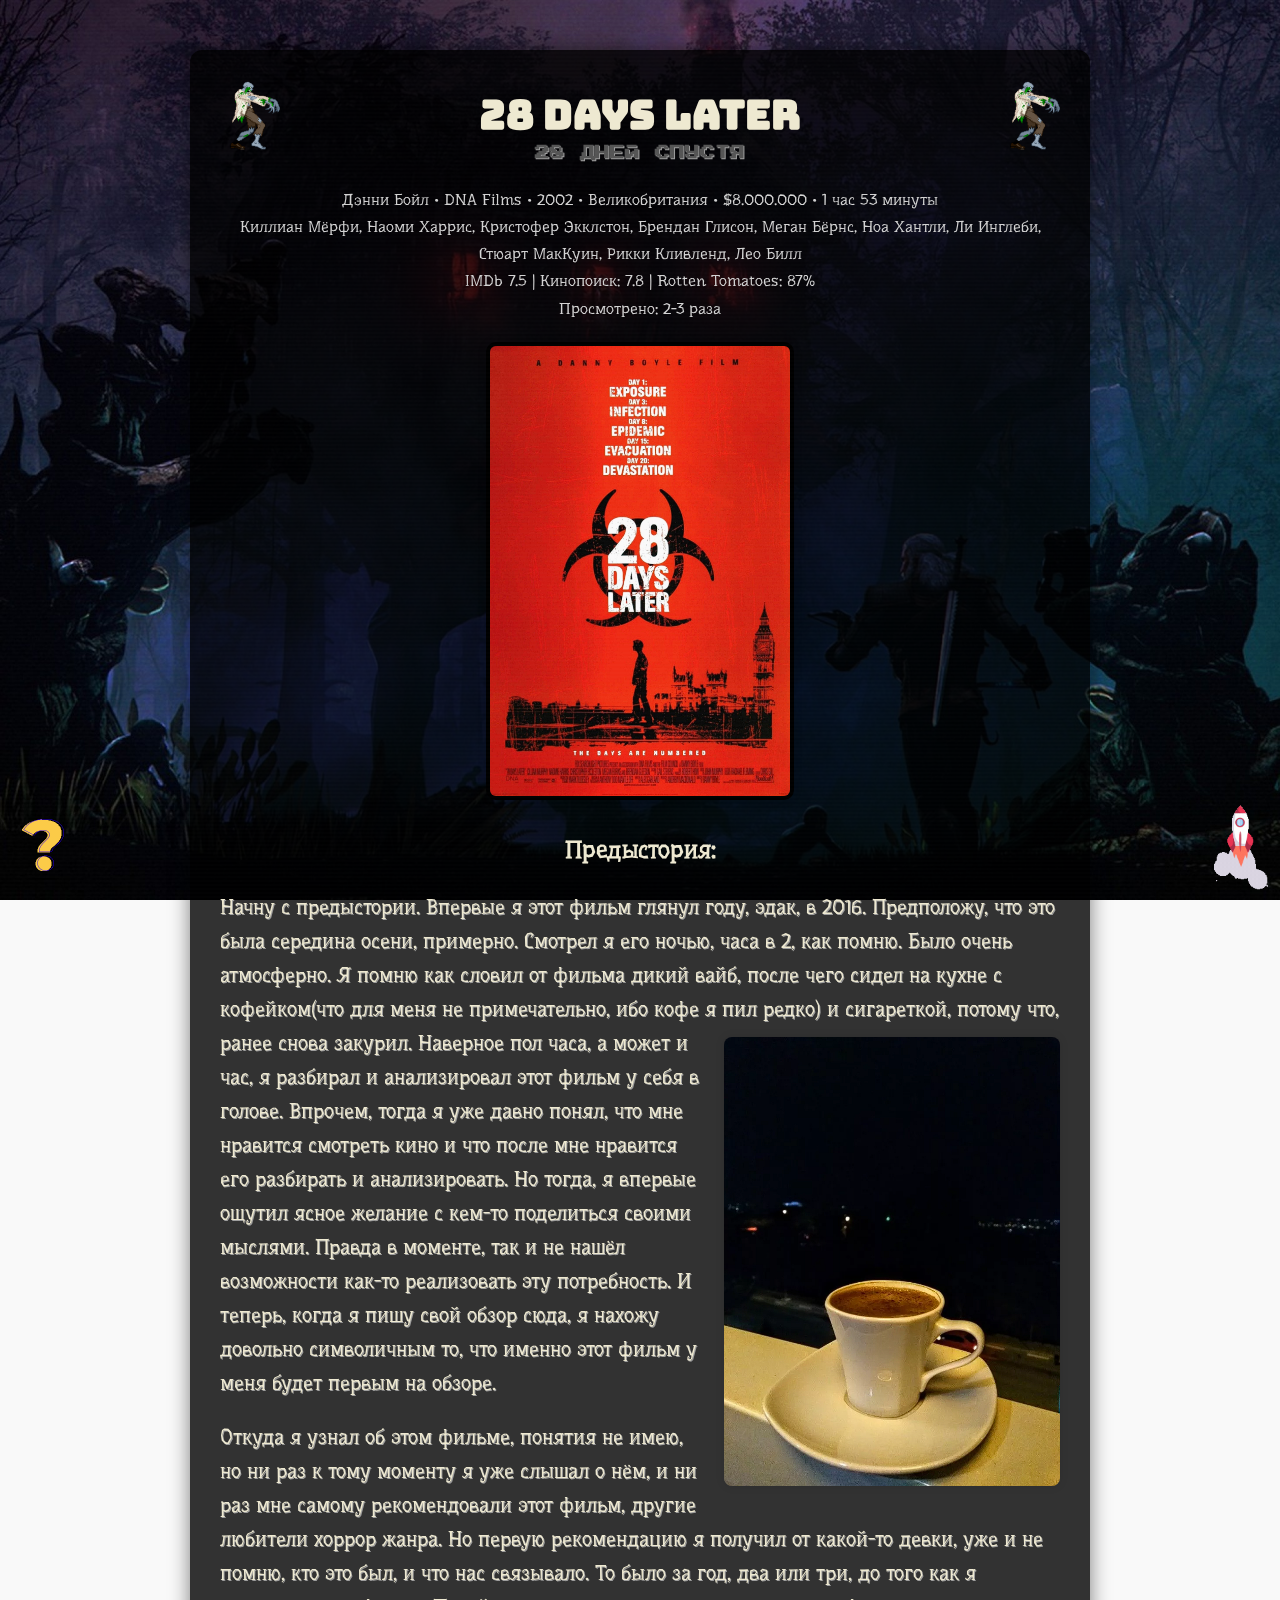
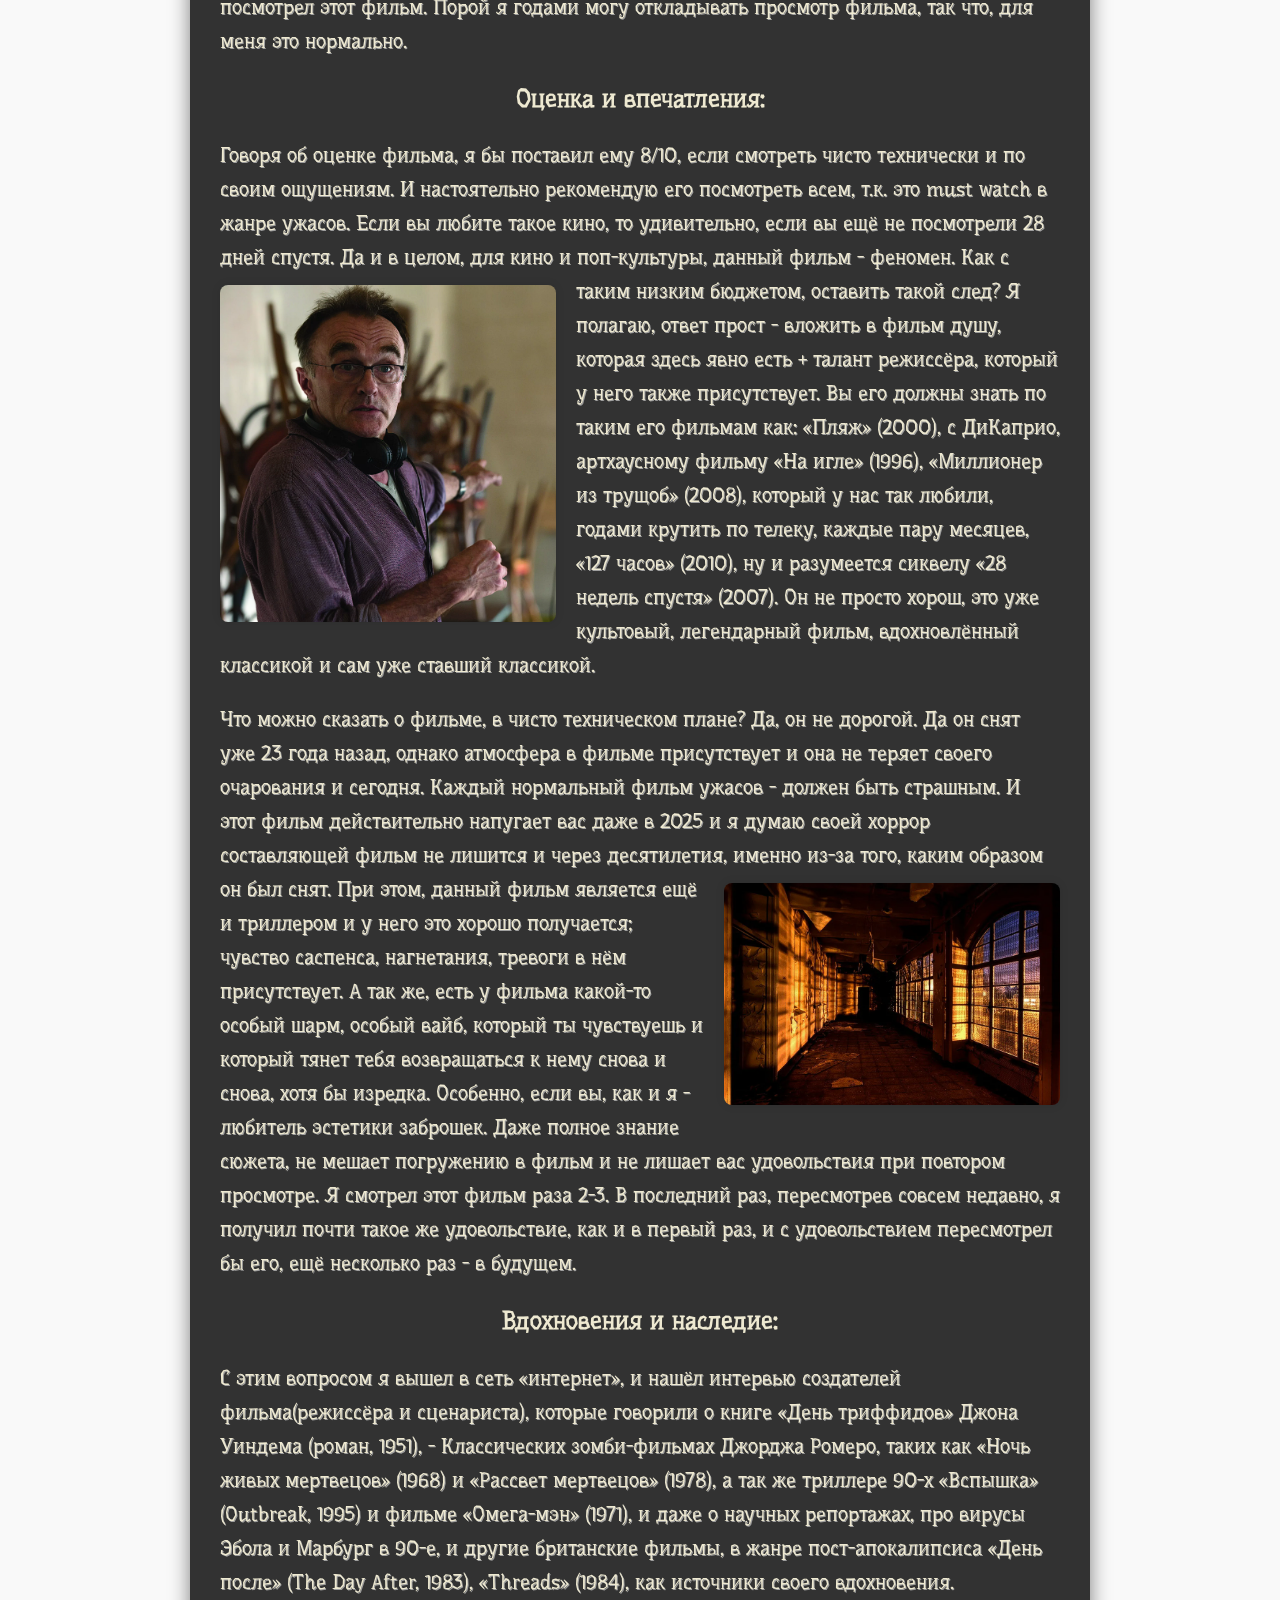
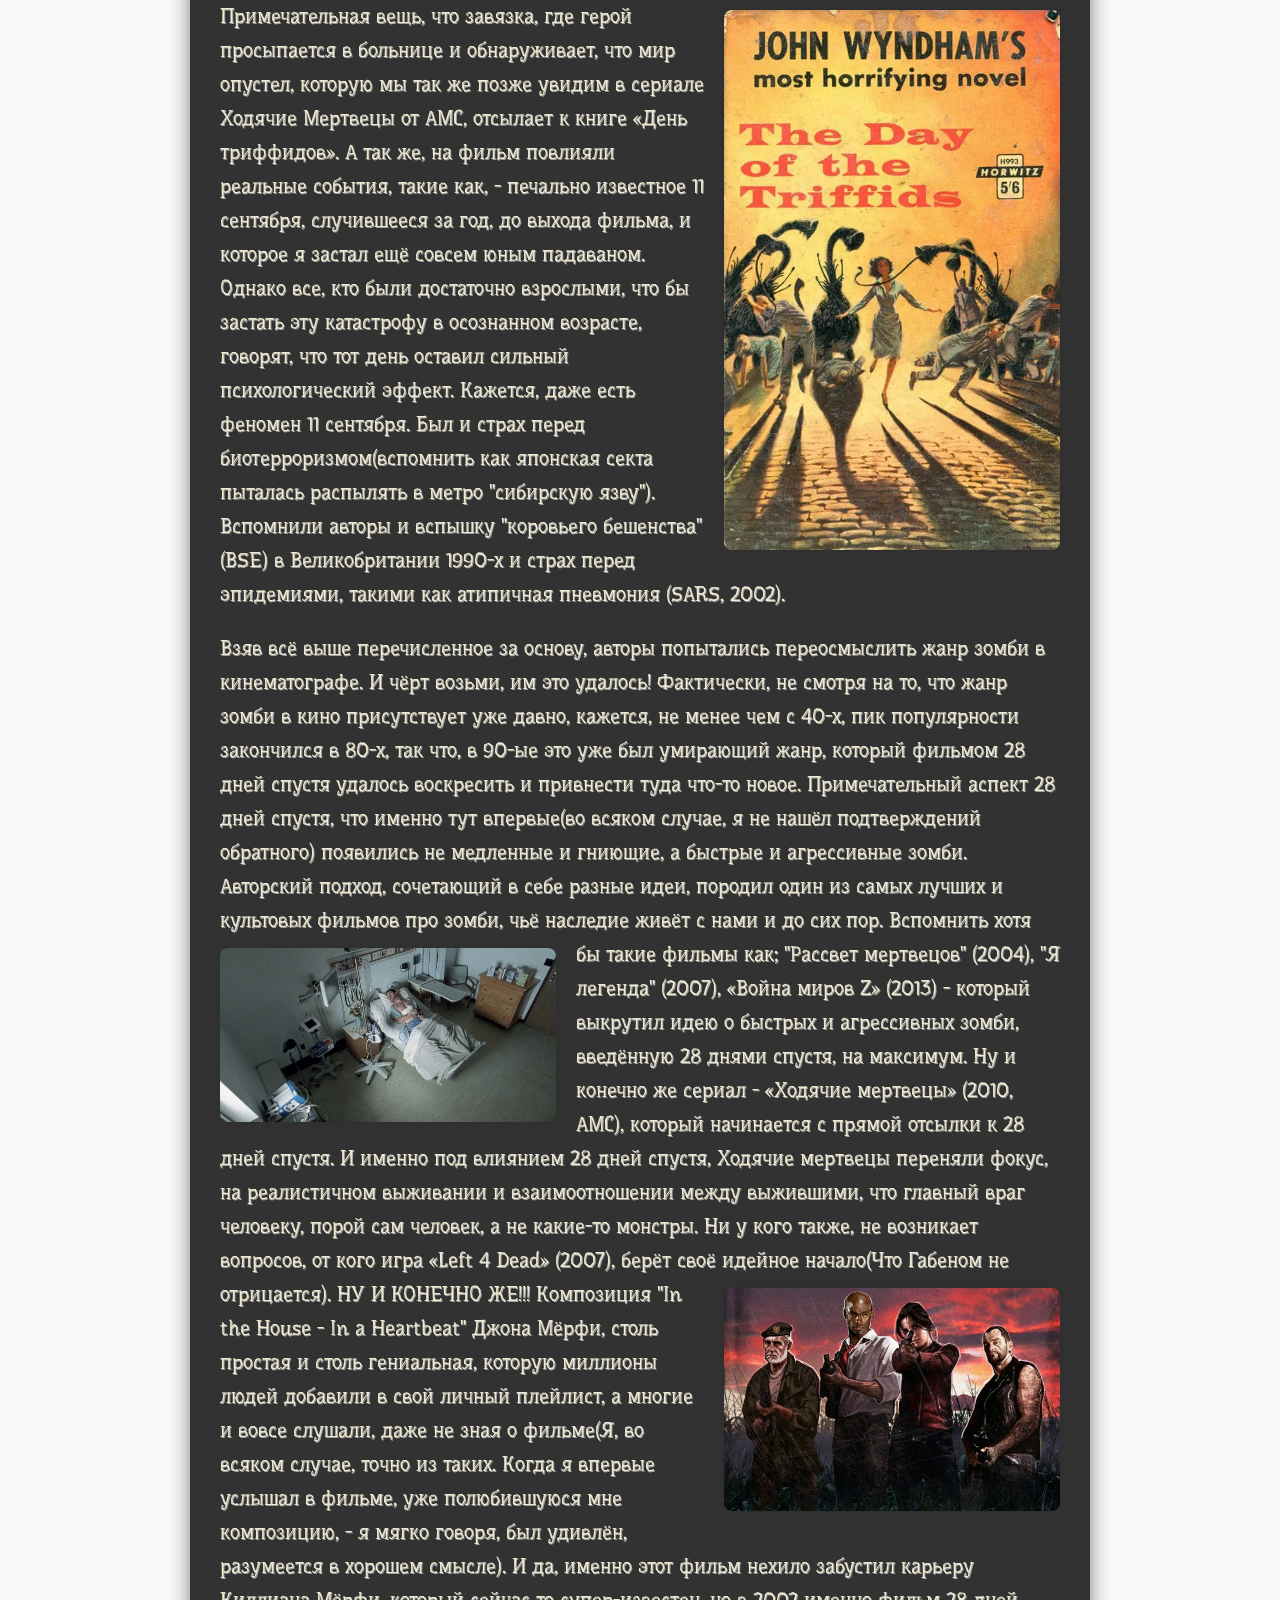
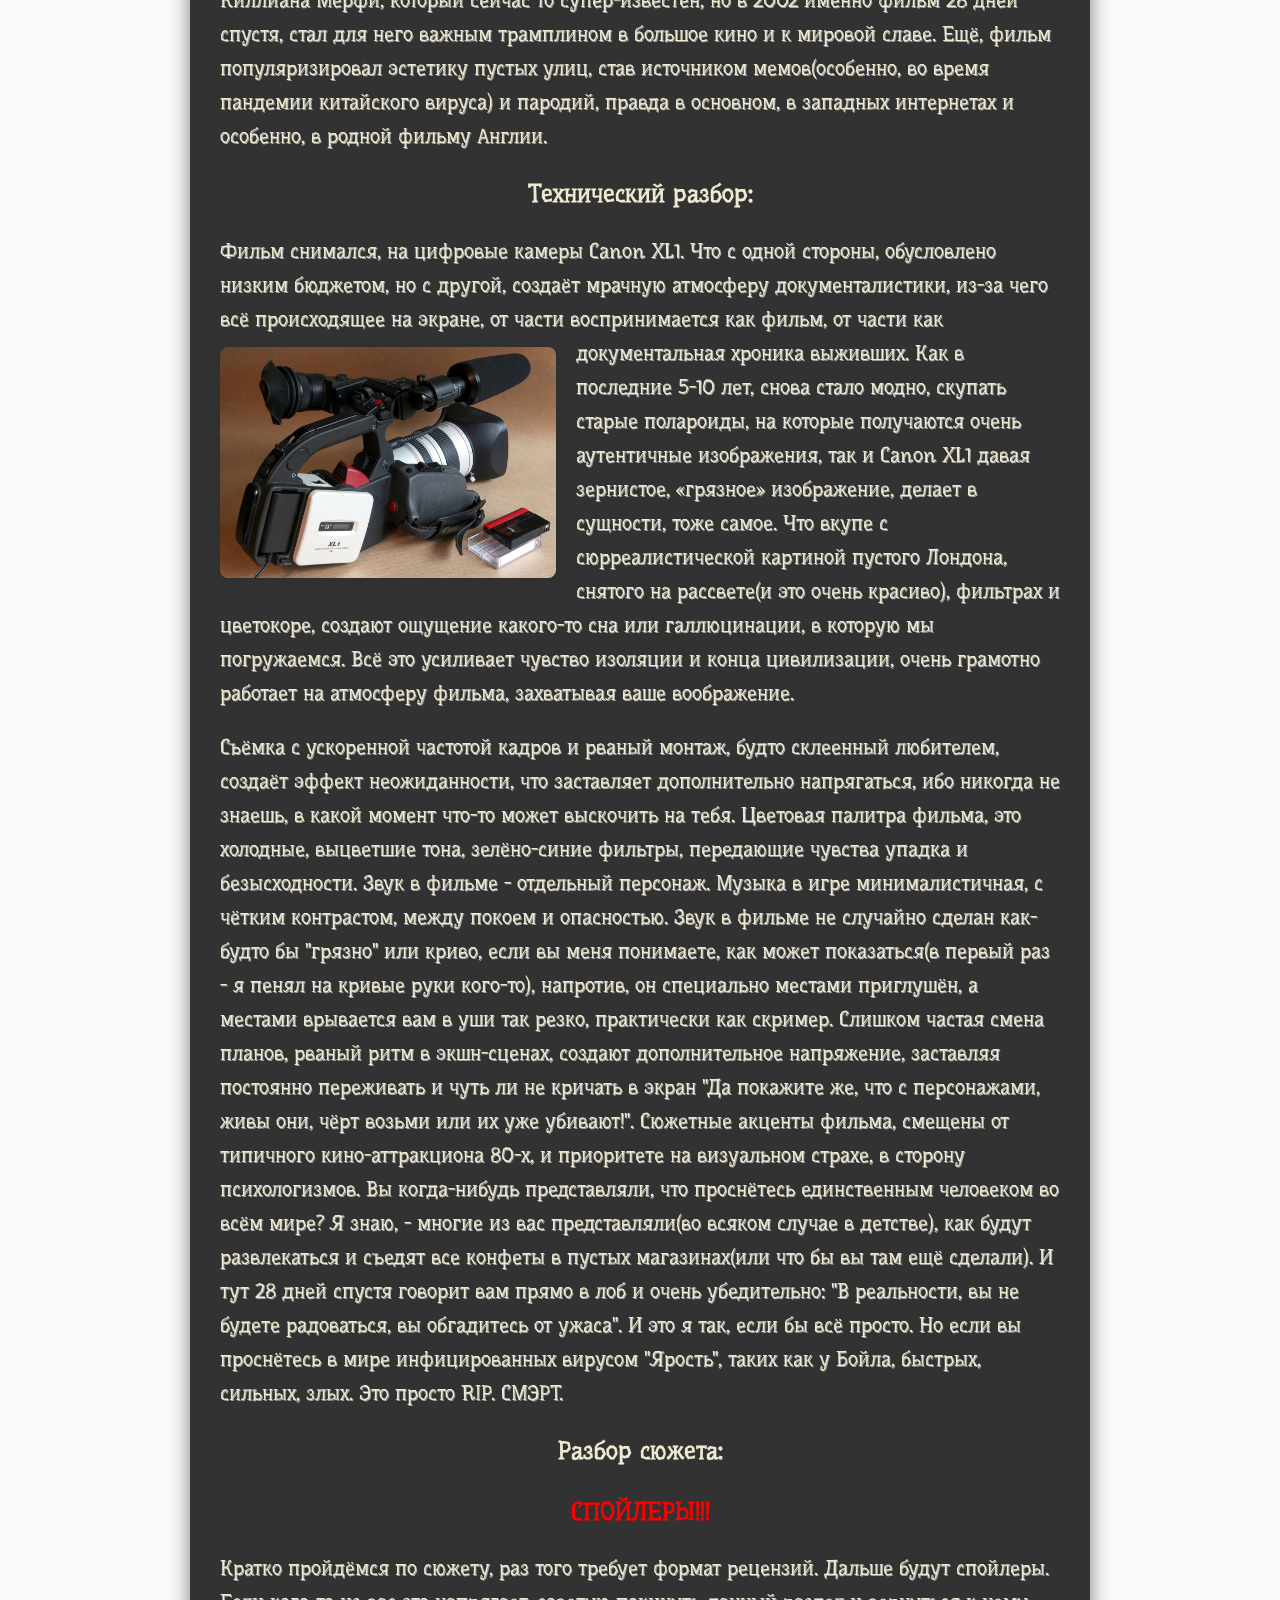
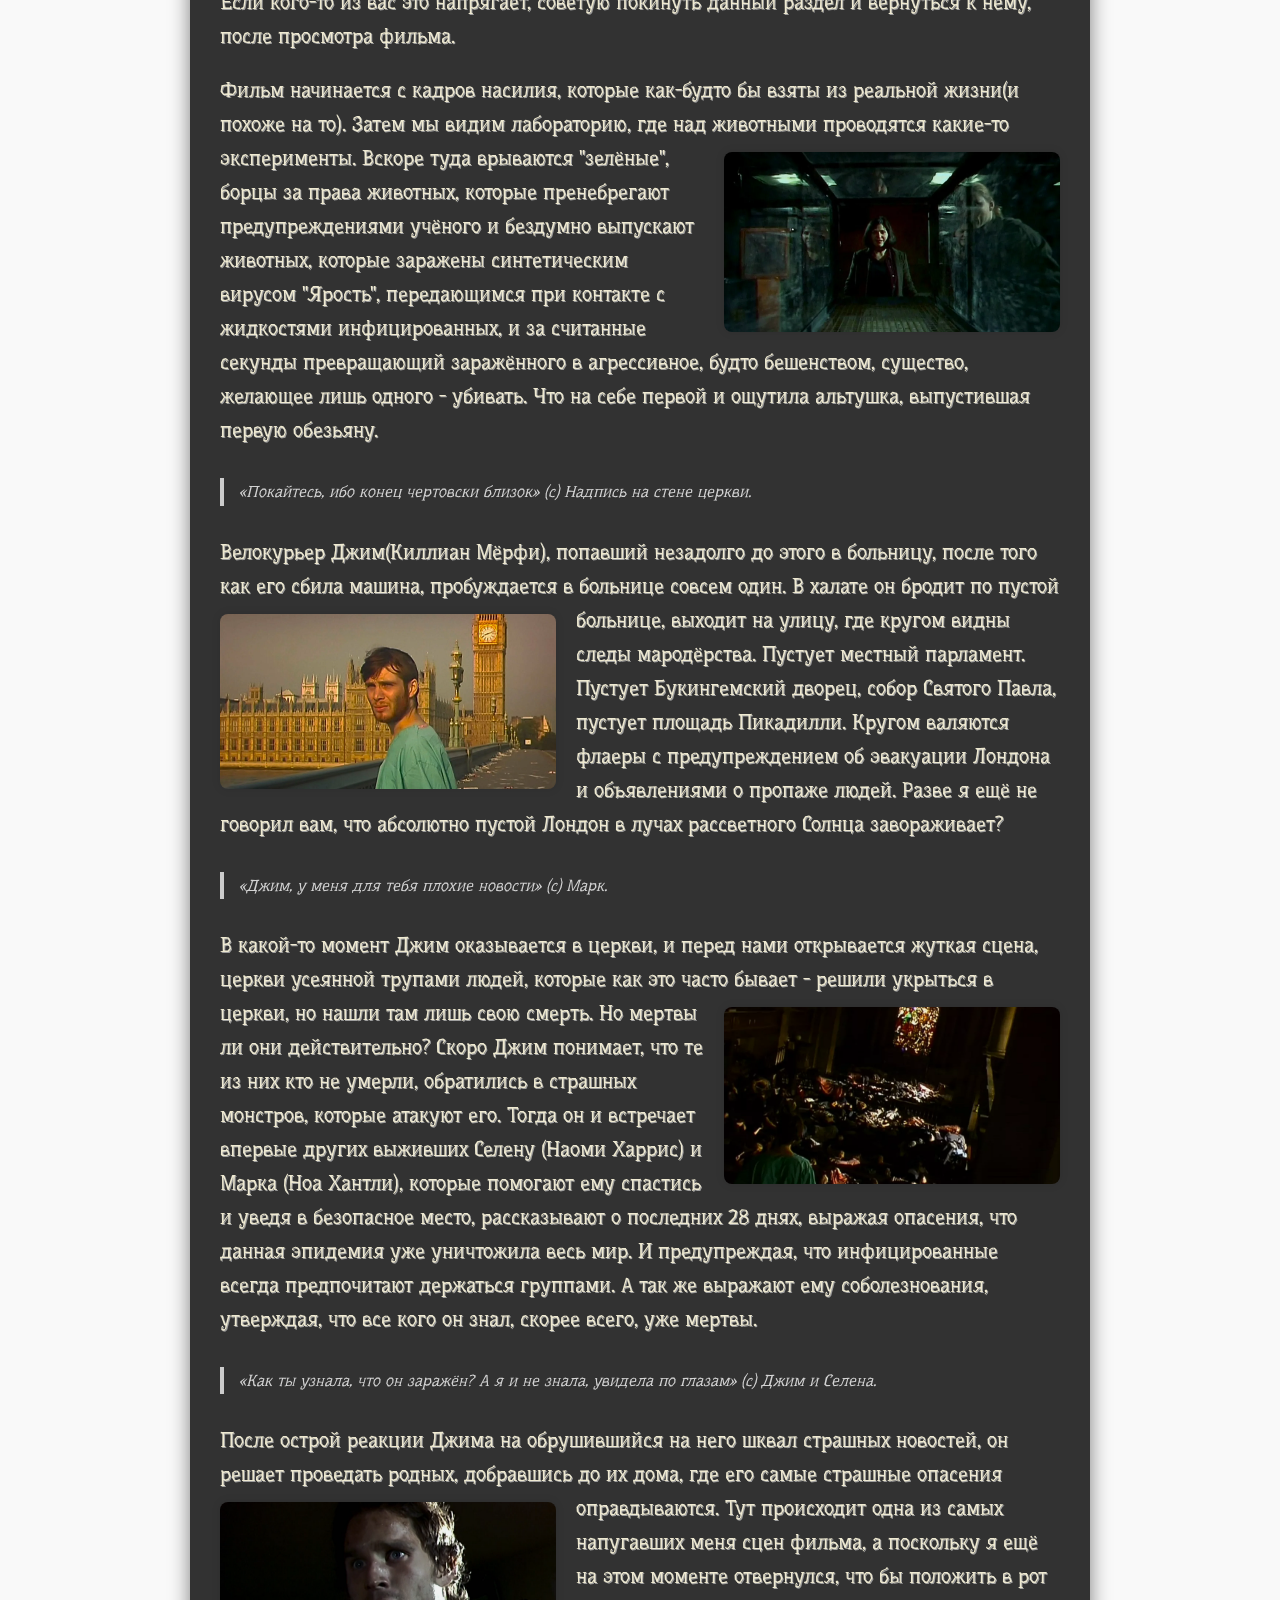
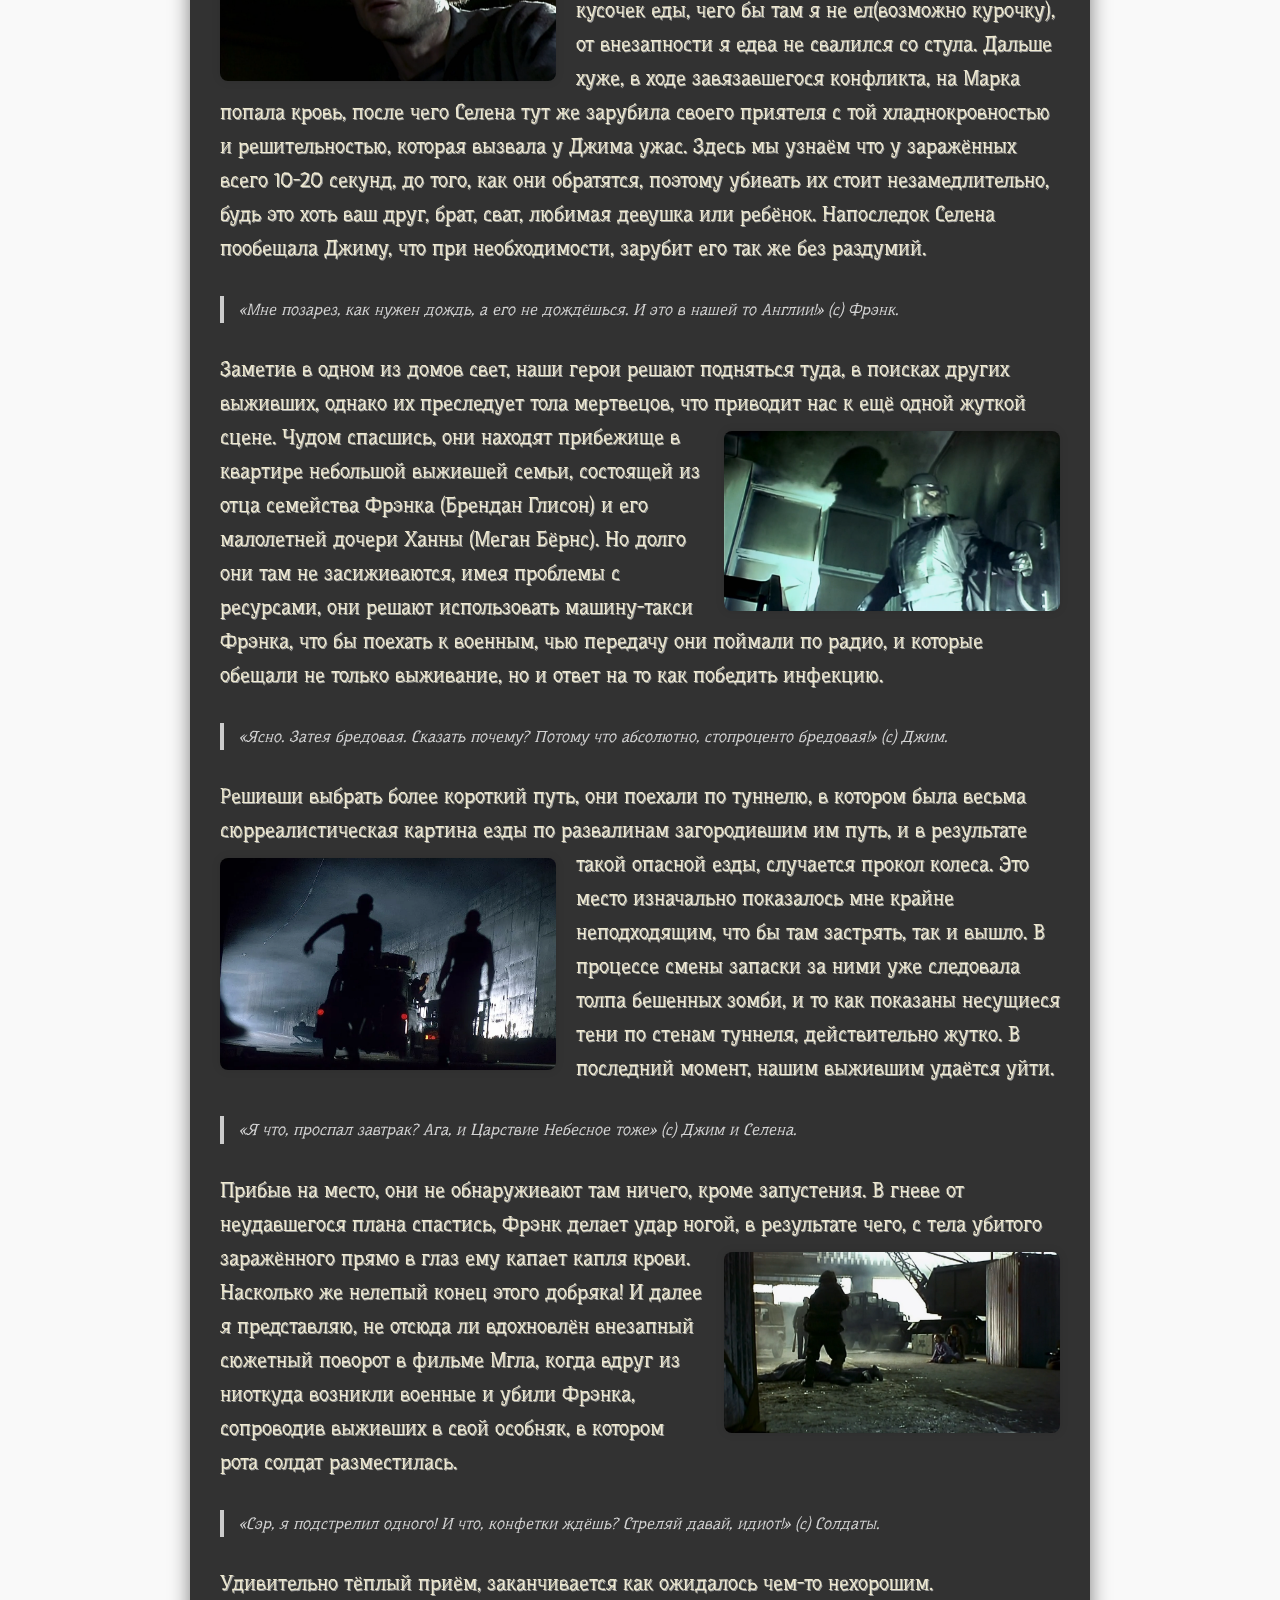
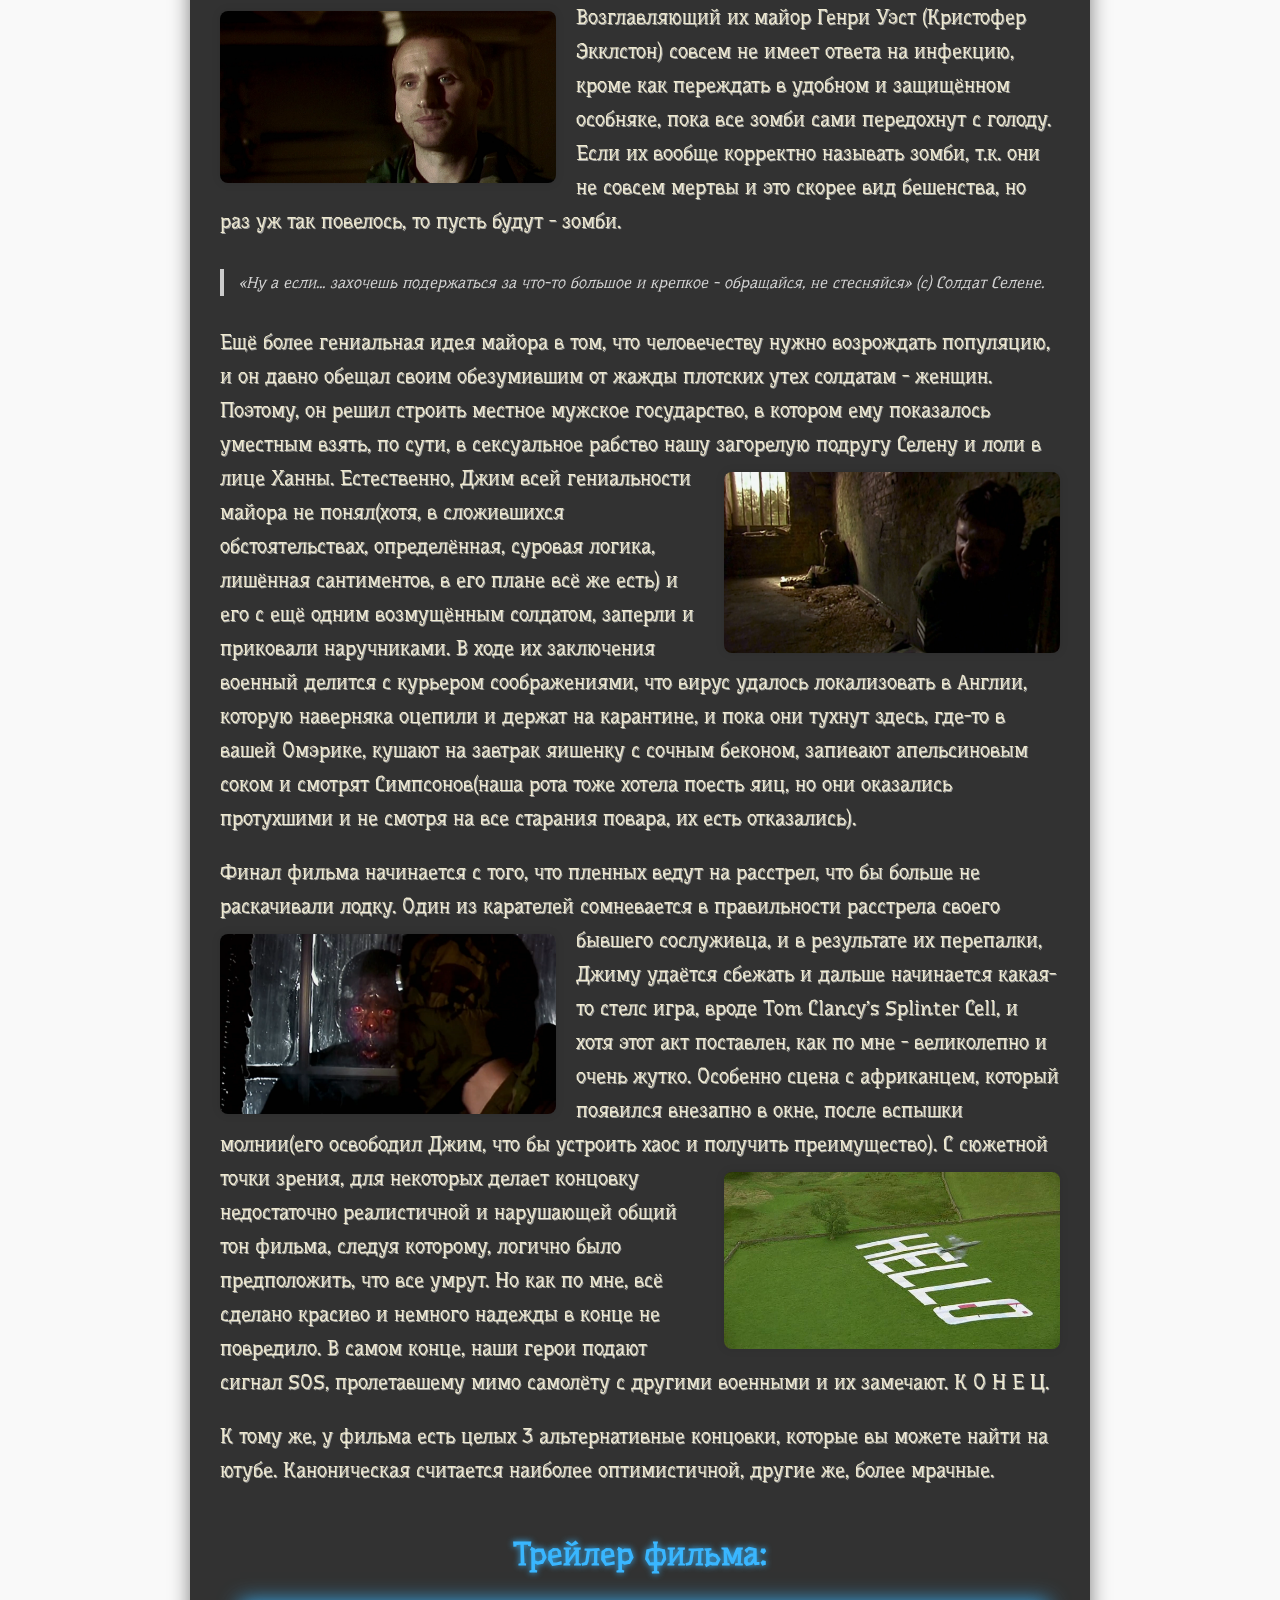
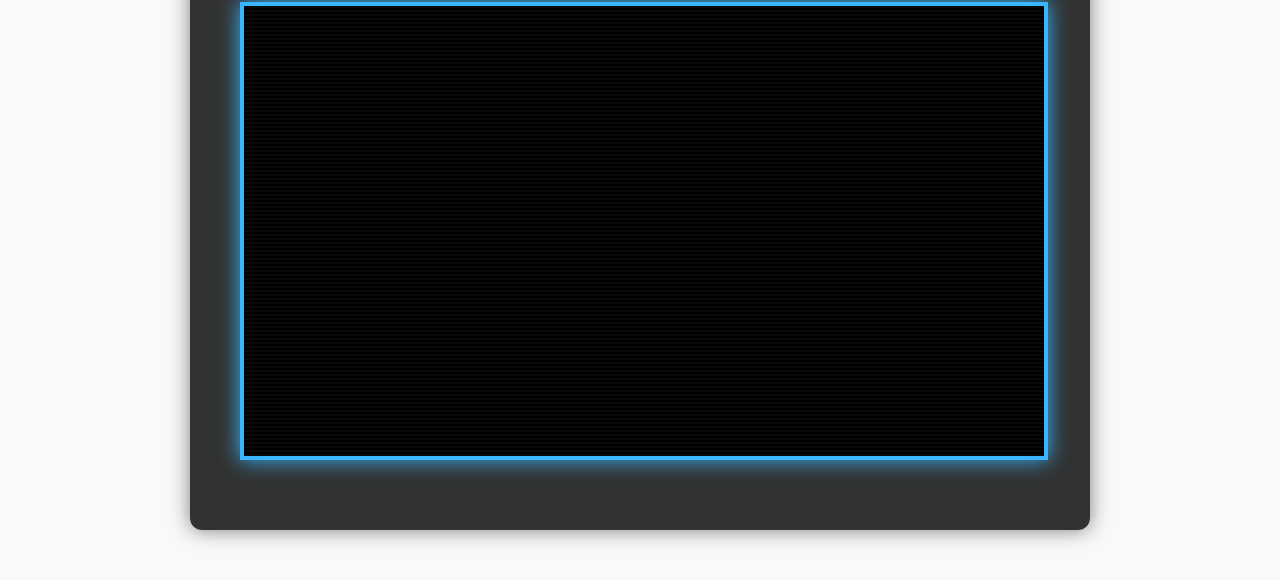
<file: 28days.html>
<!DOCTYPE html>

<html lang="ru">
<head>
<meta charset="utf-8"/>
<meta content="width=device-width, initial-scale=1.0" name="viewport"/>
<title>28 DAYS LATER</title>
<link href="styles.css" rel="stylesheet"/>
<link href="https://fonts.googleapis.com/css2?family=Amatic+SC:wght@400;700&amp;family=Bungee&amp;family=Caprasimo&amp;family=Corben:wght@400;700&amp;family=Cormorant+Garamond:ital,wght@0,300..700;1,300..700&amp;family=Cormorant+Infant:ital,wght@0,300..700;1,300..700&amp;family=Exo+2:ital,wght@0,100..900;1,100..900&amp;family=Jost:ital,wght@0,100..900;1,100..900&amp;family=Playfair:ital,opsz,wght@0,5..1200,300..900;1,5..1200,300..900&amp;family=Press+Start+2P&amp;family=Righteous&amp;family=Rubik+Distressed&amp;family=Ruslan+Display&amp;family=Special+Elite&amp;family=Underdog&amp;family=Yanone+Kaffeesatz:wght@200..700&amp;display=swap" rel="stylesheet"/>
	<link rel="icon" href="summer.ico" type="image/x-icon">
<style>
    body {
      font-family: 'Underdog';
      max-width: 900px;
      margin: 20px auto;
      padding: 30px;
      background-color: #f9f9f9;
      color: #eee9d1;
      line-height: 1.7;
    }

    body p {
      font-size: 20px;
      text-shadow: 1px 1px #9e9e9e;
    }

    .movie-name {
      font-family: 'Bungee';
      font-size: 40px;
    }

    .ru-name-post {
      font-size: 15px;
      text-shadow: none;
      color: #555;
      text-align: center;
      text-shadow: 1px 1px #9e9e9e;
      font-family: 'Press Start 2P';
      margin-top: -10px;
      margin-bottom: 20px;
    }

    .chapter {
      font-family: 'Underdog';
      text-align: center;
    }

    h1 {
      font-size: 2.2em;
      margin-bottom: 10px;
      text-align: center;
    }

    .meta {
      font-size: 16px;
      color: rgb(211, 211, 211);
      text-align: center;
      margin-bottom: 20px;
    }

    .poster {
      display: block;
      margin: 0 auto 30px;
      max-width: 100%;
      border-radius: 10px;
      box-shadow: 0 0 10px rgba(0,0,0,0.1);
    }

    .quote {
      font-style: italic;
      color: rgb(211, 211, 211);
      margin: 30px 0;
      border-left: 4px solid #ccc;
      padding-left: 15px;
    }

    a.back {
      display: inline-block;
      margin-top: 40px;
      text-decoration: none;
      color: #fff;
      background-color: #333;
      padding: 10px 20px;
      border-radius: 5px;
      transition: background 0.3s;
    }

    a.back:hover {
      background-color: #555;
    }

    img.inline {
      max-width: 100%;
      border-radius: 6px;
      margin: 20px 0;
    }

    ul, ol {
      padding-left: 20px;
    }

    .vhs-overlay {
  pointer-events: none;
  position: fixed;
  top: 0;
  left: 0;
  width: 100vw;
  height: 100vh;
  z-index: 9999;
  
  background:
    repeating-linear-gradient(
      to bottom,
      rgba(255, 255, 255, 0.04),
      rgba(255, 255, 255, 0.04) 2px,
      transparent 2px,
      transparent 4px
    ),
    repeating-linear-gradient(
      to right,
      rgba(0, 0, 0, 0.02),
      rgba(0, 0, 0, 0.02) 1px,
      transparent 1px,
      transparent 3px
    );
    
  animation: flicker 0.15s infinite, distort 5s infinite alternate;
  mix-blend-mode: screen;
  opacity: 0.2;
}

@keyframes flicker {
  0%, 19%, 21%, 23%, 25%, 54%, 56%, 100% {
    opacity: 0.2;
  }
  20%, 22%, 55% {
    opacity: 0.05;
  }
}

@keyframes distort {
  0% {
    transform: translateY(0) scaleX(1);
  }
  100% {
    transform: translateY(-2px) scaleX(1.01);
  }
}

.poster {
  border: 4px solid rgb(0, 0, 0);;
  /* animation: pulseBorderP 4s infinite; */
}

@keyframes pulseBorderP {
  0%, 100% {
    /* opacity: 0.6; */
    box-shadow: 0 0 10px #39b6ff;
  }
  50% {
    /* opacity: 1; */
    box-shadow: 0 0 10px #39b6ff;
  }
}

  </style>
<style>
.content-wrapper {
  background-color: rgba(0, 0, 0, 0.801);
  padding: 30px;
  border-radius: 12px;
  box-shadow: 0 0 20px rgba(0,0,0,0.5);
}
img.float-left {
  float: left;
  margin: 10px 20px 10px 0;
  max-width: 40%;
  border-radius: 8px;
  box-shadow: 0 0 10px rgba(0,0,0,0.1);
  animation: pulseBorderP 4s infinite;
}
img.float-right {
  float: right;
  margin: 10px 0 10px 20px;
  max-width: 40%;
  border-radius: 8px;
  animation: pulseBorderP 4s infinite;
  box-shadow: 0 0 10px rgba(0,0,0,0.1);
}
.modal {
  display: none;
  position: fixed;
  z-index: 99999;
  padding-top: 60px;
  left: 0;
  top: 0;
  width: 100%;
  height: 100%;
  overflow: hidden;
  background-color: rgba(0,0,0,0.9);
}
.modal-content {
  margin: auto;
  display: block;
  max-width: 90%;
  max-height: 80%;
  border-radius: 10px;
  box-shadow: 0 0 40px #000000;
  animation: zoom 0.3s ease;
}
@keyframes zoom {
  from { transform: scale(0.5); opacity: 0; }
  to { transform: scale(1); opacity: 1; }
}
.close {
  position: absolute;
  top: 20px;
  right: 35px;
  color: #ffffff;
  font-size: 40px;
  font-weight: bold;
  transition: 0.3s;
  cursor: pointer;
}
.close:hover {
  color: #ccc;
}

.spoilers {
  font-family: 'Underdog';
  text-align: center;
  color: #ff0000;
}

/* видео */

.video-section {
  max-width: 800px;
  margin: 40px auto;
  text-align: center;
  font-family: 'Underdog';
  color: #39b6ff;
}

.video-section h2 {
  font-size: 2rem;
  margin-bottom: 20px;
  text-shadow: 0 0 6px #39b6ff;
}

.video-container {
  position: relative;
  width: 100%;
  height: 0;
  padding-bottom: 56.25%; /* 16:9 */
  background: #000;
  overflow: hidden;
  border: 4px solid #39b6ff;
  box-shadow: 0 0 20px #39b6ff;
}

.video-container iframe {
  position: absolute;
  top: 0;
  left: 0;
  width: 100%;
  height: 100%;
}

.vhs-edges {
  pointer-events: none;
  position: absolute;
  inset: 0;
  background: 
    repeating-linear-gradient(
      to bottom, rgba(255,255,255,0.04) 0px, rgba(255,255,255,0.04) 2px, transparent 2px, transparent 4px
    ),
    repeating-linear-gradient(
      to right, rgba(0,0,0,0.02) 0px, rgba(0,0,0,0.02) 1px, transparent 1px, transparent 3px
    );
  mix-blend-mode: screen;
  animation: flicker 0.2s infinite;
}

@keyframes flicker {
  0%, 100% { opacity: 0.15; }
  50% { opacity: 0.05; }
}

.title-with-gifs {
    display: flex;
    align-items: center;
    justify-content: space-between;
}

.title-with-gifs h1 {
    margin: 0;
    text-align: center;
    flex: 1; /* чтобы центрировался между гифками */
}

.title-with-gifs img {
    width: 60px; /* размер гифок */
    height: auto;
}

</style>
</head>
<body>
<div class="vhs-overlay"></div>

<div class="content-wrapper">
  <div class="title-with-gifs">
    <img src="zombie.gif" alt="Левая гифка" class="left-gif">
    <h1 class="movie-name">28 DAYS LATER</h1>
    <img src="zombie.gif" alt="Правая гифка" class="right-gif">
</div>

<h3 class="ru-name-post">28 ДНЕЙ СПУСТЯ</h3>

<div class="meta">Дэнни Бойл • DNA Films • 2002 • Великобритания • $8.000.000 • 1 час 53 минуты  <br/> Киллиан Мёрфи, Наоми Харрис, Кристофер Экклстон, Брендан Глисон, Меган Бёрнс, Ноа Хантли, Ли Инглеби, Стюарт МакКуин, Рикки Кливленд, Лео Билл <br/> IMDb 7.5 | Кинопоиск: 7.8 | Rotten Tomatoes: 87%  <br/> Просмотрено: 2-3 раза</div>
<img alt="Постер" class="poster" height="auto" src="28days.png" width="300px"/>

<h2 class="chapter">Предыстория:</h2>

<p>
    Начну с предыстории. Впервые я этот фильм глянул году, эдак, в 2016. Предположу, что это была середина осени, примерно. Смотрел я его ночью, часа в 2, как помню. Было очень атмосферно. Я помню как словил от фильма дикий вайб, после чего сидел на кухне с кофейком(что для меня не примечательно, ибо кофе я пил редко) и сигареткой, потому что, ранее снова закурил. <img src="cofee.png" class="float-right" alt="Описание"> Наверное пол часа, а может и час, я разбирал и анализировал этот фильм у себя в голове. Впрочем, тогда я уже давно понял, что мне нравится смотреть кино и что после мне нравится его разбирать и анализировать. Но тогда, я впервые ощутил ясное желание с кем-то поделиться своими мыслями. Правда в моменте, так и не нашёл возможности как-то реализовать эту потребность. И теперь, когда я пишу свой обзор сюда, я нахожу довольно символичным то, что именно этот фильм у меня будет первым на обзоре.
  </p>

<p>Откуда я узнал об этом фильме, понятия не имею, но ни раз к тому моменту я уже слышал о нём, и ни раз мне самому рекомендовали этот фильм, другие любители хоррор жанра. Но первую рекомендацию я получил от какой-то девки, уже и не помню, кто это был, и что нас связывало. То было за год, два или три, до того как я посмотрел этот фильм. Порой я годами могу откладывать просмотр фильма, так что, для меня это нормально.  
</p>

<h2 class="chapter">Оценка и впечатления:</h2>

<p>Говоря об оценке фильма, я бы поставил ему 8/10, если смотреть чисто технически и по своим ощущениям. И настоятельно рекомендую его посмотреть всем, т.к. это must watch в жанре ужасов. Если вы любите такое кино, то удивительно, если вы ещё не посмотрели 28 дней спустя. Да и в целом, для кино и поп-культуры, данный фильм - феномен. <img src="DannyBoyle.png" class="float-left" alt="Описание"> Как с таким низким бюджетом, оставить такой след? Я полагаю, ответ прост - вложить в фильм душу, которая здесь явно есть + талант режиссёра, который у него также присутствует. Вы его должны знать по таким его фильмам как: «Пляж» (2000), с ДиКаприо, артхаусному фильму «На игле» (1996), «Миллионер из трущоб» (2008), который у нас так любили, годами крутить по телеку, каждые пару месяцев, «127 часов» (2010), ну и разумеется сиквелу «28 недель спустя» (2007). Он не просто хорош, это уже культовый, легендарный фильм, вдохновлённый классикой и сам уже ставший классикой.</p>

<p>Что можно сказать о фильме, в чисто техническом плане? Да, он не дорогой. Да он снят уже 23 года назад, однако атмосфера в фильме присутствует и она не теряет своего очарования и сегодня. Каждый нормальный фильм ужасов - должен быть страшным. И этот фильм действительно напугает вас даже в 2025 и я думаю своей хоррор составляющей фильм не лишится и через десятилетия, именно из-за того, каким образом он был снят.  <img src="oldhouse.png" class="float-right" alt="Описание"> При этом, данный фильм является ещё и триллером и у него это хорошо получается; чувство саспенса, нагнетания, тревоги в нём присутствует. А так же, есть у фильма какой-то особый шарм, особый вайб, который ты чувствуешь и который тянет тебя возвращаться к нему снова и снова, хотя бы изредка. Особенно, если вы, как и я - любитель эстетики заброшек. Даже полное знание сюжета, не мешает погружению в фильм и не лишает вас удовольствия при повтором просмотре. Я смотрел этот фильм раза 2-3. В последний раз, пересмотрев совсем недавно, я получил почти такое же удовольствие, как и в первый раз, и с удовольствием пересмотрел бы его, ещё несколько раз - в будущем.</p>

  <h2 class="chapter">Вдохновения и наследие:</h2>

<p>С этим вопросом я вышел в сеть «интернет», и нашёл интервью создателей фильма(режиссёра и сценариста), которые говорили о книге «День триффидов» Джона Уиндема (роман, 1951), - Классических зомби-фильмах Джорджа Ромеро, таких как «Ночь живых мертвецов» (1968) и «Рассвет мертвецов» (1978), а так же триллере 90-х «Вспышка» (Outbreak, 1995) и фильме «Омега-мэн» (1971), и даже о научных репортажах, про вирусы Эбола и Марбург в 90-е, и другие британские фильмы, в жанре пост-апокалипсиса «День после» (The Day After, 1983), «Threads» (1984), как источники своего вдохновения. <img src="thedayofthetriffidsbook.png" class="float-right" alt="Описание"> Примечательная вещь, что завязка, где герой просыпается в больнице и обнаруживает, что мир опустел, которую мы так же позже увидим в сериале Ходячие Мертвецы от AMC, отсылает к книге «День триффидов». А так же, на фильм повлияли реальные события, такие как, - печально известное 11 сентября, случившееся за год, до выхода фильма, и которое я застал ещё совсем юным падаваном. Однако все, кто были достаточно взрослыми, что бы застать эту катастрофу в осознанном возрасте, говорят, что тот день оставил сильный психологический эффект. Кажется, даже есть феномен 11 сентября. Был и страх перед биотерроризмом(вспомнить как японская секта пыталась распылять в метро "сибирскую язву"). Вспомнили авторы и вспышку "коровьего бешенства" (BSE) в Великобритании 1990-х и страх перед эпидемиями, такими как атипичная пневмония (SARS, 2002). </p>

<p>Взяв всё выше перечисленное за основу, авторы попытались переосмыслить жанр зомби в кинематографе. И чёрт возьми, им это удалось! Фактически, не смотря на то, что жанр зомби в кино присутствует уже давно, кажется, не менее чем с 40-х, пик популярности закончился в 80-х, так что, в 90-ые это уже был умирающий жанр, который фильмом 28 дней спустя удалось воскресить и привнести туда что-то новое. Примечательный аспект 28 дней спустя, что именно тут впервые(во всяком случае, я не нашёл подтверждений обратного) появились не медленные и гниющие, а быстрые и агрессивные зомби. Авторский подход, сочетающий в себе разные идеи, породил один из самых лучших и культовых фильмов про зомби, чьё наследие живёт с нами и до сих пор. <img src="TWDRick.png" class="float-left" alt="Описание"> Вспомнить хотя бы такие фильмы как; "Рассвет мертвецов" (2004), "Я легенда" (2007), «Война миров Z» (2013) - который выкрутил идею о быстрых и агрессивных зомби, введённую 28 днями спустя, на максимум. Ну и конечно же сериал - «Ходячие мертвецы» (2010, AMC), который начинается с прямой отсылки к 28 дней спустя. И именно под влиянием 28 дней спустя, Ходячие мертвецы переняли фокус, на реалистичном выживании и взаимоотношении между выжившими, что главный враг человеку, порой сам человек, а не какие-то монстры.  Ни у кого также, не возникает вопросов, от кого игра «Left 4 Dead» (2007), берёт своё идейное начало(Что Габеном не отрицается). НУ И КОНЕЧНО ЖЕ!!! <img src="Left4Dead.png" class="float-right" alt="Описание"> Композиция "In the House - In a Heartbeat" Джона Мёрфи, столь простая и столь гениальная, которую миллионы людей добавили в свой личный плейлист, а многие и вовсе слушали, даже не зная о фильме(Я, во всяком случае, точно из таких. Когда я впервые услышал в фильме, уже полюбившуюся мне композицию, - я мягко говоря, был удивлён, разумеется в хорошем смысле). И да, именно этот фильм нехило забустил карьеру Киллиана Мёрфи, который сейчас то супер-известен, но в 2002 именно фильм 28 дней спустя, стал для него важным трамплином в большое кино и к мировой славе. Ещё, фильм популяризировал эстетику пустых улиц, став источником мемов(особенно, во время пандемии китайского вируса) и пародий, правда в основном, в западных интернетах и особенно, в родной фильму Англии.</p>

  <h2 class="chapter">Технический разбор:</h2>

  <p>Фильм снимался, на цифровые камеры Canon XL1. Что с одной стороны, обусловлено низким бюджетом, но с другой, создаёт мрачную атмосферу документалистики, из-за чего всё происходящее на экране, от части воспринимается как фильм, от части как документальная хроника выживших. <img src="canon.png" class="float-left" alt="Описание"> Как в последние 5-10 лет, снова стало модно, скупать старые полароиды, на которые получаются очень аутентичные изображения, так и Canon XL1 давая зернистое, «грязное» изображение, делает в сущности, тоже самое. Что вкупе с сюрреалистической картиной пустого Лондона, снятого на рассвете(и это очень красиво), фильтрах и цветокоре, создают ощущение какого-то сна или галлюцинации, в которую мы погружаемся. Всё это усиливает чувство изоляции и конца цивилизации, очень грамотно работает на атмосферу фильма, захватывая ваше воображение. </p>

  <p>Съёмка с ускоренной частотой кадров и рваный монтаж, будто склеенный любителем, создаёт эффект неожиданности, что заставляет дополнительно напрягаться, ибо никогда не знаешь, в какой момент что-то может выскочить на тебя. Цветовая палитра фильма, это холодные, выцветшие тона, зелёно-синие фильтры, передающие чувства упадка и безысходности. Звук в фильме - отдельный персонаж. Музыка в игре минималистичная, с чётким контрастом, между покоем и опасностью. Звук в фильме не случайно сделан как-будто бы "грязно" или криво, если вы меня понимаете, как может показаться(в первый раз - я пенял на кривые руки кого-то), напротив, он специально местами приглушён, а местами врывается вам в уши так резко, практически как скример. Слишком частая смена планов, рваный ритм в экшн-сценах, создают дополнительное напряжение, заставляя постоянно переживать и чуть ли не кричать в экран "Да покажите же, что с персонажами, живы они, чёрт возьми или их уже убивают!". Сюжетные акценты фильма, смещены от типичного кино-аттракциона 80-х, и приоритете на визуальном страхе, в сторону психологизмов. Вы когда-нибудь представляли, что проснётесь единственным человеком во всём мире? Я знаю, - многие из вас представляли(во всяком случае в детстве), как будут развлекаться и съедят все конфеты в пустых магазинах(или что бы вы там ещё сделали). И тут 28 дней спустя говорит вам прямо в лоб и очень убедительно: "В реальности, вы не будете радоваться, вы обгадитесь от ужаса". И это я так, если бы всё просто. Но если вы проснётесь в мире инфицированных вирусом "Ярость", таких как у Бойла, быстрых, сильных, злых. Это просто RIP. СМЭРТ.</p>

  <h2 class="chapter">Разбор сюжета:</h2>

<h2 class="spoilers">СПОЙЛЕРЫ!!!</h2>

  <p>Кратко пройдёмся по сюжету, раз того требует формат рецензий. Дальше будут спойлеры. Если кого-то из вас это напрягает, советую покинуть данный раздел и вернуться к нему, после просмотра фильма.</p>

  <p>Фильм начинается с кадров насилия, которые как-будто бы взяты из реальной жизни(и похоже на то). Затем мы видим лабораторию, где над животными проводятся какие-то эксперименты. <img src="28altushka.png" class="float-right" alt="Описание"> Вскоре туда врываются "зелёные", борцы за права животных, которые пренебрегают предупреждениями учёного и бездумно выпускают животных, которые заражены синтетическим вирусом "Ярость", передающимся при контакте с жидкостями инфицированных, и за считанные секунды превращающий заражённого в агрессивное, будто бешенством, существо, желающее лишь одного - убивать. Что на себе первой и ощутила альтушка, выпустившая первую обезьяну.</p>

  <div class="quote">
    «Покайтесь, ибо конец чертовски близок» (с) Надпись на стене церкви.
  </div>

  <p>Велокурьер Джим(Киллиан Мёрфи), попавший незадолго до этого в больницу, после того как его сбила машина, пробуждается в больнице совсем один. <img src="28London.png" class="float-left" alt="Описание"> В халате он бродит по пустой больнице, выходит на улицу, где кругом видны следы мародёрства. Пустует местный парламент. Пустует Букингемский дворец, собор Святого Павла, пустует площадь Пикадилли. Кругом валяются флаеры с предупреждением об эвакуации Лондона и объявлениями о пропаже людей. Разве я ещё не говорил вам, что абсолютно пустой Лондон в лучах рассветного Солнца завораживает?</p>

  <div class="quote">
    «Джим, у меня для тебя плохие новости» (с) Марк.
  </div>

  <p>В какой-то момент Джим оказывается в церкви, и перед нами открывается жуткая сцена, церкви усеянной трупами людей, которые как это часто бывает - решили укрыться в церкви, но нашли там лишь свою смерть. <img src="28church.png" class="float-right" alt="Описание"> Но мертвы ли они действительно? Скоро Джим понимает, что те из них кто не умерли, обратились в страшных монстров, которые атакуют его. Тогда он и встречает впервые других выживших Селену (Наоми Харрис) и Марка (Ноа Хантли), которые помогают ему спастись и уведя в безопасное место, рассказывают о последних 28 днях, выражая опасения, что данная эпидемия уже уничтожила весь мир. И предупреждая, что инфицированные всегда предпочитают держаться группами. А так же выражают ему соболезнования, утверждая, что все кого он знал, скорее всего, уже мертвы.</p>

  <div class="quote">
    «Как ты узнала, что он заражён? А я и не знала, увидела по глазам» (с) Джим и Селена.
  </div>

  <p>После острой реакции Джима на обрушившийся на него шквал страшных новостей, он решает проведать родных, добравшись до их дома, где его самые страшные опасения оправдываются. <img src="28mark.png" class="float-left" alt="Описание"> Тут происходит одна из самых напугавших меня сцен фильма, а поскольку я ещё на этом моменте отвернулся, что бы положить в рот кусочек еды, чего бы там я не ел(возможно курочку), от внезапности я едва не свалился со стула. Дальше хуже, в ходе завязавшегося конфликта, на Марка попала кровь, после чего Селена тут же зарубила своего приятеля с той хладнокровностью и решительностью, которая вызвала у Джима ужас. Здесь мы узнаём что у заражённых всего 10-20 секунд, до того, как они обратятся, поэтому убивать их стоит незамедлительно, будь это хоть ваш друг, брат, сват, любимая девушка или ребёнок. Напоследок Селена пообещала Джиму, что при необходимости, зарубит его так же без раздумий. </p>

  <div class="quote">
    «Мне позарез, как нужен дождь, а его не дождёшься. И это в нашей то Англии!» (с) Фрэнк.
  </div>

  <p>Заметив в одном из домов свет, наши герои решают подняться туда, в поисках других выживших, однако их преследует тола мертвецов, что приводит нас к ещё одной жуткой сцене. <img src="28frank.png" class="float-right" alt="Описание"> Чудом спасшись, они находят прибежище в квартире небольшой выжившей семьи, состоящей из отца семейства Фрэнка (Брендан Глисон) и его малолетней дочери Ханны (Меган Бёрнс). Но долго они там не засиживаются, имея проблемы с ресурсами, они решают использовать машину-такси Фрэнка, что бы поехать к военным, чью передачу они поймали по радио, и которые обещали не только выживание, но и ответ на то как победить инфекцию.</p>

  <div class="quote">
    «Ясно. Затея бредовая. Сказать почему? Потому что абсолютно, стопроценто бредовая!» (с) Джим.
  </div>

  <p>Решивши выбрать более короткий путь, они поехали по туннелю, в котором была весьма сюрреалистическая картина езды по развалинам загородившим им путь, и в результате такой опасной езды, случается прокол колеса. <img src="28tunnel.png" class="float-left" alt="Описание"> Это место изначально показалось мне крайне неподходящим, что бы там застрять, так и вышло. В процессе смены запаски за ними уже следовала толпа бешенных зомби, и то как показаны несущиеся тени по стенам туннеля, действительно жутко. В последний момент, нашим выжившим удаётся уйти.</p>

  <div class="quote">
    «Я что, проспал завтрак? Ага, и Царствие Небесное тоже» (с) Джим и Селена.
  </div>

  <p>Прибыв на место, они не обнаруживают там ничего, кроме запустения. В гневе от неудавшегося плана спастись, Фрэнк делает удар ногой, в результате чего, с тела убитого заражённого прямо в глаз ему капает капля крови. <img src="28frankdead.png" class="float-right" alt="Описание"> Насколько же нелепый конец этого добряка! И далее я представляю, не отсюда ли вдохновлён внезапный сюжетный поворот в фильме Мгла, когда вдруг из ниоткуда возникли военные и убили Фрэнка, сопроводив выживших в свой особняк, в котором рота солдат разместилась.</p>

  <div class="quote">
    «Сэр, я подстрелил одного! И что, конфетки ждёшь? Стреляй давай, идиот!» (с) Солдаты.
  </div>

  <p>Удивительно тёплый приём, заканчивается как ожидалось чем-то нехорошим. <img src="28major.png" class="float-left" alt="Описание"> Возглавляющий их майор Генри Уэст (Кристофер Экклстон) совсем не имеет ответа на инфекцию, кроме как переждать в удобном и защищённом особняке, пока все зомби сами передохнут с голоду. Если их вообще корректно называть зомби, т.к. они не совсем мертвы и это скорее вид бешенства, но раз уж так повелось, то пусть будут - зомби.</p>

  <div class="quote">
    «Ну а если... захочешь подержаться за что-то большое и крепкое - обращайся, не стесняйся» (с) Солдат Селене.
  </div>

  <p>Ещё более гениальная идея майора в том, что человечеству нужно возрождать популяцию, и он давно обещал своим обезумившим от жажды плотских утех солдатам - женщин. Поэтому, он решил строить местное мужское государство, в котором ему показалось уместным взять, по сути, в сексуальное рабство нашу загорелую подругу Селену и лоли в лице Ханны. <img src="28prison.png" class="float-right" alt="Описание"> Естественно, Джим всей гениальности майора не понял(хотя, в сложившихся обстоятельствах, определённая, суровая логика, лишённая сантиментов, в его плане всё же есть) и его с ещё одним возмущённым солдатом, заперли и приковали наручниками. В ходе их заключения военный делится с курьером соображениями, что вирус удалось локализовать в Англии, которую наверняка оцепили и держат на карантине, и пока они тухнут здесь, где-то в вашей Омэрике, кушают на завтрак яишенку с сочным беконом, запивают апельсиновым соком и смотрят Симпсонов(наша рота тоже хотела поесть яиц, но они оказались протухшими и не смотря на все старания повара, их есть отказались).</p>

  <p>Финал фильма начинается с того, что пленных ведут на расстрел, что бы больше не раскачивали лодку. Один из карателей сомневается в правильности расстрела своего бывшего сослуживца, и в результате их перепалки, <img src="28blackzombe.png" class="float-left" alt="Описание"> Джиму удаётся сбежать и дальше начинается какая-то стелс игра, вроде Tom Clancy’s Splinter Cell, и хотя этот акт поставлен, как по мне - великолепно и очень жутко. Особенно сцена с африканцем, который появился внезапно в окне, после вспышки молнии(его освободил Джим, что бы устроить хаос и получить преимущество). <img src="28hello.png" class="float-right" alt="Описание"> С сюжетной точки зрения, для некоторых делает концовку недостаточно реалистичной и нарушающей общий тон фильма, следуя которому, логично было предположить, что все умрут. Но как по мне, всё сделано красиво и немного надежды в конце не повредило. В самом конце, наши герои подают сигнал SOS, пролетавшему мимо самолёту с другими военными и их замечают. К О Н Е Ц. 
</p>

  <p>К тому же, у фильма есть целых 3 альтернативные концовки, которые вы можете найти на ютубе. Каноническая считается наиболее оптимистичной, другие же, более мрачные. </p>

  <section class="video-section">
  <h2>Трейлер фильма:</h2>
  <div class="video-container">
    <iframe 
      width="560" 
      height="315" 
      src="https://www.youtube-nocookie.com/embed/mWEhfF27O0c" 
      title="YouTube video player" 
      frameborder="0" 
      allow="accelerometer; autoplay; clipboard-write; encrypted-media; gyroscope; picture-in-picture" 
      allowfullscreen>
    </iframe>
    <div class="vhs-edges"></div>
  </div>
</section>

<!-- <h2 class="chapter">Почему стоит посмотреть:</h2>
<ul>
<li>Глубокая драма и психологизм</li>
<li>Двойная структура сюжета</li>
<li>Выдающие актёрские работы</li>
<li>Исторический масштаб и интимность</li>
</ul> -->
<!-- <a href="index.html" class="back">← Назад к списку</a> -->
</div>
<div class="modal" id="imageModal">
<span class="close" onclick="closeModal()">×</span>
<img class="modal-content" id="modalImg"/>
</div>

<div class="floating-buttons">

    <!-- <div class="floating-label">Торпеда!</div> -->
    <!-- <img src="rocket.gif" id="rocket" class="rocket" style="position: fixed; bottom: 20px; right: 20px; width: 80px; z-index: 9999; cursor: pointer;"> -->
    <div class="rocket-button" class="no-lightbox" title="Scroll to top"><a href="#rocket-base"><img src="rocket.gif" id="rocket" class="rocket" class="no-lightbox" style="position: fixed; bottom: 10px; right: -10px; width: 100px; z-index: 9999; cursor: pointer;"></a></div>

	<div class="faq-button" title="faq"><a href="#"><img src="faq.gif" alt="#" id="faq" class="faq" style="width: 75px; z-index: 9999; cursor: pointer;"></a></div>
    <!-- <div title="Search"></div>
    <div title="Info"></div> -->

</div>

<!-- Скрипт торпеды и исключений для лайтбокса -->
<script>
  const rocket = document.getElementById('rocket');

  rocket.addEventListener('click', () => {
    smoothScrollToTop(2600); // 1500 мс = 1.5 секунды
  });

  function smoothScrollToTop(duration) {
    const start = window.pageYOffset;
    const startTime = performance.now();

    function scrollStep(currentTime) {
      const elapsed = currentTime - startTime;
      const progress = Math.min(elapsed / duration, 1);
      const ease = 1 - Math.pow(1 - progress, 3); // easeOutCubic
      window.scrollTo(0, start * (1 - ease));

      if (progress < 1) {
        requestAnimationFrame(scrollStep);
      }
    }

    requestAnimationFrame(scrollStep);
  }

  // Лайтбокс — исключаем rocket и question
  document.querySelectorAll('img:not(#rocket):not(#faq)').forEach(img => {
    img.addEventListener('click', function () {
      const overlay = document.createElement('div');
      overlay.style.position = 'fixed';
      overlay.style.top = '0';
      overlay.style.left = '0';
      overlay.style.width = '100%';
      overlay.style.height = '100%';
      overlay.style.backgroundColor = 'rgba(0,0,0,0.9)';
      overlay.style.display = 'flex';
      overlay.style.alignItems = 'center';
      overlay.style.justifyContent = 'center';
      overlay.style.zIndex = '9999';

      const fullImg = document.createElement('img');
      fullImg.src = this.src;
      fullImg.style.maxWidth = '90%';
      fullImg.style.maxHeight = '90%';

      const closeBtn = document.createElement('span');
      closeBtn.innerHTML = '&times;';
      closeBtn.style.position = 'absolute';
      closeBtn.style.top = '20px';
      closeBtn.style.right = '30px';
      closeBtn.style.fontSize = '40px';
      closeBtn.style.color = '#fff';
      closeBtn.style.cursor = 'pointer';

      closeBtn.addEventListener('click', () => {
        document.body.removeChild(overlay);
        document.body.style.overflow = '';
      });

      overlay.appendChild(fullImg);
      overlay.appendChild(closeBtn);

      document.body.appendChild(overlay);
      document.body.style.overflow = 'hidden';
    });
  });
</script>



<!-- код для открытия картинок на весь экран -->

<!-- <script>
  const modal = document.getElementById("imageModal");
  const modalImg = document.getElementById("modalImg");

  document.querySelectorAll("img").forEach(img => {
    img.addEventListener("click", () => {
      modal.style.display = "block";
      modalImg.src = img.src;
      document.body.style.overflow = "hidden";
    });
  });

  function closeModal() {
    modal.style.display = "none";
    document.body.style.overflow = "auto";
  }
</script> -->
</body>
</html>
</file>
<file: styles.css>
body {
      background-image: url("witcher2_wallpaper.jpg");
      background-size: cover;
      background-repeat: no-repeat;
      background-attachment: fixed;
      background-position: center;
      margin: 0;
      font-family: Tahoma, sans-serif;
/* background: -webkit-linear-gradient(to bottom, #004b66, #eeb889); */
/* background: -moz-linear-gradient(to bottom, #004b66, #eeb889); */
      /* background: linear-gradient(to bottom, #004b66, #eeb889); */
      color: gold;
      padding: 0;
    }

    .vhs-overlay {
  pointer-events: none;
  position: fixed;
  top: 0;
  left: 0;
  width: 100vw;
  height: 100vh;
  z-index: 9999;
  
  background:
    repeating-linear-gradient(
      to bottom,
      rgba(255, 255, 255, 0.04),
      rgba(255, 255, 255, 0.04) 2px,
      transparent 2px,
      transparent 4px
    ),
    repeating-linear-gradient(
      to right,
      rgba(0, 0, 0, 0.02),
      rgba(0, 0, 0, 0.02) 1px,
      transparent 1px,
      transparent 3px
    );
    
  -webkit-animation: flicker 0.15s infinite, distort 5s infinite alternate;
  -moz-animation: flicker 0.15s infinite, distort 5s infinite alternate;
  animation: flicker 0.15s infinite, distort 5s infinite alternate;
  mix-blend-mode: screen;
  opacity: 0.2;
}

@keyframes flicker {
  0%, 19%, 21%, 23%, 25%, 54%, 56%, 100% {
    opacity: 0.2;
  }
  20%, 22%, 55% {
    opacity: 0.05;
  }
}

@keyframes distort {
  0% {
  -webkit-transform: translateY(0) scaleX(1);
  -moz-transform: translateY(0) scaleX(1);
    transform: translateY(0) scaleX(1);
  }
  100% {
  -webkit-transform: translateY(-2px) scaleX(1.01);
  -moz-transform: translateY(-2px) scaleX(1.01);
    transform: translateY(-2px) scaleX(1.01);
  }
}

    .name-of-site {
      font-family: 'Monoton';
      text-shadow:
    0 0 3px #39b6ff,
    0 0 6px #39b6ff,
    0 0 10px #39b6ff;
  -webkit-animation: neonPulse 2s ease-in-out infinite alternate;
  -moz-animation: neonPulse 2s ease-in-out infinite alternate;
  animation: neonPulse 2s ease-in-out infinite alternate;
    }

    @keyframes neonPulse {
  0% {
    text-shadow:
      0 0 3px #39b6ff,
      0 0 6px #39b6ff,
      0 0 10px #39b6ff;
  }
  100% {
    text-shadow:
      0 0 4px #39b6ff,
      0 0 8px #39b6ff,
      0 0 14px #39b6ff;
  }
}


    /* Style The Dropdown Button */
.dropbtn {
  background-color: #464646;
  color: #eee9d1;
  padding: 20px;
  font-size: 15px;
  font-weight: bold;
  border: none;
  text-shadow: 2px 2px black;
  font-family: 'Press Start 2P', cursive;
}

/* The container <div> - needed to position the dropdown content */
.dropdown {
  position: relative;
  display: inline-block;
}

/* Dropdown Content (Hidden by Default) */
.dropdown-content {
  display: none;
  position: absolute;
  background-color: #f9f9f9;
  min-width: 160px;
  -webkit-box-shadow: 0px 8px 16px 0px rgba(0,0,0,0.2);
  -moz-box-shadow: 0px 8px 16px 0px rgba(0,0,0,0.2);
  box-shadow: 0px 8px 16px 0px rgba(0,0,0,0.2);
  position: absolute;
  z-index: 1000; /* поднять максимально вверх */
}

/* Links inside the dropdown */
.dropdown-content a {
  color: #eee9d1;
  padding: 12px 16px;
  text-decoration: none;
  display: block;
  z-index: 1000;
  font-family: 'Press Start 2P', cursive;
}

/* Change color of dropdown links on hover */
.dropdown-content a:hover {
  background-color: #000000;
}

/* Show the dropdown menu on hover */
.dropdown:hover .dropdown-content {
  display: block;
}

/* Change the background color of the dropdown button when the dropdown content is shown */
.dropdown:hover .dropbtn {
  background-color: #363636;
}

    a {
      color: gold;
      text-decoration: none;
    }

    a:hover {
      text-decoration: underline;
    }

    header {
      position: relative;
      z-index: 999;
      /* background-color: #727272; */
      color: #fff;
      /* padding: 12px 20px; */
    }

    header nav {
      display: flex;
      /* gap: 12px; */
      flex-wrap: wrap;
      justify-content: center;
      opacity: 85%;
    }

    header nav a {
      color: #ffffff;
      font-size: 14px;
      padding: 6px 10px;
      border: 1px solid #666;
      background-color: #000000;
      opacity: 100%;
    }

    header nav a:hover {
      background-color: #555;
    }

    .title-section {
      text-align: center;
      padding: 20px;
      /* border-top: 1px solid #000000; */
      /* border-bottom: 1px solid #ccc; */
    }

    .title-section {
      text-align: center;
      padding: 20px 10px 0 10px;
    }
    .title-section h1 {
      margin: 0;
      font-size: 50px;
    }
    .subtitle {
      color: turquoise;
      font-family: 'Underdog', serif;
      margin-bottom: 100px;
      font-size: 18px;
    }

    .container {
      display: flex;
      gap: 20px;
      /* max-width: 1250px; */
      margin: 20px auto;
      padding: 0 20px;
      z-index: 1;
      align-items: start;
    }

    .main {
      position: relative;
      display: flex;
      flex-direction: column;
      /* flex: 3; */
      gap: 80px;
      z-index: 10;
    }

    /* .post .date {
      font-size: 12px;
      color: #666;
      margin-bottom: 20px;
    } */

    /* .metadata {
      width: 80%;
      background: #666;
      color: rgb(0, 0, 0);
      padding: 10px;
      font-size: 13px;
      font-weight: bold;
    } */
    
    /* .metadata-elm {
      border: 2px solid #000;
      padding: 15px;
    } */

    /* .dates {
      display: grid;
      grid-template-rows: repeat(6, auto);
      font-size: 13px;
      font-weight: bold;
      text-align: center;
      background: #ccc;
      color: rgb(3, 3, 3);
      border: 1px solid #000;
    } */

    /* .dates-elm {
      padding: 12px 0px 0px 0px;
      border: 1px solid #000;
    } */

    /* .description {
      background: rgb(0, 194, 81);
      color: rgb(0, 0, 0);
      padding: 15px;
      font-weight: bold;
      border: 2px solid black;
    } */

        /* .post {
      position: relative; 
      padding-top: 20px;  
      border: 4px solid rgb(255, 208, 0);
      border-top: 25px solid #ffee00;
      background-color: #8f8f8f;
      opacity: 90%;
      z-index: 1;
    } */
     
    .post {
      /* width: 75%; */
      margin: 20px 0px 20px 475px;
      padding: 20px;
      background-color: #8f8f8f;
      position: relative;
      display: flex;
      flex-direction: column;
      border: 4px solid rgb(255, 208, 0);
      border-top: 30px solid rgb(255, 208, 0);
      opacity: 85%;
      z-index: 5;
      max-width: 700px;
  -webkit-animation: pulseBorderP 4s infinite;
  -moz-animation: pulseBorderP 4s infinite;
      animation: pulseBorderP 4s infinite;
      pointer-events: auto;
    }

    @keyframes pulseBorderP {
  0%, 100% {
    /* opacity: 0.6; */
  -webkit-box-shadow: 0 0 10px gold;
  -moz-box-shadow: 0 0 10px gold;
    box-shadow: 0 0 10px gold;
  }
  50% {
    /* opacity: 1; */
  -webkit-box-shadow: 0 0 20px gold;
  -moz-box-shadow: 0 0 20px gold;
    box-shadow: 0 0 20px gold;
  }
}

    /* .rating-badge {
      position: absolute;
      top: -90px;
      left: 46%;
      width: 100px;
      height: 100px;
      background-color: #fae900;
      border: 2px solid #999;
      border-radius: 50%;
      display: flex;
      justify-content: center;
      align-items: center;
      z-index: 2;
    } */

    .inner-circle {
      width: 70px;
      height: 70px;
      background-color: rgb(161, 161, 161);
      border: 2px solid black;
      border-radius: 50%;
      display: flex;
      justify-content: center;
      align-items: center;
      font-size: 35px;
      color: white;
      text-shadow: 2px 2px black;
      opacity: 90%;
      font-family: 'Underdog';
    }

    .must {
      background-color: rgb(151, 4, 127);
    }

    .good {
      background-color: green;
    }

    .normal {
      background-color: yellow;
    }

    .meh {
      background-color: orange;
    }

    .shit {
      background-color: red;
    }

    /* .rating-score {
      font-size: 25px;
      font-weight: bold;
      color: #ffffff;
    } */

    /* .rating-score small {
      font-size: 10px;
      vertical-align: super;
    } */

    .rating-circle {
      position: absolute;
      top: -95px;
      left: 46%;
      width: 90px;
      height: 90px;
      background-color: rgb(255, 208, 0);
      /* border: 2px solid #999; */
      border-radius: 50%;
      display: flex;
      justify-content: center;
      align-items: center;
      font-weight: bold;
      font-size: 18px;
      z-index: 2;
  -webkit-animation: pulseBorder 3s infinite;
  -moz-animation: pulseBorder 3s infinite;
      animation: pulseBorder 3s infinite;
    }

    .rating-circle small {
      font-size: 10px;
      vertical-align: super;
    }
    
    .eagle {
      position: absolute;
      width: 100px;
      height: auto;
      top: -65px;
      z-index: 1;
  -webkit-animation: pulseBorderE 4s infinite;
  -moz-animation: pulseBorderE 4s infinite;
      animation: pulseBorderE 4s infinite;
      pointer-events: none;
    }

    @keyframes pulseBorderE {
  0%, 100% {
    opacity: 0.7;
  }
  50% {
    opacity: 1;
  }
}

    .eagle.left {
      left: -28px;
    }
    .eagle.right {
      right: -28px;
    }

    .status {
      position: absolute;
      width: 13px;
      height: 13px;
      top: -22px;
      background-color: rgb(0, 255, 34);
      /* border: 2px solid #999; */
      border-radius: 50%;
      z-index: 2;
      border: 1px solid rgb(126, 126, 126);
    }

    .left-circle {
      left: 14px;
    }
    .right-circle {
      right: 15px;
    }

        /* .review-grid {
      display: grid;
      grid-template-columns: 1fr 1fr 90px;
      gap: 0px;
      /* margin: 20px 0;
   } */

    .post-grid {
      display: grid;
      grid-template-columns: 2fr 3fr 1fr; /*30% 40% 30% или 2fr 3fr 1fr — гибче */
      gap: 10px;
      align-items: start;
    }

    /* .poster-img {
      width: 100%;
      height: auto;
      margin: 0px 0;
      border: 0px solid #999;
    } */

    /* .poster {
      width: 70%;
      background: #2c2c2c;
      aspect-ratio: 4 / 5;
    } */

    /* Вложенные блоки */
    .poster img {
      width: 100%;
      max-width: 227px;
      min-width: 227px;
      max-height: 321px;
      min-height: 321px;
      display: block;
      border: 2px solid gold;
  -webkit-animation: pulseBorder 3s infinite;
  -moz-animation: pulseBorder 3s infinite;
      animation: pulseBorder 3s infinite;
      pointer-events: none;
    }

    .post h2 {
      font-size: 25px;
      margin-top: -15px;
      color: #ffffff;
      text-align: center;
      text-shadow: 2px 2px black;
    }

    .post h3 {
      font-size: 12px;
      text-shadow: none;
      color: #464646;
      text-align: center;
      text-shadow: 1px 1px #464646;
      font-family: 'Press Start 2P';
    }
    

    .number-post {
      position: relative;
      font-size: 12px;
      text-shadow: none;
      color: #464646;
      left: 0px;
      top: -18px;
      text-shadow: 1px 1px #464646;
      font-family: 'Monoton';
    }

    .post-title {
      font-size: 15px;
      font-family: 'Press Start 2P';
      color: #eee9d1;
    }

    .ru-name-post {
      font-size: 12px;
      text-shadow: none;
      color: #464646;
      text-align: center;
      text-shadow: 1px 1px #464646;
      font-family: 'Press Start 2P';
      margin-top: -10px;
      margin-bottom: 20px;
    }

    .meta .box,
    .dates .date-row {
      background: #444;
      padding: 10px;
      color: #eee9d1;
      margin-bottom: 5px;
      border: 2px solid gold;
    }

     .box {
      /* min-width: 227px; */
      min-height: 300px;
      max-height: 300px;
      text-align: center;
      font-weight: bold;
      font-size: 16px;
      text-shadow: 1px 1px #000000;
      font-family: 'Underdog', cursive;
  -webkit-animation: pulseBorder 3s infinite;
  -moz-animation: pulseBorder 3s infinite;
      animation: pulseBorder 3s infinite;
     }

     .box span {
      font-family: 'Press Start 2P';
      font-size: 15px;
      color: rgb(243, 217, 99);
     }

    .date-row {
      text-align: center;
      font-size: 12px;
      max-height: 26px;
      min-height: 26px;
      font-family: 'Bungee', cursive;
  -webkit-animation: pulseBorder 3s infinite;
  -moz-animation: pulseBorder 3s infinite;
      animation: pulseBorder 3s infinite;
      /* pointer-events: none; */
      color: #eee4b3;
    }

    .date-row strong {
      font-size: 12px;
      max-height: 26px;
      min-height: 26px;
      color: rgb(243, 217, 99);
      font-family: 'Underdog', cursive;
    }

    /* тестим рамку  */

  .preview {
  position: relative;
  padding: 15px;
  margin-top: 20px;
  font-weight: bold;
  font-size: 16px;
  background: rgba(236, 227, 163, 0.616);
  color: #333;
  border: 2px solid gold;
  border-radius: 12px;
  -webkit-animation: pulseBorder 3s infinite;
  -moz-animation: pulseBorder 3s infinite;
  animation: pulseBorder 3s infinite;
  pointer-events: auto;
  overflow: hidden;
  z-index: 1;
  font-family: 'Underdog';
}


@keyframes pulseBorder {
  0%, 100% {
    /* opacity: 0.6; */
  -webkit-box-shadow: 0 0 5px gold;
  -moz-box-shadow: 0 0 5px gold;
    box-shadow: 0 0 5px gold;
  }
  50% {
    /* opacity: 1; */
  -webkit-box-shadow: 0 0 10px gold;
  -moz-box-shadow: 0 0 10px gold;
    box-shadow: 0 0 10px gold;
  }
}

    .preview a {
      pointer-events: auto; 
      z-index: 10; 
      color: rgb(168, 126, 20); 
    }

    /* рамка */

    .link-to-full {
      z-index: 9;
      font-family: 'Underdog';
      font-size: 18px;
      color: goldenrod;
    }


    /* Поиск */

    .filter-widget {
    margin-top: 1rem;
    padding: 10px;
    background-color: #000000;
    padding: 20px 20px;
  }

  .filter-header {
    display: flex;
    align-items: center;
    justify-content: space-between;
    cursor: pointer;
  }

  .filter-header input {
    flex-grow: 1;
    padding: 5px;
    font-size: 14px;
  }

  .filter-toggle {
    font-size: 20px;
    margin-left: 10px;
  }

  .filter-panel {
    margin-top: 10px;
  }

  .filter-group {
    margin-bottom: 10px;
  }

  .hidden {
    display: none;
  }

  /* Конец поиска */


    .sidebar {
      display: flex;
      flex-direction: column;
      /* flex: 1; */
      gap: 10px;
      padding: 15px;
    }

    .sidebar button {
      background: black;
      color: gold;
      border: none;
      padding: 20px 30px;
      font-weight: bold;
      cursor: pointer;
      font-family: 'Underdog';
    }

    .sidebar button:hover {
      color: rgb(255, 255, 255);
    }

    .pagination {
      text-align: center;
      margin: 40px auto 20px auto;
    }

    .pagination a {
      display: inline-block;
      padding: 6px 10px;
      background-color: #ccc;
      margin: 0 4px;
      font-size: 13px;
      text-decoration: none;
      color: #000;
      border: 1px solid #999;
    }

    .pagination a:hover {
      background-color: #bbb;
    }

    /* .floating-buttons {
      position: fixed;
      bottom: 20px;
      right: 20px;
      display: flex;
      flex-direction: column;
      gap: 20px;
    } */

    /* .floating-buttons div {
      width: 40px;
      height: 40px;
      background: red;
      border-radius: 12px;
    } */

    .floating-buttons {
      position: fixed;
      top: 0;
      left: 0;
      right: 0;
      bottom: 0;
      pointer-events: none; /* чтобы клики проходили только по дочерним элементам */
      z-index: 9999;
    }

    .rocket-button,
    .faq-button {
      position: absolute;
      pointer-events: auto; /* вернуть кликабельность */
    }

    .rocket-button {
      right: 10px;
      bottom: 10px;
    }

    .faq-button {
      left: 5px;
      bottom: 5px;
    }

    footer {
      text-align: center;
      padding: 15px;
      background-color: #414141;
      border-top: 1px solid #aaa;
      margin-top: 40px;
      font-size: 13px;
      color: #ffffff;
      opacity: 80%;
      z-index: -1;
    }

    .footer {
      z-index: -1;
    }

    /* .to-top {
      position: fixed;
      bottom: 30px;
      right: 30px;
      width: 70px;
      height: 70px;
      cursor: pointer;
      z-index: 9999;
    }
    
    .floating-label {
      position: fixed;
      bottom: 110px;
      right: 45px;
      color: red;
      text-shadow: -1px -1px 0 #000, 1px -1px 0 #000, -1px 1px 0 #000, 1px 1px 0 #000;
      font-size: 18px;
  -webkit-animation: floatText 2s ease-in-out infinite;
  -moz-animation: floatText 2s ease-in-out infinite;
      animation: floatText 2s ease-in-out infinite;
    }
    @keyframes floatText {
      0%,100% { transform: translateY(0);}
      50% { transform: translateY(-8px);}
    } */

/* === Responsive Layout Enhancements for Large Screens === */
@media screen and (min-width: 1400px) {
  .container {
    max-width: 1400px;
    padding: 0 40px;
  }
  .post {
    margin-left: auto;
    margin-right: auto;
  }
}
@media screen and (max-width: 1024px) {
  .container {
    flex-direction: column;
    align-items: center;
  }
  .post {
    width: 90%;
    margin: 20px auto;
  }
}
</file>
